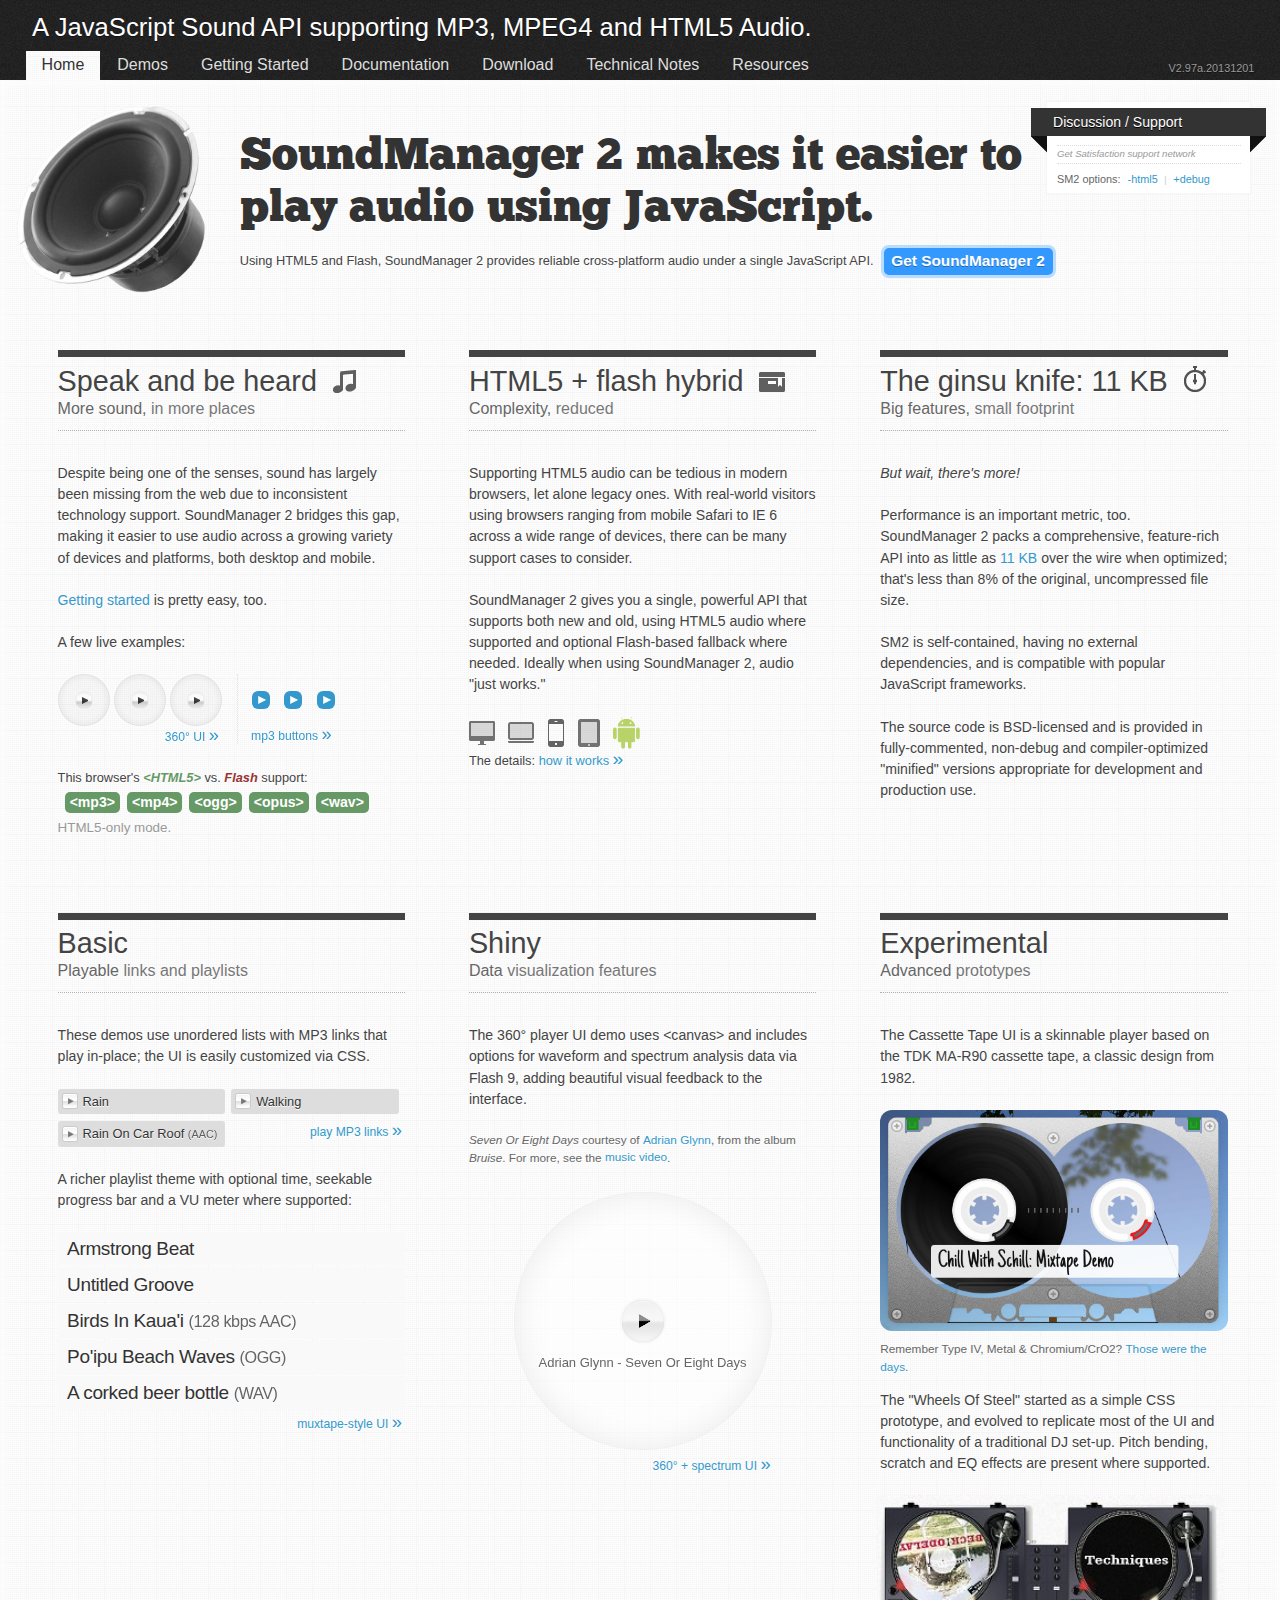
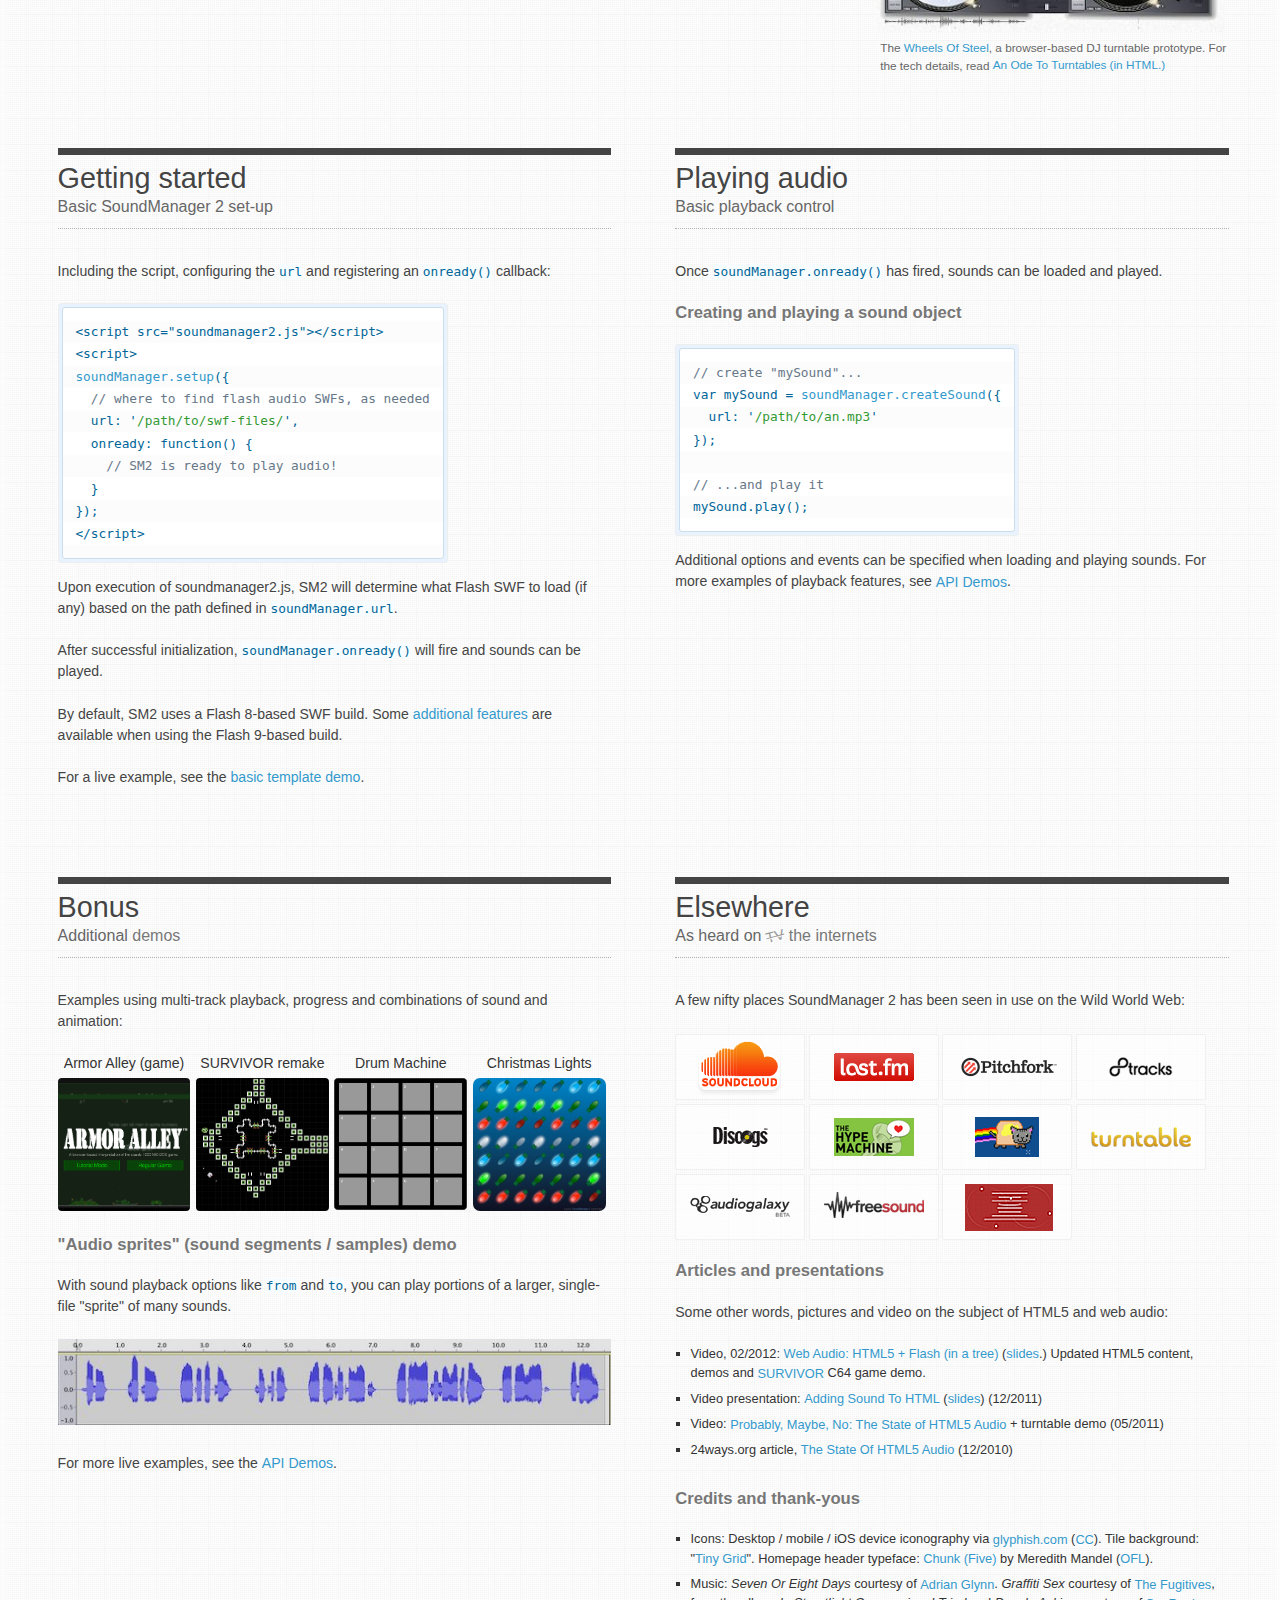
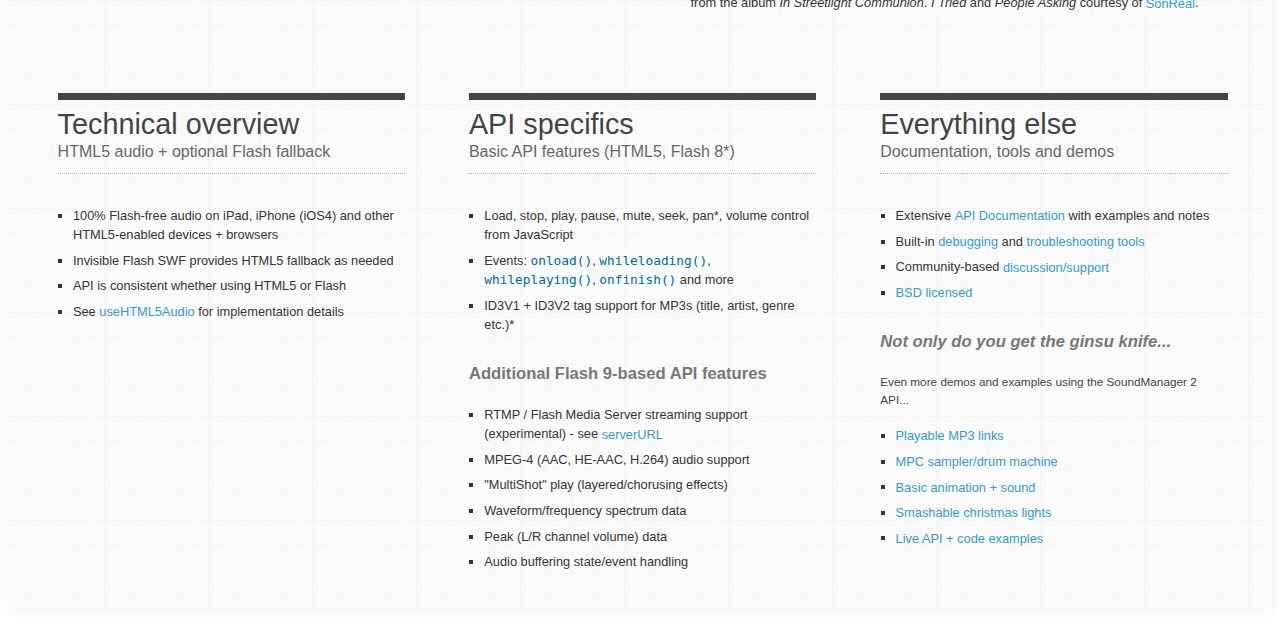
<file: js/libs/soundmanager2/index.html>
﻿<!DOCTYPE html PUBLIC "-//W3C//DTD XHTML 1.0 Strict//EN"
	"http://www.w3.org/TR/xhtml1/DTD/xhtml1-strict.dtd">
<html xmlns="http://www.w3.org/1999/xhtml" lang="en" xml:lang="en">
<head>
<title>SoundManager 2: JavaScript Sound For The Web</title>
<meta name="description" content="Play sound from JavaScript including MP3, MPEG-4 and HTML5-supported audio formats with SoundManager 2, a cross-browser/platform sound API. BSD licensed."/>
<meta name="keywords" content="javascript sound, html5 audio, html5 sound, javascript audio, javascript play mp3, javascript sound control, mp3, mp4, mpeg4, aac, Scott Schiller, Schill, Schillmania"/>
<meta name="author" content="Scott Schiller"/>
<meta name="copyright" content="Copyright (C) 1997 onwards Scott Schiller"/>
<meta name="language" content="en-us"/>
<meta http-equiv="Content-Type" content="text/html; charset=UTF-8"/>

<!-- inline demo CSS (combined + minified for performance; see comments for raw source URLs) -->
<link rel="stylesheet" type="text/css" href="demo/index-rollup.css"/>

<!-- the SoundManager 2 API -->
<script type="text/javascript" src="script/soundmanager2.js"></script>

<!-- 360 UI demo, canvas magic for IE -->
<!--[if lt IE 9]><script type="text/javascript" src="demo/360-player/script/excanvas.js"></script><![endif]-->

<!-- SM2 demo/homepage-specific stuff -->
<script type="text/javascript">var is_home = true;</script>

<!-- inline demo JS (combined + minified; see comments for raw source URLs) -->
<script type="text/javascript" src="demo/index-rollup.js"></script>
<!-- IE CSS font hax -->
<!--[if lte IE 8]>
<style>
 h2.special {
  /* IE 6-8 font reset, doesn't like sort-of-defined @font-family */
  font-family:"helvetica neue",helvetica,arial,verdana,tahoma,"sans serif";
 }
</style>
<![endif]-->
</head>

<body class="home">

<div id="content">

	<div id="lights"></div>

	<div id="top">

		<h1>A JavaScript Sound API supporting MP3, MPEG4 and HTML5 Audio.</h1>

		<div id="nav">
			<div id="version" title="Version of SM2 loaded on this page"></div>
			<ul>
				<li>
					<strong><a href="#home">Home</a></strong>
				</li>
				<li>
					<a href="#">Demos</a>
					<ul>
						<li><a href="demo/template/">Basic Template</a></li>
						<li><a href="demo/api/">API Examples</a></li>
						<li><a href="demo/play-mp3-links/">Playable MP3 links</a></li>
						<li><a href="demo/mp3-player-button/" class="exclude">Basic MP3 Play Button</a></li>
						<li><a href="demo/page-player/">Muxtape-style UI</a></li>
						<li><a href="demo/360-player/">360&deg; Player UI</a></li>
						<li><a href="demo/mpc/">Drum Machine (MPC)</a></li>
						<li><a href="demo/animation/">DOM/Animation Demos</a></li>
						<li><a href="demo/flashblock/">FlashBlock Handling</a></li>
					</ul>
				</li>
				<li>
					<a href="doc/getstarted/">Getting Started</a>
					<ul>
						<li><a href="doc/getstarted/#how-sm2-works">How SoundManager 2 works</a></li>
						<li><a href="doc/getstarted/#basic-inclusion">Including SM2 on your site</a></li>
						<li><a href="doc/getstarted/#troubleshooting">Troubleshooting</a></li>
					</ul>
				</li>
				<li>
					<a href="doc/">Documentation</a>
					<ul>
						<li><a href="doc/#sm-config">SoundManager Properties</a></li>
						<li><a href="doc/#sound-object-properties">Sound Object Properties</a></li>
						<li><a href="doc/#smdefaults">Global Sound Defaults</a></li>
						<li><a href="doc/#api">SoundManager Core API</a></li>
						<li><a href="doc/#smsoundmethods">Sound Object (SMSound) API</a></li>
						<li><a href="doc/generated/soundmanager2.html">Generated Documentation</a></li>
					</ul>
				</li>
				<li>
					<a href="doc/download/">Download</a>
					<ul>
						<li><a href="doc/download/#latest">Get SoundManager 2</a></li>
						<li><a href="doc/download/#revision-history">Revision History</a></li>
					</ul>
					</li>
				<li>
					<a href="doc/technotes/">Technical Notes</a>
					<ul>
						<li><a href="doc/technotes/#requirements">System Requirements</a></li>
						<li><a href="doc/technotes/#serving-audio">Serving To HTML5 + Flash Clients</a></li>
						<li><a href="doc/technotes/#client-requests">How Clients Download Audio</a></li>
						<li><a href="doc/technotes/#mobile-device-limitations">Mobile Device Limitations</a></li>
						<li><a href="doc/technotes/#debug-output">Debug + Console Output</a></li>
					</ul>
					</li>
				<li>
					<a href="doc/resources/">Resources</a>
					<ul>
						<li><a href="doc/resources/#licensing">Licensing</a></li>
						<li><a href="doc/resources/#related">Related Projects</a></li>
						<li><a href="http://getsatisfaction.com/schillmania/products/schillmania_soundmanager_2/">SM2 support / discussion</a></li>
						<li><a href="http://www.schillmania.com/content/react/contact/">Contact Info @ Schillmania.com</a></li>
					</ul>
				</li>
			</ul>
			<div class="clear"></div>
		</div>
	</div>

<div id="main-wrapper">

  	<div id="main" class="triple">

		<div id="col3" class="c3">

			<div id="support-wrapper">
				<div id="get-satisfaction" class="box">
					<div id="gsfn_list_widget">
						<h2><a href="http://getsatisfaction.com/schillmania/products/schillmania_soundmanager_2/" title="User discussion, FAQs and support for SoundManager 2" rel="nofollow">Discussion / Support</a><span class="l"></span><span class="r"></span></h2>
						<div id="gsfn_content">
						</div>
						<div class="powered_by">
							<a href="http://getsatisfaction.com/" rel="nofollow">Get Satisfaction support network</a>
						</div>
					</div>
				<!-- /.box -->
				</div>

				<div id="sm2-options">
					<p>
						SM2 options:&nbsp; <span id="with-html5"><a href="?sm2-usehtml5audio=1" title="View this page with HTML5 audio support enabled">+html5</a></span>
						<span id="options-divider-with-html5" class="options-divider">&nbsp;|&nbsp;</span>
						<span id="without-html5"><a href="?sm2-usehtml5audio=0" title="View this page with HTML5 audio support disabled">-html5</a></span>
						<span id="options-divider-without-html5" class="options-divider">&nbsp;|&nbsp;</span>
						<span id="with-debug"><a href="#debug=1" title="View this page with debug output mode enabled (console.log() or HTML-based)" onclick="document.location.href=this.href;document.location.reload()">+debug</a></span>
					</p>
				</div>

			</div>

			<!-- /main -->
		</div>

		<div id="live-demos" class="columnar">

			<div id="about-sm2">

				<div id="sm2-support-warning">
					<!-- as needed, warning is displayed here -->
				</div>

				<div id="about-header">

					<div class="sm2-speaker">
						<img src="demo/_image/soundmanager2-speaker.png" alt="SoundManager 2 speaker logo" class="ie6sucks" />
					</div>

					<h2 class="special">SoundManager 2 makes it easier to play audio using JavaScript.</h2>

					<p style="line-height:2em">
						Using HTML5 and Flash, SoundManager 2 provides reliable cross-platform audio under a single JavaScript API.&nbsp; <a href="doc/download/" title="Download SoundManager 2" class="feature" style="font-family:helvetica;font-weight:bold;margin:0px;white-space:nowrap">Get SoundManager 2</a>
					</p>

				</div>

				<hr />

				<div class="threeup first">

					<div class="column">

						<div class="column-wrapper">

							<h3>Speak and <b style="white-space:nowrap">be heard<span class="music-note icon"></span></b></h3>
							<h4>More sound, <b>in more places</b></h4>

							<p>Despite being one of the senses, sound has largely been missing from the web due to inconsistent technology support. SoundManager 2 bridges this gap, making it easier to use audio across a growing variety of devices and platforms, both desktop and mobile.</p>

							<p><a href="#getting-started" class="cta">Getting started</a> is pretty easy, too.</p>

							<p>A few live examples:</p>

							<div id="sm2-support" class="demo-block">
								<!-- "oh snap", SM2 didn't load etc. messaging -->
							</div>

							<div style="position:relative;*zoom:1;min-width:275px">

								<div id="special-demo-left" class="sm2-inline-list">

									<div class="ui360">
										<a href="demo/_mp3/office_lobby.mp3" class="norewrite exclude button-exclude inline-exclude">Office lobby sound</a>
									</div>

									<div class="ui360" style="float:left;display:inline">
										<a href="demo/_mp3/mak.mp3" title="360 demo: Angry Cow Sound" class="norewrite exclude button-exclude inline-exclude">Random</a>
									</div>

									<div class="ui360" style="float:left;display:inline">
										<a href="http://freshly-ground.com/data/audio/sm2/water-drop.mp3" title="360 Demo: Water Drop" class="exclude button-exclude inline-exclude">Water Drop</a>
									</div>

									<div class="demo-more-abs" style="margin-right:1.5em">
										<a href="demo/360-player/" title="360&deg; UI player demo" class="cta">360&deg; UI <span>&raquo;</span></a>
									</div>

								</div>

								<div id="special-demo-right">
									<a href="demo/_mp3/coins.mp3" title="Play &quot;Change&quot;" class="sm2_button exclude inline-exclude norewrite">coins.mp3</a>
									&nbsp;&nbsp; <a href="demo/christmas-lights/sound/glass0.mp3" class="sm2_button exclude inline-exclude norewrite" title="Play &quot;Glass break 1&quot;">glass0.mp3</a>
									&nbsp;&nbsp; <a href="demo/christmas-lights/sound/glass1.mp3" class="sm2_button exclude inline-exclude threesixty-exclude norewrite" title="Play &quot;Glass break 2&quot;">glass1.mp3</a>

									<div class="demo-more-abs">
										<a href="demo/mp3-player-button/" title="MP3 buttons demo" class="cta">mp3 buttons <span>&raquo;</span></a>
									</div>

								</div>

							</div>

							<div id="html5-audio-notes">
							</div>

						</div>

					</div>


					<div class="column">
						<div class="column-wrapper">

							<h3>HTML5 + flash <b style="white-space:nowrap">hybrid<span class="package icon"></span></b></h3>
							<h4>Complexity, <b>reduced</b></h4>

							<p>Supporting HTML5 audio can be tedious in modern browsers, let alone legacy ones. With real-world visitors using browsers ranging from mobile Safari to IE 6 across a wide range of devices, there can be many support cases to consider.</p>

							<p>SoundManager 2 gives you a single, powerful API that supports both new and old, using HTML5 audio where supported and optional Flash-based fallback where needed. Ideally when using SoundManager 2, audio "just works."</p>
							
							<div class="icons">
							 <ul>
							  <li class="desktop" title="Desktop support: Windows, Mac OS, Linux">Desktop support: Windows, Mac OS, Linux</li>
							  <li class="laptop" title="Laptop/tablet support: Windows, Mac OS, Linux / Blackberry Playbook, Kindle Fire + other HTML5/Flash devices">Laptop/tablet support: Windows, Mac OS, Linux / Blackberry Playbook, Kindle Fire + other HTML5/Flash devices</li>
							  <li class="iphone" title="iPhone support: iPhone with iOS 4.0 and newer">iPhone support: iOS 4.0 and newer</li>
							  <li class="ipad" title="iPad support: Version 1.0 (iOS 3.2) and newer">iPad support: Version 1.0 (iOS 3.2) and newer</li>
							  <li class="android" title="Android OS supporting HTML5 and/or Flash (Version 2.3 or newer)">Android OS supporting HTML5 and/or Flash (Version 2.3 or newer)</li>
							 </ul>
							 The details: <a href="doc/getstarted/#intro" class="cta" style="text-align:right">how it works <span>&raquo;</span></a>
							</div>

						</div>
					</div>

					<div class="column">
						<div class="column-wrapper">
							<h3 style="cursor:help" title="Gzip-compressed file size on a typical set-up is 11 KB. And was it supposed to be the &quot;Swiss Army&quot; kind? I forget.">The ginsu knife: <b style="white-space:nowrap">11 KB<span class="performance icon"></span></b></h3>
							<h4>Big&nbsp;features, <b>small footprint</b></h4>
							<p><em>But wait, there's more!</em></p>
							<p>Performance is an important metric, too. SoundManager 2 packs a comprehensive, feature-rich API into as little as <a href="doc/getstarted/#basic-inclusion" title="SoundManager 2: Build options (down to ~11 KB in size)" style="white-space:nowrap" class="cta">11 KB</a> over the wire when optimized; that's less than 8% of the original, uncompressed file size.</p>
							<p>SM2 is self-contained, having no external dependencies, and is compatible with popular JavaScript frameworks.</p>
							<p>The source code is BSD-licensed and is provided in fully-commented, non-debug and compiler-optimized "minified" versions appropriate for development and production use.</p>
						</div>
					</div>

				</div>


				<div class="threeup">

					<div class="column">
						<div class="column-wrapper">

							<h3>Basic</h3>
							<h4>Playable <b>links and playlists</b></h4>

							<p>These demos use unordered lists with MP3 links that play in-place; the UI is easily customized via CSS.</p>

							<ul id="graphic-playlist" class="graphic">
								<li><a href="demo/_mp3/rain.mp3" class="exclude">Rain</a></li>
								<li><a href="demo/_mp3/walking.mp3" class="exclude">Walking</a></li>
								<!-- files from the web (note that ID3 information will *not* load from remote domains without permission, Flash restriction) -->
								<li><a href="http://freshly-ground.com/data/video/Rain%20on%20Car%20Roof.aac" title="Rain on car roof (AAC)" class="exclude">Rain On Car Roof <span class="sidenote">(AAC)</span></a></li>
							</ul>

							<div class="demo-more" style="text-align:right;white-space:normal">
								<a href="demo/play-mp3-links/" title="&quot;Play MP3 Links&quot; demo" class="cta">play MP3 links <span>&raquo;</span></a>
							</div>

							<div style="clear:both"></div>

							<p>A richer playlist theme with optional time, seekable progress bar and a VU meter where supported:</p>

							<ul id="inline-playlist" class="playlist">
								<li><a href="http://freshly-ground.com/data/audio/mpc/20060826 - Armstrong.mp3" class="button-exclude inline-exclude threesixty-exclude">Armstrong Beat</a></li>
								<li><a href="http://freshly-ground.com/data/audio/mpc/20090119 - Untitled Groove.mp3" class="button-exclude inline-exclude threesixty-exclude">Untitled Groove</a></li>
								<li><a href="http://freshly-ground.com/data/audio/sm2/birds-in-kauai-128kbps-aac-lc.mp4" title="128 kbps MPEG-4 AAC LC (Low Complexity) sound: Birds in Kaua'i" class="button-exclude inline-exclude threesixty-exclude">Birds In Kaua'i <span class="sidenote">(128 kbps AAC)</span></a></li>
								<li><a href="http://freshly-ground.com/data/audio/sm2/20130320 - Po'ipu Beach Waves.ogg" title="Po'ipu Beach Waves: OGG sound format, requires HTML5 Audio() support to play" class="muxtape-html5 button-exclude inline-exclude threesixty-exclude">Po'ipu Beach Waves <span class="sidenote">(OGG)</span></a></li>
								<li><a href="http://freshly-ground.com/data/audio/sm2/bottle-pop.wav" title="WAV sound format, requires HTML5 Audio() support to play" class="muxtape-html5 button-exclude inline-exclude threesixty-exclude">A corked beer bottle <span class="sidenote">(WAV)</span></a></li>
							</ul>
							<div class="demo-more">
								<a href="demo/page-player/" title="Muxtape-style UI demo" class="cta">muxtape-style UI <span>&raquo;</span></a>
							</div>

						</div>
					</div>

					<div class="column">
						<div class="column-wrapper">

							<h3>Shiny</h3>
							<h4>Data <b>visualization features</b></h4>

							<p>The 360&deg; player UI demo uses &lt;canvas&gt; and includes options for waveform and spectrum analysis data via Flash 9, adding beautiful visual feedback to the interface.</p>

							<p style="font-size:92%;text-align:left;color:#666;white-space:normal"><em>Seven Or Eight Days</em> courtesy of <a href="http://www.adrianglynn.com/" title="Adrian Glynn, Vancouver, Canadian singer/songwriter" class="cta">Adrian Glynn</a>, from&nbsp;the album <em>Bruise</em>. For more, see the <a href="https://www.youtube.com/watch?v=dFc2QQiGcUQ" title="Adrian Glynn: &quot;Seven Or Eight Days&quot; video" rel="nofollow" class="cta">music video</a>.</p>

						<!--
						<div id="inline-demos">
							<h4 id="inline-demo-header">Inline demos using SoundManager 2</h4>
						</div>
						-->

							<div>
							
								<div id="sm2-visualization" class="sm2-inline-list">

									<div class="ui360 ui360-vis">
										<a href="http://freshly-ground.com/data/audio/sm2/Adrian%20Glynn%20-%20Seven%20Or%20Eight%20Days.mp3" class="exclude button-exclude inline-exclude" style="position:absolute;color:#333">Adrian Glynn - Seven Or Eight Days</a>
									</div>

								</div>

								<div class="demo-more" style="width:256px;margin:0.5em auto 0px auto;clear:both">
									<a href="demo/360-player/canvas-visualization.html" title="360&deg; UI: JavaScript + Canvas Visualization" class="cta">360&deg; + spectrum UI <span>&raquo;</span></a>
								</div>

							</div>

						</div>
					</div>
					
					<div class="column">

						<div class="column-wrapper">

							<h3>Experimental</h3>
							<h4>Advanced <b>prototypes</b></h4>

							<p>The Cassette Tape UI is a skinnable player based on the TDK MA-R90 cassette tape, a classic design from 1982.</p>

							<div>
								<a href="demo/cassette-tape/" title="Cassette Tape UI (Prototype Demo)"><img src="demo/_image/cassette-tape-ui-screenshot.jpg" alt="Cassette Tape UI Prototype Screenshot" style="max-width:506px;min-width:100%;width:100%;border-radius:12px" /></a>
							</div>

							<p style="margin:0.5em 0px 0px 0px;padding:0px;font-size:92%;text-align:left;color:#666;margin-bottom:0.5em;white-space:normal">Remember Type IV, Metal &amp; Chromium/CrO2? <a href="http://www.youtube.com/watch?v=1FDgUfeG8q4" title="Cassette Tape TV ads from Japan, 1979-1989 (YouTube)" class="cta">Those were the days</a>.</p>

							<p>The "Wheels Of Steel" started as a simple CSS prototype, and evolved to replicate most of the UI and functionality of a traditional DJ set-up. Pitch bending, scratch and EQ effects are present where supported.</p>
							<p style="margin:0px 0px 0.5em 0px;padding:0px;text-align:center" class="bonus-demo"><a href="http://wheelsofsteel.net/" title="The Wheels Of Steel: Online turntable / browser-based DJ prototype" style="margin:0px;padding:0px;background:#fff"><img src="demo/_image/wheelsofsteel-full-ui.jpg" alt="wheelsofsteel.net: Online turntable demo (screenshot)" style="display:block;width:100%;min-width:100%;max-width:315px;margin-left:-4px;border:none" /></a></p>
							<p style="margin:0px;padding:0px;font-size:92%;text-align:left;color:#666;margin-bottom:0.5em;white-space:normal">The <a href="http://wheelsofsteel.net/" title="The Wheels Of Steel: Online turntable / browser-based DJ prototype" class="cta">Wheels Of Steel</a>, a browser-based DJ turntable prototype. For the tech details, read <a href="http://www.schillmania.com/content/entries/2011/wheels-of-steel/" title="The making of 'The Wheels Of Steel': An Ode To Turntables (in HTML)" class="cta">An Ode To Turntables (in HTML.)</a></p>

						</div>
					</div>

				</div>

				<div id="how-to" class="twoup">

					<div class="column">
						<div id="getting-started" class="column-wrapper">

							<h3>Getting <b>started</b></h3>

							<h4>Basic SoundManager 2 set-up</h4>

							<p>Including the script, configuring the <code>url</code> and registering an <code>onready()</code> callback:</p>

<pre class="block"><code>&lt;script src="soundmanager2.js"&gt;&lt;/script&gt;
&lt;script&gt;
<a href="doc/#soundmanager-setup" title="soundManager.setup() documentation" onclick="checkDomain()">soundManager.setup</a>({
  <span><span>// where to find flash audio SWFs, as needed</span></span>
  url: '<span>/path/to/swf-files/</span>',
  onready: function() {
    <span><span>// SM2 is ready to play audio!</span></span>
  }
});
&lt;/script&gt;</code></pre>

							<p>Upon execution of soundmanager2.js, SM2 will determine what Flash SWF to load (if any) based on the path defined in <code>soundManager.url</code>.</p>
							<p>After successful initialization, <code>soundManager.onready()</code> will fire and sounds can be played.</p>
							<p>By default, SM2 uses a Flash 8-based SWF build. Some <a href="#flash9-features" title="SoundManager 2: Flash 9 API-based features" class="cta">additional features</a> are available when using the Flash 9-based build.</p>

							<p>For a live example, see the <a href="demo/template/" class="cta">basic template demo</a>.</p>

						</div>

					</div>


					<div class="column">

						<div class="column-wrapper">

							<h3>Playing <b>audio</b></h3>
							<h4>Basic playback control</h4>

							<p>Once <code>soundManager.onready()</code> has fired, sounds can be loaded and played.</p>

							<h4>Creating and playing a sound object</h4>

<pre class="block"><code><span><span>// create "mySound"...</span></span>
var mySound = <a href="doc/#soundmanager-createsound" title="soundManager.createSound() documentation" onclick="checkDomain()">soundManager.createSound</a>({
  url: '<span>/path/to/an.mp3</span>'
});

<span><span>// ...and play it</span></span>
mySound.play();
</code></pre>

					<p>Additional options and events can be specified when loading and playing sounds. For more examples of playback features, see <a href="demo/api/" class="cta">API Demos</a>.</p>

						</div>

					</div>

				</div>

				<div class="twoup">

					<div class="column">
						<div class="column-wrapper">

							<h3>Bonus</h3>
							<h4>Additional <b>demos</b></h4>

							<p>
								Examples using multi-track playback, progress and combinations of sound and animation:
							</p>

							<ul class="bonus-demos">

								<li>
									<p class="smaller"><strong>Armor Alley (game)</strong></p>
									<a href="http://www.schillmania.com/armor-alley/" style="display:inline-block" title="Armor Alley: Web Prototype (1990 PC-DOS version)"><img src="demo/_image/armor-alley-screenshot.png" alt="Armor Alley: Web Prototype (demo screenshot)" style="display:block;width:100%;max-width:200px" /></a>
								</li>

								<li>
									<p class="smaller"><strong>SURVIVOR remake</strong></p>
									<a href="http://www.schillmania.com/survivor/" style="display:inline-block" title="SURVIVOR (1982 Commodore 64 game remake)"><img src="demo/_image/survivor-screenshot.png" alt="SURVIVOR (C64 game remake) demo screenshot" style="display:block;width:100%;max-width:200px" /></a>
								</li>

								<li>
									<p class="smaller"><strong>Drum Machine</strong></p>
									<a href="demo/mpc/" style="display:inline-block" title="MPC (sampler/drum machine) demo"><img src="demo/_image/mpc-screenshot.png" alt="MPC (drum machine) demo screenshot" style="display:block;width:100%;max-width:200px" /></a>
								</li>

								<li>
									<p class="smaller"><strong>Christmas Lights</strong></p>
									<a href="demo/christmas-lights/" style="display:inline-block" title="Smashable Christmas Lights demo"><img src="demo/_image/christmas-lights.jpg" alt="Smash Christmas Lights demo" style="display:block;width:100%;max-width:200px;border-radius:7px" /></a>
								</li>

							</ul>

							<h4 style="clear:left;padding-top:1em">"Audio sprites" (sound segments / samples) demo</h4>

							<p>With sound playback options like <code>from</code> and <code>to</code>, you can play portions of a larger, single-file "sprite" of many sounds.</p>

							<p class="bonus-demo clear">
								<a href="demo/api/#fitter-happier" title="&quot;Fitter, Happier&quot; sound sample demo"><img src="demo/_image/fitter-happier-waveform.jpg" alt="&quot;Fitter, Happier&quot; waveform screenshot" style="width:100%;max-width:562px" /></a>
							</p>


							<p>
								For more live examples, see the <a href="demo/api/" title="SoundManager 2 API demos" class="cta">API Demos</a>.
							</p>

						</div>
					</div>

					<div class="column">
						<div class="column-wrapper">

							<h3>Elsewhere</h3>
							<h4>As heard on <b><span class="scratched-out">TV</span> the internets</b></h4>

							<p>A few nifty places SoundManager 2 has been seen in use on the Wild World Web:</p>

							<div class="inthewild active">

								<ul class="inthewild">
									<li>
										<a id="soundcloud" href="http://thecloudplayer.com/" title="Soundcloud / The Cloud Player"><span>SoundCloud / The Cloud Player</span></a>
									</li>
									<li>
										<a id="lastfm" href="http://www.last.fm/" title="last.fm"><span>last.fm</span></a>
									</li>
									<li>
										<a id="pitchfork" href="http://www.pitchfork.com/" title="Pitchfork"><span>Pitchfork</span></a>
									</li>
									<li>
										<a id="eight-tracks" href="http://8tracks.com/" title="8tracks"><span>8tracks</span></a>
									</li>
									<li>
										<a id="discogs" href="http://www.discogs.com/" title="Discogs"><span>Discogs</span></a>
									</li>
									<li>
										<a id="hypem" href="http://hypem.com/" title="The Hype Machine"><span>The Hype Machine</span></a>
									</li>
									<li>
										<a id="nyancat" href="http://nyan.cat/" title="NON-STOP NYAN CAT!"><span>NON-STOP NYAN CAT!</span></a>
									</li>
									<li>
										<a id="turntable-dot-fm" href="http://turntable.fm/" title="Turntable.fm"><span>Turntable.fm</span></a>
									</li>
									<li>
										<a id="audiogalaxy" href="http://audiogalaxy.com/" title="Audiogalaxy"><span>Audiogalaxy</span></a>
									</li>
									<li>
										<a id="freesound" href="http://freesound.org" title="Freesound.org"><span>freesound.org</span></a>
									</li>
									<li>
										<a id="baroque-me" href="http://blog.chenalexander.com/2011/baroque-bach-cello/" title="Alexander Chen's &quot;baroque.me&quot;"><span>baroque.me</span></a>
									</li>
								</ul>

							</div>

							<h4 style="padding-top:1em">Articles and presentations</h4>

							<p>Some other words, pictures and video on the subject of HTML5 and web audio:</p>

							<ul class="standard">
								<li>Video, 02/2012: <a href="http://www.youtube.com/watch?v=C2Tw0BeZb8Q" title="Scott Schiller: Web Audio: HTML5 + Flash (in a tree)" class="cta">Web Audio: HTML5 + Flash (in a tree)</a> (<a href="http://isflashdeadyet.com/talks/html5/bayjax_yahoo_sunnyvale_02-06-2012/" title="&quot;Web Audio: HTML5 + Flash (in a tree)&quot; presentation slides" class="cta">slides</a>.) Updated HTML5 content, demos and <a href="http://www.schillmania.com/content/entries/2012/survivor-c64-html-remake/" title="SURVIVOR: Remaking a Commodore 64 game in HTML" class="cta">SURVIVOR</a> C64 game demo.</li>
								<li>Video presentation: <a href="http://www.youtube.com/watch?v=KjdPNtWV3Z0#t=56s" title="Scott Schiller: &quot;Adding Sound To HTML&quot;" class="cta">Adding Sound To HTML</a> (<a href="http://isflashdeadyet.com/talks/html5/" title="&quot;Adding Sound To HTML&quot; presentation slides" class="cta">slides</a>) (12/2011)</li>
								<li>Video: <a href="http://www.youtube.com/watch?v=ffk65q5Rl9I" title="Yahoo!/YUI Blog, video presentation: Scott Schiller on the State of HTML5 Audio" class="cta">Probably, Maybe, No: The State of HTML5 Audio</a> + turntable demo (05/2011)</li>
								<li>24ways.org article, <a href="http://24ways.org/2010/the-state-of-html5-audio" title="Probably, Maybe, No: The State Of HTML5 Audio (24ways.org)" class="cta">The State Of HTML5 Audio</a> (12/2010)</li>
							</ul>

							<h4 style="padding-top:1em">Credits and thank-yous</h4>

							<ul class="standard">
								<li>Icons: Desktop / mobile / iOS device iconography via <a href="http://glyphish.com/" class="cta">glyphish.com</a> (<a href="http://creativecommons.org/licenses/by/3.0/" title="Creative Commons Attribution 3.0 Unported" class="cta">CC</a>). Tile background: "<a href="http://subtlepatterns.com/tiny-grid/" class="cta">Tiny Grid</a>". Homepage header typeface: <a href="http://work.meredithmandel.com/#379252/Typeface-Chunk-Five" class="cta">Chunk (Five)</a> by Meredith Mandel (<a href="http://scripts.sil.org/cms/scripts/page.php?site_id=nrsi&amp;id=OFL&amp;_sc=1" title="SIL Open Font License (OFL)" class="cta">OFL</a>).</li>
								<li>Music: <em>Seven Or Eight Days</em> courtesy of <a href="http://www.adrianglynn.com/" title="Adrian Glynn, Vancouver-based Singer/Songwriter" class="cta">Adrian Glynn</a>. <em>Graffiti Sex</em> courtesy of <a href="http://www.fugitives.ca/" title="The Fugitives, multi-instrumentalists from Vancouver" class="cta">The Fugitives</a>, from the album <em>In Streetlight Communion</em>. <em>I Tried</em> and <em>People Asking</em> courtesy of <a href="http://sonreal.bandcamp.com/album/the-lightyear-mixtape" title="The Lightyear Mixtape from SonReal, Vancouver-based hip-hop artist" class="cta">SonReal</a>.</li>
							</ul>
						
						</div>

					</div>

<!--
					<div class="column">
						<div class="column-wrapper">

							<h3>Download <b>the code</b></h3>

							<p>
								<a href="doc/download/" class="feature">Get SoundManager 2</a>
							</p>

						</div>
					</div>
-->


				</div>

				<div class="threeup">

					<div class="column">
						<div class="column-wrapper">

							<h3>Technical <b>overview</b></h3>

							<h4>HTML5 audio + optional Flash fallback</h4>

							<ul class="standard">
								<li>100% Flash-free audio on iPad, iPhone (iOS4) and other HTML5-enabled devices + browsers</li>
								<li>Invisible Flash SWF provides HTML5 fallback as needed</li>
								<li>API is consistent whether using HTML5 or Flash</li>
								<li>See <a href="doc/#soundmanager-usehtml5audio" title="soundManager.useHTML5Audio HTML5 Audio() support feature documentation" class="cta">useHTML5Audio</a> for implementation details</li>
							</ul>

						</div>
					</div>

					<div class="column">
						<div class="column-wrapper"> <!-- spaced-out -->

							<h3>API <b>specifics</b></h3>
							<h4>Basic API features (HTML5, Flash 8*)</h4>

							<ul class="standard">
								<li>Load, stop, play, pause, mute, seek, pan*, volume control from JavaScript</li>
								<li>Events: <code>onload()</code>, <code>whileloading()</code>, <code>whileplaying()</code>, <code>onfinish()</code> and more</li>
								<li>ID3V1 + ID3V2 tag support for MP3s (title, artist, genre etc.)*</li>
							</ul>

							<br />

							<h4 id="flash9-features">Additional Flash 9-based API features</h4>

							<ul class="standard">
								<li>RTMP / Flash Media Server streaming support (experimental) - see <a href="doc/#smsound-serverurl" title="SMSound.serverURL parameter" class="cta">serverURL</a></li>
								<li>MPEG-4 (AAC, HE-AAC, H.264) audio support</li>
								<li>"MultiShot" play (layered/chorusing effects)</li>
								<li>Waveform/frequency spectrum data</li>
								<li>Peak (L/R channel volume) data</li>
								<li>Audio buffering state/event handling</li>
							</ul>

						</div>
					</div>

					<div class="column">
						<div class="column-wrapper"> <!-- spaced-out -->

							<h3>Everything <b>else</b></h3>
							<h4>Documentation, tools and demos</h4>

							<ul class="standard">
								<li>Extensive <a href="doc/" title="SoundManager 2 documentation" class="cta">API Documentation</a> with examples and notes</li>
								<li>Built-in <a href="doc/technotes/#debug-output" title="SoundManager 2 console.log()-style debug output" class="cta">debugging</a> and <a href="doc/getstarted/#troubleshooting" title="SoundManager 2 troubleshooting tool" class="cta">troubleshooting tools</a></li>
								<li>Community-based <a href="http://getsatisfaction.com/schillmania/products/schillmania_soundmanager_2" title="discussion/support for SoundManager 2 on Get Satisfaction" class="cta">discussion/support</a></li>
								<li id="licensing"><a href="license.txt" title="SoundManager 2 BSD license" class="cta norewrite">BSD licensed</a></li>
							</ul>

							<br />
							<h4 class="home-shopping-network">Not only do you get the ginsu knife...</h4>
							<p style="font-size:92%">Even more demos and examples using the SoundManager 2 API...</p>
							<ul class="standard">
								<li><a href="demo/play-mp3-links/" title="Links to MP3 files that play inline" class="cta">Playable MP3 links</a></li>
								<li><a href="demo/mpc/" title="MPC sampler/drum machine demo" class="cta">MPC sampler/drum machine</a></li>
								<li><a href="demo/animation-1/" title="Bouncing ball animation with sound effects" class="cta">Basic animation + sound</a></li>
								<li><a href="demo/christmas-lights/" title="Smashable christmas lights demo (animation and sound)" class="cta">Smashable christmas lights</a></li>
								<li><a href="demo/api/" title="See the code, click the button, watch it run: Live API demos using test sounds" class="cta">Live API + code examples</a></li>
							</ul>


						</div>
					</div>

					<!--/min-width -->

				  </div>

<!-- three -->

				<!-- /#about-sm2 -->
			</div>

		</div>

		<div class="clear">&nbsp;</div>

		<!-- /content -->

	</div>

	<script type="text/javascript">
	// <![CDATA[
	if (document.location.href.match(/debug=1/i)) {
	  document.getElementById('with-debug').style.display = 'none';
	}
	if (document.location.href.match(/debug/i)) {
	  document.getElementById('options-divider-with-html5').style.display = 'none';
	}
	if (soundManager.useHTML5Audio || document.location.href.match(/html5audio=1/i)) {
	  document.getElementById('with-html5').style.display = 'none';
	  document.getElementById('options-divider-with-html5').style.display = 'none';
	} else {
	  document.getElementById('without-html5').style.display = 'none';
	  document.getElementById('options-divider-without-html5').style.display = 'none';
	}
	init();
	// 	]]>
	</script>

	</div>

</div>

</body>
</html>
</file>
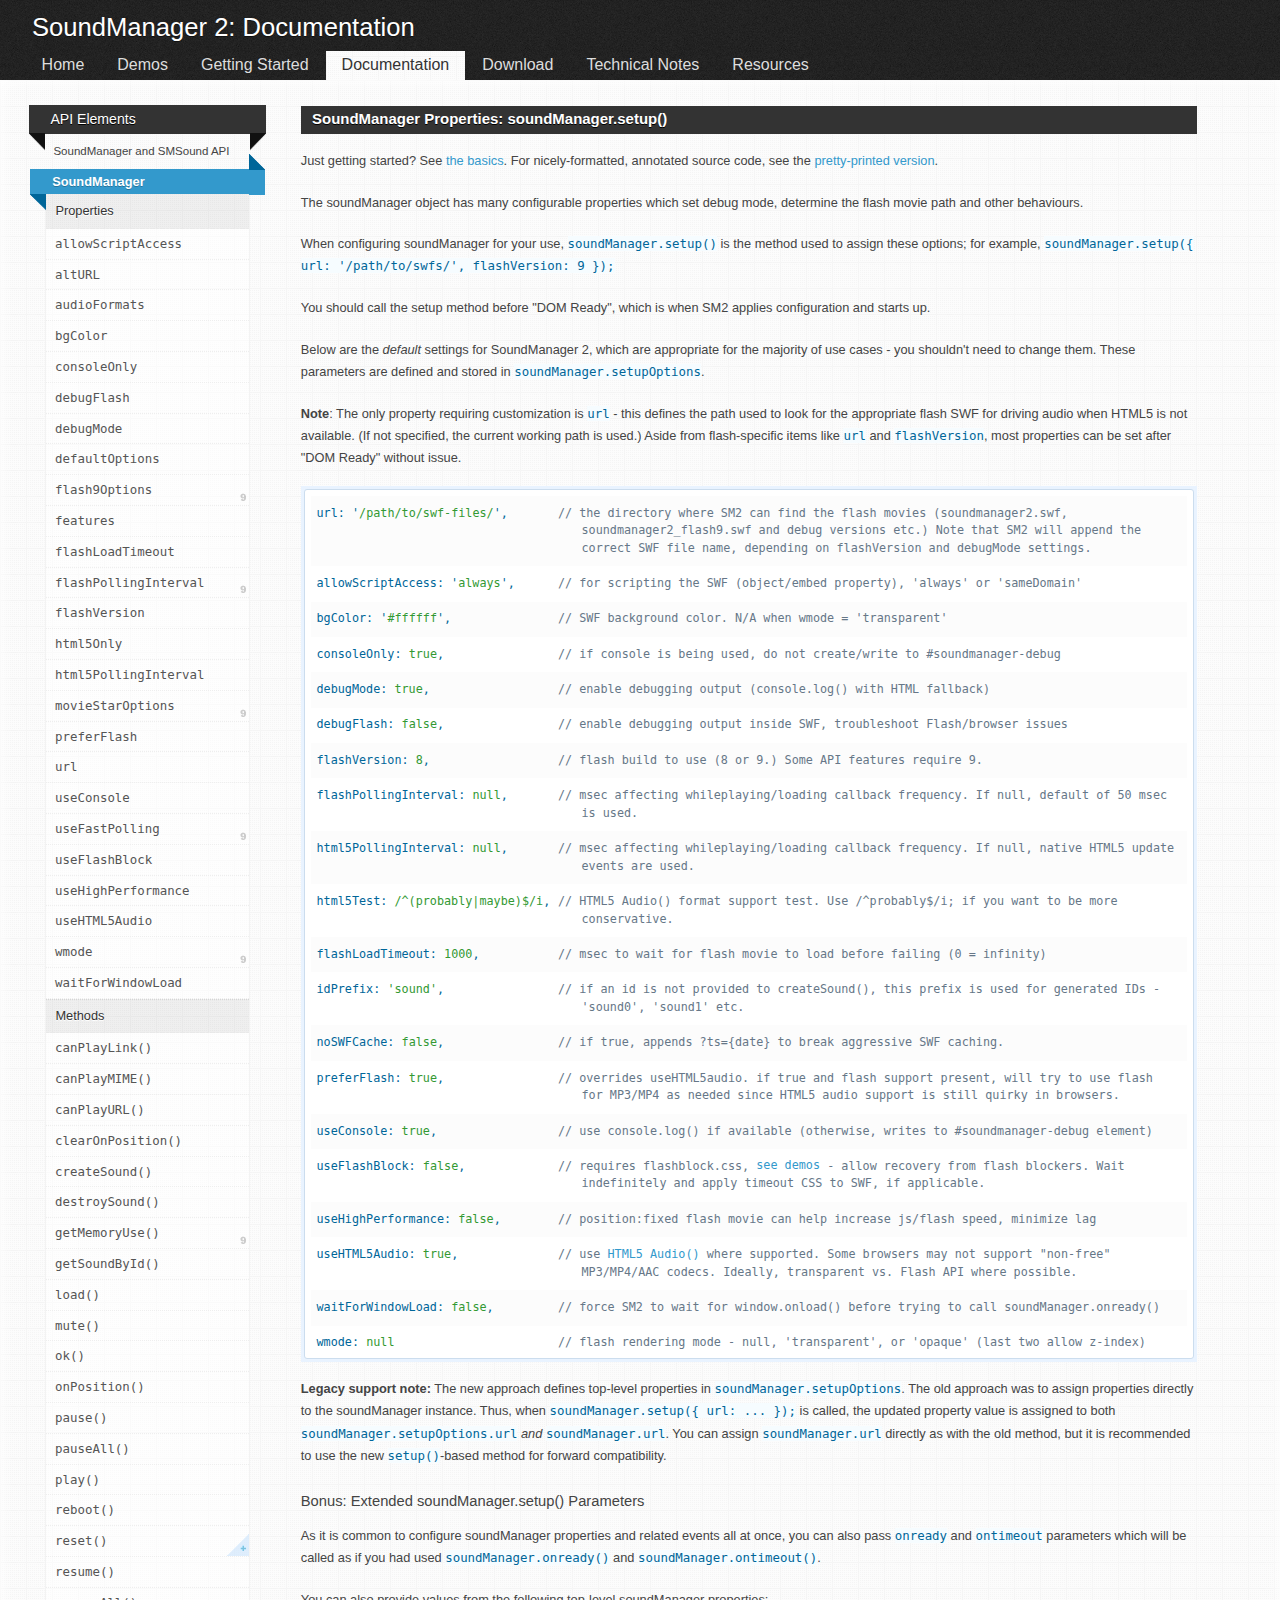
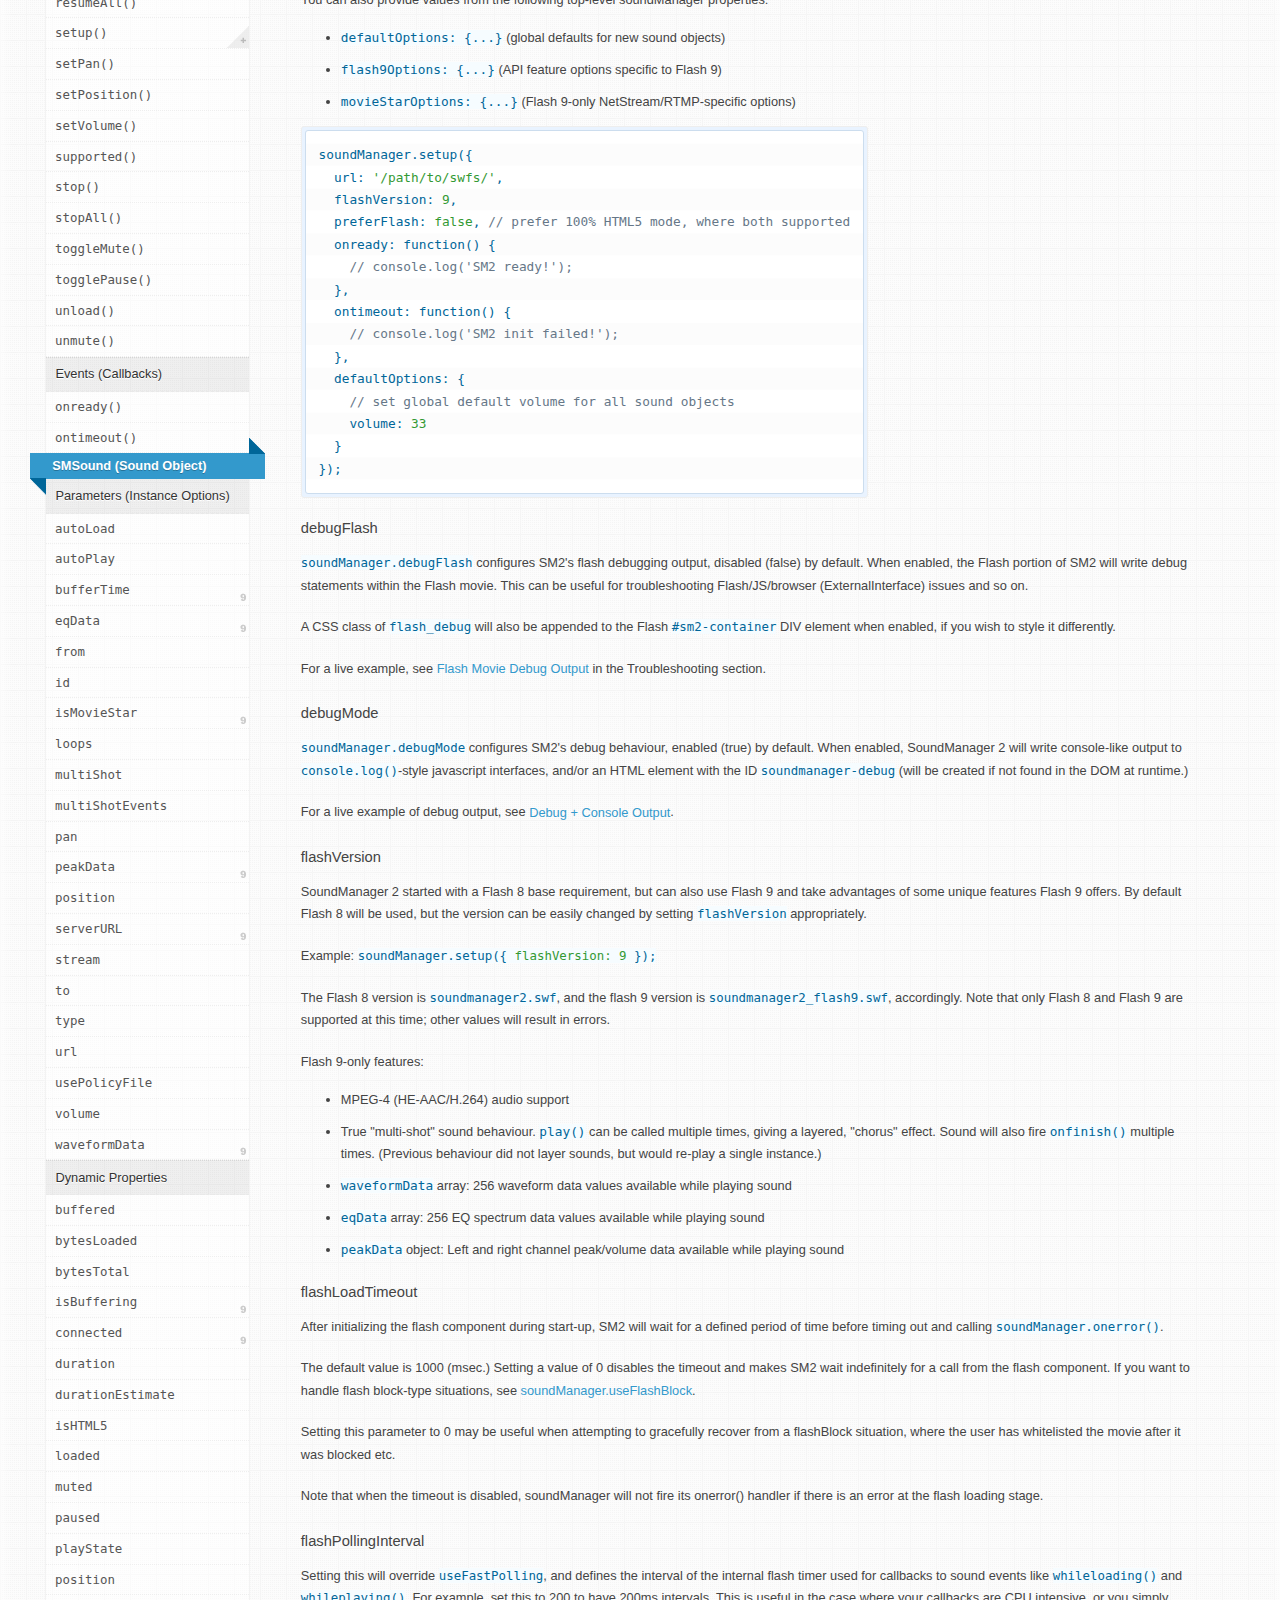
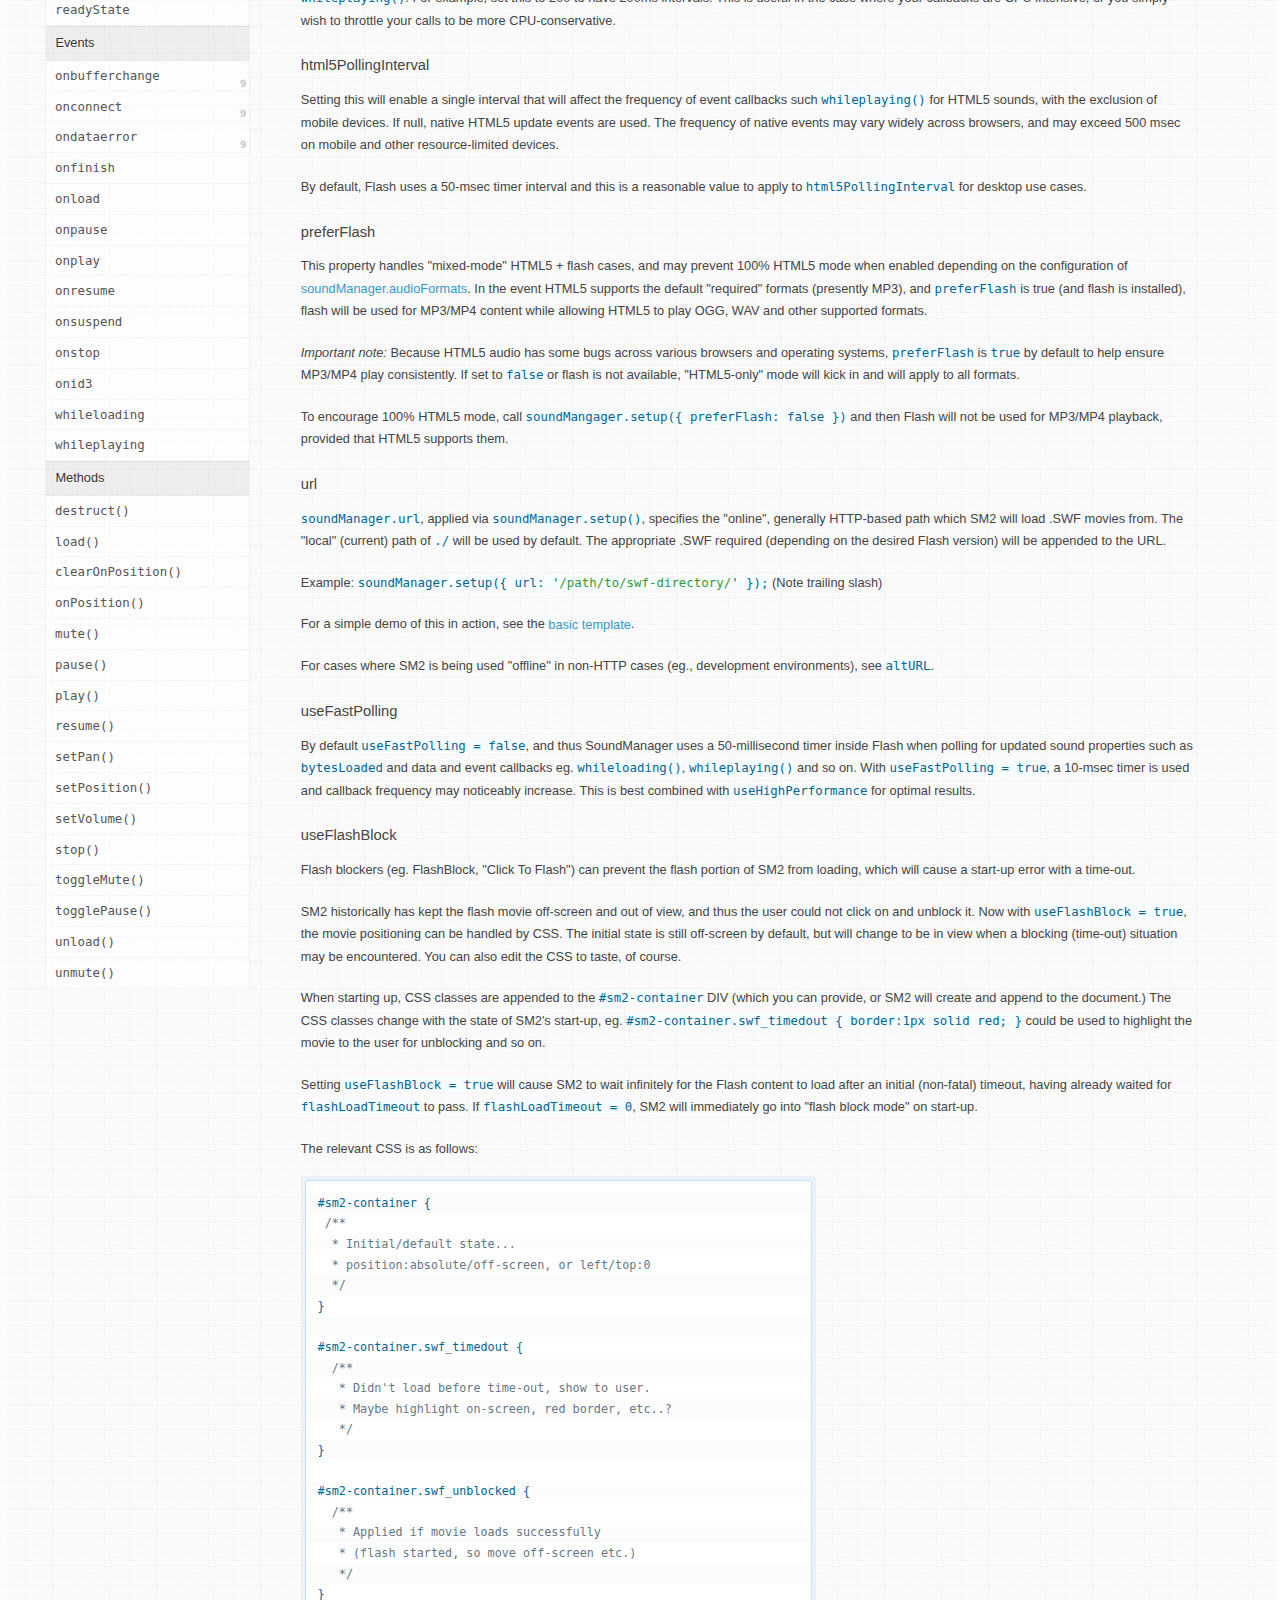
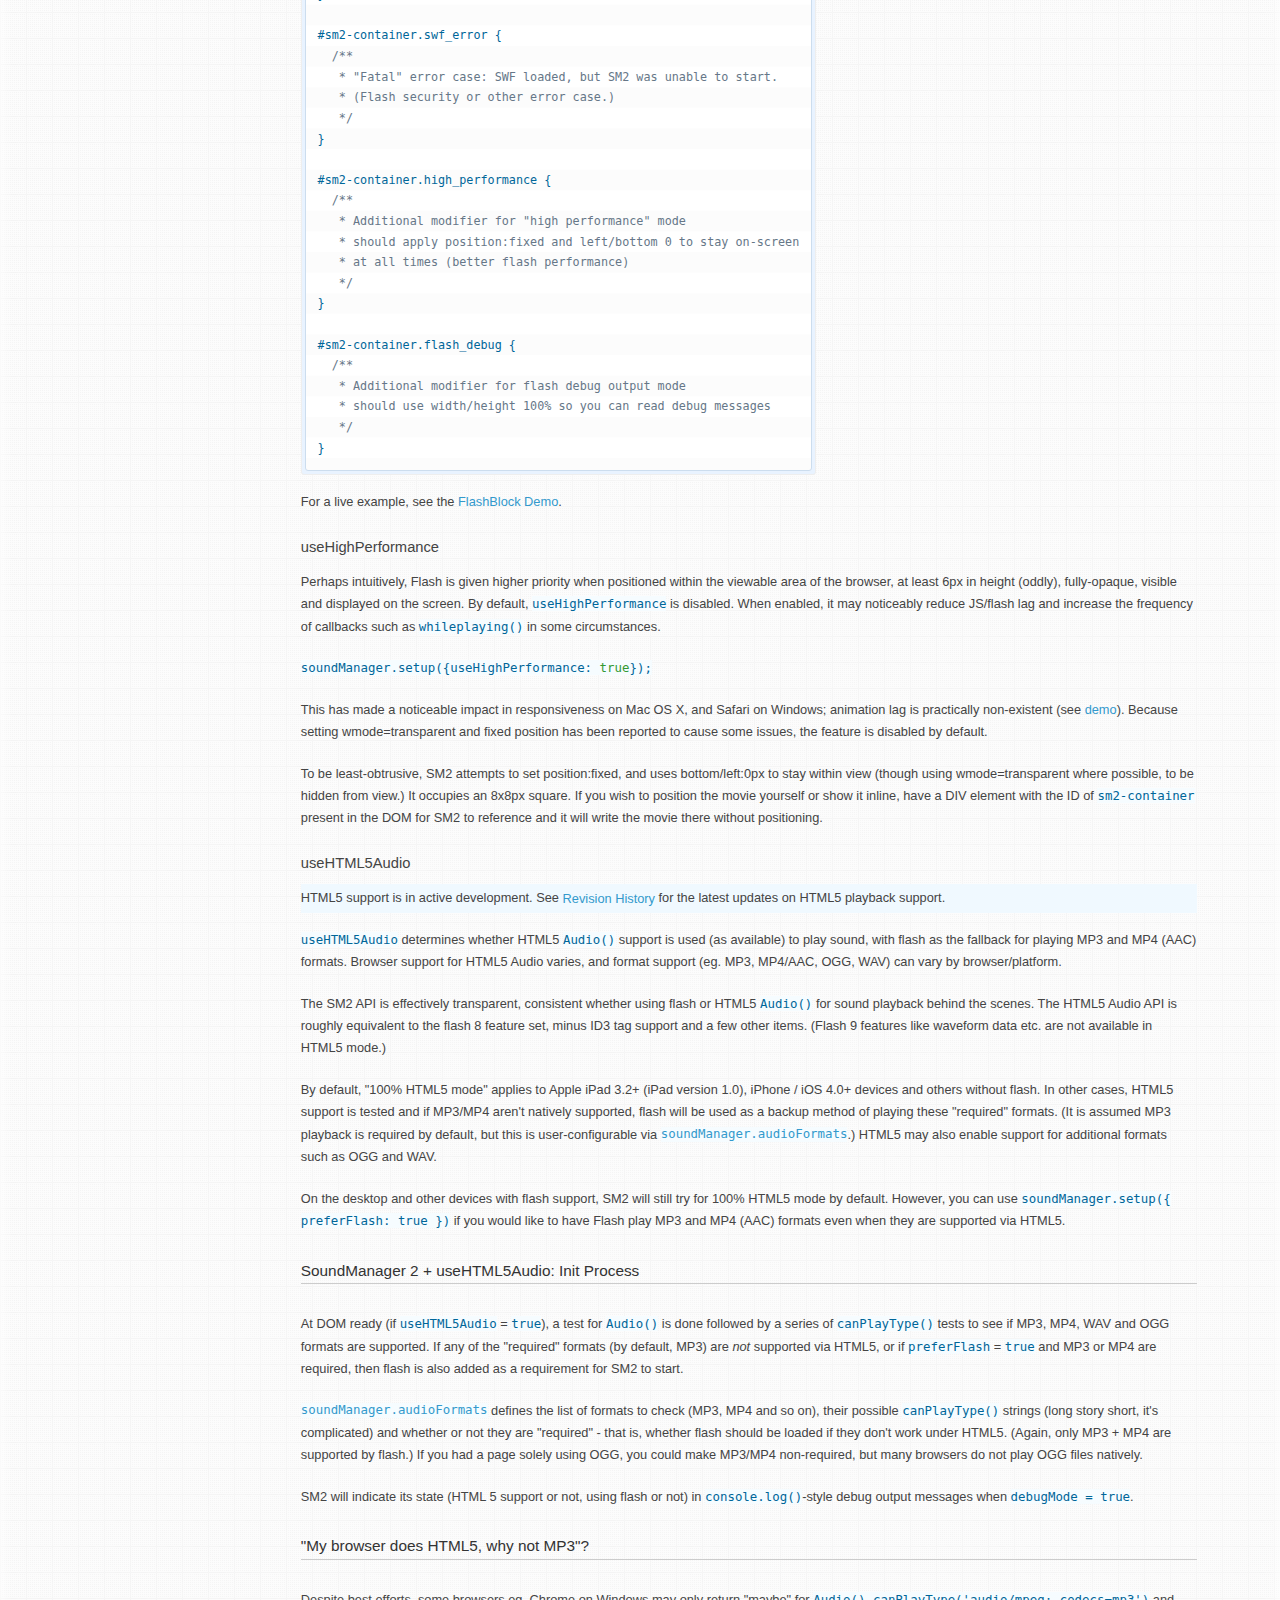
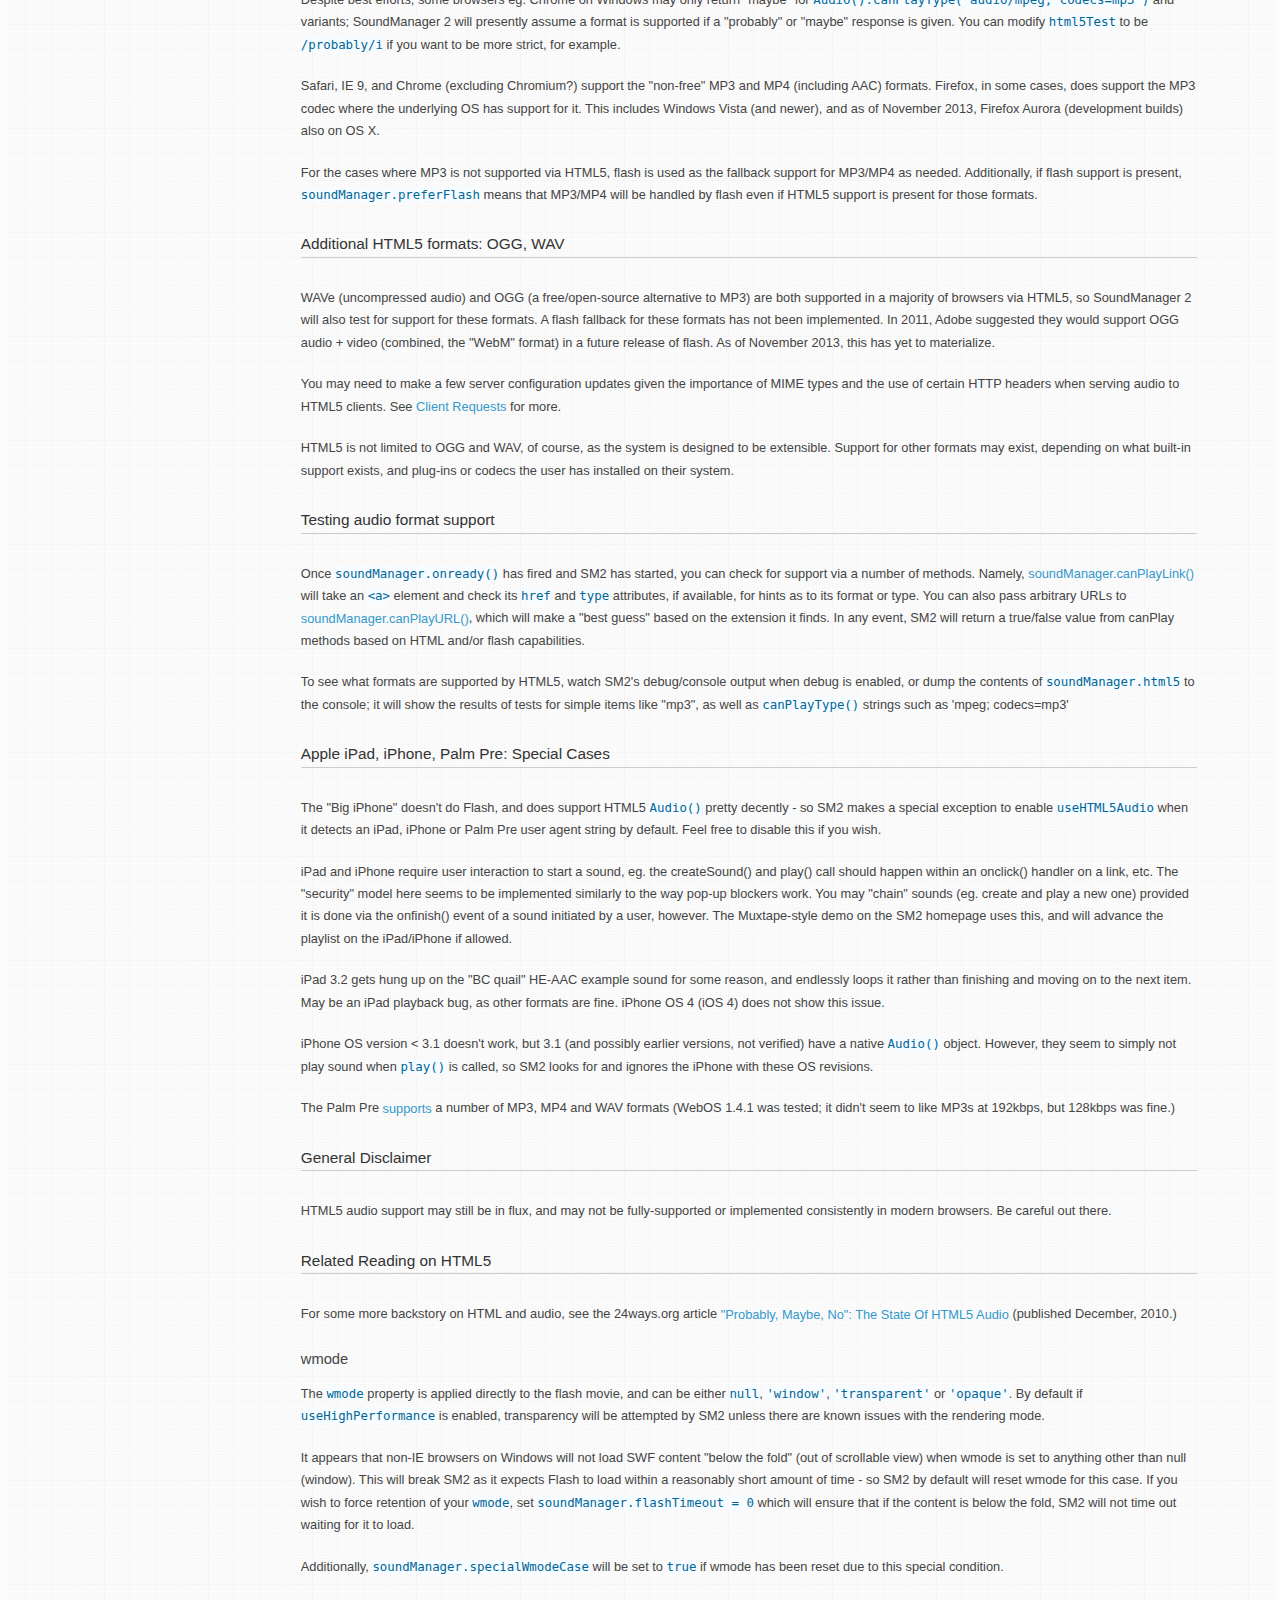
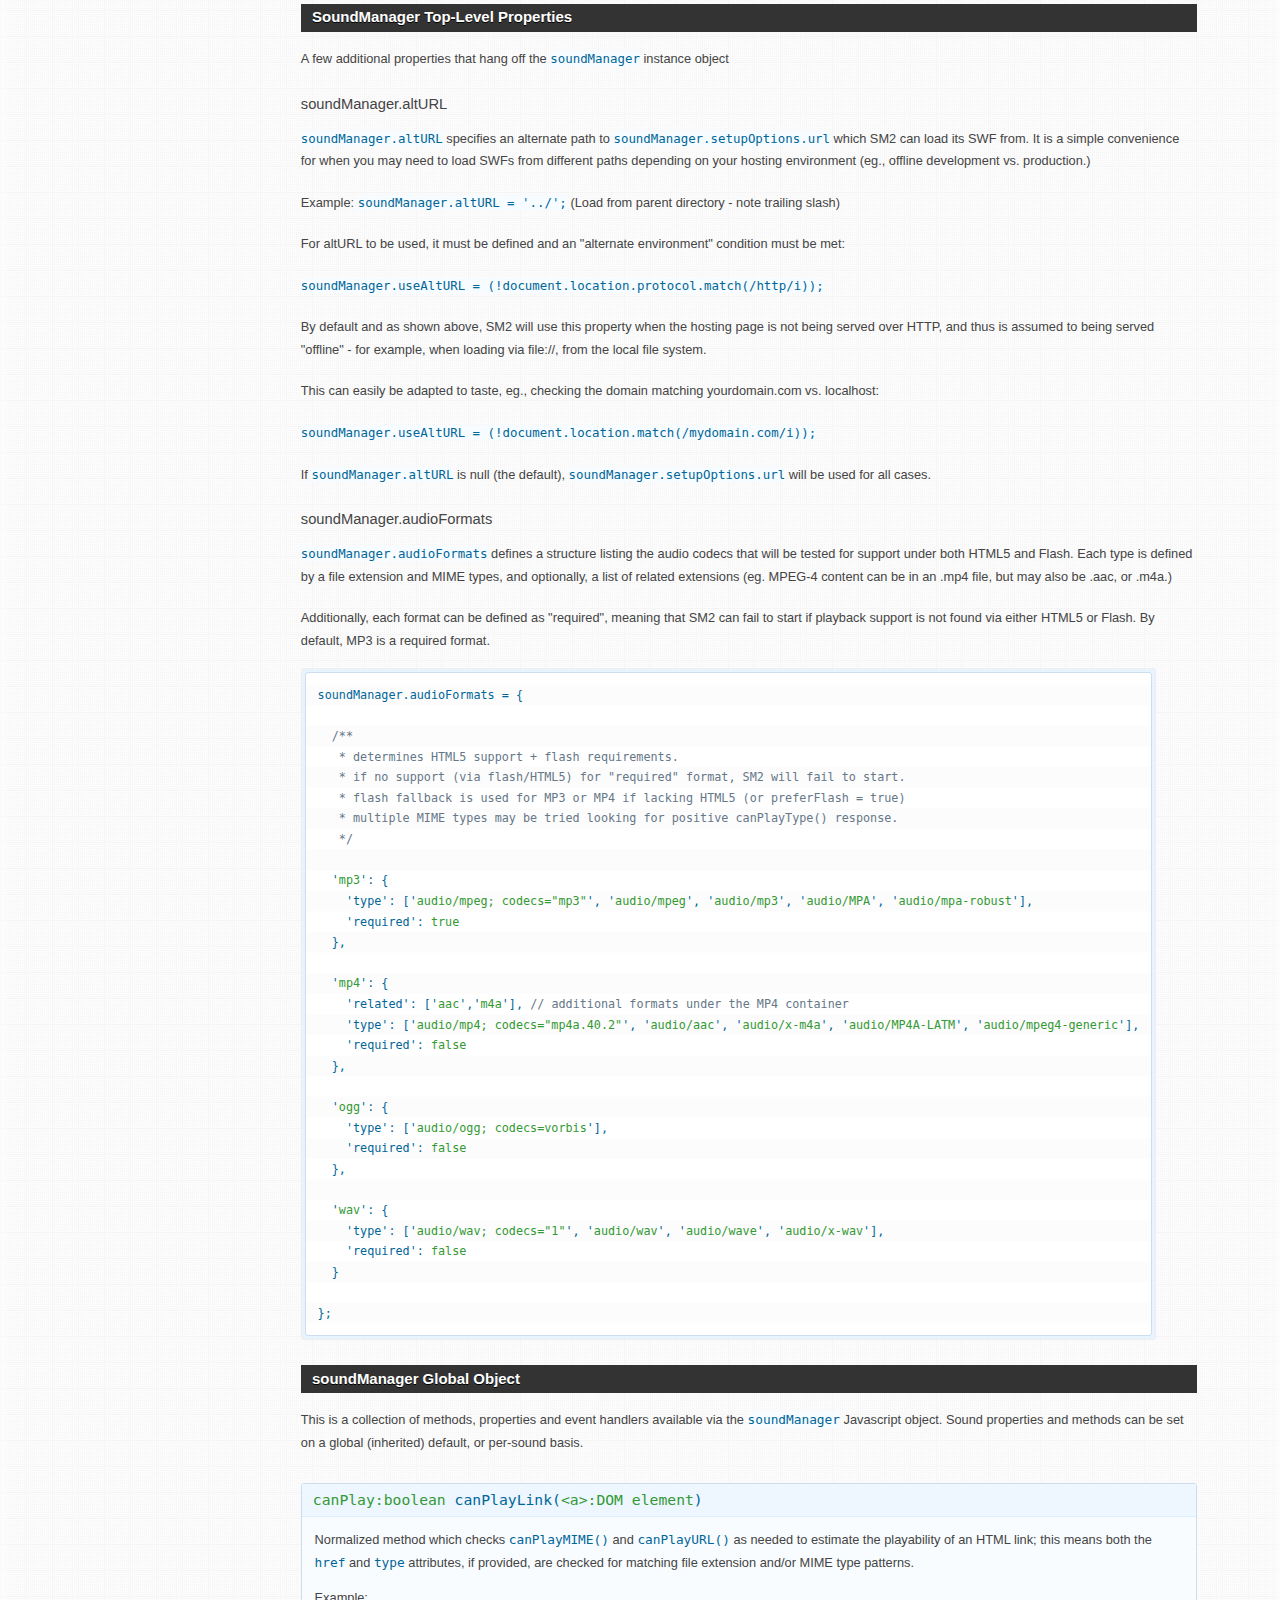
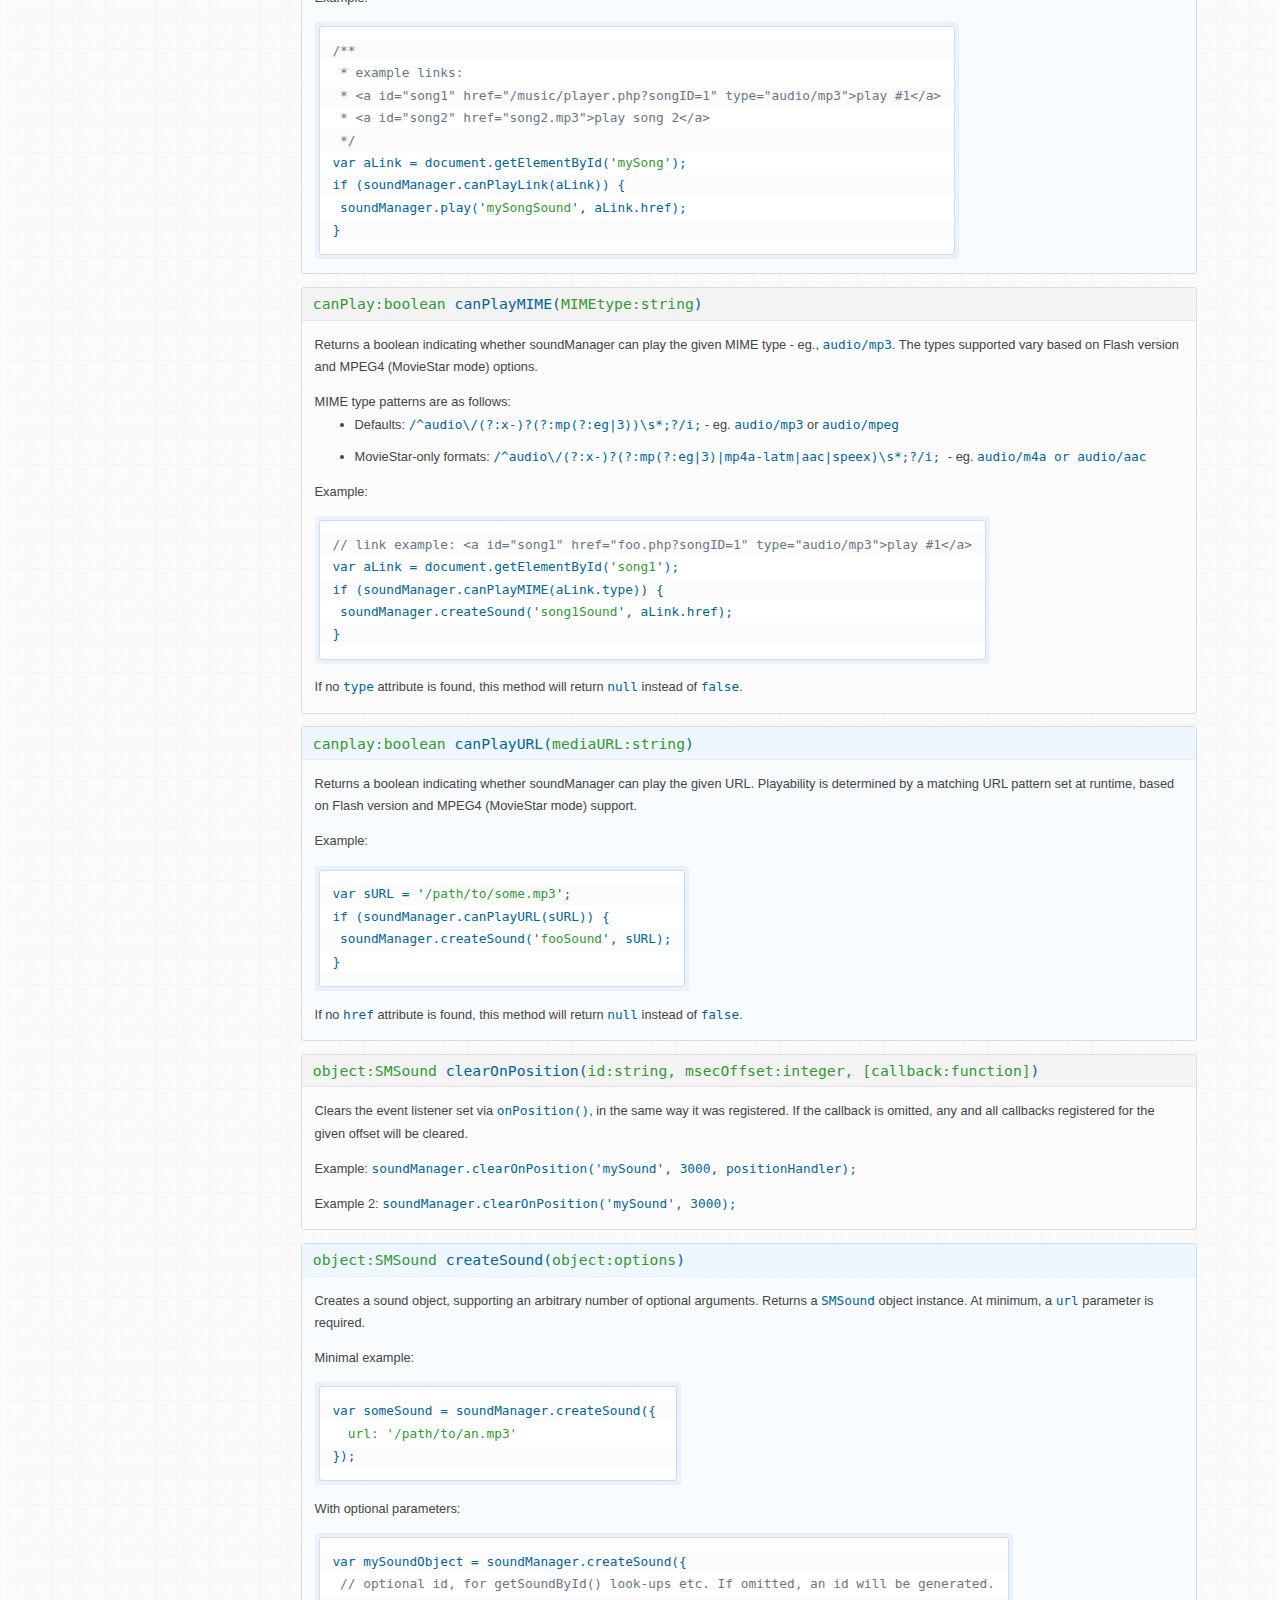
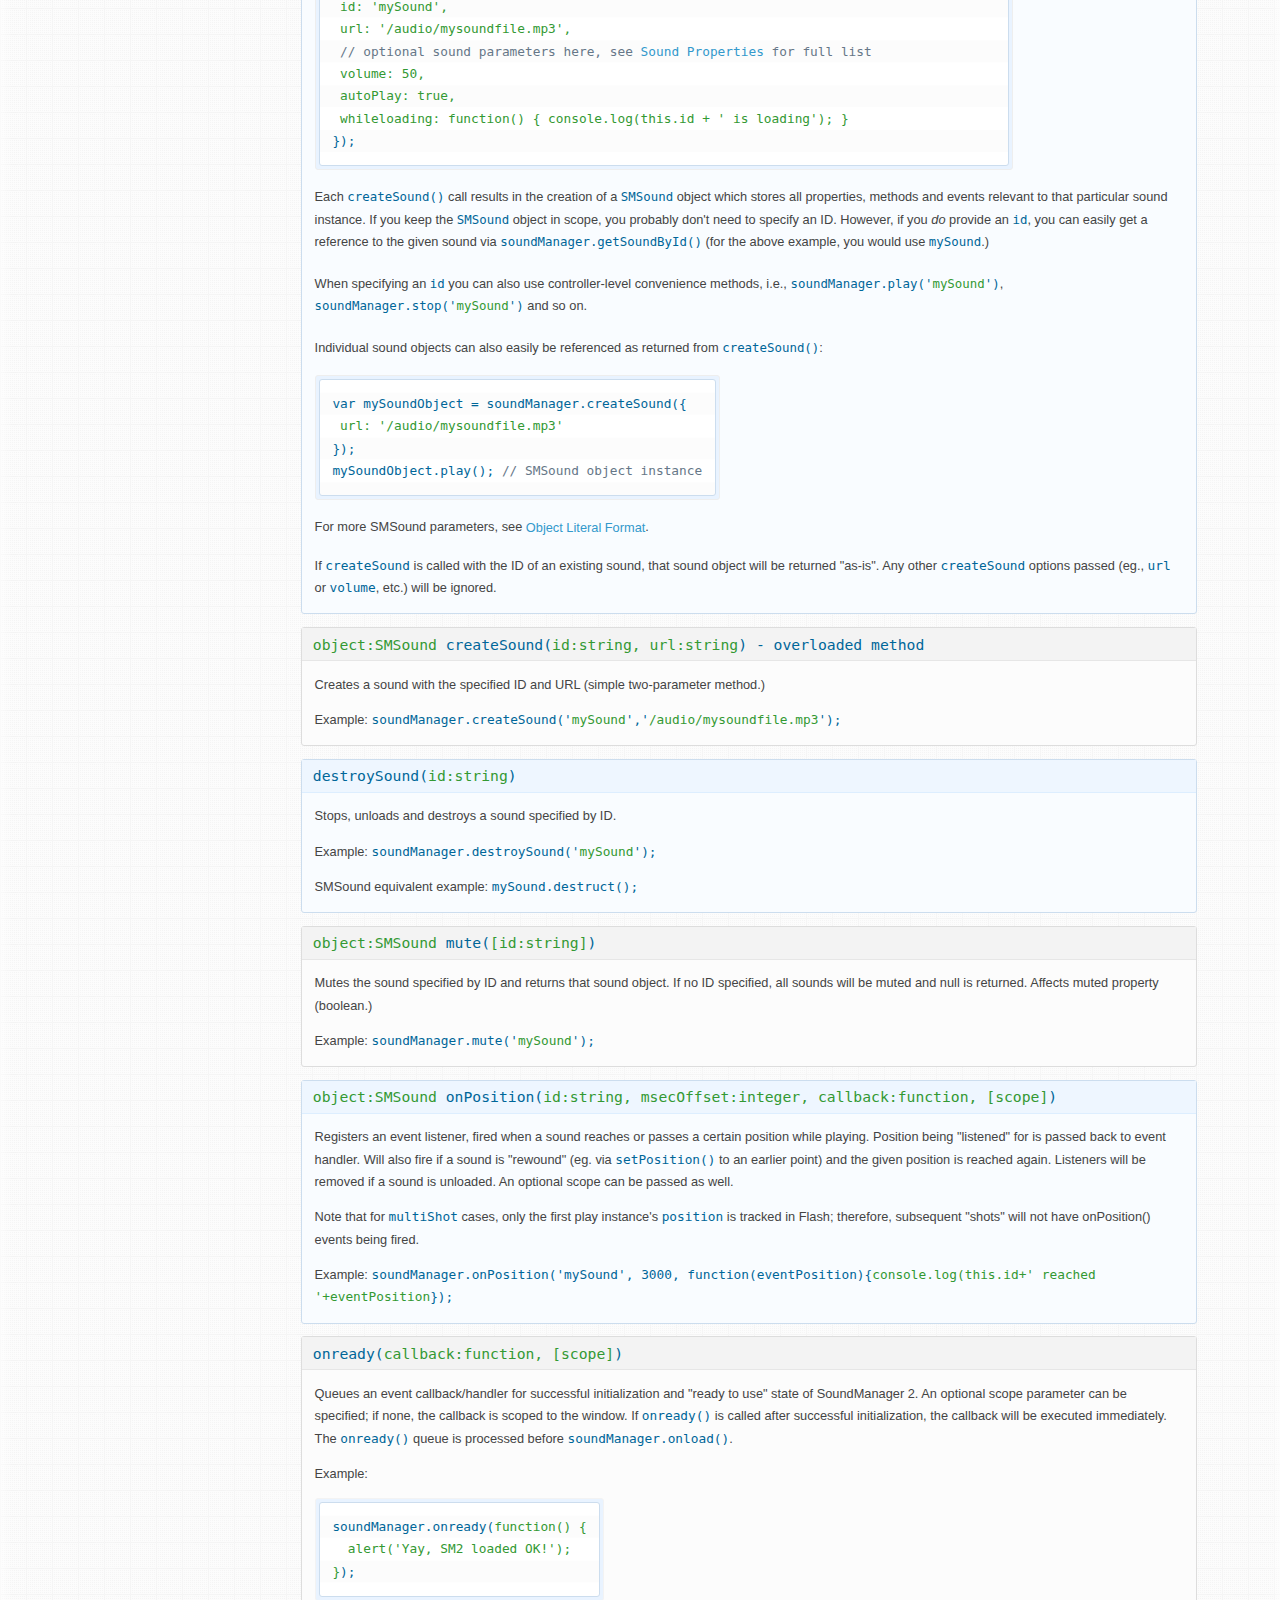
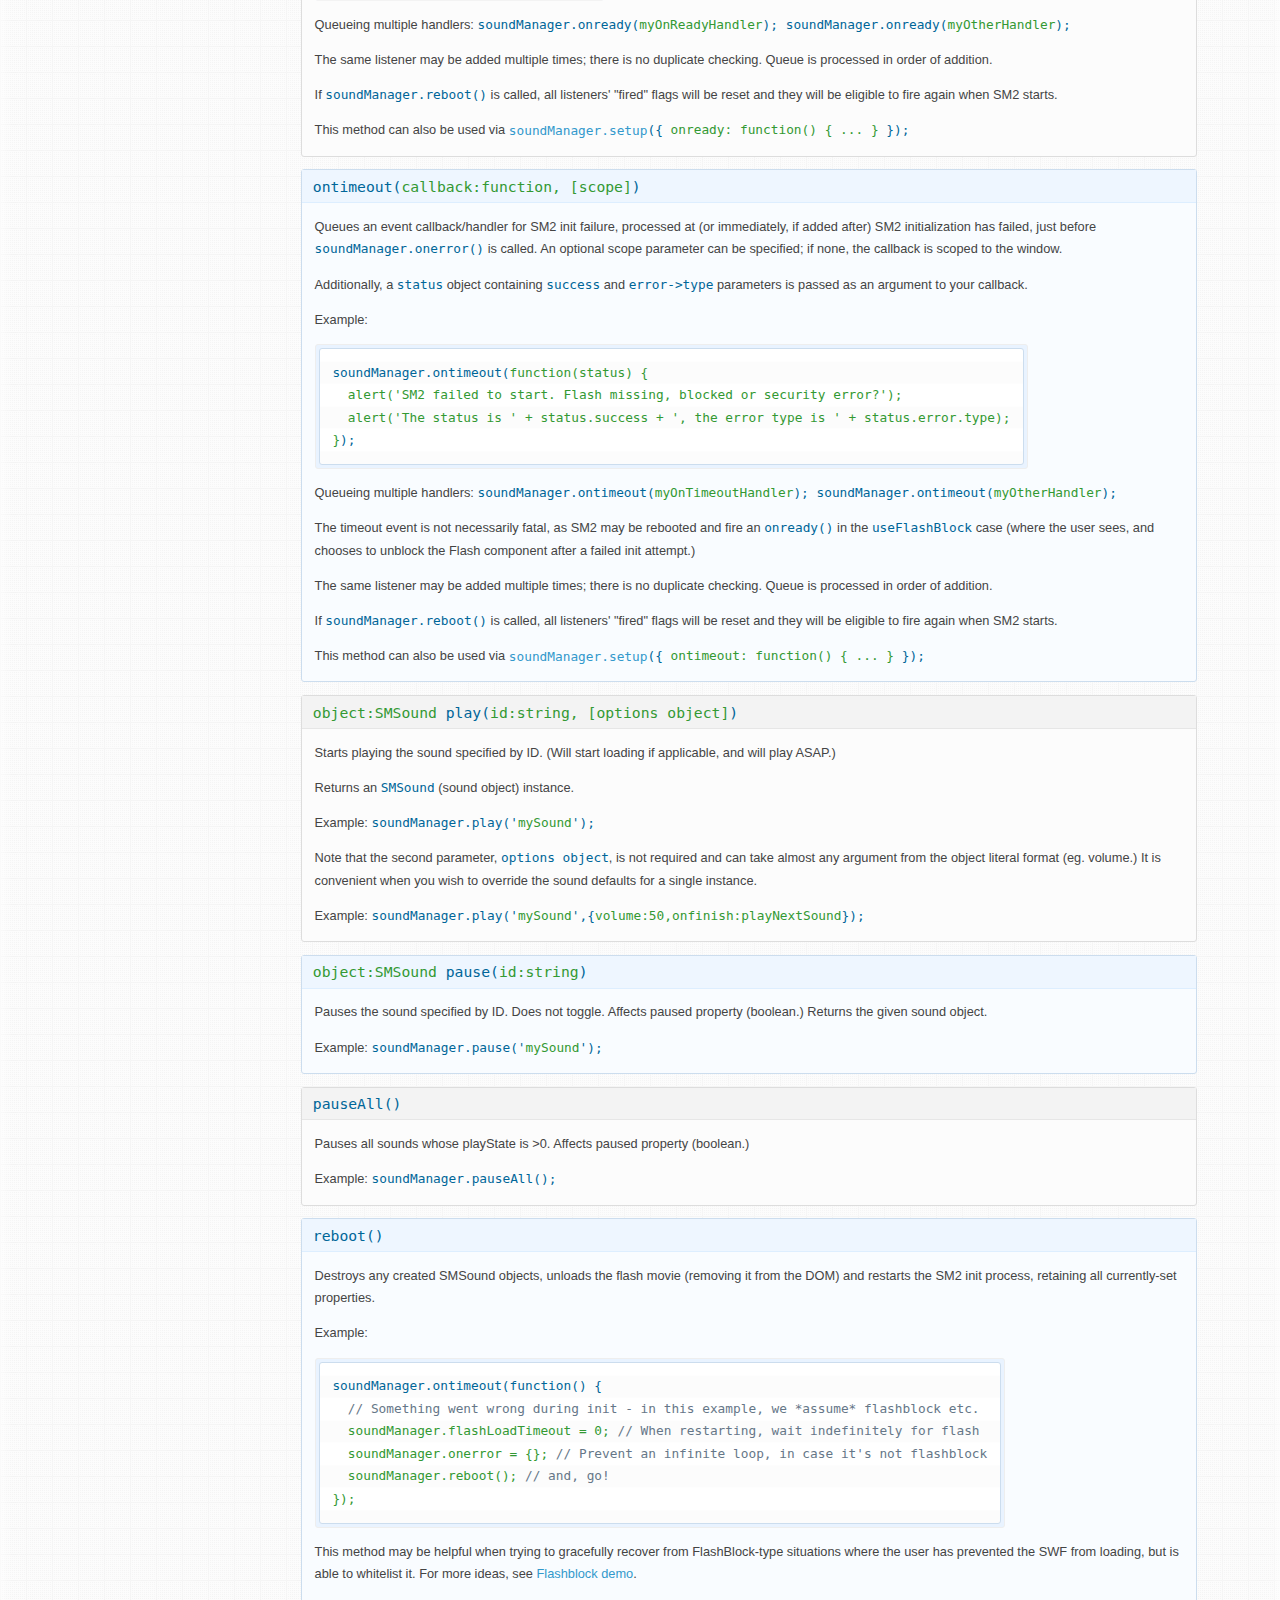
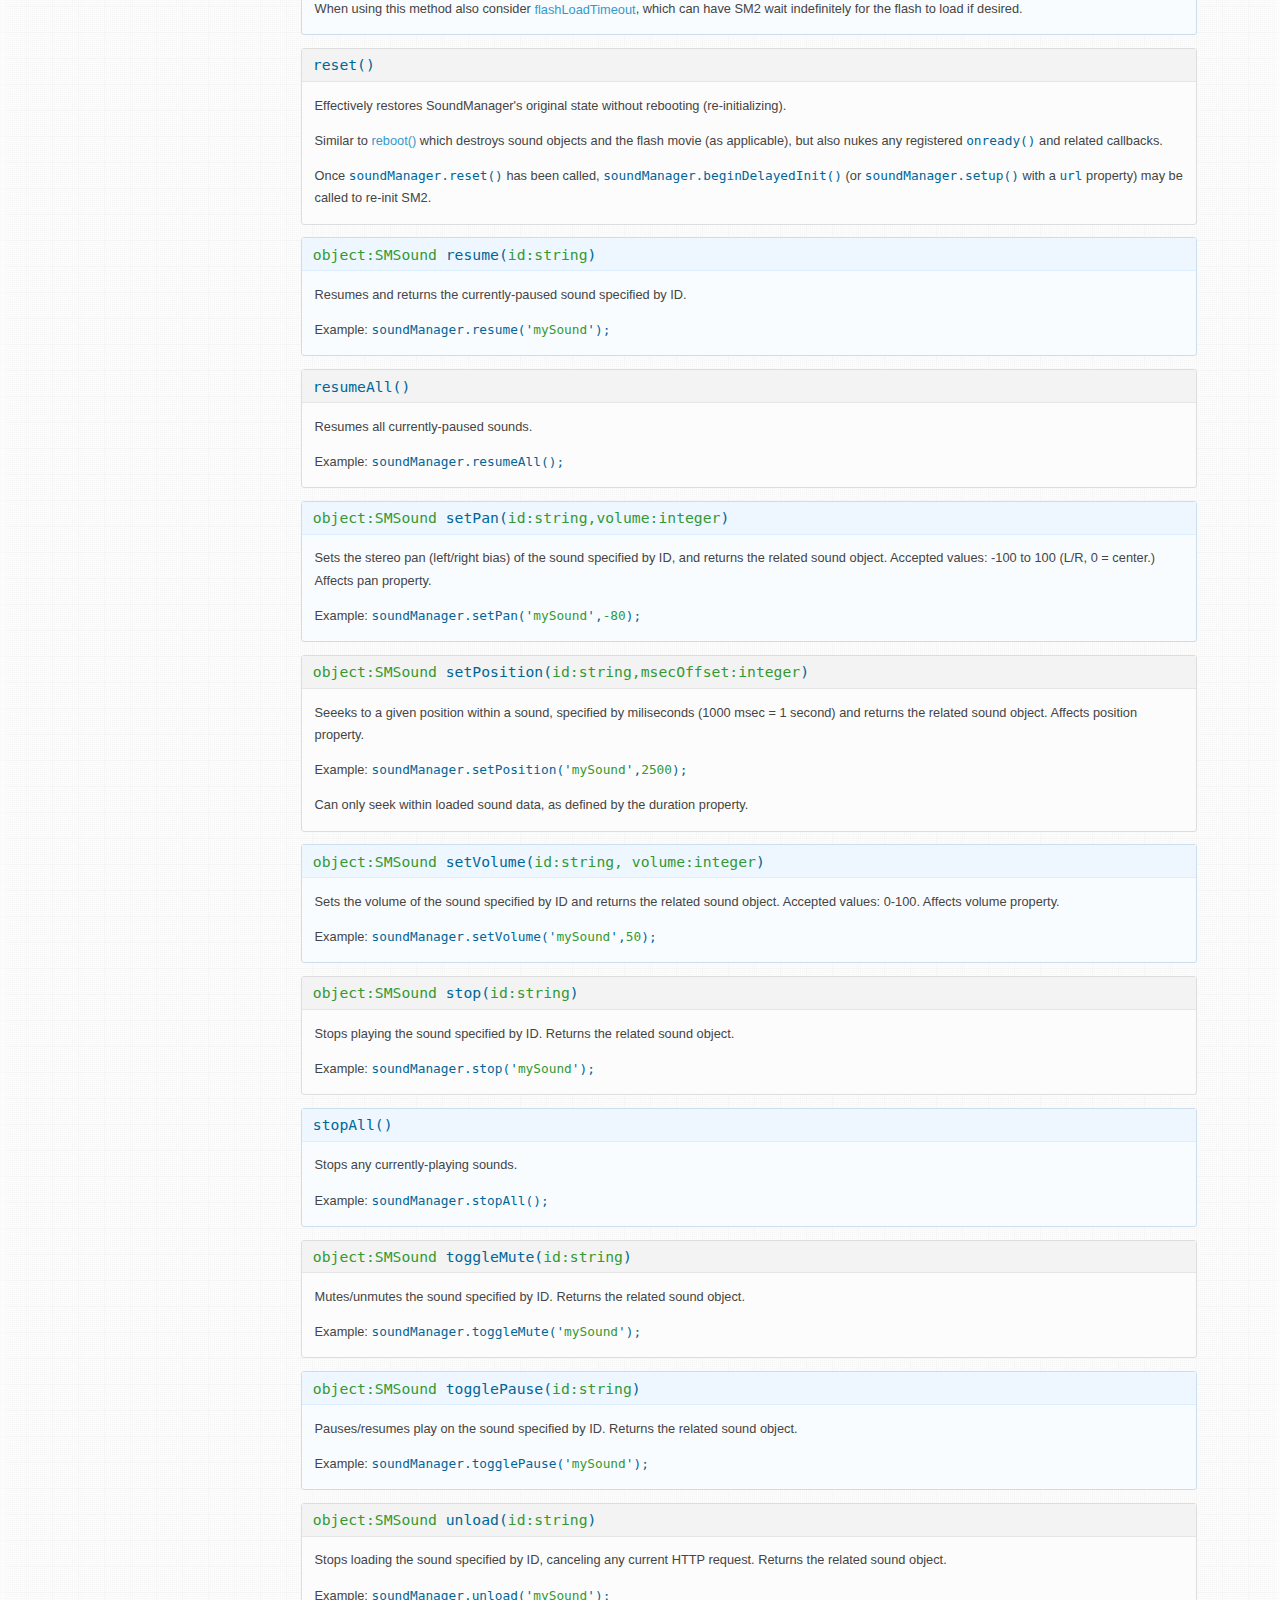
<file: js/libs/soundmanager2/doc/index.html>
<!DOCTYPE html PUBLIC "-//W3C//DTD XHTML 1.0 Strict//EN"
	"http://www.w3.org/TR/xhtml1/DTD/xhtml1-strict.dtd">
<html xmlns="http://www.w3.org/1999/xhtml" lang="en" xml:lang="en">
<head>
<title>SoundManager 2: Documentation</title>
<meta name="description" content="API documentation for SoundManager 2, a JavaScript-based MP3 and MP4 audio API. BSD licensed." />
<meta name="keywords" content="javascript sound, javascript audio, documentation, api documentation, soundmanager 2" />
<meta name="robots" content="all" />
<meta name="author" content="Scott Schiller" />
<meta name="copyright" content="Copyright (C) 1997 onwards Scott Schiller" />
<meta name="language" content="en-us" />
<meta http-equiv="Content-Type" content="text/html; charset=UTF-8" />
<link rel="stylesheet" type="text/css" media="screen" href="../demo/index.css" />
<link rel="stylesheet" type="text/css" media="screen" href="../demo/flashblock/flashblock.css" />
<script type="text/javascript" src="../script/soundmanager2.js"></script>
<script type="text/javascript" src="../demo/index.js"></script>
<script type="text/javascript">
soundManager.setup({
  useFlashBlock: false,
  debugMode: false,
  url: '../swf/'
});
</script>
</head>

<body id="doc" class="special">
	
<div id="content">

 <div id="top">

  <h1>SoundManager 2: Documentation</h1>

	<div id="nav">
	 <ul>

	  <li>
	   <a href="..">Home</a>
	  </li>

	  <li>
	   <a href="#">Demos</a>
	   <ul>
		<li><a href="../demo/template/">Basic Template</a></li>
		<li><a href="../demo/api/">API Examples</a></li>
	    <li><a href="../demo/play-mp3-links/" class="exclude">Playable MP3 links</a></li>
	    <li><a href="../demo/mp3-player-button/" class="exclude">Basic MP3 Play Button</a></li>
		<li><a href="../demo/page-player/">Muxtape-style UI</a></li>
		<li><a href="../demo/360-player/">360&deg; Player UI</a></li>
	    <li><a href="../demo/mpc/">Drum Machine (MPC)</a></li>
		<li><a href="../demo/animation/">DOM/Animation Demos</a></li>
		<li><a href="../demo/flashblock/">FlashBlock Handling</a></li>
	   </ul>
	  </li>

	  <li>
	   <a href="getstarted/">Getting Started</a>
	   <ul>
		<li><a href="getstarted/#how-sm2-works">How SoundManager 2 works</a></li>
		<li><a href="getstarted/#basic-inclusion">Including SM2 on your site</a></li>
		<li><a href="getstarted/#troubleshooting">Troubleshooting</a></li>
	   </ul>
	  </li>

	  <li>
	   <strong><a href="#">Documentation</a></strong>
	   <ul>
		<li><a href="#sm-config">SoundManager Properties</a></li>
		<li><a href="#sound-object-properties">Sound Object Properties</a></li>
		<li><a href="#smdefaults">Global Sound Defaults</a></li>
		<li><a href="#api">SoundManager Core API</a></li>
		<li><a href="#smsoundmethods">Sound Object (SMSound) API</a></li>
		<li><a href="generated/soundmanager2.html">Generated Documentation</a></li>
	   </ul>
	  </li>
	
	  <li>
	   <a href="download/">Download</a>
	   <ul>
		<li><a href="download/#latest">Get SoundManager 2</a></li>
		<li><a href="download/#revision-history">Revision History</a></li>
	   </ul>
	  </li>
	
	  <li>
	   <a href="technotes/">Technical Notes</a>
	   <ul>
		<li><a href="technotes/#requirements">System Requirements</a></li>
		<li><a href="technotes/#serving-audio">Serving To HTML5 + Flash Clients</a></li>
		<li><a href="technotes/#client-requests">How Clients Download Audio</a></li>
		<li><a href="technotes/#mobile-device-limitations">Mobile Device Limitations</a></li>
		<li><a href="technotes/#debug-output">Debug + Console Output</a></li>
	   </ul>
	  </li>

	  <li>
	   <a href="resources/">Resources</a>
	   <ul>
		<li><a href="resources/#licensing">Licensing</a></li>
		<li><a href="resources/#related">Related Projects</a></li>
		<li><a href="http://getsatisfaction.com/schillmania/products/schillmania_soundmanager_2/">SM2 support / discussion</a></li>
		<li><a href="http://www.schillmania.com/content/react/contact/">Contact Info @ Schillmania.com</a></li>
	   </ul>
	  </li>

	 </ul>
	 <div class="clear"></div>
	</div>
	
 </div>

 <div id="main-wrapper">

 <div id="main" class="triple">

  <div id="col3" class="c3">
 
  <!--
  <div id="get-satisfaction" class="box">
   <div id="gsfn_list_widget">
    <h2><a href="http://getsatisfaction.com/schillmania/products/schillmania_soundmanager_2/" title="User discussion, FAQs and support for SoundManager 2" rel="nofollow">Discussion / Support</a><span class="l"></span><span class="r"></span></h2>
    <div id="gsfn_content"></div>
    <div class="powered_by"><a href="http://getsatisfaction.com/" rel="nofollow">Get Satisfaction support network</a></div>
   </div>
  </div>
  -->

 <div id="shortcuts">

<!--
  <div class="box">

  <h2>Shortcuts<span class="l"></span><span class="r"></span></h2>

  <ul class="first">
   <li onclick="setFilter(event,'c-')" class="ignore">

    <ul>

     <li>Demos</li>
     <li>Getting Started</li>
     <li>Basic Use</li>
     <li>Download</li>
     <li>Requirements</li>
     <li>Limitations</li>

     <li>Debug Output</li>
     <li>Revision History</li>
     <li>About</li>
    </ul>

   </li>
  </ul>

  </div>
-->
 
  <div class="box">

  <h2>API Elements<span class="l"></span><span class="r"></span></h2>

  <p>SoundManager and SMSound API</p>

  <ul id="shortcuts-list" class="first">
   <li onclick="return setFilter(event,'f-')" class="ignore">

    <h3 class="wedge">SoundManager<span class="l"></span><span class="r"></span></h3>
	
    <h4>Properties</h4>
	<ul>
	 <li>allowScriptAccess</li>
     <li><a href="#soundmanager-alturl">altURL</a></li>
	 <li><a href="#soundmanager-audioformats">audioFormats</a></li>
	 <li><a href="#soundmanager-bgcolor">bgColor</a></li>
	 <li>consoleOnly</li>
	 <li><a href="#soundmanager-debugflash">debugFlash</a></li>
	 <li><a href="#soundmanager-debugmode">debugMode</a></li>
	 <li><a href="#smdefaults">defaultOptions</a></li>
	 <li class="flash9" title="Flash 9-only"><a href="#sound-properties-flash9">flash9Options</a></li>
     <li><a href="#soundmanager-features">features</a></li>
     <li><a href="#soundmanager-flashloadtimeout">flashLoadTimeout</a></li>
	 <li class="flash9" title="Flash 9+ only"><a href="#soundmanager-flashpollinginterval">flashPollingInterval</a></li>
     <li><a href="#soundmanager-flashversion">flashVersion</a></li>
	 <li><a href="#soundmanager-html5only">html5Only</a></li>
	 <li ><a href="#soundmanager-html5pollinginterval">html5PollingInterval</a></li>
     <li class="flash9" title="Flash 9.0r115+ only"><a href="#sound-properties-flash9">movieStarOptions</a></li>
     <li><a href="#soundmanager-preferflash">preferFlash</a></li>
	 <li><a href="#soundmanager-url">url</a></li>
	 <li>useConsole</li>
	 <li class="flash9" title="Flash 9+ only"><a href="#soundmanager-usefastpolling">useFastPolling</a></li>
     <li><a href="#soundmanager-useflashblock">useFlashBlock</a></li>
	 <li><a href="#soundmanager-highperformance">useHighPerformance</a></li>
     <li title="Beta-ish feature"><a href="#soundmanager-usehtml5audio">useHTML5Audio</a></li>
	 <li class="flash9" title="Flash 9.0r115+ only"><a href="#soundmanager-wmode">wmode</a></li>
	 <li>waitForWindowLoad</li>
	</ul>

    <h4>Methods</h4>
    <ul>
	 <li><a href="#soundmanager-canplaylink">canPlayLink()</a></li>
	 <li><a href="#soundmanager-canplaymime">canPlayMIME()</a></li>
     <li><a href="#soundmanager-canplayurl">canPlayURL()</a></li>
     <li><a href="#soundmanager-clearonposition">clearOnPosition()</a></li>
     <li><a href="#soundmanager-createsound">createSound()</a></li>
     <li><a href="#soundmanager-destroysound">destroySound()</a></li>
     <li class="flash9" title="Flash 9.0+ only"><a href="#soundmanager-getmemoryuse">getMemoryUse()</a></li>
     <li><a href="#soundmanager-getsoundbyid">getSoundById()</a></li>
     <li><a href="#soundmanager-load">load()</a></li>
     <li><a href="#soundmanager-mute">mute()</a></li>
     <li><a href="#soundmanager-ok">ok()</a></li>
     <li><a href="#soundmanager-onposition">onPosition()</a></li>
     <li><a href="#soundmanager-pause">pause()</a></li>
     <li><a href="#soundmanager-pauseall">pauseAll()</a></li>
     <li><a href="#soundmanager-play">play()</a></li>
     <li><a href="#soundmanager-reboot">reboot()</a></li>
     <li class="new"><a href="#soundmanager-reset" title="New feature">reset()</a></li>
     <li><a href="#soundmanager-resume">resume()</a></li>
     <li><a href="#soundmanager-resumeall">resumeAll()</a></li>
     <li class="recent"><a href="#soundmanager-setup" title="Recently-added feature">setup()</a></li>
     <li><a href="#soundmanager-setpan" title="Flash-only feature">setPan()</a></li>
     <li><a href="#soundmanager-setposition">setPosition()</a></li>
     <li><a href="#soundmanager-setvolume">setVolume()</a></li>
     <li><a href="#soundmanager-supported">supported()</a></li>
     <li><a href="#soundmanager-stop">stop()</a></li>
     <li><a href="#soundmanager-stopall">stopAll()</a></li>
	 <li><a href="#soundmanager-togglemute">toggleMute()</a></li>
     <li><a href="#soundmanager-togglepause">togglePause()</a></li>
     <li><a href="#soundmanager-unload">unload()</a></li>
     <li><a href="#soundmanager-unmute">unmute()</a></li>
    </ul>

    <h4>Events (Callbacks)</h4>
    <ul>
     <li><a href="#soundmanager-onready">onready()</a></li>
     <li><a href="#soundmanager-ontimeout">ontimeout()</a></li>
    </ul>

   </li>

   <li onclick="setFilter(event,'s-')" class="ignore">

    <h3 class="wedge">SMSound <span class="archive">(Sound Object)</span><span class="l"></span><span class="r"></span></h3>

    <h4>Parameters (Instance Options)</h4>
    <ul>
     <li>autoLoad</li>
     <li>autoPlay</li>
     <li title="Flash 9.0r115+ only" class="flash9">bufferTime</li>
     <li title="Flash 9+ only" class="flash9"><a href="#smsound-eqdata">eqData</a></li>
     <li><a href="#smsound-from">from</a></li>
     <li><a href="#smsound-id">id</a></li>
     <li title="Flash 9.0r115+ only" class="flash9">isMovieStar</li>
     <li>loops</li>
     <li>multiShot</li>
     <li>multiShotEvents</li>
     <li>pan</li>
     <li title="Flash 9+ only" class="flash9"><a href="#smsound-peakdata">peakData</a></li>
     <li><a href="#smsound-position">position</a></li>
     <li title="Flash 9+ only" class="flash9"><a href="#smsound-serverurl">serverURL</a></li>
     <li>stream</li>
     <li><a href="#smsound-to">to</a></li>
     <li><a href="#smsound-type">type</a></li>
     <li><a href="#smsound-url">url</a></li>
     <li><a href="#smsound-usepolicyfile">usePolicyFile</a></li>
     <li>volume</li>
     <li title="Flash 9+ only" class="flash9"><a href="#smsound-waveformdata">waveformData</a></li>
    </ul>

    <h4>Dynamic Properties</h4>
    <ul>
     <li><a href="#smsound-buffered">buffered</a></li>
     <li><a href="#smsound-bytesloaded">bytesLoaded</a></li>
     <li><a href="#smsound-bytestotal">bytesTotal</a></li>
	 <li title="Flash 9+ only" class="flash9"><a href="#smsound-isbuffering">isBuffering</a></li>
     <li title="Flash 9+ only" class="flash9"><a href="#smsound-connected">connected</a></li>
     <li><a href="#smsound-duration">duration</a></li>
     <li><a href="#smsound-durationestimate">durationEstimate</a></li>
     <li><a href="#smsound-ishtml5">isHTML5</a></li>
     <li><a href="#smsound-loaded">loaded</a></li>
     <li><a href="#smsound-muted">muted</a></li>
     <li><a href="#smsound-paused">paused</a></li>
     <li><a href="#smsound-playstate">playState</a></li>
     <li><a href="#smsound-position">position</a></li>
     <li><a href="#smsound-readystate">readyState</a></li>
    </ul>

    <h4>Events</h4>
    <ul>
     <li title="Flash 9+ only" class="flash9"><a href="#smsound-onbufferchange">onbufferchange</a></li>
     <li title="Flash 9+ only" class="flash9"><a href="#smsound-onconnect">onconnect</a></li>
     <li title="Flash 9.0.r115+" class="flash9"><a href="#smsound-ondataerror">ondataerror</a></li>
     <li><a href="#smsound-onfinish">onfinish</a></li>
     <li><a href="#smsound-onload">onload</a></li>
     <li><a href="#smsound-onpause">onpause</a></li>
     <li><a href="#smsound-onplay">onplay</a></li>
     <!--
     <li><a href="#smsound-onposition-event">onposition</a></li>
     -->
     <li><a href="#smsound-onresume">onresume</a></li>
     <li title="HTML5 only"><a href="#smsound-onsuspend">onsuspend</a></li>
     <li><a href="#smsound-onstop">onstop</a></li>
     <li><a href="#smsound-onid3">onid3</a></li>
     <li><a href="#smsound-whileloading">whileloading</a></li>
     <li><a href="#smsound-whileplaying">whileplaying</a></li>
    </ul>

    <h4>Methods</h4>
    <ul>
     <li><a href="#smsound-destruct">destruct()</a></li>
     <li><a href="#smsound-load">load()</a></li>
     <li><a href="#smsound-clearonposition">clearOnPosition()</a></li>
     <li><a href="#smsound-onposition">onPosition()</a></li>
     <li><a href="#smsound-mute">mute()</a></li>
     <li><a href="#smsound-pause">pause()</a></li>
     <li><a href="#smsound-play">play()</a></li>
     <li><a href="#smsound-resume">resume()</a></li>
     <li><a href="#smsound-setpan">setPan()</a></li>
     <li><a href="#smsound-setposition">setPosition()</a></li>
     <li><a href="#smsound-setvolume">setVolume()</a></li>
     <li><a href="#smsound-stop">stop()</a></li>
     <li><a href="#smsound-togglemute">toggleMute()</a></li>
     <li><a href="#smsound-togglepause">togglePause()</a></li>
     <li><a href="#smsound-unload">unload()</a></li>
     <li><a href="#smsound-unmute">unmute()</a></li>
    </ul>

   </li>
  </ul>
  
  <!-- /.box -->
  </div>

  </div>

	</div>
	
	<div class="clear"></div>


	<div id="filter-box" class="columnar">

	 <div class="c1">
	  <div id="reset-filter"></div>
     </div>

	 <div class="c2">
	  <div id="search-results"><!-- search results for %s --></div>
         </div>

	</div>

	<div id="soundmanager-properties" class="columnar">

		<div class="c2">

		  <h3 id="soundmanager-setup">SoundManager Properties: soundManager.setup()</h3>

	      <p>
			Just getting started? See <a href="getstarted/#basic-inclusion">the basics</a>. For nicely-formatted, annotated source code, see the <a href="generated/soundmanager2.html">pretty-printed version</a>.
		  </p>

		  <div class="f-block f-useconsole f-consoleonly f-waitforwindowload f-allowscriptaccess f-bgcolor f-setup">

		  <p class="in">The soundManager object has many configurable properties which set debug mode, determine the flash movie path and other behaviours.</p>
		
		  <p>When configuring soundManager for your use, <code>soundManager.setup()</code> is the method used to assign these options; for example, <code>soundManager.setup({ url: '/path/to/swfs/', flashVersion: 9 });</code></p>

          <p>You should call the setup method before "DOM Ready", which is when SM2 applies configuration and starts up.</p>

		  <p>Below are the <i>default</i> settings for SoundManager 2, which are appropriate for the majority of use cases - you shouldn't need to change them. These parameters are defined and stored in <code>soundManager.setupOptions</code>.</p>

          <p><b>Note</b>: The only property requiring customization is <code>url</code> - this defines the path used to look for the appropriate flash SWF for driving audio when HTML5 is not available. (If not specified, the current working path is used.) Aside from flash-specific items like <code>url</code> and <code>flashVersion</code>, most properties can be set after "DOM Ready" without issue.</p>

<div id="sm2-properties" class="small code block">

	<ul class="code code-block">

		<li>
			<div>url: '<em>/path/to/swf-files/</em>',</div>
			<span>// the directory where SM2 can find the flash movies (soundmanager2.swf, soundmanager2_flash9.swf and debug versions etc.) Note that SM2 will append the correct SWF file name, depending on flashVersion and debugMode settings.</span>
		</li>

		<li>
			<div>allowScriptAccess: '<em>always</em>',</div>
			<span>// for scripting the SWF (object/embed property), 'always' or 'sameDomain'</span>
		</li>

		<li>
			<div>bgColor: '<em>#ffffff</em>',</div>
			<span>// SWF background color. N/A when wmode = 'transparent'</span>
		</li>

		<li>
			<div>consoleOnly: <em>true</em>,</div>
			<span>// if console is being used, do not create/write to #soundmanager-debug</span>
		</li>

		<li>
			<div>debugMode: <em>true</em>,</div>
			<span>// enable debugging output (console.log() with HTML fallback)</span>
		</li>

		<li>
			<div>debugFlash: <em>false</em>,</div>
			<span>// enable debugging output inside SWF, troubleshoot Flash/browser issues</span>
		</li>

		<li>
			<div>flashVersion: <em>8</em>,</div>
			<span>// flash build to use (8 or 9.) Some API features require 9.</span>
		</li>

		<li>
			<div>flashPollingInterval: <em>null</em>,</div>
			<span>// msec affecting whileplaying/loading callback frequency. If null, default of 50 msec is used.</span>
		</li>

		<li>
			<div>html5PollingInterval: <em>null</em>,</div>
			<span>// msec affecting whileplaying/loading callback frequency. If null, native HTML5 update events are used.</span>
		</li>

		<li>
			<div>html5Test: <em>/^(probably|maybe)$/i</em>,</div>
			<span>// HTML5 Audio() format support test. Use /^probably$/i; if you want to be more conservative.</span>
		</li>

		<li>
			<div>flashLoadTimeout: <em>1000</em>,</div>
			<span>// msec to wait for flash movie to load before failing (0 = infinity)</span>
		</li>

		<li>
			<div>idPrefix: <em>'sound'</em>,</div>
			<span>// if an id is not provided to createSound(), this prefix is used for generated IDs - 'sound0', 'sound1' etc.</span>
		</li>


		<li>
			<div>noSWFCache: <em>false</em>,</div>
			<span>// if true, appends ?ts={date} to break aggressive SWF caching.</span>
		</li>

		<li>
			<div>preferFlash: <em>true</em>,</div>
			<span>// overrides useHTML5audio. if true and flash support present, will try to use flash for MP3/MP4 as needed since HTML5 audio support is still quirky in browsers.</span>
		</li>

		<li>
			<div>useConsole: <em>true</em>,</div>
			<span>// use console.log() if available (otherwise, writes to #soundmanager-debug element)</span>
		</li>

		<li>
			<div>useFlashBlock: <em>false</em>,</div>
			<span>// requires flashblock.css, <a href="../demo/flashblock/" title="SoundManager 2: Flash blocking demos">see demos</a> - allow recovery from flash blockers. Wait indefinitely and apply timeout CSS to SWF, if applicable.</span>
		</li>

		<li>
			<div>useHighPerformance: <em>false</em>,</div>
			<span>// position:fixed flash movie can help increase js/flash speed, minimize lag</span>
		</li>

		<li>
			<div>useHTML5Audio: <em>true</em>,</div>
			<span>// use <a href="#soundmanager-usehtml5audio">HTML5 Audio()</a> where supported. Some browsers may not support "non-free" MP3/MP4/AAC codecs. Ideally, transparent vs. Flash API where possible.</span>
		</li>

		<li>
			<div>waitForWindowLoad: <em>false</em>,</div>
			<span>// force SM2 to wait for window.onload() before trying to call soundManager.onready()</span>
		</li>

		<li>
			<div>wmode: <em>null</em></div>
			<span>// flash rendering mode - null, 'transparent', or 'opaque' (last two allow z-index)</span>
		</li>


	</ul>

</div>

		  	  <p><b>Legacy support note:</b> The new approach defines top-level properties in <code>soundManager.setupOptions</code>. The old approach was to assign properties directly to the soundManager instance. Thus, when <code>soundManager.setup({ url: ... });</code> is called, the updated property value is assigned to both <code>soundManager.setupOptions.url</code> <i>and</i> <code>soundManager.url</code>. You can assign <code>soundManager.url</code> directly as with the old method, but it is recommended to use the new <code>setup()</code>-based method for forward compatibility.</p>

<div id="sm2-setup-extra-properties">

			<h4>Bonus: Extended soundManager.setup() Parameters</h4>

			<p>As it is common to configure soundManager properties and related events all at once, you can also pass <code>onready</code> and <code>ontimeout</code> parameters which will be called as if you had used <code>soundManager.onready()</code> and <code>soundManager.ontimeout()</code>.</p>

			<p>You can also provide values from the following top-level soundManager properties:</p>

			<ul>
				<li><code>defaultOptions: {...}</code> (global defaults for new sound objects)</li>
				<li><code>flash9Options: {...}</code> (API feature options specific to Flash 9)</li>
				<li><code>movieStarOptions: {...}</code> (Flash 9-only NetStream/RTMP-specific options)</li>
			</ul>
			
<pre class="block"><code>soundManager.setup({
  url: <span>'/path/to/swfs/'</span>,
  flashVersion: <span>9</span>,
  preferFlash: <span>false</span>, <span><span>// prefer 100% HTML5 mode, where both supported</span></span>
  onready: function() {
    <span><span>// console.log('SM2 ready!');</span></span>
  },
  ontimeout: function() {
    <span><span>// console.log('SM2 init failed!');</span></span>
  },
  defaultOptions: {
    <span><span>// set global default volume for all sound objects</span></span>
    volume: <span>33</span>
  }
});</code></pre>

			</div>

		   </div>

		   <div class="f-block f-debugflash">
		    <h4 id="soundmanager-debugflash">debugFlash</h4>
		    <p class="in"><code>soundManager.debugFlash</code> configures SM2's flash debugging output, disabled (false) by default. When enabled, the Flash portion of SM2 will write debug statements within the Flash movie. This can be useful for troubleshooting Flash/JS/browser (ExternalInterface) issues and so on.</p>
			<p>A CSS class of <code>flash_debug</code> will also be appended to the Flash <code>#sm2-container</code> DIV element when enabled, if you wish to style it differently.</p>
		    <p>For a live example, see <a href="getstarted/#flashdebug" title="SoundManager 2 flash debug output demo">Flash Movie Debug Output</a> in the Troubleshooting section.</p>
		   </div>

		   <div class="f-block f-debugmode">
		    <h4 id="soundmanager-debugmode">debugMode</h4>
		    <p class="in"><code>soundManager.debugMode</code> configures SM2's debug behaviour, enabled (true) by default. When enabled, SoundManager 2 will write console-like output to <code>console.log()</code>-style javascript interfaces, and/or an HTML element with the ID <code>soundmanager-debug</code> (will be created if not found in the DOM at runtime.)</p>
		    <p>For a live example of debug output, see <a href="technotes/#debug-output" title="SoundManager 2 debug output demo">Debug + Console Output</a>.</p>
		   </div>

			<div class="f-block f-flashversion">

		      <h4 id="soundmanager-flashversion">flashVersion</h4>

		      <p class="in">SoundManager 2 started with a Flash 8 base requirement, but can also use Flash 9 and take advantages of some unique features Flash 9 offers. By default Flash 8 will be used, but the version can be easily changed by setting <code>flashVersion</code> appropriately.</p>

		      <p class="in">Example: <code>soundManager.setup({ <span>flashVersion: 9</span> });</code></p>

		      <p class="in">The Flash 8 version is <code>soundmanager2.swf</code>, and the flash 9 version is <code>soundmanager2_flash9.swf</code>, accordingly. Note that only Flash 8 and Flash 9 are supported at this time; other values will result in errors.</p>

			</div>

			<div class="f-block f-flashversion">

		    <p>Flash 9-only features:</p>

		    <ul>
		     <li class="in">MPEG-4 (HE-AAC/H.264) audio support</li>
		     <li class="in">True "multi-shot" sound behaviour. <code>play()</code> can be called multiple times, giving a layered, "chorus" effect. Sound will also fire <code>onfinish()</code> multiple times. (Previous behaviour did not layer sounds, but would re-play a single instance.)</li>
		     <li class="in"><code>waveformData</code> array: 256 waveform data values available while playing sound</li>
		     <li class="in"><code>eqData</code> array: 256 EQ spectrum data values available while playing sound</li>
		     <li class="in"><code>peakData</code> object: Left and right channel peak/volume data available while playing sound</li>
		    </ul>
		
		    </div>

		  <div class="f-block f-flashloadtimeout">
		        <h4 id="soundmanager-flashloadtimeout">flashLoadTimeout</h4>
			<p class="in">After initializing the flash component during start-up, SM2 will wait for a defined period of time before timing out and calling <code>soundManager.onerror()</code>.</p>
			<p>The default value is 1000 (msec.) Setting a value of 0 disables the timeout and makes SM2 wait indefinitely for a call from the flash component. If you want to handle flash block-type situations, see <a href="#soundmanager-useflashblock" onclick="resetFilter()">soundManager.useFlashBlock</a>.</p>
			<p>Setting this parameter to 0 may be useful when attempting to gracefully recover from a flashBlock situation, where the user has whitelisted the movie after it was blocked etc.</p>
			<p>Note that when the timeout is disabled, soundManager will not fire its onerror() handler if there is an error at the flash loading stage.</p>
		  </div>

		  <div class="f-block f-flashpollinginterval f-usefastpolling f-usehighperformance">
			<h4 id="soundmanager-flashpollinginterval">flashPollingInterval</h4>
			<p>Setting this will override <code>useFastPolling</code>, and defines the interval of the internal flash timer used for callbacks to sound events like <code>whileloading()</code> and <code>whileplaying()</code>. For example, set this to 200 to have 200ms intervals. This is useful in the case where your callbacks are CPU intensive, or you simply wish to throttle your calls to be more CPU-conservative.</p>
		  </div>

		  <div class="f-block f-html5pollinginterval">
			<h4 id="soundmanager-html5pollinginterval">html5PollingInterval</h4>
			<p>Setting this will enable a single interval that will affect the frequency of event callbacks such <code>whileplaying()</code> for HTML5 sounds, with the exclusion of mobile devices. If null, native HTML5 update events are used. The frequency of native events may vary widely across browsers, and may exceed 500 msec on mobile and other resource-limited devices.</p>
			<p>By default, Flash uses a 50-msec timer interval and this is a reasonable value to apply to <code>html5PollingInterval</code> for desktop use cases.</p>
		  </div>

		  <div class="f-block f-preferflash">
			<h4 id="soundmanager-preferflash">preferFlash</h4>
			<p>This property handles "mixed-mode" HTML5 + flash cases, and may prevent 100% HTML5 mode when enabled depending on the configuration of <a href="#soundmanager-audioformats">soundManager.audioFormats</a>. In the event HTML5 supports the default "required" formats (presently MP3), and <code>preferFlash</code> is true (and flash is installed), flash will be used for MP3/MP4 content while allowing HTML5 to play OGG, WAV and other supported formats.</p>
			<p><em>Important note:</em> Because HTML5 audio has some bugs across various browsers and operating systems, <code>preferFlash</code> is <code>true</code> by default to help ensure MP3/MP4 play consistently. If set to <code>false</code> or flash is not available, "HTML5-only" mode will kick in and will apply to all formats.</p>
			<p>To encourage 100% HTML5 mode, call <code>soundMangager.setup({ preferFlash: false })</code> and then Flash will not be used for MP3/MP4 playback, provided that HTML5 supports them.</p>
		  </div>

		   <div class="f-block f-url">
		    <h4 id="soundmanager-url">url</h4>
		    <p class="in"><code>soundManager.url</code>, applied via <code>soundManager.setup()</code>, specifies the "online", generally HTTP-based path which SM2 will load .SWF movies from. The "local" (current) path of <code>./</code> will be used by default. The appropriate .SWF required (depending on the desired Flash version) will be appended to the URL.</p>
		    <p class="in">Example: <code>soundManager.setup({ url: '<span>/path/to/swf-directory/</span>' });</code> (Note trailing slash)</p>
			<p>For a simple demo of this in action, see the <a href="../demo/template/">basic template</a>.</p>
		    <p class="in">For cases where SM2 is being used "offline" in non-HTTP cases (eg., development environments), see <code>altURL</code>.</p>
		   </div>

		  <div class="f-block f-usefastpolling f-usehighperformance f-flashpollinginterval">
			<h4 id="soundmanager-usefastpolling">useFastPolling</h4>
			<p>By default <code>useFastPolling = false</code>, and thus SoundManager uses a 50-millisecond timer inside Flash when polling for updated sound properties such as <code>bytesLoaded</code> and data and event callbacks eg. <code>whileloading()</code>, <code>whileplaying()</code> and so on. With <code>useFastPolling = true</code>, a 10-msec timer is used and callback frequency may noticeably increase. This is best combined with <code>useHighPerformance</code> for optimal results.</p>
		  </div>

		  <div class="f-block f-useflashblock">
			<h4 id="soundmanager-useflashblock">useFlashBlock</h4>
			<p>Flash blockers (eg. FlashBlock, "Click To Flash") can prevent the flash portion of SM2 from loading, which will cause a start-up error with a time-out.</p>
			<p>SM2 historically has kept the flash movie off-screen and out of view, and thus the user could not click on and unblock it. Now with <code>useFlashBlock = true</code>, the movie positioning can be handled by CSS. The initial state is still off-screen by default, but will change to be in view when a blocking (time-out) situation may be encountered. You can also edit the CSS to taste, of course.</p>
			<p>When starting up, CSS classes are appended to the <code>#sm2-container</code> DIV (which you can provide, or SM2 will create and append to the document.) The CSS classes change with the state of SM2's start-up, eg. <code>#sm2-container.swf_timedout { border:1px solid red; }</code> could be used to highlight the movie to the user for unblocking and so on.</p>
			<p>Setting <code>useFlashBlock = true</code> will cause SM2 to wait infinitely for the Flash content to load after an initial (non-fatal) timeout, having already waited for <code>flashLoadTimeout</code> to pass. If <code>flashLoadTimeout = 0</code>, SM2 will immediately go into "flash block mode" on start-up.</p>
			<p>The relevant CSS is as follows:</p>
<pre class="small block"><code>#sm2-container {
 <span><span>/**
  * Initial/default state...
  * position:absolute/off-screen, or left/top:0
  */</span></span>
}

#sm2-container.swf_timedout {
  <span><span>/**
   * Didn't load before time-out, show to user.
   * Maybe highlight on-screen, red border, etc..? 
   */</span></span>
}

#sm2-container.swf_unblocked {
  <span><span>/**
   * Applied if movie loads successfully
   * (flash started, so move off-screen etc.)
   */</span></span>
}

#sm2-container.swf_error {
  <span><span>/**
   * "Fatal" error case: SWF loaded, but SM2 was unable to start.
   * (Flash security or other error case.)
   */</span></span>
}

#sm2-container.high_performance {
  <span><span>/**
   * Additional modifier for "high performance" mode
   * should apply position:fixed and left/bottom 0 to stay on-screen
   * at all times (better flash performance)
   */</span></span>
}

#sm2-container.flash_debug {
  <span><span>/**
   * Additional modifier for flash debug output mode
   * should use width/height 100% so you can read debug messages
   */</span></span>
}</code></pre>

			<p>For a live example, see the <a href="../demo/flashblock/">FlashBlock Demo</a>.</p>
		  </div>

		  <div class="f-block f-usehighperformance f-usefastpolling f-flashpollinginterval">
			<h4 id="soundmanager-highperformance">useHighPerformance</h4>
			<p>Perhaps intuitively, Flash is given higher priority when positioned within the viewable area of the browser, at least 6px in height (oddly), fully-opaque, visible and displayed on the screen. By default, <code class="in">useHighPerformance</code> is disabled. When enabled, it may noticeably reduce JS/flash lag and increase the frequency of callbacks such as <code class="in">whileplaying()</code> in some circumstances.</p>
			<p><code class="in">soundManager.setup({useHighPerformance: <span>true</span>});</code></p>
			<p>This has made a noticeable impact in responsiveness on Mac OS X, and Safari on Windows; animation lag is practically non-existent (see <a href="../demo/animation-2b/" title="SoundManager JS + DOM + sound demo 2b" style="display:inline" onclick="checkDomain(this)">demo</a>). Because setting wmode=transparent and fixed position has been reported to cause some issues, the feature is disabled by default.</p>
			<p>To be least-obtrusive, SM2 attempts to set position:fixed, and uses bottom/left:0px to stay within view (though using wmode=transparent where possible, to be hidden from view.) It occupies an 8x8px square. If you wish to position the movie yourself or show it inline, have a DIV element with the ID of <code class="in">sm2-container</code> present in the DOM for SM2 to reference and it will write the movie there without positioning.</p>
		  </div>

		  <div class="f-block f-usehtml5audio">

			<h4 id="soundmanager-usehtml5audio">useHTML5Audio</h4>
			
			<p style="background:#f0f9ff">HTML5 support is in active development. See <a href="download/#revision-history">Revision History</a> for the latest updates on HTML5 playback support.</p>
			
			<p><code>useHTML5Audio</code> determines whether HTML5 <code>Audio()</code> support is used (as available) to play sound, with flash as the fallback for playing MP3 and MP4 (AAC) formats. Browser support for HTML5 Audio varies, and format support (eg. MP3, MP4/AAC, OGG, WAV) can vary by browser/platform.</p>

			<p>The SM2 API is effectively transparent, consistent whether using flash or HTML5 <code>Audio()</code> for sound playback behind the scenes. The HTML5 Audio API is roughly equivalent to the flash 8 feature set, minus ID3 tag support and a few other items. (Flash 9 features like waveform data etc. are not available in HTML5 mode.)</p>

			<p>By default, "100% HTML5 mode" applies to Apple iPad 3.2+ (iPad version 1.0), iPhone / iOS 4.0+ devices and others without flash. In other cases, HTML5 support is tested and if MP3/MP4 aren't natively supported, flash will be used as a backup method of playing these "required" formats. (It is assumed MP3 playback is required by default, but this is user-configurable via <code><a href="#soundmanager-audioformats">soundManager.audioFormats</a></code>.) HTML5 may also enable support for additional formats such as OGG and WAV.</p>
			<p>On the desktop and other devices with flash support, SM2 will still try for 100% HTML5 mode by default. However, you can use <code>soundManager.setup({ preferFlash: true })</code> if you would like to have Flash play MP3 and MP4 (AAC) formats even when they are supported via HTML5.</p>

			<h5>SoundManager 2 + useHTML5Audio: Init Process</h5>

			<p>At DOM ready (if <code>useHTML5Audio</code> = <code>true</code>), a test for <code>Audio()</code> is done followed by a series of <code>canPlayType()</code> tests to see if MP3, MP4, WAV and OGG formats are supported. If any of the "required" formats (by default, MP3) are <i>not</i> supported via HTML5, or if <code>preferFlash</code> = <code>true</code> and MP3 or MP4 are required, then flash is also added as a requirement for SM2 to start.</p>

			<p><code><a href="#soundmanager-audioformats">soundManager.audioFormats</a></code> defines the list of formats to check (MP3, MP4 and so on), their possible <code>canPlayType()</code> strings (long story short, it's complicated) and whether or not they are "required" - that is, whether flash should be loaded if they don't work under HTML5. (Again, only MP3 + MP4 are supported by flash.) If you had a page solely using OGG, you could make MP3/MP4 non-required, but many browsers do not play OGG files natively.</p>

			<p>SM2 will indicate its state (HTML 5 support or not, using flash or not) in <code>console.log()</code>-style debug output messages when <code>debugMode = true</code>.</p>
			
			<h5>"My browser does HTML5, why not MP3"?</h5>

			<p>Despite best efforts, some browsers eg. Chrome on Windows may only return "maybe" for <code>Audio().canPlayType('audio/mpeg; codecs=mp3')</code> and variants; SoundManager 2 will presently assume a format is supported if a "probably" or "maybe" response is given. You can modify <code>html5Test</code> to be <code>/probably/i</code> if you want to be more strict, for example.</p>
			
			<p>Safari, IE 9, and Chrome (excluding Chromium?) support the "non-free" MP3 and MP4 (including AAC) formats. Firefox, in some cases, does support the MP3 codec where the underlying OS has support for it. This includes Windows Vista (and newer), and as of November 2013, Firefox Aurora (development builds) also on OS X.</p>
			<p>For the cases where MP3 is not supported via HTML5, flash is used as the fallback support for MP3/MP4 as needed. Additionally, if flash support is present, <code>soundManager.preferFlash</code> means that MP3/MP4 will be handled by flash even if HTML5 support is present for those formats.</p>
			
			<h5>Additional HTML5 formats: OGG, WAV</h5>
			
			<p>WAVe (uncompressed audio) and OGG (a free/open-source alternative to MP3) are both supported in a majority of browsers via HTML5, so SoundManager 2 will also test for support for these formats. A flash fallback for these formats has not been implemented. In 2011, Adobe suggested they would support OGG audio + video (combined, the "WebM" format) in a future release of flash. As of November 2013, this has yet to materialize.</p>
			
			<p>You may need to make a few server configuration updates given the importance of MIME types and the use of certain HTTP headers when serving audio to HTML5 clients. See <a href="../doc/technotes/#client-requests">Client Requests</a> for more.</p>
			
			<p>HTML5 is not limited to OGG and WAV, of course, as the system is designed to be extensible. Support for other formats may exist, depending on what built-in support exists, and plug-ins or codecs the user has installed on their system.</p>
			
			<h5>Testing audio format support</h5>
			
			<p>Once <code>soundManager.onready()</code> has fired and SM2 has started, you can check for support via a number of methods. Namely, <a href="#soundmanager-canplaylink">soundManager.canPlayLink()</a> will take an <code>&lt;a&gt;</code> element and check its <code>href</code> and <code>type</code> attributes, if available, for hints as to its format or type. You can also pass arbitrary URLs to <a href="#soundmanager-canplayurl">soundManager.canPlayURL()</a>, which will make a "best guess" based on the extension it finds. In any event, SM2 will return a true/false value from canPlay methods based on HTML and/or flash capabilities.</p>
			
			<p>To see what formats are supported by HTML5, watch SM2's debug/console output when debug is enabled, or dump the contents of <code>soundManager.html5</code> to the console; it will show the results of tests for simple items like "mp3", as well as <code>canPlayType()</code> strings such as 'mpeg; codecs=mp3'</p>
			
			<h5>Apple iPad, iPhone, Palm Pre: Special Cases</h5>
			<p>The "Big iPhone" doesn't do Flash, and does support HTML5 <code>Audio()</code> pretty decently - so SM2 makes a special exception to enable <code>useHTML5Audio</code> when it detects an iPad, iPhone or Palm Pre user agent string by default. Feel free to disable this if you wish.</p>
			<p>iPad and iPhone require user interaction to start a sound, eg. the createSound() and play() call should happen within an onclick() handler on a link, etc. The "security" model here seems to be implemented similarly to the way pop-up blockers work. You may "chain" sounds (eg. create and play a new one) provided it is done via the onfinish() event of a sound initiated by a user, however. The Muxtape-style demo on the SM2 homepage uses this, and will advance the playlist on the iPad/iPhone if allowed.</p>
			<p>iPad 3.2 gets hung up on the "BC quail" HE-AAC example sound for some reason, and endlessly loops it rather than finishing and moving on to the next item. May be an iPad playback bug, as other formats are fine. iPhone OS 4 (iOS 4) does not show this issue.</p>
			<p>iPhone OS version &lt; 3.1 doesn't work, but 3.1 (and possibly earlier versions, not verified) have a native <code>Audio()</code> object. However, they seem to simply not play sound when <code>play()</code> is called, so SM2 looks for and ignores the iPhone with these OS revisions.</p>
			<p>The Palm Pre <a href="http://developer.palm.com/index.php?option=com_content&amp;view=article&amp;id=1741&amp;Itemid=265#using_html_5_audio_objects" title="Palm Developer Center: Audio">supports</a> a number of MP3, MP4 and WAV formats (WebOS 1.4.1 was tested; it didn't seem to like MP3s at 192kbps, but 128kbps was fine.)</p>

			<h5>General Disclaimer</h5>
			<p>HTML5 audio support may still be in flux, and may not be fully-supported or implemented consistently in modern browsers. Be careful out there.</p>

                        <h5>Related Reading on HTML5</h5>
                        <p>For some more backstory on HTML and audio, see the 24ways.org article <a href="http://24ways.org/2010/the-state-of-html5-audio">"Probably, Maybe, No": The State Of HTML5 Audio</a> (published December, 2010.)</p>

		  </div>

		  <div class="f-block f-wmode">
			<h4 id="soundmanager-wmode">wmode</h4>
			<p>The <code>wmode</code> property is applied directly to the flash movie, and can be either <code>null</code>, <code>'window'</code>, <code>'transparent'</code> or <code>'opaque'</code>. By default if <code>useHighPerformance</code> is enabled, transparency will be attempted by SM2 unless there are known issues with the rendering mode.</p>
			<p>It appears that non-IE browsers on Windows will not load SWF content "below the fold" (out of scrollable view) when wmode is set to anything other than null (window). This will break SM2 as it expects Flash to load within a reasonably short amount of time - so SM2 by default will reset wmode for this case. If you wish to force retention of your <code>wmode</code>, set <code>soundManager.flashTimeout = 0</code> which will ensure that if the content is below the fold, SM2 will not time out waiting for it to load.</p>
			<p>Additionally, <code>soundManager.specialWmodeCase</code> will be set to <code>true</code> if wmode has been reset due to this special condition.</p>
		  </div>


		  <div class="f-block">

		   <h3>SoundManager Top-Level Properties</h3>

                   <p>A few additional properties that hang off the <code>soundManager</code> instance object</p>

		  </div>

		   <div class="f-block f-alturl">
		    <h4 id="soundmanager-alturl">soundManager.altURL</h4>
		    <p class="in"><code>soundManager.altURL</code> specifies an alternate path to <code>soundManager.setupOptions.url</code> which SM2 can load its SWF from. It is a simple convenience for when you may need to load SWFs from different paths depending on your hosting environment (eg., offline development vs. production.)</p>
		    <p class="in">Example: <code>soundManager.altURL = '../';</code> (Load from parent directory - note trailing slash)</p>
		    <p class="in">For altURL to be used, it must be defined and an "alternate environment" condition must be met:</p>
		    <p class="in"><code>soundManager.useAltURL = (!document.location.protocol.match(/http/i));</code></p>
		    <p>By default and as shown above, SM2 will use this property when the hosting page is not being served over HTTP, and thus is assumed to being served "offline" - for example, when loading via file://, from the local file system.</p>
		    <p>This can easily be adapted to taste, eg., checking the domain matching yourdomain.com vs. localhost:</p>
		    <p class="in"><code>soundManager.useAltURL = (!document.location.match(/mydomain.com/i));</code></p>
		    <p class="in">If <code>soundManager.altURL</code> is null (the default), <code>soundManager.setupOptions.url</code> will be used for all cases.</p>
		   </div>

		   <div class="f-block f-audioformats">
		    <h4 id="soundmanager-audioformats">soundManager.audioFormats</h4>

			<p><code>soundManager.audioFormats</code> defines a structure listing the audio codecs that will be tested for support under both HTML5 and Flash. Each type is defined by a file extension and MIME types, and optionally, a list of related extensions (eg. MPEG-4 content can be in an .mp4 file, but may also be .aac, or .m4a.)</p>

			<p>Additionally, each format can be defined as "required", meaning that SM2 can fail to start if playback support is not found via either HTML5 or Flash. By default, MP3 is a required format.</p>
<pre class="small block"><code>soundManager.audioFormats = {

  <span><span>/**
   * determines HTML5 support + flash requirements.
   * if no support (via flash/HTML5) for "required" format, SM2 will fail to start.
   * flash fallback is used for MP3 or MP4 if lacking HTML5 (or preferFlash = true)
   * multiple MIME types may be tried looking for positive canPlayType() response.
   */</span></span>

  '<span>mp3</span>': {
    'type': ['<span>audio/mpeg; codecs="mp3"</span>', '<span>audio/mpeg</span>', '<span>audio/mp3</span>', '<span>audio/MPA</span>', '<span>audio/mpa-robust</span>'],
    'required': <span>true</span>
  },

  '<span>mp4</span>': {
    'related': ['<span>aac</span>','<span>m4a</span>'], <span><span>// additional formats under the MP4 container</span></span>
    'type': ['<span>audio/mp4; codecs="mp4a.40.2"</span>', '<span>audio/aac</span>', '<span>audio/x-m4a</span>', '<span>audio/MP4A-LATM</span>', '<span>audio/mpeg4-generic</span>'],
    'required': <span>false</span>
  },

  '<span>ogg</span>': {
    'type': ['<span>audio/ogg; codecs=vorbis</span>'],
    'required': <span>false</span>
  },

  '<span>wav</span>': {
    'type': ['<span>audio/wav; codecs="1"</span>', '<span>audio/wav</span>', '<span>audio/wave</span>', '<span>audio/x-wav</span>'],
    'required': <span>false</span>
  }

};</code></pre>
		
		   </div>


	      </div>
	
	
	</div>
	
	<div id="api" class="columnar">
		
	 <div class="c2">

				  <div class="f-block">
					
				  <h3>soundManager Global Object</h3>

				  <p>This is a collection of methods, properties and event handlers available via the <span class="code">soundManager</span> Javascript object. Sound properties and methods can be set on a global (inherited) default, or per-sound basis.</p>

				  </div>

				   <dl id="soundmanager-canplaylink" class="f-block f-canplaylink" style="margin-top:2em">
				   <dt><span>canPlay:boolean</span> canPlayLink(<span>&lt;a&gt;:DOM element</span>)</dt>
				   <dd>Normalized method which checks <code>canPlayMIME()</code> and <code>canPlayURL()</code> as needed to estimate the playability of an HTML link; this means both the <code>href</code> and <code>type</code> attributes, if provided, are checked for matching file extension and/or MIME type patterns.</dd>
				   <dd>Example:
<pre class="block"><code><span><span>/**
 * example links:
 * &lt;a id="song1" href="/music/player.php?songID=1" type="audio/mp3"&gt;play #1&lt;/a&gt;
 * &lt;a id="song2" href="song2.mp3"&gt;play song 2&lt;/a&gt;
 */</span></span>
var aLink = document.getElementById('<span>mySong</span>');
if (soundManager.canPlayLink(aLink)) {
 soundManager.play('<span>mySongSound</span>', aLink.href);
}</code></pre></dd>
				   </dl>

				   <dl id="soundmanager-canplaymime" class="f-block f-canplaymime">
				   <dt><span>canPlay:boolean</span> canPlayMIME(<span>MIMEtype:string</span>)</dt>
				   <dd>Returns a boolean indicating whether soundManager can play the given MIME type - eg., <code>audio/mp3</code>. The types supported vary based on Flash version and MPEG4 (MovieStar mode) options.</dd>
				   <dd>
					MIME type patterns are as follows:
					<ul>
					 <li>Defaults: <code>/^audio\/(?:x-)?(?:mp(?:eg|3))\s*;?/i;</code> - eg. <code>audio/mp3</code> or <code>audio/mpeg</code></li>
					 <li>MovieStar-only formats: <code>/^audio\/(?:x-)?(?:mp(?:eg|3)|mp4a-latm|aac|speex)\s*;?/i; </code> - eg. <code>audio/m4a or audio/aac</code></li>
					</ul>
				   </dd>
				   <dd>Example:
<pre class="block"><code><span><span>// link example: &lt;a id="song1" href="foo.php?songID=1" type="audio/mp3"&gt;play #1&lt;/a&gt;</span></span>
var aLink = document.getElementById('<span>song1</span>');
if (soundManager.canPlayMIME(aLink.type)) {
 soundManager.createSound('<span>song1Sound</span>', aLink.href);
}</code></pre></dd>
				   <dd>If no <code>type</code> attribute is found, this method will return <code>null</code> instead of <code>false</code>.</dd>
				   </dl>

				   <dl id="soundmanager-canplayurl" class="f-block f-canplayurl">
				    <dt><span>canplay:boolean</span> canPlayURL(<span>mediaURL:string</span>)</dt>
				    <dd>Returns a boolean indicating whether soundManager can play the given URL. Playability is determined by a matching URL pattern set at runtime, based on Flash version and MPEG4 (MovieStar mode) support.</dd>
				    <dd>Example:
<pre class="block"><code>var sURL = '<span>/path/to/some.mp3</span>';
if (soundManager.canPlayURL(sURL)) {
 soundManager.createSound('<span>fooSound</span>', sURL);
}</code></pre></dd>
				    <dd>If no <code>href</code> attribute is found, this method will return <code>null</code> instead of <code>false</code>.</dd>
				   </dl>

				  <dl id="soundmanager-clearonposition" class="f-block f-clearonposition">
				   <dt><span>object:SMSound</span> clearOnPosition(<span>id:string, msecOffset:integer, [callback:function]</span>)</dt>
				   <dd>Clears the event listener set via <code>onPosition()</code>, in the same way it was registered. If the callback is omitted, any and all callbacks registered for the given offset will be cleared.</dd>
				   <dd>Example: <code>soundManager.clearOnPosition('mySound', 3000, positionHandler);</code></dd>
				   <dd>Example 2: <code>soundManager.clearOnPosition('mySound', 3000);</code></dd>
			      </dl>

				  <dl id="soundmanager-createsound" class="f-block f-createsound s-autoplay">

				   <dt><span>object:SMSound </span>createSound(<span>object:options</span>)</dt>
				   <dd title="object:options">Creates a sound object, supporting an arbitrary number of optional arguments. Returns a <code>SMSound</code> object instance. At minimum, a <code>url</code> parameter is required.</dd>
				   <dd>
				    Minimal example:
<pre class="block"><code>var someSound = soundManager.createSound({ <span>
  url: '/path/to/an.mp3'
</span>});</pre></code>
				   </dd>
				   <dd>
				    With optional parameters:
<pre class="block"><code>var mySoundObject = soundManager.createSound({<span>
 <span>// optional id, for getSoundById() look-ups etc. If omitted, an id will be generated.</span>
 id: 'mySound',
 url: '/audio/mysoundfile.mp3',
 <span>// optional sound parameters here, see <a href="#sound-properties" title="SoundManager 2 API Info: Sound Properties Object" onclick="resetFilter()">Sound Properties</a> for full list</span>
 volume: 50,
 autoPlay: true,
 whileloading: function() { console.log(this.id + ' is loading'); }
</span>});</code></pre>
   <p>Each <code>createSound()</code> call results in the creation of a <code>SMSound</code> object which stores all properties, methods and events relevant to that particular sound instance. If you keep the <code>SMSound</code> object in scope, you probably don't need to specify an ID. However, if you <i>do</i> provide an <code>id</code>, you can easily get a reference to the given sound via <code>soundManager.getSoundById()</code> (for the above example, you would use <code>mySound</code>.)</p>
   <p>When specifying an <code>id</code> you can also use controller-level convenience methods, i.e., <code>soundManager.play('<span>mySound</span>')</code>, <code>soundManager.stop('<span>mySound</span>')</code> and so on.</p>
   <p>Individual sound objects can also easily be referenced as returned from <code>createSound()</code>:</p>
<pre class="block"><code>var mySoundObject = soundManager.createSound({<span>
 url: '/audio/mysoundfile.mp3'
</span>});
mySoundObject.play(); <span><span>// SMSound object instance</span></span></code></pre>

				   <p>For more SMSound parameters, see <a href="#object-literal-format" title="SoundManager 2 API Info: Sound Properties Object" onclick="resetFilter()">Object Literal Format</a>.</p>
				   </dd>
				   <dd>If <code>createSound</code> is called with the ID of an existing sound, that sound object will be returned "as-is". Any other <code>createSound</code> options passed (eg., <code>url</code> or <code>volume</code>, etc.) will be ignored.</dd>

				  </dl>

	   <dl id="soundmanager-createsound-overloaded" class="f-block f-createsound">
	    <dt><span>object:SMSound </span>createSound(<span>id:string, url:string</span>) - overloaded method</dt>
	    <dd title="id:string,url:string">Creates a sound with the specified ID and URL (simple two-parameter method.)</dd>
	    <dd>Example: <code>soundManager.createSound('<span>mySound</span>','<span>/audio/mysoundfile.mp3</span>');</code></dd>
	   </dl>

	   <dl id="soundmanager-destroysound" class="f-block f-destroysound">
	   <dt>destroySound(<span>id:string</span>)</dt>
	   <dd title="id:string">Stops, unloads and destroys a sound specified by ID.</dd>
	   <dd>Example: <code>soundManager.destroySound('<span>mySound</span>');</code></dd>
	   <dd>SMSound equivalent example: <code>mySound.destruct();</code></dd>
	   </dl>

	   <dl id="soundmanager-mute" class="f-block f-mute">
	   <dt><span>object:SMSound </span>mute(<span>[id:string]</span>)</dt>
	   <dd title="id:string">Mutes the sound specified by ID and returns that sound object. If no ID specified, all sounds will be muted and null is returned. Affects <span>muted</span> property (boolean.)</dd>
	   <dd>Example: <code>soundManager.mute('<span>mySound</span>');</code></dd>
	   </dl>

	   <dl id="soundmanager-onposition" class="f-block f-onposition">
	    <dt><span>object:SMSound</span> onPosition(<span>id:string, msecOffset:integer, callback:function, [scope]</span>)</dt>
	    <dd>Registers an event listener, fired when a sound reaches or passes a certain position while playing. Position being "listened" for is passed back to event handler. Will also fire if a sound is "rewound" (eg. via <code>setPosition()</code> to an earlier point) and the given position is reached again. Listeners will be removed if a sound is unloaded. An optional scope can be passed as well.</dd>
	    <dd>Note that for <code>multiShot</code> cases, only the first play instance's <code>position</code> is tracked in Flash; therefore, subsequent "shots" will not have onPosition() events being fired.</dd>
	    <dd>Example: <code>soundManager.onPosition('mySound', 3000, function(eventPosition){<span>console.log(this.id+' reached '+eventPosition</span>});</code></dd>
       </dl>

	   <dl id="soundmanager-onready" class="f-block f-onready">
	   <dt>onready(<span>callback:function, [scope]</span>)</dt>
	   <dd title="callback:function">Queues an event callback/handler for successful initialization and "ready to use" state of SoundManager 2. An optional scope parameter can be specified; if none, the callback is scoped to the window. If <code>onready()</code> is called after successful initialization, the callback will be executed immediately. The <code>onready()</code> queue is processed before <code>soundManager.onload()</code>.</dd>
	   <dd>Example:
<pre class="block"><code>soundManager.onready(<span>function() {
  alert('Yay, SM2 loaded OK!');	
}</span>);</code></pre>
	   </dd>
	   <dd>Queueing multiple handlers: <code>soundManager.onready(<span>myOnReadyHandler</span>); soundManager.onready(<span>myOtherHandler</span>);</code></dd>
	   <dd>The same listener may be added multiple times; there is no duplicate checking. Queue is processed in order of addition.</dd>
	   <dd>If <code>soundManager.reboot()</code> is called, all listeners' "fired" flags will be reset and they will be eligible to fire again when SM2 starts.</dd>
	   <dd>This method can also be used via <code><a href="#sm2-setup-extra-properties" onclick="resetFilter()">soundManager.setup</a>({ <span>onready: function() { ... }</span> });</code></dd>
	   </dl>

	   <dl id="soundmanager-ontimeout" class="f-block f-ontimeout">
	   <dt>ontimeout(<span>callback:function, [scope]</span>)</dt>
	   <dd title="callback:function">Queues an event callback/handler for SM2 init failure, processed at (or immediately, if added after) SM2 initialization has failed, just before <code>soundManager.onerror()</code> is called. An optional scope parameter can be specified; if none, the callback is scoped to the window.</dd>
       <dd>Additionally, a <code>status</code> object containing <code>success</code> and <code>error-&gt;type</code> parameters is passed as an argument to your callback.</dd>
	   <dd>Example:
<pre class="block"><code>soundManager.ontimeout(<span>function(status) {
  alert('SM2 failed to start. Flash missing, blocked or security error?');
  alert('The status is ' + status.success + ', the error type is ' + status.error.type);
}</span>);</code></pre>
	   </dd>
	   <dd>Queueing multiple handlers: <code>soundManager.ontimeout(<span>myOnTimeoutHandler</span>); soundManager.ontimeout(<span>myOtherHandler</span>);</code></dd>
       <dd>The timeout event is not necessarily fatal, as SM2 may be rebooted and fire an <code>onready()</code> in the <code>useFlashBlock</code> case (where the user sees, and chooses to unblock the Flash component after a failed init attempt.)</dd>
	   <dd>The same listener may be added multiple times; there is no duplicate checking. Queue is processed in order of addition.</dd>
	   <dd>If <code>soundManager.reboot()</code> is called, all listeners' "fired" flags will be reset and they will be eligible to fire again when SM2 starts.</dd>
	   <dd>This method can also be used via <code><a href="#sm2-setup-extra-properties" onclick="resetFilter()">soundManager.setup</a>({ <span>ontimeout: function() { ... }</span> });</code></dd>
	   </dl>

	   <dl id="soundmanager-play" class="f-block f-play">
	   <dt><span>object:SMSound</span> play(<span>id:string, [options object]</span>)</dt>
	   <dd title="soundID:string">Starts playing the sound specified by ID. (Will start loading if applicable, and will play ASAP.)</dd>
	   <dd>Returns an <code>SMSound</code> (sound object) instance.</dd>
	   <dd>Example: <code>soundManager.play('<span>mySound</span>');</code></dd>
	   <dd>Note that the second parameter, <code>options object</code>, is not required and can take almost any argument from the object literal format (eg. volume.) It is convenient when you wish to override the sound defaults for a single instance.</dd>
	   <dd>Example: <code>soundManager.play('<span>mySound</span>',{<span>volume:50,onfinish:playNextSound</span>});</code></dd>
	   </dl>

	   <dl id="soundmanager-pause" class="f-block f-pause">
	   <dt><span>object:SMSound</span> pause(<span>id:string</span>)</dt>
	   <dd title="soundID:string">Pauses the sound specified by ID. Does not toggle. Affects <span>paused</span> property (boolean.) Returns the given sound object.</dd>
	   <dd>Example: <code>soundManager.pause('<span>mySound</span>');</code></dd>
	   </dl>

	   <dl id="soundmanager-pauseall" class="f-block f-pauseall">
	   <dt>pauseAll()</dt>
	   <dd>Pauses all sounds whose playState is &gt;0. Affects <span>paused</span> property (boolean.)</dd>
	   <dd>Example: <code>soundManager.pauseAll();</code></dd>
	   </dl>

	   <dl id="soundmanager-reboot" class="f-block f-reboot">
	   <dt>reboot()</dt>
	   <dd>Destroys any created SMSound objects, unloads the flash movie (removing it from the DOM) and restarts the SM2 init process, retaining all currently-set properties.</dd>
	   <dd>Example: 
<pre class="block"><code>soundManager.ontimeout(function() {<span>
  <span>// Something went wrong during init - in this example, we *assume* flashblock etc.</span>
  soundManager.flashLoadTimeout = 0; <span>// When restarting, wait indefinitely for flash</span>
  soundManager.onerror = {}; <span>// Prevent an infinite loop, in case it's not flashblock</span>
  soundManager.reboot(); <span>// and, go!</span>
});</span></code></pre>
	   </dd>
	   <dd>This method may be helpful when trying to gracefully recover from FlashBlock-type situations where the user has prevented the SWF from loading, but is able to whitelist it. For more ideas, see <a href="../demo/flashblock/">Flashblock demo</a>.</dd>
	   <dd>When using this method also consider <a href="#soundmanager-flashloadtimeout" onclick="resetFilter()">flashLoadTimeout</a>, which can have SM2 wait indefinitely for the flash to load if desired.</dd>
	   </dl>

	   <dl id="soundmanager-reset" class="f-block f-reset">
	   <dt>reset()</dt>
           <dd>Effectively restores SoundManager's original state without rebooting (re-initializing).</dd>
	   <dd>Similar to <a href="#soundmanager-reboot" onclick="resetFilter()">reboot()</a> which destroys sound objects and the flash movie (as applicable), but also nukes any registered <code>onready()</code> and related callbacks.</dd>
           <dd>Once <code>soundManager.reset()</code> has been called, <code>soundManager.beginDelayedInit()</code> (or <code>soundManager.setup()</code> with a <code>url</code> property) may be called to re-init SM2.</dd>
	   </dl>

	   <dl id="soundmanager-resume" class="f-block f-resume">
	   <dt><span>object:SMSound</span> resume(<span>id:string</span>)</dt>
	   <dd title="soundID:string">Resumes and returns the currently-paused sound specified by ID.</dd>
	   <dd>Example: <code>soundManager.resume('<span>mySound</span>');</code></dd>
	   </dl>

	   <dl id="soundmanager-resumeall" class="f-block f-resumeall">
	   <dt>resumeAll()</dt>
	   <dd title="soundID:string">Resumes all currently-paused sounds.</dd>
	   <dd>Example: <code>soundManager.resumeAll();</code></dd>
	   </dl>

	   <dl id="soundmanager-setpan" class="f-block f-setpan">
	   <dt><span>object:SMSound</span> setPan(<span>id:string,volume:integer</span>)</dt>
	   <dd title="id:string,volume:integer">Sets the stereo pan (left/right bias) of the sound specified by ID, and returns the related sound object. Accepted values: -100 to 100 (L/R, 0 = center.) Affects <span>pan</span> property.</dd>
	   <dd>Example: <code>soundManager.setPan('<span>mySound</span>',<span>-80</span>);</code></dd>
	   </dl>

	   <dl id="soundmanager-setposition" class="f-block f-setposition">
	   <dt><span>object:SMSound</span> setPosition(<span>id:string,msecOffset:integer</span>)</dt>
	   <dd title="id:string,msecOffset:integer">Seeeks to a given position within a sound, specified by miliseconds (1000 msec = 1 second) and returns the related sound object. Affects <span>position</span> property.</dd>
	   <dd>Example: <code>soundManager.setPosition('<span>mySound</span>',<span>2500</span>);</code></dd>
	   <dd>Can only seek within loaded sound data, as defined by the <span>duration</span> property.</dd>
	   </dl>

	   <dl id="soundmanager-setvolume" class="f-block f-setvolume">
	   <dt><span>object:SMSound</span> setVolume(<span>id:string, volume:integer</span>)</dt>
	   <dd title="id:string,volume:integer">Sets the volume of the sound specified by ID and returns the related sound object. Accepted values: 0-100. Affects <span>volume</span> property.</dd>
	   <dd>Example: <code>soundManager.setVolume('<span>mySound</span>',<span>50</span>);</code></dd>
	   </dl>

	   <dl id="soundmanager-stop" class="f-block f-stop">
	   <dt><span>object:SMSound</span> stop(<span>id:string</span>)</dt>
	   <dd title="soundID:string">Stops playing the sound specified by ID. Returns the related sound object.</dd>
	   <dd>Example: <code>soundManager.stop('<span>mySound</span>');</code></dd>
	   </dl>

	   <dl id="soundmanager-stopall" class="f-block f-stopall">
	   <dt>stopAll()</dt>
	   <dd>Stops any currently-playing sounds.</dd>
	   <dd>Example: <code>soundManager.stopAll();</code></dd>
	   </dl>

	   <dl id="soundmanager-togglemute" class="f-block f-togglemute">
	   <dt><span>object:SMSound</span> toggleMute(<span>id:string</span>)</dt>
	   <dd title="soundID:string">Mutes/unmutes the sound specified by ID. Returns the related sound object.</dd>
	   <dd>Example: <code>soundManager.toggleMute('<span>mySound</span>');</code></dd>
	   </dl>

	   <dl id="soundmanager-togglepause" class="f-block f-togglepause">
	   <dt><span>object:SMSound</span> togglePause(<span>id:string</span>)</dt>
	   <dd title="soundID:string">Pauses/resumes play on the sound specified by ID. Returns the related sound object.</dd>
	   <dd>Example: <code>soundManager.togglePause('<span>mySound</span>');</code></dd>
	   </dl>

	   <dl id="soundmanager-unload" class="f-block f-unload">
	   <dt><span>object:SMSound</span> unload(<span>id:string</span>)</dt>
	   <dd title="soundID:string">Stops loading the sound specified by ID, canceling any current HTTP request. Returns the related sound object.</dd>
	   <dd>Example: <code>soundManager.unload('<span>mySound</span>');</code></dd>
	   <dd>Note that for Flash 8, SoundManager does this by pointing the sound object to <code>about:blank</code>, which replaces the current one from loading.</dd>
	   </dl>

	   <dl id="soundmanager-unmute" class="f-block f-unmute">
	   <dt><span>object:SMSound</span> unmute(<span>[id:string]</span>)</dt>
	   <dd title="id:string">Unmutes the sound specified by ID. If no ID specified, all sounds will be unmuted. Affects <span>muted</span> property (boolean.) Returns the related sound object.</dd>
	   <dd>Example: <code>soundManager.unmute('<span>mySound</span>');</code></dd>
	   </dl>

	   <dl id="soundmanager-load" class="f-block f-load">
	   <dt><span>object:SMSound</span> load(<span>id:string, [options object]</span>)</dt>
	   <dd title="soundID:string">Starts loading the sound specified by ID, with options if specified. Returns the related sound object.</dd>
	   <dd>Example: <code>soundManager.load('<span>mySound</span>');</code></dd>
	   <dd>Example 2: <code>soundManager.load('<span>mySound</span>',{<span>volume:50,onfinish:playNextSound</span>});</code></dd>
	   </dl>

	   <dl id="soundmanager-getsoundbyid" class="f-block f-getsoundbyid">
	   <dt><span>object:SMSound </span>getSoundById(<span>id:string</span>)</dt>
	   <dd title="id:string">Returns an <code>SMSound</code> object specified by ID, or null if a sound with that ID is not found.</dd>
	   <dd>Example: <code>var mySMSound = soundManager.getSoundById('<span>mySound</span>');</code></dd>
	   </dl>
	
	   <dl id="soundmanager-getmemoryuse" class="f-block f-getmemoryuse">
		<dt class="flash9" title="Requires Flash 9.0+"><span>number:bytesUsed </span>getMemoryUse()</dt>
		<dd>Returns the total number of bytes allocated to the Adobe Flash player or Adobe AIR, or 0 if unsupported (Flash 9+ only.) This number may include memory use across all tabs, browsers etc. See <a href="http://livedocs.adobe.com/flash/9.0/ActionScriptLangRefV3/flash/system/System.html#totalMemory" title="System.totalMemory property documentation">system.totalMemory</a> (livedocs.adobe.com)</dd>
		<dd>Example: <code>var mbUsed = (soundManager.getMemoryUse()/1024/1024).toFixed(2); <span><span>// eg. 12.05 MB</span></span></code></dd>
	   </dl>

	   <dl id="soundmanager-ok" class="f-block f-ok f-supported">
	   <dt id="soundmanager-supported"><span>isSupported:boolean</span> ok() ( previous name: supported() )</dt>
	   <dd>Returns a boolean indicating whether soundManager has attempted to and succeeded in initialising. This function will return false if called before initialisation has occurred, and is useful when you want to create or play a sound without knowing SM2's current state.</dd>
	   <dd>Example: <code>var isSupported = soundManager.ok();</code></dd>
	   </dl>

			</div>
		
	</div>

			<div id="smsoundmethods" class="columnar">

			 <div class="c2">

				  <div>
					
				   <h3>Sound Object Methods</h3>
				
				   <p class="in">Each sound under SoundManager 2 is given a <code>SMSound</code> object instance which includes the following events, methods and properties. Note that most methods will return the sound object instance, allowing for method chaining if desired.</p>

				   <dl id="smsound-clearonposition" class="f-block f-clearonposition">
				   <dt><span>object:SMSound</span> clearOnPosition(<span>msecOffset:integer, [callback:function]</span>)</dt>
				   <dd>Clears the event listener set via <code>onPosition()</code>, in the same way it was registered. If the callback is omitted, any and all callbacks registered for the given offset will be cleared.</dd>
				   <dd>Example: <code>mySound.clearOnPosition(3000, positionHandler);</code></dd>
				   <dd>Example 2: <code>mySound.clearOnPosition('mySound', 3000);</code></dd>
			       </dl>

				   <dl id="smsound-destruct" class="f-block s-destruct">
				   <dt>destruct()</dt>
				   <dd>Stops, unloads and destroys a sound, freeing resources etc.</dd>
				   <dd>Example: <code>mySound.destruct();</code></dd>
				   </dl>

				   <dl id="smsound-load" class="f-block s-load">
				   <dt><span>object:SMSound</span> load(<span>[options object]</span>)</dt>
				   <dd title="soundID:string">Starts loading the given sound, with options if specified.</dd>
				   <dd>Example: <code>mySound.load();</code></dd>
				   <dd>Example 2: <code>mySound.load({<span>volume:50,onfinish:playNextSound</span>});</code></dd>
				   </dl>

				   <dl id="smsound-mute" class="f-block s-mute">
				   <dt><span>object:SMSound</span> mute()</dt>
				   <dd>Mutes the given sound. Affects <span>muted</span> property.</dd>
				   <dd>Example: <code>mySound.mute();</code></dd>
				   </dl>

				   <dl id="smsound-onposition" class="f-block s-onposition">
				   <dt><span>object:SMSound</span> onPosition(<span>msecOffset:integer, callback:function, [scope]</span>)</dt>
				   <dd>Registers an event listener, fired when a sound reaches or passes a certain position while playing. Position being "listened" for is passed back to event handler. Will also fire if a sound is "rewound" (eg. via <code>setPosition()</code> to an earlier point) and the given position is reached again. Listeners will be removed if a sound is unloaded. An optional scope can be passed as well.</dd>
				   <dd>Note that for <code>multiShot</code> cases, only the first play instance's <code>position</code> is tracked in Flash; therefore, subsequent "shots" will not have onPosition() events being fired.</dd>
				   <dd>Example: <code>mySound.onPosition(3000, function(eventPosition){<span>console.log(this.id+' reached '+eventPosition</span>});</code></dd>
				   <dd>If you need to fire an event relative to the true duration of the sound, reference its duration once the sound has fully-loaded - ie., at or after the <code>onload()</code> event - as the duration will not be completely accurate until that time. <code>durationEstimate</code> may be referenced before <code>onload()</code>, but it should not be relied on when "precise" timings of say, &lt; 1 second are desired.</dd>
				   <dd>Example:<pre class="block"><code>mySound.load({
  onload: function() {
    this.onPosition(this.duration * 0.5, function(eventPosition) {
      console.log(<span>'the sound '</span> + this.id + <span>' is now at position '</span> + this.position + ' (event position: ' + eventPosition + ')');
    });
  }
});</code></pre>
			       </dd>
				   <dd>Again, note that due to the interval / polling-based methods of both HTML5 and flash audio, sound status updates and thus precision can vary between 20 msec to perhaps 0.5 seconds and the sound's position property will reflect this delta when the <code>onPosition()</code> callback fires.</dd>

				   </dl>

				   <dl id="smsound-pause" class="f-block s-pause s-paused">
				   <dt><span>object:SMSound</span> pause()</dt>
				   <dd>Pauses the given sound. (Does not toggle.) Affects <span>paused</span> property (boolean.)</dd>
				   <dd>Example: <code>mySound.pause();</code></dd>
				   </dl>

				   <dl id="smsound-play" class="f-block s-play">
				   <dt><span>object:SMSound</span> play(<span>[options object]</span>)</dt>
				   <dd>Starts playing the given sound, with an optional options object. (Will start loading if applicable, and will play ASAP.)</dd>
				   <dd>Note that the <code>options object</code> parameter is not required and can take almost any argument from the object literal format (eg. volume.)</dd>
				   <dd>Example: <code>mySound.play('<span>mySound</span>',{<span>volume:50,onfinish:playNextSound</span>});</code></dd>
				   </dl>

				   <dl id="smsound-setposition" class="f-block s-setposition">
				   <dt><span>object:SMSound</span> setPosition(<span>msecOffset:integer</span>)</dt>
				   <dd title="msecOffset:integer">Seeks to a given position within a sound, specified by miliseconds (1000 msec = 1 second.) Affects <span>position</span> property.</dd>
				   <dd>Example: <code>mySound.setPosition(<span>2500</span>);</code></dd>
				   <dd>Can only seek within loaded sound data, as defined by the <span>duration</span> property.</dd>
				   </dl>

				   <dl id="smsound-resume" class="f-block s-resume">
				   <dt><span>object:SMSound</span> resume()</dt>
				   <dd>Resumes the currently-paused sound. Does not affect currently-playing sounds.</dd>
				   <dd>Example: <code>mySound.resume();</code></dd>
				   </dl>

				   <dl id="smsound-setpan" class="f-block s-setpan">
				   <dt><span>object:SMSound</span> setPan(<span>volume:integer</span>)</dt>
				   <dd title="volume:integer">Sets the stereo pan (left/right bias) of the given sound. Accepted values: -100 to 100 (L/R, 0 = center.) Affects <span>pan</span> property.</dd>
				   <dd>Example: <code>mySound.setPan(<span>-80</span>);</code></dd>
				   </dl>

				   <dl id="smsound-setvolume" class="f-block s-setvolume">
				   <dt><span>object:SMSound</span> setVolume(<span>volume:integer</span>)</dt>
				   <dd title="volume:integer">Sets the volume of the given sound. Accepted values: 0-100. Affects <span>volume</span> property.</dd>
				   <dd>Example: <code>mySound.setVolume(<span>50</span>);</code></dd>
				   </dl>
				
				   <dl id="smsound-togglemute" class="f-block s-togglemute">
				   <dt><span>object:SMSound</span> toggleMute()</dt>
				   <dd>Mutes/unmutes the given sound. Affected <span>muted</span> property (boolean.)</dd>
				   <dd>Example: <code>mySound.toggleMute();</code></dd>
				   </dl>

				   <dl id="smsound-togglepause" class="f-block s-togglepause">
				   <dt><span>object:SMSound</span> togglePause()</dt>
				   <dd>Pauses/resumes play of the given sound. Will also start a sound if it is has not yet been played.</dd>
				   <dd>Example: <code>mySound.togglePause();</code></dd>
				   </dl>

				   <dl id="smsound-stop" class="f-block s-stop">
				   <dt><span>object:SMSound</span> stop()</dt>
				   <dd>Stops playing the given sound.</dd>
				   <dd>Example: <code>mySound.stop();</code></dd>
				   </dl>

				   <dl id="smsound-unload" class="f-block s-unload">
				   <dt><span>object:SMSound</span> unload()</dt>
				   <dd>Stops loading the given sound, canceling any current HTTP request.</dd>
				   <dd>Example: <code>mySound.unload();</code></dd>
				   <dd>Note that for Flash 8, SoundManager does this by pointing the sound object to <code>about:blank</code>, which replaces the current one from loading.</dd>
				   </dl>

				   <dl id="smsound-unmute" class="f-block s-unmute">
				   <dt><span>object:SMSound</span> unmute()</dt>
				   <dd>Unmutes the given sound. Affects <span>muted</span> property.</dd>
				   <dd>Example: <code>mySound.unmute();</code></dd>
				   </dl>

				  </div>

			 </div>

</div>

		<div id="smsoundevents" class="columnar">
			
			<div class="c2">
				
				  <div>
					
				  <h3>Sound Object Events</h3>

				  <p class="in">Like native javascript objects, each SoundManager <code>SMSound</code> (sound instance) object can fire a number of <code>onload</code>-like events. Handlers cannot be "directly" assigned (eg. someSound.onload), but can be passed as option parameters to several sound methods.</p>
				  <div>
<pre class="block"><code>soundManager.play('<span>mySound</span>',{
  onfinish: function() {
    alert('<span>The sound </span>'+this.id+' <span>finished playing.</span>');
  }
});</code></pre>
				  </div>
				  <p>Event handlers are scoped to the relevant sound object, so the <code>this</code> keyword will point to the sound object on which the event fired such that its properties can easily be accessed - eg. within an <code>SMSound</code> event handler, <code>this.id</code> will give the sound ID.</p>

				  </div>

				  <div style="margin-top:2em">
				
				   <dl id="smsound-onbufferchange" class="f-block s-onbufferchange">
				   <dt class="flash9">onbufferchange()</dt>
				   <dd>Fires when a sound's reported buffering state has changed while playing and/or loading. The current state is reflected in the boolean <code>isBuffering</code> property.</dd>
				   <dd>Flash 9+ only. Related information on Adobe, <a href="http://livedocs.adobe.com/flash/9.0/ActionScriptLangRefV3/flash/media/Sound.html#isBuffering">Sound.isBuffering</a>.</dd>
				   </dl>
				
				   <dl id="smsound-ondataerror" class="f-block s-ondataerror s-waveformdata s-eqdata">
				   <dt title="Flash 9+ only" class="flash9">ondataerror()</dt>
				   <dd>Fires at least once per sound play instance when Flash encounters a security error when trying to call computeSpectrum() internally. This typically happens when sounds are 'inaccessible' due to another Flash movie (eg. YouTube) in another tab which has loaded, and may (or may not be) playing sound. Flash attempts to read the "combined" output to the sound card, and must have security permissions for all sounds as a result. See <a href="http://livedocs.adobe.com/flash/9.0/ActionScriptLangRefV3/flash/media/SoundMixer.html#areSoundsInaccessible()">areSoundsInaccessible()</a> on Adobe for more info.</dd>
				   <dd>If the offending resource causing the security error is closed or becomes inactive(?), the data will become available again. Intermittent availability will result in intermittent calls to <code>ondataerror()</code>.</dd>
				   </dl>

				   <dl id="smsound-onbeforefinishcomplete" class="f-block s-onbeforefinishcomplete">
				   <dt>onbeforefinishcomplete()</dt>
				   <dd class="deprecation-note"><b>This method has been removed.</b> Use the newer <a href="#smsound-onposition" onclick="resetFilter()">SMSound.onPosition()</a> as a replacement.</dd>
<!--
				   <dd>Fires when a sound has finished, <code>onfinish()</code> has been called, but before the sound play state and other meta data (position, etc.) are reset.</dd>
-->
				   </dl>

				   <dl id="smsound-onbeforefinish" class="f-block s-onbeforefinish">
				   <dt>onbeforefinish()</dt>
				   <dd class="deprecation-note"><b>This method has been removed.</b> Use the newer <a href="#smsound-onposition" onclick="resetFilter()">SMSound.onPosition()</a> as a replacement.</dd>
<!--
				   <dd>Fires when a playing, fully-loaded sound has reached <code>onbeforefinishtime</code> (eg. 5000 msec) from its end.</dd>
-->
				   </dl>

				   <dl id="smsound-onconnect" class="f-block s-onconnect flash9">
				   <dt>onconnect()</dt>
				   <dd>Fires when a sound using an RTMP <code>serverURL</code> property has attempted to connect, and has either succeeded or failed. Affects <code>connected</code> property. Once connected, a stream can be requested from the RTMP server.</dd>
				   <dd>Example:
<pre class="block"><code>var s = soundManager.createSound({<span>
  id: 'rtmpTest',
  serverURL: 'rtmp://localhost/test/',
  url: 'song.mp3',
  onconnect: function(bConnect) {
    <span><span>// <b>this.connected</b> can also be used</span></span>
    soundManager._writeDebug(this.id+' connected: '+(bConnect?'true':'false'));
  }
</span>}).play();<span><span> // will result in connection being made</span></span></code></pre>
                   </dd>
				   </dl>

				   <dl id="smsound-onfinish" class="f-block s-onfinish">
				   <dt>onfinish()</dt>
				   <dd>Fires when a playing sound has reached its end. By this point, relevant properties like <code>playState</code> will have been reset to non-playing status.</dd>
				   </dl>

				   <dl id="smsound-onid3" class="f-block s-onid3">
				   <dt id="onid3">onid3()</dt>
				   <dd>Fires when ID3 data has been received. Relevant property is <code>id3</code>, which is an object literal (JSON)-style object. Only fields with data will be populated.</dd>
				   <dd>Note that ID3V2 data is located at the beginning (header) of an MP3 file and will load almost immediately, whereas ID3V1 data is at the end and will not be received until the MP3 has fully loaded.</dd>
				   <dd>
				     Example handler code:
				    <div>
<pre class="block"><code>soundManager._writeDebug(<span>'sound '+this.id+' ID3 data received'</span>);
var prop = null;
var data = '';
for (prop in this.id3) {
  data += prop+': '+this.id3[prop]+','; <span><span>// eg. title: Loser, artist: Beck</span></span>
}</code></pre>
				    </div>
				   </dd>
				   <dd>Refer to the <a href="http://livedocs.adobe.com/flash/8/main/wwhelp/wwhimpl/common/html/wwhelp.htm?context=LiveDocs_Parts&amp;file=00002676.html" title="Flash 8 Sound.id3 property documentation">Flash 8 Sound.id3</a> documentation for a list of ID3 properties.</dd>
				   <dd>When parsing ID3 data, it is best to check for the existance of ID3V1 data first, and apply ID3V2 if no matching ID3V1 data is defined. (V1 should "inherit" from V2, ideally, if available.)</dd>
				   <dd>Note that Flash's cross-domain security restrictions may prevent access to ID3 information, even though the MP3 itself can be loaded. (crossdomain.xml files on the remote host can grant Flash permission to access this.)</dd>
				   <dd>Also note some <a href="#id3-parsing" onclick="resetFilter()">issues with parsing ID3 from iTunes</a>.</dd>
				  </dl>


				   <dl id="smsound-onjustbeforefinish" class="f-block s-onjustbeforefinish">
				   <dt>onjustbeforefinish()</dt>
				   <dd class="deprecation-note"><b>This method has been removed.</b> Use the newer <a href="#smsound-onposition" onclick="resetFilter()">SMSound.onPosition()</a> as a replacement.</dd>
<!--
				   <dd>Fires approximately <code>justbeforefinishtime</code> before the end of a fully-loaded, playing sound.</dd>
				   <dd>This is based on a polling approach given SM2 must track the sound's position, and is approximated (eg. a 200 msec value may fire at 187 msec before the end of the sound.)</dd>
-->
				   </dl>

				   <dl id="smsound-onload" class="f-block s-onload">
				   <dt>onload(<span>boolean:success</span>)</dt>
				   <dd>Fires on sound load. Boolean reflects successful load (true), or fail/load from cache (false).</dd>
				   <dd>False value should seemingly only be for failure, but appears to be returned for load from cache as well. This strange behaviour comes from Flash. More detail may be available from the Flash 8 sound object documentation.</dd>
				   <dd>Failure can occur if the Flash sandbox (security) model is preventing access, for example loading SoundManager 2 on the local file system and trying to access an MP3 on a network (or internet) URL. (Security can be configured in the Flash security panel, [<a href="#fpgss" title="Configure your Flash player security settings" onclick="resetFilter()">see here</a>].)</dd>
				   <!-- <dd>Example: <code>soundManager.createSound('<span>mySound</span>','<span>/audio/mysoundfile.mp3</span>');</code></dd> -->
				   </dl>

				   <dl id="smsound-onpause" class="f-block s-onpause">
				   <dt>onpause()</dt>
				   <dd>Fires when a sound pauses, eg. via <code>sound.pause()</code>.</dd>
				   <dd>Example: <code>soundManager.pause('<span>mySound</span>');</code></dd>
				   </dl>

				   <dl id="smsound-onplay" class="f-block s-onplay">
				   <dt>onplay()</dt>
				   <dd>Fires when <code>sound.play()</code> is called.</dd>
				   </dl>

				   <dl id="smsound-onresume" class="f-block s-onresume">
				   <dt>onresume()</dt>
				   <dd>Fires when a sound resumes playing, eg. via <code>sound.resume()</code>.</dd>
				   <dd>Example: <code>soundManager.resume('<span>mySound</span>');</code></dd>
				   </dl>

				   <dl id="smsound-onsuspend" class="f-block s-onsuspend">
				   <dt>onsuspend()</dt>
				   <dd>HTML5-only event: Fires when a browser has chosen to stop downloading of an audio file.</dd>
				   <dd>Per spec: "The user agent is intentionally not currently fetching media data, but does not have the entire media resource downloaded."</dd>
				   <dd>One use case may be catching the behaviour where mobile Safari (iOS) will not auto-load or auto-play audio without user interaction, and using this event to show a message where the user can click/tap to start audio.</dd>
				   <dd>The HTML5 <code>stalled</code> event may also fire in desktop cases and might behave differently across browsers and platforms, so careful testing is recommended.</dd>
				   </dl>

				   <dl id="smsound-onstop" class="f-block s-onstop">
				   <dt>onstop()</dt>
				   <dd>Fires when <code>sound.stop()</code> is explicitly called. For natural "sound finished" <code>onfinish()</code> case, see below.</dd>
				   </dl>

				   <dl id="smsound-whileloading" class="f-block s-whileloading s-bytesloaded s-bytestotal">
				   <dt>whileloading()</dt>
				   <dd>Fires at a regular interval when a sound is loading and new data has been received. The relevant, updated property is <code>bytesLoaded</code>.</dd>
				   <dd>Example handler code: <code>soundManager._writeDebug(<span>'sound '+this.id+' loading, '+this.bytesLoaded+' of '+this.bytesTotal</span>);</code></dd>
				   <dd>Note that the <code>duration</code> property starts from 0 and is updated during <code>whileloading()</code> to reflect the duration of currently-loaded sound data (ie. when a 4:00 MP3 has loaded 50%, the duration will be reported as 2:00 in milliseconds.) However, an estimate of final duration can be calculated using <code>bytesLoaded</code>, <code>bytesTotal</code> and <code>duration</code> while loading. Once fully-loaded, <code>duration</code> will reflect the true and accurate value.</dd>
				   </dl>

				   <dl id="smsound-whileplaying" class="f-block s-whileplaying">
				   <dt>whileplaying()</dt>
				   <dd>Fires at a regular interval when a sound is playing, and a position (time) change is detected. The relevant, updated property is <code>position</code>.</dd>
				   <dd>Example handler code: <code>soundManager._writeDebug(<span>'sound '+this.id+' playing, '+this.position+' of '+this.duration</span>);</code></dd>
				   </dl>

				  </div>

			</div>

		</div>


				<div id="sound-object-properties" class="columnar">

					<div class="c2">

						  <div class="f-block">

						  <h3 id="soundmanager-sound-properties">Sound Object Properties</h3>
						  <p>Each sound object inherits these properties from soundManager.defaultOptions. They can be set individually or at once when enclosed in object literal form to either <code>createSound()</code> or <code>play()</code>.</p>

						  </div>

						  <div style="margin-top:2em">

						   <dl id="smsound-id" class="f-block s-id">
						   <dt>id</dt>
						   <dd>Sound ID string as provided from the <code>id</code> parameter via <code>createSound()</code>. Can be referenced as <code>this.id</code> from within sound object event handlers such as <code>onload()</code>, <code>whileloading()</code> or <code>whileplaying()</code>, etc.</dd>
						   <dd>If an ID is known, the related SMSound object can be retrieved via <code>getSoundById</code> or directly referencing <code>sounds[id]</code> on the SoundManager global object.</dd>
						   <dd><b>Legacy note:</b> The sound ID property used to be referenced as <b>sID</b> from within the sound object; this name is maintained for backward compatibility.</dd>
						   </dl>

						   <dl id="smsound-url" class="f-block s-url">
						   <dt>url</dt>
						   <dd>The specified URL from which the sound is loaded, typically over HTTP. Can be referenced as <code>this.url</code> from within sound object event handlers such as <code>onload()</code> or <code>whileplaying()</code>, etc.</dd>
						   <dd><b>Experimental feature</b>: Multiple formats/encodings can now be applied to the <code>url</code> parameter by specifying an array instead of a single string.</dd>
						   <dd>Example:
<pre class="block"><code>soundManager.createSound({<span>
  id: 'foo',
  url: ['bar.ogg','bar.mp3']
});</span></code></pre></dd>
						   <dd>SoundManager 2 will use the first playable URL it finds (according to <code>canPlayURL()</code> and/or <code>canPlayType()</code>), and the URL property will then reflect the playable URL after that point. Note that this means the original array data will be lost.</dd>
						   <dd>In this alternate format, the array accepts "type" attributes.</dd>
						   <dd>
<pre class="block"><code>soundManager.createSound({<span>
  id: 'foo',
  <span>// useful for URLs without obvious filetype extensions</span>
  url: [
    {type:'audio/mp3',url:'/path/to/play.php?song=123'},
    {type:'audio/mp4',url:'/path/to/play.php?song=256'}
  ]
});</span></code></pre></dd>
						   </dl>
						
						   <dl id="smsound-serverurl" class="f-block s-serverurl">
							<dt>serverURL</dt>
							<dd><b>Note: <em>Experimental feature.</em></b> Only for use with RTMP streaming, ie., Flash Media Server and similar servers.</dd>
							<dd>The RTMP server address which Flash will connect to using a <a href="http://www.adobe.com/livedocs/flash/9.0/ActionScriptLangRefV3/flash/net/NetStream.html" title="NetStream documentation">NetStream</a> object. Only the server address is specified here, when RTMP is in use; the <code>url</code> property is used to point to a specific resource on the server.</dd>
							<dd>Example:
<pre class="block"><code>soundManager.createSound({<span>
  id: 'mySound',
  serverURL: 'rtmp://localhost/rtmpDemo/', <span><span>// RTMP server</span></span>
  url: 'mysong.mp3' <span><span>// path to stream</span></span>
}</span>).play();</code></pre></dd>
						   </dl>

						   <dl id="smsound-usepolicyfile" class="f-block s-usepolicyfile">
						   <dt>usePolicyFile</dt>
						   <dd>Boolean value (default: <code>false</code>) which instructs Flash, when loading MP3/MP4 content from remote/third party domains, to request example.com/crossdomain.xml first in order to determine permissions for access to metadata such as ID3 info, waveform, peak and/or spectrum data.</dd>
						   <dd><code>usePolicyFile</code> will be automagically set to <code>true</code> if your sound options have an <code>onid3()</code> event handler, or uses sound data (peak/wave/spectrum) features. By default, Flash will not have access to this metadata on remote domains unless granted cross-domain security permissions via the crossdomain.xml file.</dd>
						   <dd>Consider additional HTTP traffic (albeit, perhaps with caching-like behaviour for subsequent checks?) and silent 404s in most cases given few hosts use crossdomain.xml files.</dd>
						   <dd>See Adobe's knowledge base for <a href="http://kb2.adobe.com/cps/963/50c96388.html" title="Adobe KB: ID3 does not load on cross-domain MP3s">related ID3 + crossdomain.xml</a> documentation.</dd>
						   </dl>

                                                  </div>

						  <div style="margin-top:2em">

                                                   <div class="f-block">

						    <h3 id="soundmanager-sound-dynamic-properties">Sound Object Dynamic Properties</h3>
						    <p>Each sound includes a number of properties that are updated throughout the life of a sound - while loading or playing, for example. Many of these properties have related events that fire when they are updated, and should be treated as read-only.</p>

                                                   </div>

						   <dl id="smsound-buffered" class="f-block s-buffered">
						   <dt>buffered</dt>
						   <dd>Based loosely on the native HTML5 attribute, SM2 defines <code>buffered</code> as an array of objects which include <b>start</b> and <b>end</b> position (time) values. This property is updated during the SM2 <code>whileloading</code> event; internally, SM2 uses HTML5's <code>progress</code> event to track changes.</dd>
						   <dd>It is important to note that the buffered values may not always be contiguous and can change, particularly if the user seeks within the file during downloading. With ranges, you can draw highlighted segments on a progress bar UI which would reflect the current "slices" of buffered data.</dd>
						   <dd>Example: a <code>buffered</code> array of <code>[{ start: 0, end: 2 }, { start: 5, end: 7 }];</code> shows a sound that has buffered data for the ranges 0-2 seconds, and 5-7 seconds.</dd>
						   <dd>In order to determine the total buffered data and thus "total percent loaded" under HTML5, you can loop through the <code>buffered</code> array and sum the total of <code>(buffered[i].end - buffered[i].start)</code>. If you want to draw ranges, you can use the start and end values of each buffered item and draw that relative to the total <code>duration</code> (normalized as <code>durationEstimate</code> for flash compatibility).</dd>
						   <dd>Example:
<pre class="block"><code>var i, total = 0;
for (i=0, j=this.buffered.length; i&lt;j; i++) {
  <span><span>// draw current range in progress bar UI?</span></span>
  drawProgressUI(this.buffered[i].start, this.buffered[i].end);
  <span><span>// sum of all ranges vs. whole file duration</span></span>
  total += (this.buffered[i].end - this.buffered[i].start);
}</code></pre>
                           </dd>
						   <dd>Note that under Flash, downloading is always sequential and thus the buffered array will always be a single item with <code>start: 0</code> and an <code>end</code> value of <code>duration</code> (eg., the amount of currently-downloaded "time").</dd>
						   <dd>Additional behaviour note: A browser might download additional bytes of a sound in advance under HTML5, but may only update the buffered state to reflect the newly-downloaded range(s) when the "playback head" reaches near the end of the current buffer. This can also be affected if the user seeks within the file.</dd>
						   </dl>

						   <dl id="smsound-bytesloaded" class="f-block s-bytesloaded">
						   <dt>bytesLoaded</dt>
						   <dd>The number of bytes currently received while loading a sound.</dd>
						   </dl>

						   <dl id="smsound-bytestotal" class="f-block s-bytestotal">
						   <dt>bytesTotal</dt>
						   <dd>The total number of bytes to be downloaded, while loading a sound.</dd>
						   </dl>
						
						   <dl id="smsound-didbeforefinish" class="f-block s-didbeforefinish">
						   <dt>didBeforeFinish</dt>
						   <dd class="deprecation-note"><b>This property has been removed.</b> Use the newer <a href="#smsound-onposition" onclick="resetFilter()">SMSound.onPosition()</a> as a replacement.</dd>
<!--
						   <dd>Boolean indicating whether <code>beforeFinish()</code> condition was reached.</dd>
-->
						   </dl>

						   <dl id="smsound-didjustbeforefinish" class="f-block s-didjustbeforefinish">
						   <dt>didJustBeforeFinish</dt>
						   <dd class="deprecation-note"><b>This property has been removed.</b> Use the newer <a href="#smsound-onposition" onclick="resetFilter()">SMSound.onPosition()</a> as a replacement.</dd>
<!--
						   <dd>Boolean indicating whether <code>justBeforeFinish()</code> condition was reached.</dd>
-->
						   </dl>
						
						   <dl id="smsound-duration" class="f-block s-duration">
						   <dt>duration</dt>
						   <dd>The current length of the sound, specified in milliseconds.</dd>
						   <dd>Note that during loading, this property reflects the length of downloaded data, not the full length, until completely loaded (see <a href="#smsound-whileloading" onclick="resetFilter()">whileloading()</a>.) For an approximate "full duration" value while loading, see <code>durationEstimate</code>.</dd>
						   </dl>

						   <dl id="smsound-durationestimate" class="f-block s-durationestimate">
						   <dt>durationEstimate</dt>
						   <dd>The estimated duration of the sound, specified in milliseconds.</dd>
						   <dd>Due to the dynamic nature of <code>duration</code> while loading, this attempts to provide the full duration by calculating <code>parseInt((self.bytesTotal/self.bytesLoaded)*self.duration)</code> and is updated with each <code>whileloading()</code> interval.</dd>
						   <dd>(Flash-only): Once the sound has fully loaded (<code>onload()</code> has fired), <code>durationEstimate</code> will be updated with the final, Flash-calculated value of <code>duration</code>.</dd>
						   <dd>Note that the <code>durationEstimate</code> method works only with Constant Bitrate (CBR)-encoded MP3s due to the consistent data/time assumption. VBR-encoded MP3s will give inaccurate results.</dd>
						   <dd>HTML5 behaviour: Both <code>duration</code> and <code>durationEstimate</code> are updated at regular intervals during loading of HTML5 audio, directly referencing the duration property provided on the native HTML5 object. Unlike Flash, HTML5 typically gets the true and final duration value by the time playback begins.</dd>
						   </dl>
						
						   <dl id="smsound-eqdata" class="f-block s-eqdata">
						   <dt title="Flash 9+ only" class="flash9">eqData = {<span>left:[], right: []</span>}</dt>
						   <dd>Object containing two arrays of 256 floating-point (three decimal place) values from 0 to 1, the result of an FFT on the waveform data. Can be used to draw a spectrum (frequency range) graph while playing a sound. See <a href="../demo/page-player/#debug=1" title="Muxtape.com-style page-as-playlist, with debug output" onclick="checkDomain(this,true)">Page-as-playlist demo</a> for example implementation. Requires Flash 9+.</dd>
						   <dd>A spectrum frequency graph reflects the level of frequencies being played, from left to right, low to high (i.e., 0 to 20,000 Hz.)</dd>
						   <dd><code>eqData</code> is set and updated during <code>whileplaying()</code>. A simple graph could be drawn by looping through the values and multiplying by a vertical scale value (eg. 32, thus a graph with peaks of 32 pixels.)</dd>
						   <dd>Example code:
<pre class="block"><code>someSoundObject.whileplaying = function() {<span>
  <span>// Move 256 absolutely-positioned 1x1-pixel DIVs, for example (ugly, but works)</span>
  var gPixels = document.getElementById('graphPixels').getElementsByTagName('div');
  var gScale = 32; <span>// draw 0 to 32px from bottom</span>
  for (var i=0; i&lt;256; i++) {
    graphPixels[i].style.top = (32-(gScale+Math.ceil(this.waveformData.left[i]*gScale)))+'px';
  }
</span>}</code></pre>
						   </dd>
						   <dd>Related Adobe technical documentation (Flash 9/AS3 Sound() object): <a href="http://livedocs.adobe.com/flash/9.0/ActionScriptLangRefV3/flash/media/SoundMixer.html#computeSpectrum()" title="Adobe Flash 9, sound object documentation">computeSpectrum()</a></dd>
						   <dd><strong>Note</strong>: Flash security measures may deny access to waveformData when loading MP3s from remote domains.</dd>
						   <dd><strong>Warning:</strong> This feature can eat up a lot of CPU in some cases. The amount of data passed from Flash to JS is not terribly large, but the JS-DOM updates and browser reflow can be expensive. Use with caution.</dd>
						   <dd><strong>Backward compatibility note:</strong> Up to SoundManager 2.95a.20090717, eqData was a single array containing one channel of data. In newer versions this is unchanged, except the array now has .left[] and .right[] objects attached to it. To ensure future compatibility, use eqData.left[0] instead of eqData[0] and so on.</dd>
						   </dl>
						
						   <dl id="smsound-id3" class="f-block s-id3">
						   <dt>id3</dt>
						   <dd>An object literal populated, if applicable, when ID3 data is received (related handler: <code>onid3()</code>)</dd>
						   <dd>For property details, see <a href="#onid3" title="onid3() documentation" onclick="resetFilter()">onid3()</a>.</dd>
						   </dl>
						
						   <dl id="smsound-isbuffering" class="f-block s-isbuffering">
						   <dt class="flash9">isBuffering</dt>
						   <dd>Boolean value reflecting the buffering state of a playing or loading object. To be notified when this property changes, see <a href="#smsound-onbufferchange" onclick="resetFilter()">onbufferchange()</a>.</dd>
						   <dd>Flash 9+ only. Related information on Adobe, <a href="http://livedocs.adobe.com/flash/9.0/ActionScriptLangRefV3/flash/media/Sound.html#isBuffering">Sound.isBuffering</a>.</dd>
						   </dl>

						   <dl id="smsound-ishtml5" class="f-block s-ishtml5">
						   <dt>isHTML5</dt>
						   <dd>Boolean property indicating whether a sound object is using HTML5 Audio for playback. Treat as read-only.</dd>
						   <dd>This should not really be relied on for anything, but it is provided as an indicator of support on a per-sound basis.</dd>
						   <dd><code>isHTML5</code> is set based on the URL provided to <code>createSound()</code>, and is updated when the URL changes.</dd>
						   </dl>

						   <dl id="smsound-connected" class="f-block s-connected">
						   <dt class="flash9">connected</dt>
						   <dd>Boolean value reflecting the state of an RTMP server connection (when <code>serverURL</code> is used to connect to a Flash Media Server or similar RTMP service.) Calls to <code>load</code> or <code>play</code> will result in a connection attempt being made, and <code>onconnect()</code> ultimately being called.</dd>
						   <dd>For example code using <code>connected</code>, see <a href="#smsound-onconnect" onclick="resetFilter()">onconnect()</a>.</dd>
						   </dl>

						   <dl id="smsound-loaded" class="f-block s-loaded">
						   <dt>loaded</dt>
						   <dd>Boolean value indicating load success as returned from Flash. True indicates success, False is a failure.</dd>
						   <dd>Because of the potential for false positives, <code>duration</code> and other properties could be checked as a test of whether sound data actually loaded. For more granular state information, see <a href="#readystate" title="SMSound readyState documentation" onclick="resetFilter()">readyState</a>.</dd>
						   </dl>

						   <dl id="smsound-muted" class="f-block s-muted">
						   <dt>muted</dt>
						   <dd>Boolean indicating muted status. True/False.</dd>
						   <dd>Treat as read-only; use <code>mute()</code>, <code>unmute()</code> and <code>toggleMute()</code> methods to affect state.</dd>
						   </dl>

						   <dl id="smsound-paused" class="f-block s-paused">
						   <dt>paused</dt>
						   <dd>Boolean indicating pause status. True/False.</dd>
						   <dd>Treat as read-only; use <code>pause()</code>, <code>resume()</code> and <code>togglePause()</code> methods to affect state.</dd>
						   </dl>
						
						   <dl id="smsound-peakdata" class="f-block s-peakdata">
						   <dt title="Flash 9+ only" class="flash9">peakData = {<span>left:0.0, right:0.0</span>}</dt>
						   <dd>Object literal format including <code>left</code> and <code>right</code> properties with floating-point values ranging from 0 to 1, indicating "peak" (volume) level. Updated during <code>whileplaying()</code>. See <a href="../demo/page-player/#debug=1" title="Muxtape.com-style page-as-playlist, with debug output" onclick="checkDomain(this,true)">Page-as-playlist demo</a> as one example. Requires Flash 9+.</dd>
						   <dd>Example (within relevant sound object handler):
<pre class="block"><code>someSoundObject.whileplaying = function() {<span>
  soundManager._writeDebug('Peaks, L/R: '+this.peakData.left+'/'+this.peakData.right);
</span>}</code></pre></dd>
						   </dl>

						   <dl id="smsound-playstate" class="f-block s-playstate">
						   <dt>playState</dt>
						   <dd>Numeric value indicating the current playing state of the sound.</dd>
						   <dd>0 = stopped/uninitialised</dd>
						   <dd>1 = playing <em>or</em> buffering sound (play has been called, waiting for data etc.)</dd>
						   <dd>Note that a 1 may not always guarantee that sound is being heard, given buffering and autoPlay status.</dd>
						   </dl>


						   <dl id="smsound-position" class="f-block s-position">
						   <dt>position</dt>
						   <dd>The current location of the "play head" within the sound, specified in milliseconds (1 sec = 1000 msec).</dd>
						   </dl>

						   <dl id="smsound-readystate" class="f-block s-readystate s-onload">
						   <dt id="readystate">readyState</dt>
						   <dd>Numeric value indicating a sound's current load status</dd>
						   <dd>0 = uninitialised</dd>
						   <dd>1 = loading</dd>
						   <dd>2 = failed/error</dd>
						   <dd>3 = loaded/success</dd>
						   <dd>Under Flash, <code>readyState</code> will move from 0 to 1, and then change to 3 when the sound's <code>onload()</code> event fires (and all bytes have loade.)</dd>
						   <dd>Under HTML5, <code>readyState</code> will move from 0 to 1 when initializing the HTTP request (from <code>load()</code>), and will quickly change to 3 when the sound is ready to play. Note that HTML5 is buffer-based and <code>onload()</code> means "enough audio data has buffered to begin playback".</dd>
						   </dl>

						   <dl id="smsound-type" class="f-block s-type">
						   <dt>type</dt>
						   <dd>A MIME type-like string eg. <code>audio/mp3</code>, used as a hint for SM2 to determine playability of a link with methods like <code>canPlayURL()</code>.</dd>
						   <dd>This can be helpful when you have a sound URL that does not have an .mp3 extension, but serves MP3 data (eg., a PHP or other CGI script.)</dd>
                                                   <dd>Example:
<pre class="block"><code>var s = soundManager.createSound({<span>
  id: 'aSound',
  url: '/path/to/some.php?songID=123',
  type: 'audio/mp3' <span><span>// indicates an MP3 link, so SM2 can handle it appropriately</span></span>
</span>});</code></pre></dd>
						   </dl>

						   <dl id="smsound-waveformdata" class="f-block s-waveformdata">
						   <dt title="Flash 9+ only" class="flash9">waveformData = {<span>left:[], right:[]</span>}</dt>
						   <dd>Array of 256 floating-point (three decimal place) values from -1 to 1, can be used to draw a waveform while playing a sound. See <a href="../demo/page-player/#debug=1" title="Muxtape.com-style page-as-playlist, with debug output" onclick="checkDomain(this,true)">Page-as-playlist demo</a> for example implementation. Requires Flash 9+.</dd>
						   <dd><code>waveformData</code> is set and updated during <code>whileplaying()</code>. A simple graph could be drawn by looping through the values and multiplying by a vertical scale value (eg. 32, which would make a graph with peaks of -32 and +32 pixels.)</dd>
						   <dd>Example code:
		<pre class="block"><code>someSoundObject.whileplaying = function() {<span>
  <span>// Move 256 absolutely-positioned 1x1-pixel DIVs, for example (ugly, but works)</span>
  var gPixels = document.getElementById('graphPixels').getElementsByTagName('div');
  var gScale = 32; <span>// draw -32 to +32px from "zero" (i.e., center Y-axis point)</span>
  for (var i=0; i&lt;256; i++) {
    graphPixels[i].style.top = (gScale+Math.ceil(this.waveformData.left[i]*-gScale))+'px';
  }
</span>}</code></pre>
						   </dd>
						   <dd><strong>SM2 implementation note</strong>: <code>waveformData</code> contains both left and right channels, and the data represents a raw sound wave rather than a frequency spectrum.</dd>
						   <dd>Related Adobe technical documentation (Flash 9/AS3 Sound() object): <a href="http://livedocs.adobe.com/flash/9.0/ActionScriptLangRefV3/flash/media/SoundMixer.html#computeSpectrum()" title="Adobe Flash 9, sound object documentation">computeSpectrum()</a></dd>
						   <dd><strong>Note</strong>: Flash security measures may deny access to waveformData when loading MP3s from remote domains.</dd>
						   <dd><strong>Warning:</strong> This feature can eat up a lot of CPU in some cases. The amount of data passed from Flash to JS is not terribly large, but the JS-DOM updates and browser reflow can be expensive. Use with caution.</dd>
						   </dl>

						  </div>

					</div>

				</div>

				<div id="smsound-methods" class="columnar">

					<div class="c2">
						
					  <div class="f-block">
					   <h3>SMSound Object Methods</h3>
					   <p class="in">SoundManager provides wrappers for most SMSound methods - eg. <code>soundManager.play('<span>mySound</span>')</code> checks for a valid sound object, and then calls <code>soundManager.sounds['<span>mySound</span>'].play()</code> on that particular object; thus, it is the same as <code>var sound = soundManager.getSoundById('mySound'); mySound.play();</code></p>
					   <p>The following methods can be called directly on a SMSound instance. The method calls are the same as the SoundManager global methods documented above for existing sound objects, minus the sound ID parameter.</p>
					  </div>


					  <div class="f-block"> <!-- s-play s-setposition s-pause s-resume s-togglepause s-mute s-setvolume s-setpan s-stop s-unload s-destruct -->

					  <dl class="tight">

					   <dt>destruct() <span class="archive">(also called via <a href="#soundmanager-destroysound" onclick="resetFilter()">soundManager.destroySound()</a>)</span></dt>
					   <dt><a href="#smsound-load" onclick="resetFilter()">load()</a></dt>
					   <dt><a href="#smsound-mute" onclick="resetFilter()">mute()</a></dt>
					   <dt><a href="#smsound-pause" onclick="resetFilter()">pause()</a></dt>
					   <dt><a href="#smsound-play" onclick="resetFilter()">play(<span>[options object]</span>)</a></dt>
					   <dt><a href="#smsound-resume" onclick="resetFilter()">resume()</a></dt>
					   <dt><a href="#smsound-setposition" onclick="resetFilter()">setPosition(<span>msecOffset:integer</span>)</a></dt>
					   <dt><a href="#smsound-togglepause" onclick="resetFilter()">togglePause()</a></dt>
					   <dt><a href="#smsound-setvolume" onclick="resetFilter()">setVolume(<span>volume:integer</span>)</a></dt>
					   <dt><a href="#smsound-setpan" onclick="resetFilter()">setPan(<span>pan:integer</span>)</a></dt>
					   <dt><a href="#smsound-stop" onclick="resetFilter()">stop()</a></dt>
					   <dt><a href="#smsound-unload" onclick="resetFilter()">unload()</a></dt>
					   <dt><a href="#smsound-unmute" onclick="resetFilter()">unmute()</a></dt>

					  </dl>

					  </div>

					</div>
				</div>
			
			
			<!-- options -->
			<div id="smdefaults" class="columnar">
				
				<div class="c2">
					
					  <div class="f-block f-defaultoptions s-autoload s-buffertime s-loops s-stream s-onbeforefinish s-onbeforefinishtime s-onjustbeforefinishtime s-multishot s-multishotevents s-from s-to s-pan s-volume">

					  <h3 id="sound-properties">SoundManager: Default Sound Options</h3>

					  <p>Sound objects inherit properties from <code>soundManager.defaultOptions</code> when they are created.</p>
					  <p>Sound parameters can be overridden on a per-sound basis at create time, or changed dynamically in some cases. Note that none of these options are required when calling <code class="in">createSound()</code> except for <code>id</code> and <code>url</code>; the others will inherit the default values if unspecified.</p>
					  <p><code class="in">soundManager.defaultOptions</code> apply the properties and event handlers as specified above. Defaults are shown below as an example.</p>

<pre class="small block"><code>soundManager.defaultOptions = {<span>
  autoLoad: false,        <span>// enable automatic loading (otherwise .load() will call with .play())</span>
  autoPlay: false,        <span>// enable playing of file ASAP (much faster if "stream" is true)</span>
  from: null,             <span>// position to start playback within a sound (msec), see <a href="../demo/api/#fitter-happier">demo</a></span>
  loops: 1,               <span>// number of times to play the sound. Related: <a href="../demo/api/#looping">looping</a> (API demo)</span>
  multiShot: true,        <span>// let sounds "restart" or "chorus" when played multiple times..</span>
  multiShotEvents: false, <span>// allow events (onfinish()) to fire for each shot, if supported.</span>
  onid3: null,            <span>// callback function for "ID3 data is added/available"</span>
  onload: null,           <span>// callback function for "load finished"</span>
  onstop: null,           <span>// callback for "user stop"</span>
  onfinish: null,         <span>// callback function for "sound finished playing"</span>
  onpause: null,          <span>// callback for "pause"</span>
  onplay: null,           <span>// callback for "play" start</span>
  onresume: null,         <span>// callback for "resume" (pause toggle)</span>
  position: null,         <span>// offset (milliseconds) to seek to within downloaded sound.</span>
  pan: 0,                 <span>// "pan" settings, left-to-right, -100 to 100</span>
  stream: true,           <span>// allows playing before entire file has loaded (recommended)</span>
  to: null,               <span>// position to end playback within a sound (msec), see <a href="../demo/api/#fitter-happier">demo</a></span>
  type: null,             <span>// MIME-like hint for canPlay() tests, eg. 'audio/mp3'</span>
  usePolicyFile: false,   <span>// enable crossdomain.xml request for remote domains (for ID3/waveform access)</span>
  volume: 100,            <span>// self-explanatory. 0-100, the latter being the max.</span>
  whileloading: null,     <span>// callback function for updating progress (X of Y bytes received)</span>
  whileplaying: null,     <span>// callback during play (position update)</span>
  <span>// see optional <a href="#sound-properties-flash9" title="SoundManager 2: Additional Flash 9-based options">flash 9-specific options</a>, too</span>
</span>}
</code></pre>

					  <p class="in">As a simple example, the following code would override the default <code>autoPlay</code>, <code>pan</code> and <code>volume</code> options for a given sound:</p>

<pre class="block"><code>soundManager.createSound({
  <span>url: '/path/to/some.mp3',
  autoPlay: true,
  pan: -75,
  volume: 50</span>
});</code></pre>  

					  <p class="alternate"><em>Note</em>: For live examples, see the code behind the "<a href="../demo/page-player/" title="muxtape-style page as playlist demo" onclick="checkDomain(this)">page as playlist</a>" demo which uses much of this functionality.</p>

					  </div>
					
					  <div class="f-block f-defaultoptions f-flash9options f-moviestaroptions s-ismoviestar s-usepeakdata s-usewaveformdata s-useeqdata">

					  <h3 id="sound-properties-flash9" title="Flash 9-only" class="flash9">Sound Properties Object: Version-specific Options (Merging)</h3>

					  <p>Some sound properties object items (eg. <code class="in">usePeakData</code>) are flash version-specific, non-default and are intentionally separated from <code class="in">soundManager.defaultOptions</code>. Flash 9-specific options fall under this category.</p>

					  <p><code class="in">soundManager.flash9Options</code> and <code class="in">soundManager.movieStarOptions</code> are both defined as separate objects, and if supported according to <code class="in">flashVersion</code> and <code class="in">defaultOptions</code> parameters, are merged at the property level into <code class="in">soundManager.defaultOptions</code>.</p>

<pre class="small block"><code><span><span>// Note: These are merged into soundManager.defaultOptions when <a href="#soundmanager-flashversion" title="soundManager.flashVersion parameter" onclick="resetFilter()">flashVersion</a> = 9.</span></span>

soundManager.flash9Options = {<span>
  isMovieStar: null,      <span>// "MovieStar" MPEG4 audio mode. Null (default) = auto detect MP4, AAC etc. based on URL. true = force on, ignore URL</span>
  usePeakData: false,     <span>// enable left/right channel peak (level) data</span>
  useWaveformData: false, <span>// enable sound spectrum (raw waveform data) - WARNING: May set CPUs on fire.</span>
  useEQData: false,       <span>// enable sound EQ (frequency spectrum data) - WARNING: Also CPU-intensive.</span>
  onbufferchange: null,	  <span>// callback for "isBuffering" property change</span>
  ondataerror: null	  <span>// callback for waveform/eq data access error (flash playing audio in other tabs/domains)</span>
</span>}

soundManager.movieStarOptions = {<span>
  bufferTime: null  <span>// seconds of data to buffer (null = flash default of 0.1 - if AAC gappy, try up to 3 seconds)</span>
</span>}

<span><span>// when merged, soundManager.flash9Options.isMovieStar -&gt; soundManager.defaultOptions.isMovieStar, etc.</span></span></code></pre>
				
				</div>
				
			</div>
			
		</div>
		
		<div id="soundmanager2-dynamic-properties" class="columnar">

			<div class="c2">
				
				  <div class="f-block f-html5 f-html5only f-features f-waveformdata f-peakdata">

				  <h3 id="soundmanager-dynamic">SoundManager Dynamic (Runtime) Properties</h3>

				  <p class="in">Some properties are dynamic, determined at initialisation or later during runtime, and should be treated as read-only.</p>


				  <h4 id="soundmanager-features">soundManager.features Object</h4>

				  <p class="in">As certain sound functionality is only available beginning with Flash 9, <code>soundManager.features</code> can provide a consistent way of checking for feature support.</p>

				  <p>The structure (intended as read-only) is currently as follows:</p>

<pre class="block"><code>soundManager.features = {<span>
  buffering: <span>[boolean]</span>,
  peakData: <span>[boolean]</span>,
  waveformData: <span>[boolean]</span>,
  eqData: <span>[boolean]</span>,
  movieStar: <span>[boolean]</span>
</span>}</code></pre>

				  <p class="in">Example (checking for <code>peakData</code> support):</p>
<pre class="block"><code>if (<span>soundManager.features.peakData</span>) {<span>
  <span>// do peak data-related things here</span>
</span>}</code></pre>

				  <p class="in">The features object is populated at initialisation time; the current feature support tests simply check the value of <code>soundManager.flashVersion</code> being &gt;= 9. This object has been added in anticipation of additional features with future versions of Flash.</p>

				  </div>

 				  <h4 id="soundmanager-html5only">soundManager.html5Only [boolean, read-only]</h4>
				  <p>This property is set during initialization and reflects whether SM2 is running in "100% HTML5 mode", based on support for required formats defined by <code>soundManager.audioFormats</code>.</p>

			</div>

		</div>
		
		<div id="soundmanager-events" class="columnar">

			<div class="c2">
				
				<div class="f-block f-onload f-onerror f-oninitmovie">

			  <h3>SoundManager Core Events</h3>

			  <p class="in">The following events are attached to the <code>soundManager</code> global object and are useful for detecting the success/failure of the API's initialisation.</p>
			  <p>Keep in mind that these core events are effectively asynchronous (ie., they may fire long before or after <code class="in">window.onload()</code>) and therefore should not be relied on as the "ready" event for starting your application. Use the standard "DOM content loaded" or window load events for your own initialization routines.</p>

			  <dl>

			   <dt title="method(object:function)">onready(<span>callback:function(status),[scope]</span>)</dt>
			   <dd title="callback:function">Queue <code>onload()</code>-style event listener(s), triggered when soundManager has successfully started.</dd>
			   <dd>Example: <code>soundManager.onready(<span>myOnReadyHandler</span>); soundManager.onready(<span>myOtherHandler</span>);</code></dd>
			   <dd>For more detail and examples, see <a href="#soundmanager-onready" onclick="resetFilter()">soundManager.onready()</a>.</dd>

			   <dt title="method(object:function)">ontimeout(<span>callback:function(status),[scope]</span>)</dt>
			   <dd title="callback:function">Queue <code>onload()</code>-style event listener(s), triggered when soundManager has successfully started.</dd>
			   <dd>Example: <code>soundManager.ontimeout(<span>myOnTimeoutHandler</span>); soundManager.ontimeout(<span>myOtherHandler</span>);</code></dd>
			   <dd>For more detail and examples, see <a href="#soundmanager-ontimeout" onclick="resetFilter()">soundManager.ontimeout()</a>.</dd>

			   <dt id="soundmanager-onerror" title="object:function">onerror(status)</dt>
			   <dd class="deprecation-note"><b>Deprecation note:</b> Use the newer <a href="#soundmanager-ontimeout" onclick="resetFilter()">soundManager.ontimeout()</a> instead of this method.</dd>
<!--
			   <dd>Function called when SoundManager fails to successfully initialise after Flash attempts an init call via ExternalInterface.</dd>
			   <dd>Example: <code>soundManager.onerror = <span>function(status) { alert('SoundManager failed to load: ' + status.type); }</span></code></dd>
			   <dd>This handler should be called if there is an ExternalInterface problem or other exceptions that fire when the initialisation function is called.</dd>
			   <dd>If a specific type of error occurred, it will be provided in the status object as a <code>type</code> parameter.</dd>
			   <dd>If you want multiple listeners for this event, see <a href="#soundmanager-ontimeout" onclick="resetFilter()">soundManager.ontimeout()</a>.</dd>
-->

	   		   <dt id="soundmanager-oninitmovie" title="object:function">oninitmovie()</dt>
               <dd class="deprecation-note"><b>Deprecation note:</b> Use the newer <a href="#soundmanager-ontimeout" onclick="resetFilter()">soundManager.ontimeout()</a> instead of this method.</dd>
<!--
	   		   <dd>Function called immediately after the SWF is either written to (or retrieved from) the DOM as part of the start-up process. This event can be useful if you wish to implement your own start-up time-out, eg. for handling flash blockers, start-up failures or other custom messaging.</dd>
	   		   <dd>Example: <code>soundManager.oninitmovie = <span>function(){ alert('SWF init.'); }</span></code></dd>
-->
			   <dt id="soundmanager-onload" title="object:function">onload()</dt>

			   <dd class="deprecation-note"><b>Deprecation note:</b> Use the newer <a href="#soundmanager-onready" onclick="resetFilter()">soundManager.onready()</a> instead of this method.</dd>
<!--

			   <dd>Function called when SoundManager has successfully loaded.</dd>
			   <dd>Example: <code>soundManager.onload = <span>function() { alert('SoundManager ready to use'); }</span></code></dd>
			   <dd>Once this function has been called, all core methods will be available to use.</dd>
			   <dd>Note that <code>onload()</code> is not called when SoundManager fails to load; instead, <code>onerror()</code> is called.</dd>
			   <dd>If you want multiple listeners for this event, see <a href="#soundmanager-onready" onclick="resetFilter()">soundManager.onready()</a>.</dd>
-->

			  </dl>

			  </div>
			  
				
			</div>
		</div>
		
		<div class="columnar">

			<div class="c2">
				
			  <div class="f-block">

			  <h3>SoundManager Object Collections</h3>

			  <dl>
			   <dt title="object:array">soundIDs[]</dt>
			   <dd>An array of sound ID strings, ordered by creation. Can be used to iterate through <code>sounds{}</code> by ID.</dd>
			   <dt title="object:array">sounds{}</dt>
			   <dd>An object literal/JSON-style instance of <code>SMSound</code> objects indexed by sound ID (as in <code>sounds['mySound']</code> or <code>sounds.mySound</code>), used internally by SoundManager. <code>soundManager.getSoundById()</code> may be used as an alternate to directly accessing this object.</dd>
			  </dl>

			  </div>
				
			</div>
		</div>
		
		<div id="sound-options-object" class="columnar">

			<div class="c2">
				
				  <div class="f-block s-onload"> <!-- f-createsound s-id s-url s-autoload s-autoplay s-onload -->

				  <h3 id="object-literal-format">Object Literal Format</h3>

				  <p>Sounds can be created with instance-specific parameters in an object literal (JSON) format, where omitted parameters inherit default values as defined in soundManager.</p>

<pre class="block"><code>soundManager.createSound({<span>
  id: 'mySound',
  url: '/path/to/some.mp3',
  autoLoad: true,
  autoPlay: false,
  onload: function() {
    alert('The sound '+this.id+' loaded!');
  },
  volume: 50
</span>});</code></pre>

				  <p>This object can also be passed as an optional argument to the <code class="in">play</code> method, overriding options set at creation time.</p>

				  <p>For a full list of available options, see <a href="#sound-properties" title="SoundManager 2 API info: Sound Properties" onclick="resetFilter()">Sound Properties Object</a></p>

				  </div>

				
			</div>

		</div>

 <!-- /main -->
 </div>

 <!-- /main-wrapper -->
 </div>

 <!-- /content -->
 </div>

<script type="text/javascript">
init();
</script>

	
</body>

</html>
</file>
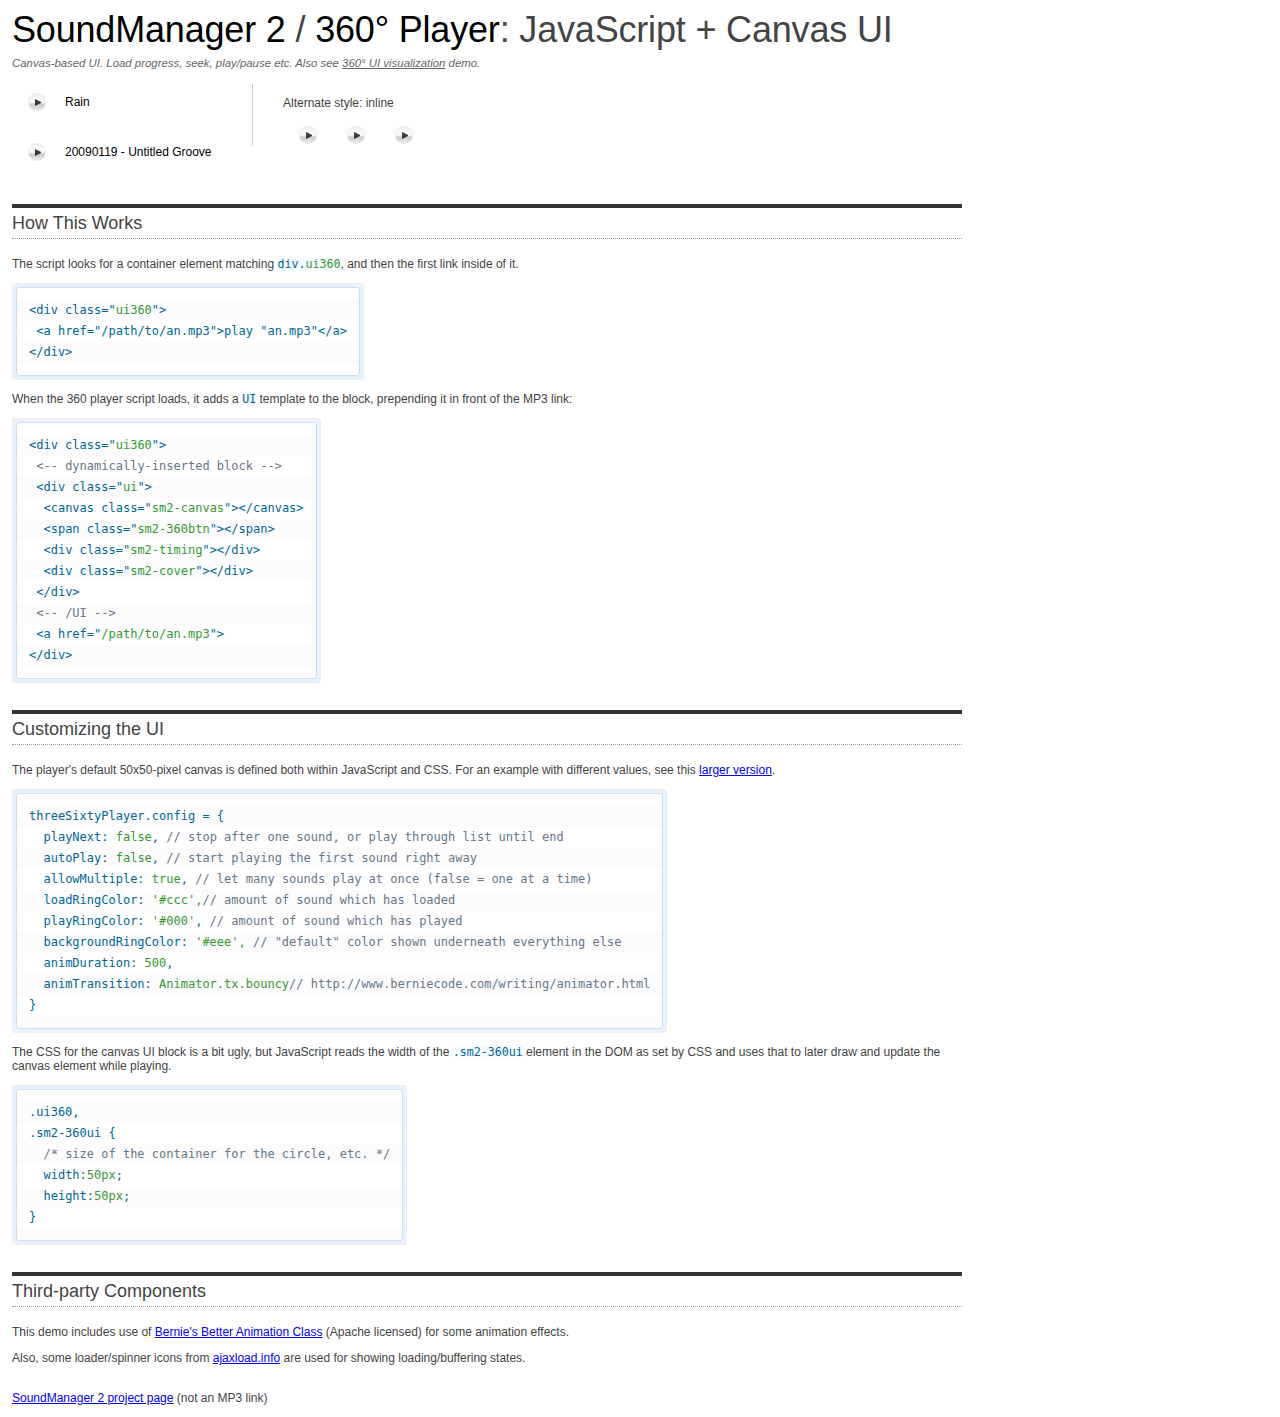
<file: js/libs/soundmanager2/demo/360-player/index.html>
<!DOCTYPE html PUBLIC "-//W3C//DTD XHTML 1.0 Strict//EN"
	"http://www.w3.org/TR/xhtml1/DTD/xhtml1-strict.dtd">
<html xmlns="http://www.w3.org/1999/xhtml" lang="en" xml:lang="en">
<head>
<title>360&deg; MP3 player UI demo (SoundManager 2)</title>
<meta name="description" content="Javascript-driven sound, canvas-based MP3 player UI demo: 360-degree circular control / jog wheel example for playing MP3 links using SoundManager 2, Javascript and Canvas.">

<!-- required -->
<link rel="stylesheet" type="text/css" href="360player.css" />

<!-- special IE-only canvas fix -->
<!--[if IE]><script type="text/javascript" src="script/excanvas.js"></script><![endif]-->

<!-- Apache-licensed animation library -->
<script type="text/javascript" src="script/berniecode-animator.js"></script>

<!-- the core stuff -->
<script type="text/javascript" src="../../script/soundmanager2.js"></script>
<script type="text/javascript" src="script/360player.js"></script>

<script type="text/javascript">
soundManager.setup({
  // path to directory containing SM2 SWF
  url: '../../swf/'
});
</script>

<!-- stuff you don't need -->
<!-- makes the fonts nicer etc. -->
<link rel="stylesheet" type="text/css" href="../index.css" />
<link rel="stylesheet" type="text/css" href="demo.css" />

<!-- soundManager.useFlashBlock: related CSS -->
<link rel="stylesheet" type="text/css" href="../flashblock/flashblock.css" />

<style type="text/css">

/* Demo page, general layout */

body {
 background-image: none;
}

#left {
 position:relative;
 width:950px;
 max-width:100%;
}

#left h2 {
 padding-top:0px;
 margin-bottom:0.25em;
 color:#666;
}

pre.block {
 margin-top:0.5em;
}

</style>

</head>

<body>

<div id="left">

 	<h1><a href="http://www.schillmania.com/projects/soundmanager2/" title="Javascript MP3 player project home">SoundManager 2</a> / <a href="http://schillmania.com/projects/soundmanager2/demo/360-player/">360&deg; Player</a>: JavaScript + Canvas UI</h1>

 <p class="note" style="color:#666;margin-top:0.5em;margin-bottom:0.5em">Canvas-based UI. Load progress, seek, play/pause etc. Also see <a href="canvas-visualization.html" title="Javascript canvas visualization with waveform/eq data">360&deg; UI visualization</a> demo.</p>

<div id="sm2-container">
 <!-- flash movie is added here -->
</div>

<div style="margin-top:1.25em">

	<div style="float:left;display:inline;min-width:200px"> <!-- float is just for this demo layout, you don't need it. -->
 
	 <div class="ui360" style="margin-top:-0.55em"><a href="../_mp3/rain.mp3">Rain</a></div>

	 <div class="ui360"><a href="http://freshly-ground.com/data/audio/mpc/20090119%20-%20Untitled%20Groove.mp3">20090119 - Untitled Groove</a></div>

	</div>


	<div style="float:left;display:inline;margin-left:40px;border-left:1px solid #ccc;padding-left:30px;width:152px">

	 <p style="margin-top:1em;margin-bottom:0px">Alternate style: inline</p>

	 <div class="sm2-inline-list" style="margin-bottom:10px"> <!-- note the CSS class, changes the layout -->

	  <div class="ui360"><a href="http://www.freshly-ground.com/data/audio/binaural/Mak.mp3">Angry cow sound?</a></div>
	  <div class="ui360"><a href="http://www.freshly-ground.com/data/audio/binaural/Things that open, close and roll.mp3">Things that open, close and roll</a></div>
	  <div class="ui360"><a href="http://www.freshly-ground.com/misc/music/20060826%20-%20Armstrong.mp3">20060826 - Armstrong</a></div>

	 </div>

	</div>

</div>

<div style="clear:both"></div>

	
 <h3>How This Works</h3>

 <p>The script looks for a container element matching <code>div.<span>ui360</span></code>, and then the first link inside of it.</p>

 <div>
	
<pre class="block"><code>&lt;div class="<span>ui360</span>"&gt;
 &lt;a href="/path/to/an.mp3"&gt;play "an.mp3"&lt;/a&gt;
&lt;/div&gt;</code></pre>
  
 </div>

 <p>When the 360 player script loads, it adds a <code>UI</code> template to the block, prepending it in front of the MP3 link:</p>

<pre class="block"><code>&lt;div class="<span>ui360</span>"&gt;
 <span><span>&lt;-- dynamically-inserted block --&gt;</span></span>
 &lt;div class="<span>ui</span>"&gt;
  &lt;canvas class="<span>sm2-canvas</span>"&gt;&lt;/canvas&gt;
  &lt;span class="<span>sm2-360btn</span>"&gt;&lt;/span&gt; 
  &lt;div class="<span>sm2-timing</span>"&gt;&lt;/div&gt;
  &lt;div class="<span>sm2-cover</span>"&gt;&lt;/div&gt;
 &lt;/div&gt;
 <span><span>&lt;-- /UI --&gt;</span></span>
 &lt;a href="<span>/path/to/an.mp3</span>"&gt;
&lt;/div&gt;</code></pre>

<h3>Customizing the UI</h3>

<p>The player's default 50x50-pixel canvas is defined both within JavaScript and CSS. For an example with different values, see this <a href="canvas-visualization.html" title="360&deg; UI: larger version">larger version</a>.</p>

<pre class="block"><code>threeSixtyPlayer.config = {
  playNext: <span>false</span>, <span><span>// stop after one sound, or play through list until end</span></span>
  autoPlay: <span>false</span>, <span><span>// start playing the first sound right away</span></span>
  allowMultiple: <span>true</span>, <span><span>// let many sounds play at once (false = one at a time)</span></span>
  loadRingColor: <span>'#ccc',</span> <span><span>// amount of sound which has loaded</span></span>
  playRingColor: <span>'#000'</span>, <span><span>// amount of sound which has played</span></span>
  backgroundRingColor: <span>'#eee', </span><span><span>// "default" color shown underneath everything else</span></span>
  animDuration: <span>500</span>,
  animTransition: <span>Animator.tx.bouncy</span> <span><span>// http://www.berniecode.com/writing/animator.html</span></span>
}</code></pre>

<p>The CSS for the canvas UI block is a bit ugly, but JavaScript reads the width of the <code>.sm2-360ui</code> element in the DOM as set by CSS and uses that to later draw and update the canvas element while playing.</p>

<pre class="block"><code>.ui360,
.sm2-360ui {
  <span><span>/* size of the container for the circle, etc. */</span></span>
  width:<span>50px</span>;
  height:<span>50px</span>;
}
</code></pre>

<h3>Third-party Components</h3>

<p>This demo includes use of <a href="http://www.berniecode.com/writing/animator.html">Bernie's Better Animation Class</a> (Apache licensed) for some animation effects.</p>
<p>Also, some loader/spinner icons from <a href="http://ajaxload.info">ajaxload.info</a> are used for showing loading/buffering states.</p>

<hr />

 <p>
  <a href="http://www.schillmania.com/projects/soundmanager2/" title="SoundManager 2 home">SoundManager 2 project page</a> (not an MP3 link)
 </p>


</div>

</body>
</html>
</file>
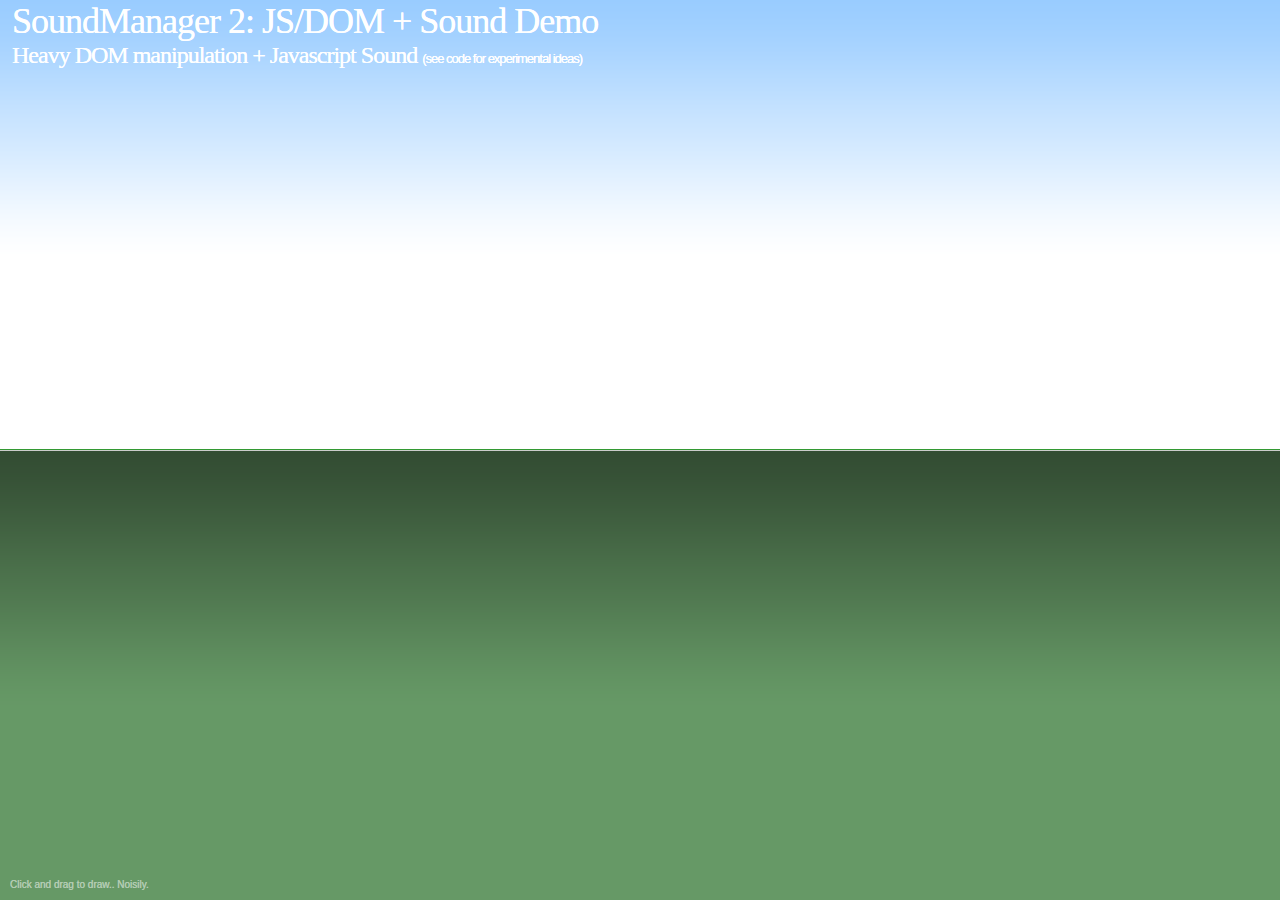
<file: js/libs/soundmanager2/demo/animation-2a/index.html>
<html>
<head>
<title>SoundManager Demo</title>
<style type="text/css">

html, body {
 margin:0px;
 padding:0px;
}

body {
 color:#fff;
 font-size:75%;
 text-shadow:0 0 0 #fff; /* Safari nonsense */
 font-family:verdana,arial,tahoma,"sans serif";
}

h1, h2, h3 {
 font:300 3em "Helvetica Neue",georgia,"times new roman","Arial Rounded MT Bold",helvetica,verdana,tahoma,arial,"sans serif";
 font-weight:normal;
 margin-bottom:0px;
}


h1 {
 margin-top:0px;
}

h1, h2 {
 letter-spacing:-1px; /* zomg web x.0! ;) */ 
}

h2 {
 font-size:2em;
 margin-top:0px;
 color:#fff;
}

h2 span {
 text-indent:1em;
 font-family:verdana,tahoma,arial;
 font-size:small;
}

p {
 position:absolute;
 left:1em;
 bottom:0px;
 font-size:x-small;
 opacity:0.5;
}

#instructions {
 position:absolute;
 left:1em;
 top:0px;
}

#canvas {
 position:absolute;
 left:0px;
 top:0px;
 width:100%;
 height:100%;
 overflow:hidden;
}

#horizon {
 position:relative;
 height:50%;
 background:transparent url(bg-sky.png) 0px 0px repeat-x;
}

#land {
 position:absolute;
 bottom:0px;
 left:0px;
 width:100%;
 height:50%;
 border-top:1px solid #339933;
 margin-bottom:0px;
 background:#669966 url(bg-land.png) 0px 0px repeat-x;
}

#content {
 position:relative;
 border-top:1px solid #ccc;
}

#cursor-shade {
 position:absolute;
 left:-100px;
 top:-100px;
 margin:0px 0px 0px -2px;
 width:20px;
 height:24px;
 opacity:0.75;
}

#sun {
 position:absolute;
 top:50%;
 width:100%;
 height:128px;
 margin-top:-66px;
 background:transparent url(sun-test.png) 50% 0px no-repeat;
 display:none;
}

.dot {
 position:absolute;
 width:32px;
 height:32px;
}

#overlay {
 position:absolute;
 left:0px;
 top:0px;
 width:100%;
 height:100%;
 cursor:url(cursor-11.cur),default;
}

</style>
<script type="text/javascript" src="../../script/soundmanager2-nodebug-jsmin.js"></script>
<script type="text/javascript">

function _id(sID) {return document.getElementById(sID);}

function Cursor() {
  var self = this;
  this.o = null;
  this.offX = 20;
  this.offY = 40;
  this.screenX = null;
  this.screenY = null;
  this.screenXHalf = null;
  this.screenYHalf = null;
  this.lastCursor = null;
  this.cursorRange = 9;
  this.oDots = _id('dots');

  this.painting = 0;

  this.sounds = [];
  this.soundIndex = 0;
  this.soundTimer = null;

  this.oDot = document.createElement('img');
  this.oDot.className = 'dot';
  this.oDot.src = 'dot.png';

  this.refreshCoords = function() {
    self.screenX = (window.innerWidth||document.documentElement.clientWidth||document.body.clientWidth);
    self.screenY = (window.innerHeight||document.documentElement.clientHeight||document.body.clientHeight);
    self.screenXHalf = parseInt(self.screenX/2);
    self.screenYHalf = parseInt(self.screenY/2);
  }

  this.mousedown = function(e) {
    self.painting = true;
    return false;
  }

  this.mouseup = function(e) {
    self.painting = false;
    return false;
  }

  this.mousemove = function(e) {
    var evt = e?e:event;
    var x = evt.clientX;
    var y = evt.clientY;
    var xHalf = self.screenXHalf;
    var yHalf = self.screenYHalf;
    var scaleX = (x>xHalf?(x-xHalf)/xHalf:-((xHalf-x)/xHalf));
    var scaleY = (y>yHalf?(y-yHalf)/yHalf:0);
    var xScale = (self.offX*scaleY)*scaleX;
    var yScale = self.offY*scaleY;
    var cursor = parseInt(self.cursorRange*scaleY);
    if (cursor != self.lastCursor) {
      var curString = 'cursor-'+(Math.min(11,cursor+3))+'.cur';
      document.documentElement.style.cursor = 'url("'+curString+'"),default';
      _id('overlay').style.cursor = 'url("'+curString+'"),default';
      self.lastCursor = cursor;
    }
    var xDiff = (x+xScale);
    self.o.style.left = (xDiff)+'px';
    self.o.style.top = (y+yScale)+'px';
    self.o.style.width = ((20*scaleY)+'px');
    self.o.style.height = ((24*scaleY)+'px');
    self.o.style.opacity = Math.max((scaleY-0.33),0.33);
    if (self.painting && scaleY>0) self.paint(x,y,scaleX,scaleY);
    return false;
  }

  this.paint = function(x,y,scaleX,scaleY) {
    var oD = self.oDot.cloneNode(false);
    var size = 32*scaleY;
    oD.style.left = (x-size)+'px';
    oD.style.top = (y-size)+'px';
    oD.style.width = (size+'px');
    oD.style.height = (size+'px');
    oD.style.opacity = Math.min(1,Math.max(scaleY*1.5,0.1));
    self.oDots.appendChild(oD);

    // var sID = self.sounds[0].id;
    if (!self.soundTimer) {
      // self.soundTimer = window.setTimeout(function(){soundManager.play(sID,{volume:100*scaleY,pan:100*scaleX});self.soundTimer=null;},20);
      self.sounds[Math.random()>0.5?1:0].play({pan:100*scaleX,volume:100*scaleY});
    }
    // if (self.soundIndex++>=self.sounds.length-1) self.soundIndex = 0;
  }

  this.createSounds = function() {
    self.sounds[0] = soundManager.createSound('paint','../animation/audio/fingerplop.mp3');
    self.sounds[1] = soundManager.createSound('paint2','../animation/audio/fingerplop2.mp3');
  }

  this.createSounds();

  this.o = _id('cursor-shade');
  this.refreshCoords();

  window.onresize = this.refreshCoords;
  _id('overlay').onmousedown = this.mousedown;
  _id('overlay').onmouseup = this.mouseup;  
  document.onmousemove = this.mousemove;

}

var cursor = null;

var sounds = [];

function doEvil() {

// HIGHLY EXPERIMENTAL (and dangerous) optimation testing - attempting to override Flash's ExternalInterface JS. :D - The below may have only been relevant to Flash 8.

if (typeof window.__flash__argumentsToXML !== 'undefined') {

	window.__flash__argumentsToXML = function(obj,index) {
		var s = ["<arguments>"];
		for (var i=index, j=obj.length; i<j; i++) {
			s[s.length] = __flash__toXML(obj[i]);
		}
	        s[s.length] = "</arguments>";
	        // console.log('argumentsToXML: '+s.length+' items');
		return s.join('');
	}

	window.__flash__arrayToXML = function(obj) {
		var s = ["<array>"];
		for (var i=0,j=obj.length; i<j; i++) {
			s[s.length] = "<property id=\"" + i + "\">" + __flash__toXML(obj[i]) + "</property>";
		}
	        s[s.length] = "</array>";
	        // console.log('arrayToXML: '+s.length+' items');
		return s.join('');
	}

	window.__flash__escapeXML = function(s) {
	        // console.log('escapeXML'); //  '+s.length);
		return s; // s.replace(/&/g, "&amp;").replace(/</g, "&lt;").replace(/>/g, "&gt;").replace(/"/g, "&quot;").replace(/'/g, "&apos;");
	}

	window.__flash__objectToXML = function(obj) {
	        console.log('objectToXML');
		var s = ["<object>"];
		for (var prop in obj) {
			s[s.length] = "<property id=\"" + prop + "\">" + __flash__toXML(obj[prop]) + "</property>";
		}
	        s[s.length] = "</object>";
		return s.join('');
	}

	window.__flash__toXML = function(value) {
	   // console.log('toXML');
	   var type = typeof(value);
		if (type == "string") {
			return "<string>" + __flash__escapeXML(value) + "</string>";
		} else if (type == "undefined") {
	        return "<undefined/>";
		} else if (type == "number") {
	        return "<number>" + value + "</number>";
		} else if (value == null) {
	        return "<null/>";
		} else if (type == "boolean") {
	        return value ? "<true/>" : "<false/>";
		} else if (value instanceof Date) {
	        return "<date>" + value.getTime() + "</date>";
	   } else if (value instanceof Array) {
	       return __flash__arrayToXML(value);
	   } else if (type == "object") {
	       return __flash__objectToXML(value);
	   } else {
		    return "<null/>"; //???
		}
	}

	// this one non-IE, only?

	if (!navigator.userAgent.match(/MSIE/i)) {
	  window.__flash__request.prototype = function(name) {
	    return "<invoke name=\"" + name + "\" returntype=\"javascript\">" + __flash__argumentstoXML(arguments, 1) + "</invoke>";
	  }
	}
}

}

function doInit() {
  doEvil(); // NOTE: highly experimental, only a performance test; probably doesn't apply to Flash 9, and/or does nothing, or bad things.
  cursor = new Cursor();
}

soundManager.setup({
  preferFlash: true,
  flashVersion: 9,
  url: '../../swf/',
  useHighPerformance: true,
  wmode: 'transparent',
  debugMode: false,
  onready: doInit
});

</script>
</head>

<body>

<div>

<div id="canvas">

 <div id="horizon"></div>
 <div id="land">
  <div id="content">
  </div>
 </div>

 <div id="sun"></div>
 <div id="dots"></div>
 <img id="cursor-shade" src="cursor-shadow.png" alt="" />

</div>

<div id="instructions">
 <h1>SoundManager 2: JS/DOM + Sound Demo</h1>
 <h2>Heavy DOM manipulation + Javascript Sound <span>(see code for experimental ideas)</code></h2>
</div>

<p>Click and drag to draw.. Noisily.</p>
<div id="overlay"></div>

</div>

</body>
</html>
</file>
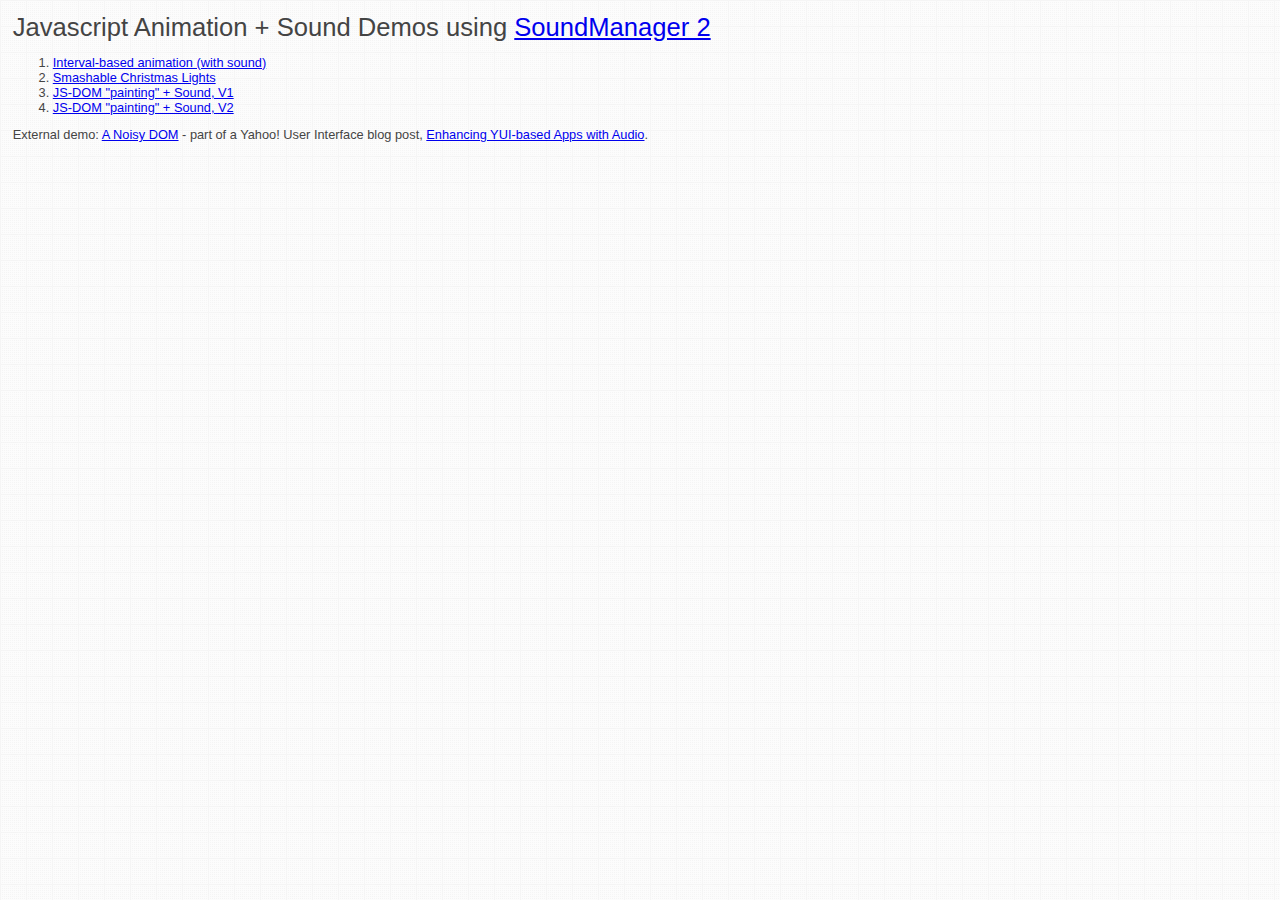
<file: js/libs/soundmanager2/demo/animation/index.html>
<!DOCTYPE html PUBLIC "-//W3C//DTD XHTML 1.0 Strict//EN"
	"http://www.w3.org/TR/xhtml1/DTD/xhtml1-strict.dtd">
<html xmlns="http://www.w3.org/1999/xhtml" lang="en" xml:lang="en">
<head>
<title>SoundManager 2: Animation + Sound Demos</title>
<link rel="stylesheet" href="../index.css" media="screen" />
</head>
<body>

<div style="margin:1em">

<h1>Javascript Animation + Sound Demos using <a href="http://www.schillmania.com/projects/soundmanager2/">SoundManager 2</a></h1>

<ol>
 <li><a href="../animation-1/">Interval-based animation (with sound)</a></li>
 <li><a href="../christmas-lights/">Smashable Christmas Lights</a></li>
 <li><a href="../animation-2a/">JS-DOM "painting" + Sound, V1</a></li>
 <li><a href="../animation-2b/">JS-DOM "painting" + Sound, V2</a></li>
</ol>

<p>External demo: <a href="http://www.schillmania.com/content/demos/yui-sm2/noisy-events/">A Noisy DOM</a> - part of a Yahoo! User Interface blog post, <a href="http://www.yuiblog.com/blog/2009/06/30/yui-soundmanager/">Enhancing YUI-based Apps with Audio</a>.</p>

<script type="text/javascript">
function fixLinks() {
  if (document.location.protocol.match(/http/i)) {
    return false;
  }
  // presumably offline - add index.html to local links, so offline browsing is seamless
  var l = document.getElementsByTagName('a');
  var s = null;
  var tmp = null;
  var cn = null;
  for (var i=l.length; i--;) {
    s = l[i].href.toString();
    cn = l[i].className;
    if (!s.match(/http/i) && !cn.match(/norewrite/i) && (s.match(/doc/i) || s.match(/demo/i) || s.match(/../))) {
      // yep, local.
      tmp = Math.max(s.lastIndexOf('?'),-1);
      tmp = Math.max(s.lastIndexOf('#'),tmp);
      tmp = Math.max(s.lastIndexOf('/')+1,tmp);
       // console.log(s+' '+s.lastIndexOf('?')+', '+s.lastIndexOf('#')+', '+s.lastIndexOf('/')+' = '+tmp);
      if (tmp == -1) {
        tmp = s.length;
      }
      if (!s.match(/\.html/i)) {
        l[i].setAttribute('href',s.substr(0,tmp)+'index.html'+s.substr(tmp));
      }
    }
  }
}
fixLinks();
</script>

</div>
</file>
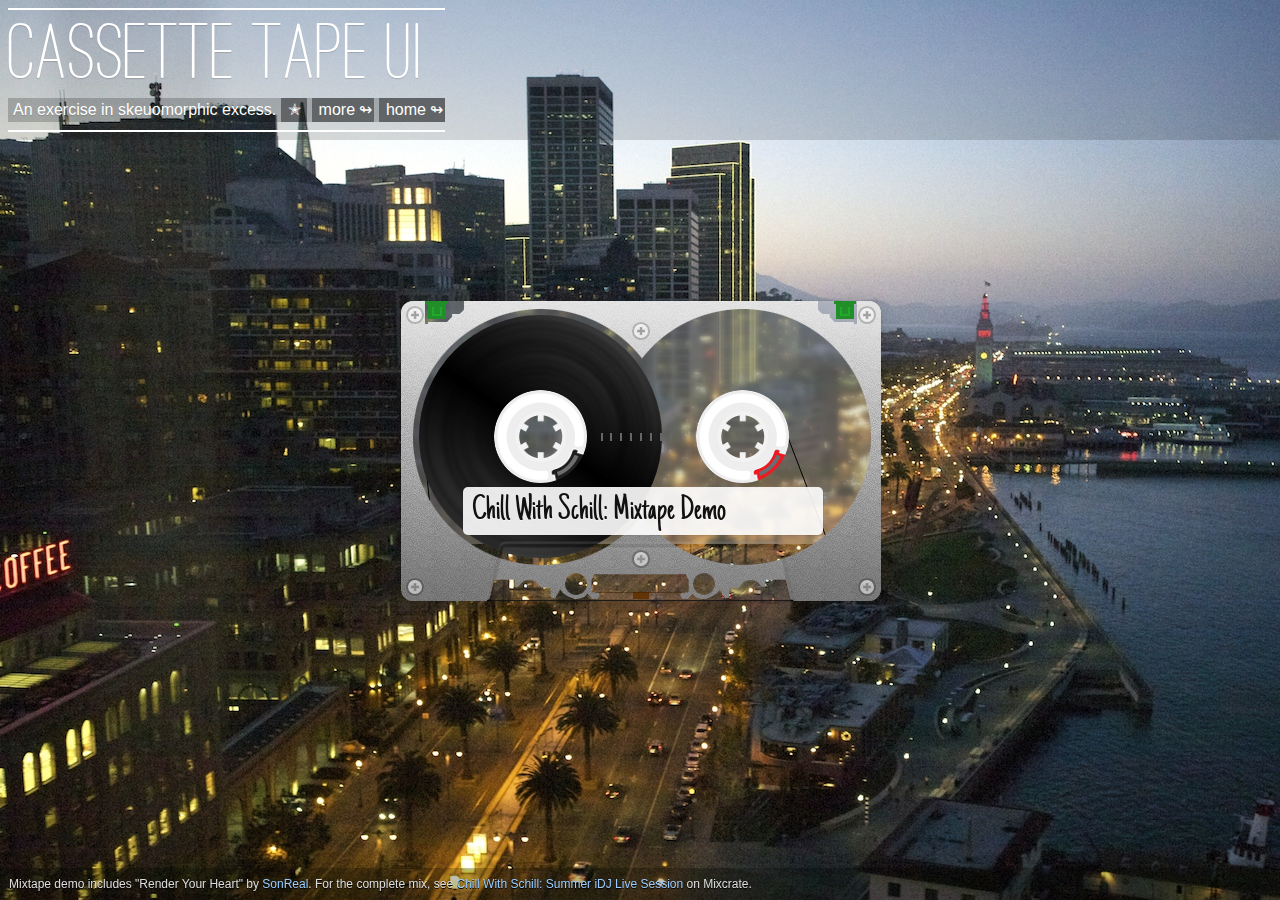
<file: js/libs/soundmanager2/demo/cassette-tape/index.html>
<!DOCTYPE html>
<!--
/**
 * Cassette Tape UI Prototype (09/2012)
 * ALPHA build / experimental state, unsupported; use at own risk
 * Requires CSS3 border-radius + <canvas> support
 * http://www.schillmania.com/projects/soundmanager2/
 */
-->
<html>
<head>
<title>Cassette Tape Prototype: Canvas mask + blur effects version (MA-R90-style design)</title>
<meta name="description" content="An experimental web audio player UI based on the TDK MA-R90 cassette tape, a classic metal-alloy cassette model from 1982. Includes slight translucency and blurring effects." />
<meta name="keywords" content="javascript sound, html5 audio, css3, cassette tape, tdk, mar, ma-r, mar90, html5 sound, javascript audio, schill, schillmania, soundmanager, soundmanager2" />
<meta name="author" content="Scott Schiller" />
<meta http-equiv="Content-Type" content="text/html; charset=UTF-8" />
<link rel="stylesheet" type="text/css" media="screen" href="css/cassette-tape-ui.css" />
<link rel="stylesheet" type="text/css" media="screen" href="css/cassette-tape-ui-blur.css" />
<noscript>
 <!-- Legal? Probably not - but, works. -->
 <link rel="stylesheet" type="text/css" media="screen" href="css/cassette-tape-ui-blur-nojs.css" />
</noscript>
<link rel="stylesheet" type="text/css" media="screen" href="css/demo.css" />
<script src="../../script/soundmanager2.js"></script>
<script src="script/cassette-tape-ui.js"></script>
<script src="script/demo.js"></script>
</head>

<body>

<div id="demo-header-wrapper">
 <div id="demo-header">
  <h1>Cassette Tape UI</h1>
  <p>An exercise in skeuomorphic excess. <a id="nextBackground" href="#next" title="Change background">&#10029;&nbsp;</a> <a href="more.html" title="More cassette tape prototype designs">more &rarrlp;</a> <a href="../../" title="SoundManager 2 homepage">home &rarrlp;</a></p>
 </div>
</div>

<div id="tape-loader">
 <div class="spinner-box">
  <div class="spinner"></div>
 </div>
</div>

<!-- 
/**
 * DIV-tastic! Indeed, tons of elements in this version - but this allows for easy customization.
 * The basic version (no canvas + blur effects) uses more images for skinning and has a few less elements.
 */
-->

<div class="draggable clear ma-r90 cutout tape">
 <div class="blur-image-wrapper">
  <canvas class="blur-image"></canvas>
 </div>
 <div class="transparency-sheet"></div>
 <div class="tape-shell image-mask" data-image-repeat="true" data-mask-url="image/ma-r90-mask.png"></div>
 <div class="tape-gradient image-mask" data-mask-url="image/ma-r90-mask.png"></div>
 <div class="tab-left">
  <div class="notch"></div>
  <div class="ridge"></div>
 </div>
 <div class="tab-right">
  <div class="notch"></div>
  <div class="ridge"></div>
 </div>
 <div class="rail-left"></div>
 <div class="rail-right"></div>
 <div class="rail-middle">
  <div class="rail-middle-outline">
   <div class="tape-pad-holder">
    <div class="tape-pad"></div>
    <div class="tape-pad-line"></div>
   </div>
  </div>
  <div class="screw-bm"></div>
 </div>
 <div class="screw-tl"></div>
 <div class="screw-tr"></div>
 <div class="screw-bl"></div>
 <div class="screw-br"></div>
 <div class="screw-tm"></div>
 <div class="left reel-mask"></div>
 <div class="right reel-mask"></div>
 <canvas class="connecting-tape"></canvas>
 <div class="left reel"></div>
 <div class="left spokes"></div>
 <div class="right reel"></div>
 <div class="right spokes"></div>
 <div class="progress-notches">
  <div class="n1"></div>
  <div class="n2"></div>
  <div class="n3"></div>
  <div class="n4"></div>
  <div class="n5"></div>
  <div class="n6"></div>
  <div class="n7"></div>
  <div class="n8"></div>
  <div class="n9"></div>
 </div>

 <!-- static label version -->
 <!--
 <div class="label">Chill With Schill: Mixtape Demo</div>
 -->

 <!-- editable URL-based label for the demo, you don't need to use this -->
 <form id="tape-form" action="." method="get" onsubmit="return false">
  <input class="label" name="tape_url" placeholder="Type an MP3 URL here ..." title="Click to edit and provide your own MP3 URL" value="Chill With Schill: Mixtape Demo" data-default-value="Chill With Schill: Mixtape Demo" />
 </form>

 <div class="aqua controls">
  <div class="bd">
   <ul>
    <li><a href="#" title="play/pause" class="play">&#9668;</a></li>
    <li><a href="#" title="rewind" class="rew">&#171;</a></li>
    <li><a href="#" title="fast-forward" class="ffwd">&#187;</a></li>
    <li><a href="#" title="stop" class="stop">&#9632;</a></li>
   </ul>
  </div>
 </div>
</div>

<div class="thanks">
 <p>Mixtape demo includes "Render Your Heart" by <a href="http://sonreal.ca/" title="SonReal (official website)">SonReal</a>. For the complete mix, see <a href="http://www.mixcrate.com/schill/chill-with-schill-summer-idj-live-session-169722" title="Chill With Schill: Summer iDJ Live Session (mixcrate)">Chill With Schill: Summer iDJ Live Session</a> on Mixcrate.</p>
</div>

<script>
(function() {
  window.setTimeout(function() {
    // transition hack
    document.getElementById('tape-loader').className = 'visible';
  }, 1);
  // oh, what a hack! (demo only: no high-end unicode characters on WinXP)
  var char = '&infin;';
  if (navigator.userAgent.indexOf('Windows NT 5.1') !== -1) {
    document.getElementById('nextBackground').innerHTML = char + '&nbsp;';
  }
}());
</script>

</body>
</html>
</file>
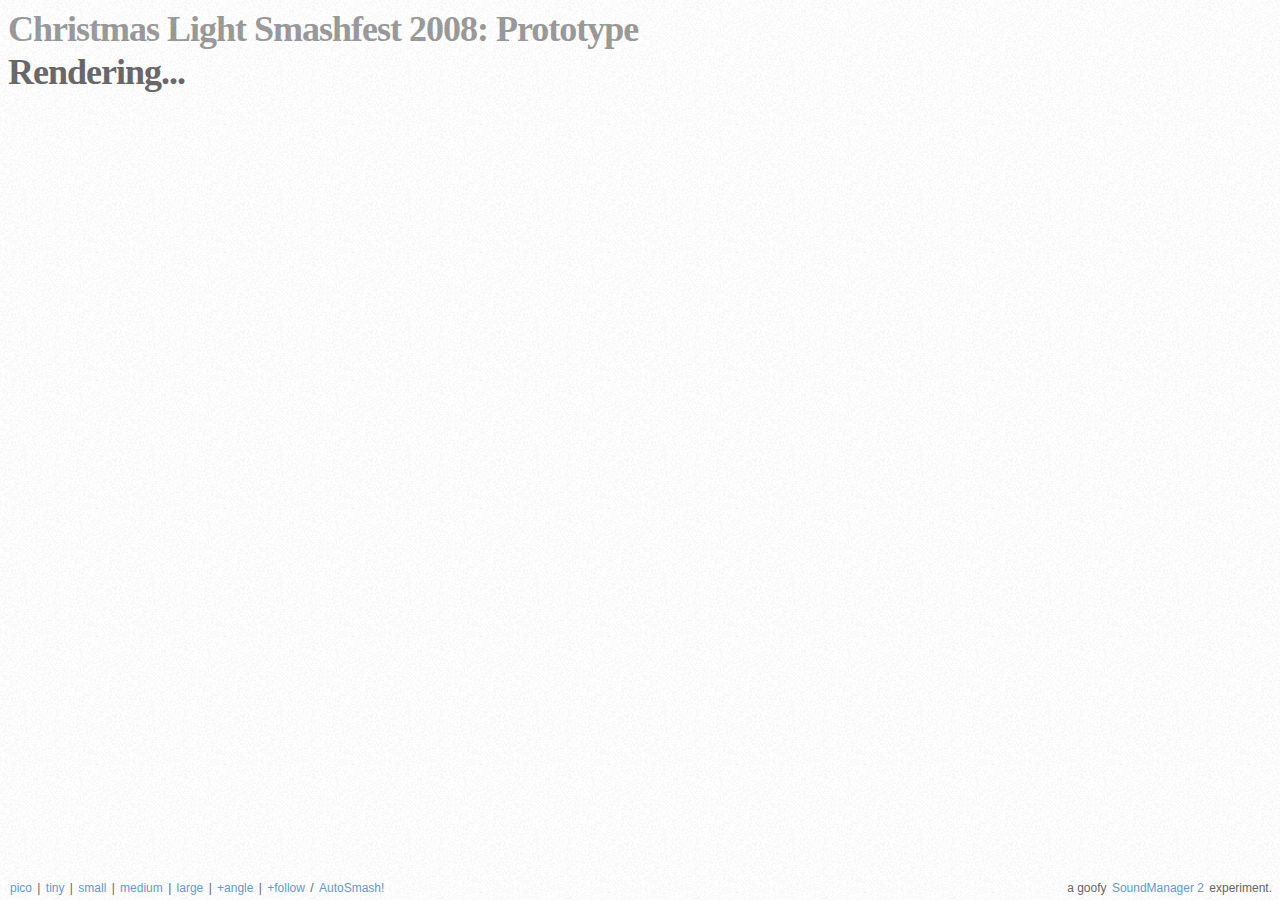
<file: js/libs/soundmanager2/demo/christmas-lights/index.html>
<html>
<head>
<title>Smashable Christmas Lights</title>
<link rel="stylesheet" media="screen" href="christmaslights.css" />
<script type="text/javascript" src="../../script/soundmanager2.js"></script>
<script type="text/javascript" src="christmaslights.js"></script>
</head>

<body>

<div>

 <div id="loading">
  <h1>Christmas Light Smashfest 2008: Prototype</h1>
  <h2>Rendering...</h2>
 </div>

 <div id="lights">
  <div id="explosion-box-texture"></div>
  <!-- lights go here -->
 </div>

 <div style="position:absolute;bottom:5px;left:8px;z-index:10" class="allow-touch">
  <a href="?size=pico">pico</a> | <a href="?size=tiny">tiny</a> | <a href="?size=small">small</a> | <a href="?size=medium">medium</a> | <a href="?size=large">large</a> <span style="*display:none">| <a href="#angle=1" onclick="window.location.href=this.href;window.location.reload()">+angle</a> | <a href="#follow=1" onclick="window.location.href=this.href;window.location.reload()">+follow</a></span> / <a href="#" onclick="xlsf.destroyLights()">AutoSmash!</a>
 </div>

 <div style="position:absolute;bottom:5px;right:8px;z-index:10" class="allow-touch">
  a goofy <a href="http://www.schillmania.com/projects/soundmanager2/">SoundManager 2</a> experiment.
 </div>

</div>



</body>
</html>
</file>
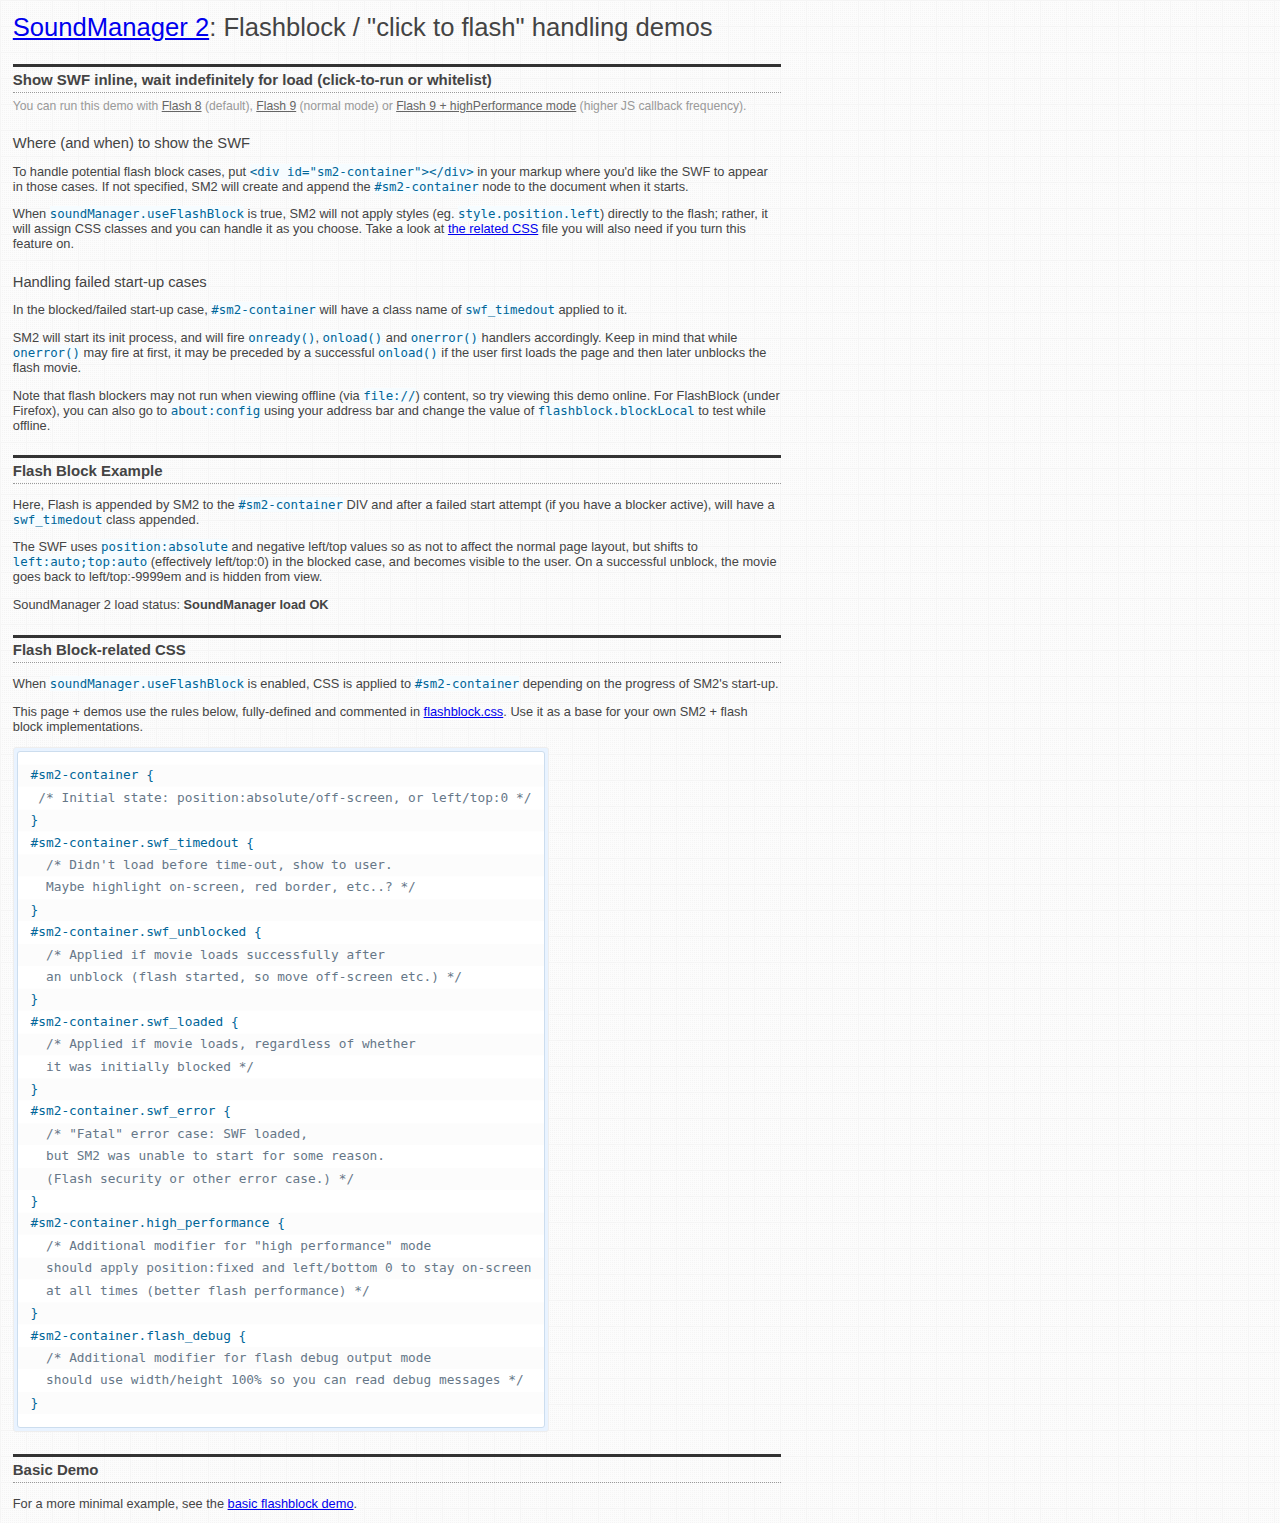
<file: js/libs/soundmanager2/demo/flashblock/index.html>
<!DOCTYPE html PUBLIC "-//W3C//DTD XHTML 1.0 Strict//EN"
	"http://www.w3.org/TR/xhtml1/DTD/xhtml1-strict.dtd">
<html xmlns="http://www.w3.org/1999/xhtml" lang="en" xml:lang="en">
<head>
<title>SoundManager 2: Flash Block handling examples</title>
<meta name="description" content="Demo of SoundManager 2 handling flashblock / &quot;click to flash&quot; blockers gracefully" />
<meta name="keywords" content="javascript sound, javascript audio, DHTML sound, flashblock, flash blocker, handling flashblock, click to flash, click2flash" />
<meta http-equiv="Content-Type" content="text/html; charset=windows-1252" />
<!-- design template, you don't need this -->
<link rel="stylesheet" type="text/css" href="../index.css" />
<link rel="stylesheet" type="text/css" href="../debug.css" />

<!-- actual flashblock demo stuff, this is for you -->
<link rel="stylesheet" type="text/css" href="flashblock.css" />
<script type="text/javascript" src="../../script/soundmanager2.js"></script>

<script type="text/javascript">
soundManager.setup({
  // enable flash block handling
  useFlashBlock: true,
  // making sure this demo uses flash, of course...
  preferFlash: true,
  // custom demo options, not for your needs
  debugMode: true,
  url: '../../swf/'
});

var winLoc = window.location.toString();
if (winLoc.match(/flash9/i)) {
  soundManager.setup({
    flashVersion: 9
  });
  if (winLoc.match(/highperformance/i)) {
    soundManager.setup({
      useHighPerformance: true
    });
  }
} else if (winLoc.match(/flash8/i)) {
  soundManager.setup({
    flashVersion: 8
  });
}

soundManager.ontimeout(function(){
  var loaded = soundManager.getMoviePercent();
  document.getElementById('sm2-status').innerHTML = 'No response (yet), flash movie '+(loaded?'loaded OK (likely security/error case)':'has not loaded (likely flash-blocked.)')+' Waiting indefinitely ...';
});

soundManager.onready(function(){
  var loaded = soundManager.getMoviePercent();
  document.getElementById('sm2-status').innerHTML = 'SoundManager load OK';
});

</script>
</head>
<body>

<div style="margin:1em;max-width:60em">
	
	<h1><a href="http://www.schillmania.com/projects/soundmanager2/">SoundManager 2</a>: Flashblock / "click to flash" handling demos</h1>

	<h3>Show SWF inline, wait indefinitely for load (click-to-run or whitelist)</h3>

        <p class="note">You can run this demo with <a href="#flash8" onclick="window.location.replace(this.href);window.location.reload()">Flash 8</a> (default), <a href="#flash9" onclick="window.location.replace(this.href);window.location.reload()">Flash 9</a> (normal mode) or <a href="#flash9-highperformance" onclick="window.location.replace(this.href);window.location.reload()">Flash 9 + highPerformance mode</a> (higher JS callback frequency).</p>

        <h4>Where (and when) to show the SWF</h4>

	<p>To handle potential flash block cases, put <code>&lt;div id="sm2-container"&gt;&lt;/div&gt;</code> in your markup where you'd like the SWF to appear in those cases. If not specified, SM2 will create and append the <code>#sm2-container</code> node to the document when it starts.</p>

        <p>When <code>soundManager.useFlashBlock</code> is true, SM2 will not apply styles (eg. <code>style.position.left</code>) directly to the flash; rather, it will assign CSS classes and you can handle it as you choose. Take a look at <a href="#flashblock-css">the related CSS</a> file you will also need if you turn this feature on.</p>

        <h4>Handling failed start-up cases</h4>

        <p>In the blocked/failed start-up case, <code>#sm2-container</code> will have a class name of <code>swf_timedout</code> applied to it.</p>

        <p>SM2 will start its init process, and will fire <code>onready()</code>, <code>onload()</code> and <code>onerror()</code> handlers accordingly. Keep in mind that while <code>onerror()</code> may fire at first, it may be preceded by a successful <code>onload()</code> if the user first loads the page and then later unblocks the flash movie.</p>

	<p>Note that flash blockers may not run when viewing offline (via <code>file://</code>) content, so try viewing this demo online. For FlashBlock (under Firefox), you can also go to <code>about:config</code> using your address bar and change the value of <code>flashblock.blockLocal</code> to test while offline.</p>

        <h3>Flash Block Example</h3>

        <p>Here, Flash is appended by SM2 to the <code>#sm2-container</code> DIV and after a failed start attempt (if you have a blocker active), will have a <code>swf_timedout</code> class appended.</p>

        <p>The SWF uses <code>position:absolute</code> and negative left/top values so as not to affect the normal page layout, but shifts to <code>left:auto;top:auto</code> (effectively left/top:0) in the blocked case, and becomes visible to the user. On a successful unblock, the movie goes back to left/top:-9999em and is hidden from view.</p>

	<p>SoundManager 2 load status: <b id="sm2-status">Loading...</b></p>

	<!-- here is where the SWF is shown in the blocked / failed start-up case. -->

	<div id="sm2-container">
 	  <!-- flash is appended here -->
        </div>
	
	<h3 id="flashblock-css">Flash Block-related CSS</h3>
	
	<p>When <code>soundManager.useFlashBlock</code> is enabled, CSS is applied to <code>#sm2-container</code> depending on the progress of SM2's start-up.</p>
	<p>This page + demos use the rules below, fully-defined and commented in <a href="flashblock.css">flashblock.css</a>. Use it as a base for your own SM2 + flash block implementations.</p>

<pre class="block"><code>#sm2-container {
 <span><span>/* Initial state: position:absolute/off-screen, or left/top:0 */</span></span>
}
#sm2-container.swf_timedout {
  <span><span>/* Didn't load before time-out, show to user.
  Maybe highlight on-screen, red border, etc..? */</span></span>
}
#sm2-container.swf_unblocked {
  <span><span>/* Applied if movie loads successfully after
  an unblock (flash started, so move off-screen etc.) */</span></span>
}
#sm2-container.swf_loaded {
  <span><span>/* Applied if movie loads, regardless of whether
  it was initially blocked */</span></span>
}
#sm2-container.swf_error {
  <span><span>/* "Fatal" error case: SWF loaded,
  but SM2 was unable to start for some reason.
  (Flash security or other error case.) */</span></span>
}
#sm2-container.high_performance {
  <span><span>/* Additional modifier for "high performance" mode
  should apply position:fixed and left/bottom 0 to stay on-screen
  at all times (better flash performance) */</span></span>
}
#sm2-container.flash_debug {
  <span><span>/* Additional modifier for flash debug output mode
  should use width/height 100% so you can read debug messages */</span></span>
}</code></pre>

	<h3>Basic Demo</h3>
	
	<p>For a more minimal example, see the <a href="basic.html" title="SoundManager 2: Basic Flashblock handling demo">basic flashblock demo</a>.</p>
	
</div>
</file>
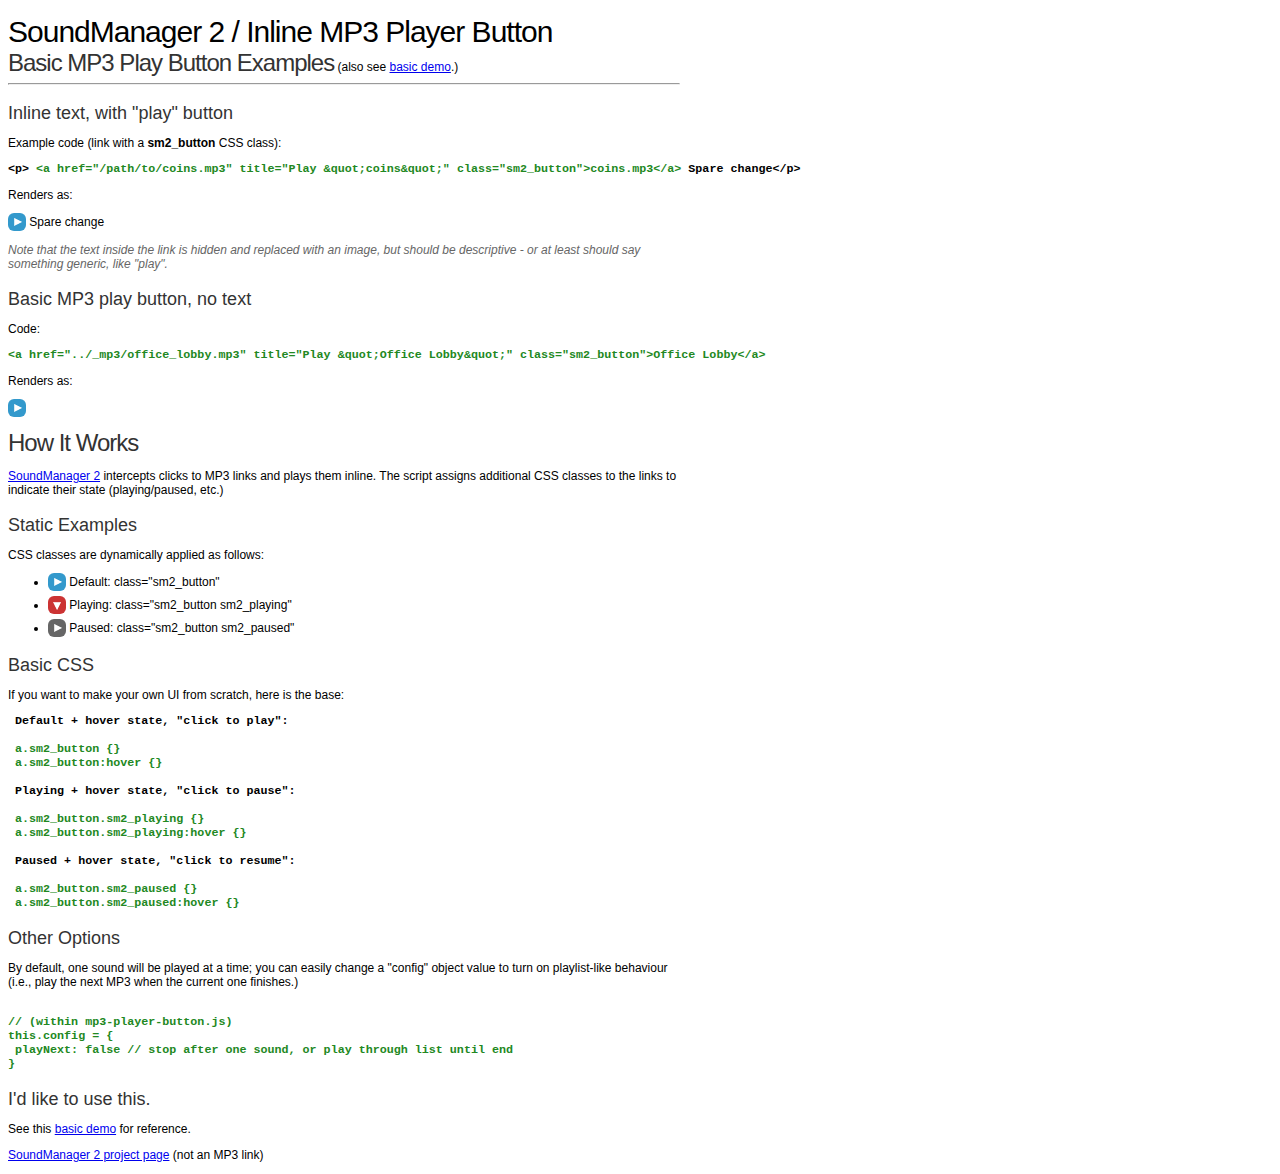
<file: js/libs/soundmanager2/demo/mp3-player-button/index.html>
<!DOCTYPE html PUBLIC "-//W3C//DTD XHTML 1.0 Strict//EN"
	"http://www.w3.org/TR/xhtml1/DTD/xhtml1-strict.dtd">
<html xmlns="http://www.w3.org/1999/xhtml" lang="en" xml:lang="en">
<head>
<title>SoundManager 2 Demo: Basic MP3 Play Button</title>
<style type="text/css">

/* 

 -------------------------------------------------------------

 In-page demo CSS - see external CSS for actual relevant stuff.

 --------------------------------------------------------------

 */

#soundmanager-debug {
 /* SM2 debug container (optional, makes debug more useable) */
 position:absolute;position:fixed;*position:absolute;bottom:10px;right:10px;width:50em;height:18em;overflow:auto;background:#fff;margin:1em;padding:1em;border:1px solid #999;font-family:"lucida console",verdana,tahoma,"sans serif";font-size:x-small;line-height:1.5em;opacity:0.9;filter:alpha(opacity=90);
}

body {
 font:75% normal verdana,arial,tahoma,"sans serif";
}

h1, h2, h3 {
 font:2.5em arial,tahoma,verdana;
 font-weight:normal;
 margin-bottom:0px;
}

h1, h2 {
 letter-spacing:-1px; /* zomg web x.0! ;) */ 
 margin-top:0.5em;
}

h2, h3 {
 color:#333;
}

h2 {
 font-size:2em;
}

h3 {
 font-size:1.5em;
}

h1 a,
h1 a:hover {
 color:#000;
 text-decoration:none;
}

h1 a:hover {
 text-decoration:underline;
}

ul li {
 margin-bottom:0.5em;
}

ul.notes {
 margin-left:0px;
 padding-left:1.5em;
}

.note {
 margin-top:0px;
 font-style:italic;
 color:#666;
}

pre {
 font-weight:bold;
 font-size:1.2em;
 _font-size:1em;
}

pre code {
 color:#228822;
}

#left {
 max-width:56em;
}

</style>
<link rel="stylesheet" type="text/css" href="css/mp3-player-button.css" />
<!-- soundManager.useFlashBlock: related CSS -->
<link rel="stylesheet" type="text/css" href="../flashblock/flashblock.css" />
<script type="text/javascript" src="../../script/soundmanager2.js"></script>
<script type="text/javascript" src="script/mp3-player-button.js"></script>
<script>
soundManager.setup({
  useFlashBlock: true, // optional - if used, required flashblock.css
  url: '../../swf/' // required: path to directory containing SM2 SWF files
});
</script>

</head>

<body>

<div id="left">
	
 <h1><a href="http://www.schillmania.com/projects/soundmanager2/" title="Play MP3s inline with javascript using SoundManager 2">SoundManager 2</a> / Inline MP3 Player Button</h1>

 <h2 style="display:inline">Basic MP3 Play Button Examples</h2> (also see <a title="MP3 Play Button, Basic Example demo" href="basic.html">basic demo</a>.)

 <hr />

 <div id="sm2-container">
  <!-- flash movie ends up here -->
 </div>

 <h3>Inline text, with "play" button</h3>

 <p>Example code (link with a <b>sm2_button</b> CSS class):</p>
<pre>&lt;p&gt; <code>&lt;a href="/path/to/coins.mp3" title="Play &amp;quot;coins&amp;quot;" class="sm2_button"&gt;coins.mp3&lt;/a&gt;</code> Spare change&lt;/p&gt;</pre>
 <p>Renders as:</p>
<div>
 <p><a href="../../demo/_mp3/coins.mp3" class="sm2_button" title="Play &quot;coins&quot;">coins.mp3</a> Spare change</p>
 <p class="note">Note that the text inside the link is hidden and replaced with an image, but should be descriptive - or at least should say something generic, like "play".</p>
</div>
 <h3>Basic MP3 play button, no text</h3>

 <p>Code:</p>

 <pre><code>&lt;a href="../_mp3/office_lobby.mp3" title="Play &amp;quot;Office Lobby&amp;quot;" class="sm2_button"&gt;Office Lobby&lt;/a&gt;</code></pre>

 <p>Renders as:</p>
 <p>
	<a href="../_mp3/office_lobby.mp3" title="Play &quot;Office Lobby&quot;" class="sm2_button">Office Lobby</a>
 </p>
 <h2>How It Works</h2>

 <p><a href="http://www.schillmania.com/projects/soundmanager2/" title="SoundManager 2 Javascript Sound API">SoundManager 2</a> intercepts clicks to MP3 links and plays them inline. The script assigns additional CSS classes to the links to indicate their state (playing/paused, etc.)</p>

 <h3>Static Examples</h3>

 <p>CSS classes are dynamically applied as follows:</p>

 <ul>
  <li><a href="#" class="sm2_button" title="&quot;Click to play&quot; state">Default: class="sm2_button"</a> Default: class="sm2_button"</li>
  <li><a href="#" class="sm2_button sm2_playing" title="&quot;Click to pause&quot; state">Playing: class="sm2_button sm2_playing"</a> Playing: class="sm2_button sm2_playing"</li>
  <li><a href="#" class="sm2_button sm2_paused" title="&quot;Click to resume&quot; state">Paused: class="sm2_button sm2_paused"</a> Paused: class="sm2_button sm2_paused"</li>
 </ul>

 <h3>Basic CSS</h3>

 <p>If you want to make your own UI from scratch, here is the base:</p>

<pre>
 Default + hover state, "click to play":
<code>
 a.sm2_button {}
 a.sm2_button:hover {}
</code>
 Playing + hover state, "click to pause":
<code>
 a.sm2_button.sm2_playing {}
 a.sm2_button.sm2_playing:hover {}
</code>
 Paused + hover state, "click to resume":
<code>
 a.sm2_button.sm2_paused {}
 a.sm2_button.sm2_paused:hover {}
</code></pre>

 <h3>Other Options</h3>
 
 <p>By default, one sound will be played at a time; you can easily change a "config" object value to turn on playlist-like behaviour (i.e., play the next MP3 when the current one finishes.)</p>
 
<pre>
<code>
// (within mp3-player-button.js)
this.config = {
 playNext: false // stop after one sound, or play through list until end
}
</code></pre>

 <h3>I'd like to use this.</h3>
 <p>See this <a href="basic.html" title="basic template: inline mp3 player">basic demo</a> for reference.</p>

 <p>
  <a href="http://www.schillmania.com/projects/soundmanager2/" title="SoundManager 2 home">SoundManager 2 project page</a> (not an MP3 link)
 </p>

</div>

</body>
</html>
</file>
<file: js/libs/soundmanager2/demo/index-rollup.css>
/**
 * SoundManager 2 homepage demo CSS
 * --------------------------------
 * MP3 player button, Muxtape/page player,
 * inline player and 360 player demo bits
 * combined and minified for optimal performance.
 * For raw source, see individual demo pages.
 * --------------------------------
 * Source files:
 * demo/play-mp3-links/css/inlineplayer.css
 * demo/page-player/css/page-player.css
 * demo/360-player/360player.css
 * demo/360-player/360player-visualization.css
 * demo/mp3-player-button/css/mp3-player-button.css
 * demo/flashblock/flashblock.css
 * demo/index/index.css
 */

@font-face {
    /*
     * 'Chunk' font by Meredith Mandel - http://work.meredithmandel.com/#379252/Typeface-Chunk-Five
     * http://www.theleagueofmoveabletype.com/fonts/4-chunk
     * Provided under the SIL Open Font License (OFL)
     * http://scripts.sil.org/cms/scripts/page.php?site_id=nrsi&id=OFL&_sc=1
    */
    font-family: 'ChunkFiveRegular';
    src: url('_image/chunk-webfont.woff') format('woff'),
         url('_image/chunk-webfont.ttf') format('truetype'),
         url('_image/chunk-webfont.svg#ChunkFiveRegular') format('svg');
    font-weight: normal;
    font-style: normal;
}
ul.flat{list-style-type:none;padding-left:0}ul.flat li,ul.graphic li{padding-bottom:1px}ul.flat li a{display:inline-block;padding:2px 4px 2px 4px}ul.graphic{list-style-type:none;padding-left:0;margin-left:0}ul.graphic{list-style-type:none;margin:0;padding:0}ul.graphic li{margin-bottom:2px}ul.graphic li a,ul.graphic li a.sm2_link{display:inline-block;padding-left:22px;min-height:16px;vertical-align:middle;background-color:#369;border-radius:3px;padding:3px 3px 3px 25px;min-width:19em;_width:19em;text-decoration:none;font-weight:normal;color:#f6f9ff}ul.graphic li a.sm2_link{-webkit-transition-property:hover;-webkit-transition:background-color .15s linear;-moz-transition:background-color .15s linear 0s;-o-transition-property:background-color;-o-transition-duration:.15s}ul.graphic li a,ul.graphic li a.sm2_paused:hover,ul.graphic li a.sm2_link:hover{background-image:url(play-mp3-links/image/icon_play.png);background-position:3px 50%;background-repeat:no-repeat;_background-image:url(play-mp3-links/image/icon_play.gif)}ul.graphic li a.sm2_link:hover{background-color:#036;color:#fff}ul.graphic li a.sm2_paused{background-color:#999}ul.graphic li a.sm2_paused:hover{background:#036 url(play-mp3-links/image/icon_play.png) no-repeat 3px 50%;_background-image:url(play-mp3-links/image/icon_play.gif)}ul.graphic li a.sm2_playing,ul.graphic li a.sm2_playing:hover{background:#036 url(play-mp3-links/image/icon_pause.png) no-repeat 3px 50%;_background-image:url(play-mp3-links/image/icon_pause.gif);text-decoration:none}body #sm2-container object,body #sm2-container embed{left:-9999em;top:-9999em}ul.flat a.sm2_link{border-left:6px solid #999;padding-left:4px;padding-right:4px}ul.flat a.sm2_link:hover{border-left-color:#333}ul.flat a.sm2_playing{border-left-color:#66f;background-color:#000;color:#fff;text-decoration:none}ul.flat a.sm2_playing:hover{border-left-color:#c33}ul.flat a.sm2_paused{background-color:#666;color:#fff;text-decoration:none}ul.flat a.sm2_paused:hover{border-left-color:#3c3}.spectrum-container{display:none}ul.use-spectrum li.sm2_playing .spectrum-container{position:absolute;left:0;top:0;margin-left:-266px;margin-top:-1px;display:block;background-color:#58b;border:1px solid #9cf;border-radius:4px}ul.use-spectrum .spectrum-box{position:relative;width:255px;font-size:1em;padding:2px 0;height:1.2em;overflow:hidden}ul.use-spectrum .spectrum-box .spectrum{position:absolute;left:0;top:-2px;margin-top:20px;display:block;font-size:1px;width:1px;height:1px;overflow:hidden;background-color:#fff}ul.playlist{list-style-type:none;margin:0;padding:0}ul.playlist li{position:relative;display:block;width:auto;font-size:2em;color:#666;padding:.25em .5em .25em .5em;border:0;letter-spacing:-1px;background-color:#f9f9f9;-webkit-transition-property:hover;-webkit-transition:background-color .15s ease-in-out;-moz-transition:background-color .15s linear 0s;-o-transition-property:background-color;-o-transition-duration:.15s}ul.playlist li a{display:block;text-decoration:none;font-weight:normal;color:#000;font-size:120%;outline:0;position:relative;z-index:2}ul.playlist li.sm2_playing,ul.playlist li.sm2_paused,ul.playlist li.sm2_playing a{color:#fff;border-radius:3px}ul.playlist li:hover{background-color:#eee}ul.playlist li:hover a{color:#333}ul.playlist li.sm2_playing,ul.playlist li.sm2_playing:hover{background-color:#69c}ul.playlist li.sm2_paused{background-color:#999}ul.playlist li.sm2_playing:hover a,ul.playlist li.sm2_paused a{color:#fff}ul.playlist li .controls{display:none}ul.playlist li .peak,ul.playlist.use-peak li .peak{display:none;position:absolute;top:.55em;right:.5em}ul.playlist li.sm2_playing .controls,ul.playlist li.sm2_paused .controls{position:relative;display:block}ul.playlist.use-peak li.sm2_playing .peak,ul.playlist.use-peak li.sm2_paused .peak{display:inline;display:inline-block}ul.playlist.use-peak li .peak{display:none}ul.playlist li.sm2_paused .controls{background-color:#666}ul.playlist li:hover .controls .statusbar{position:relative;cursor:ew-resize;cursor:-moz-grab;cursor:grab}ul.playlist li.sm2_paused .controls .statusbar{background-color:#ccc}ul.playlist li .controls{position:relative;margin-top:.25em;margin-bottom:.25em;background-color:#9cf}ul.playlist li .controls .statusbar{position:relative;height:.5em;background-color:#cdf;border:2px solid #fff;border-radius:2px;overflow:hidden;cursor:-moz-grab;cursor:grab}ul.playlist li .controls.dragging .statusbar{cursor:-moz-grabbing;cursor:grabbing}ul.playlist li .controls .statusbar .position,ul.playlist li .controls .statusbar .loading,ul.playlist li .controls .statusbar .annotation{position:absolute;left:0;top:0;height:.5em}ul.playlist li .controls .statusbar .position{background-color:#369;border-right:3px solid #369;border-radius:3px}ul.playlist li.sm2_paused .controls .statusbar .position{background-color:#666;border-color:#666}ul.playlist li .controls .statusbar .loading{background-color:#eee}ul.playlist li .controls .statusbar .position,ul.playlist li .controls .statusbar .loading{width:0}ul.playlist li.sm2_playing a.sm2_link,ul.playlist li.sm2_paused a.sm2_link{margin-right:4.5em}ul.playlist li .timing{position:absolute;display:none;text-align:right;right:1em;top:1em;width:auto;height:1em;padding:3px 5px;background-color:#58b;border:1px solid #9cf;border-radius:4px;letter-spacing:0;font:44% monaco,"VT-100","lucida console",courier,system;line-height:1em;vertical-align:middle}ul.playlist.use-peak li .timing{right:4.25em}ul.playlist li:hover .timing{z-index:2}ul.playlist li .timing div.sm2_timing{margin:0;padding:0;margin-top:-1em}ul.playlist li.sm2_playing .timing,ul.playlist li.sm2_paused .timing{display:block}ul.playlist li.sm2_paused .timing .sm2_position{text-decoration:blink}ul.playlist li.sm2_paused .timing,ul.playlist.use-peak li.sm2_paused .peak{background-color:#888;border-color:#ccc}ul.playlist.use-peak li .peak{display:none;zoom:1;border:1px solid #9cf;padding:2px;height:.55em;border-radius:4px;background-color:#58b;width:.8em;height:.55em;margin-top:-3px}ul.playlist.use-peak li .peak-box{position:relative;width:100%;height:.55em;overflow:hidden}ul.playlist li .peak .l,ul.playlist li .peak .r{position:absolute;left:0;top:0;width:7px;height:50px;background:#fff;border:1px solid #fff;border-radius:1px;margin-top:1em}ul.playlist li .peak .l{margin-right:1px}ul.playlist li .peak .r{left:10px}#control-template{display:none}.ui360,.sm2-360ui{position:relative}.ui360,.sm2-360ui{min-width:50px;min-height:50px}.sm2-360ui{width:50px;height:50px}.ui360,.ui360 *{vertical-align:middle}.sm2-360ui{position:relative;display:inline-block;float:left;*display:inline}.sm2-360ui.sm2_playing,.sm2-360ui.sm2_paused{z-index:10}.ui360 a{float:left;display:inline;position:relative;color:#000;text-decoration:none;left:3px;top:18px;text-indent:50px}.ui360 a.sm2_link{text-indent:0}.ui360 a,.ui360 a:hover,.ui360 a:focus{padding:2px;margin-left:-2px;margin-top:-2px}.ui360 a:hover,.ui360 a:focus{background:#eee;border-radius:3px;outline:0}.ui360 .sm2-canvas{position:absolute;left:0;top:0}.ui360 .sm2-timing{position:absolute;display:block;left:0;top:0;width:100%;height:100%;margin:0;font:11px "helvetica neue",helvetica,monaco,lucida,terminal,monospace;color:#666;text-align:center;line-height:50px}.ui360 .sm2-timing.alignTweak{text-indent:1px}.ui360 .sm2-cover{position:absolute;left:0;top:0;width:100%;height:100%;z-index:2;display:none;background-image:url([data-uri])}.ui360 .sm2-360btn{position:absolute;display:block;top:50%;left:50%;width:50px;height:50px;margin-left:-25px;margin-top:-25px;border-radius:25px;cursor:pointer;z-index:3}.ui360 .sm2-360data{display:inline-block;font-family:helvetica}.sm2-inline-block .ui360 .sm2-360btn,.ui360 .sm2-360ui.sm2_playing .sm2-360btn,.ui360 .sm2-360ui.sm2_paused .sm2-360btn{width:22px;height:22px;margin-left:-11px;margin-top:-11px}.ui360 .sm2-360ui.sm2_playing .sm2-cover,.ui360 .sm2-360ui.sm2_paused .sm2-cover{display:block}
.ui360,.ui360 .sm2-360btn-default,.ui360 .sm2-360ui.sm2_paused .sm2-360btn{background:transparent url(360-player/360-button-play.png) no-reoeat;background-image:url([data-uri]);*background-image:url(360-player/360-button-play.png);background-repeat:no-repeat}.ui360{background-position:14px 50%;_background:transparent url(360-player/360-button-play.gif) no-repeat 14px 50%}.ui360 .sm2-360btn-default,.ui360 .sm2-360ui.sm2_paused .sm2-360btn{background-position:50% 50%;_background:transparent url(360-player/360-button-play.gif) no-repeat 50% 50%}.ui360 .sm2-360btn-default,.ui360 .sm2-360ui.sm2_paused .sm2-360btn{cursor:pointer}.ui360 .sm2-360btn-default:hover,.ui360 .sm2-360ui.sm2_paused .sm2-360btn:hover{background:transparent url(360-player/360-button-play-light.png) no-repeat 50% 50%;_background:transparent url(360-player/360-button-play.gif) no-repeat 50% 50%;cursor:pointer}.ui360 .sm2-360ui.sm2_playing .sm2-360btn:hover,.ui360 .sm2-360btn-playing:hover{background:transparent url(360-player/360-button-pause-light.png) no-repeat 50% 50%;_background:transparent url(360-player/360-button-pause-light.gif) no-repeat 50% 50%;cursor:pointer}.ui360 .sm2-360ui.sm2_playing .sm2-timing{visibility:visible}.ui360 .sm2-360ui.sm2_buffering .sm2-timing{visibility:hidden}.ui360 .sm2-360ui .sm2-timing,.ui360 .sm2-360ui .sm2-360btn:hover+.sm2-timing,.ui360 .sm2-360ui.sm2_paused .sm2-timing{visibility:hidden}.ui360 .sm2-360ui.sm2_dragging .sm2-timing,.ui360 .sm2-360ui.sm2_dragging .sm2-360btn:hover+.sm2-timing{visibility:visible}.ui360 .sm2-360ui.sm2_playing .sm2-360btn,.ui360 .sm2-360ui.sm2_dragging .sm2-360btn,.ui360 .sm2-360ui.sm2_dragging .sm2-360btn:hover,.ui360 .sm2-360ui.sm2_dragging .sm2-360btn-playing:hover{background:transparent;cursor:auto}.ui360 .sm2-360ui.sm2_buffering .sm2-360btn,.ui360 .sm2-360ui.sm2_buffering .sm2-360btn:hover{background:transparent url(360-player/icon_loading_spinner.gif) no-repeat 50% 50%;opacity:.5;visibility:visible}.sm2-inline-list .ui360,.sm2-inline-block .ui360{position:relative;display:inline-block;float:left;_display:inline;margin-bottom:-15px}.sm2-inline-list .ui360{margin-right:-2px}.sm2-inline-block .ui360{margin-right:8px}.sm2-inline-list .ui360 a{display:none}ul.ui360playlist{list-style-type:none}ul.ui360playlist,ul.ui360playlist li{margin:0;padding:0}div.ui360 div.metadata{display:none}div.ui360 a span.metadata,div.ui360 a span.metadata *{vertical-align:baseline}.ui360-vis,.ui360-vis .sm2-360ui,.sm2-inline-list .ui360-vis{width:256px;height:256px}.ui360-vis{position:relative;padding-top:1px;padding-bottom:1px;margin-bottom:-18px;padding-left:248px;margin-left:0;background-position:22.6% 50%}.sm2-inline-list .ui360-vis{cursor:pointer}.ui360-vis a{font:14px "helvetica neue",helvetica,monaco,lucida,terminal,monospace;white-space:nowrap;text-indent:0;top:46%}.sm2-inline-list .ui360-vis a{line-height:256px;top:auto}.ui360-vis .sm2-360ui{margin-left:-256px}.ui360-vis .sm2-timing{font:bold 24px "helvetica neue",helvetica,monaco,lucida,terminal,monospace;color:#333;text-align:center;line-height:256px;text-indent:0}.sm2-inline-list .ui360-vis,.sm2-inline-list .ui360-vis .sm2-360ui{margin-left:0}.sm2-inline-list .ui360-vis{margin:8px 13px 7px 0;padding-left:0;background-position:50% 50%}.sm2-inline-list .ui360-vis .sm2-360ui{border:1px solid #eee;margin-left:-1px;margin-top:-1px}.sm2-inline-list .ui360-vis a{position:absolute;display:inline;left:0;bottom:0;top:1px;width:100%;height:99%;*height:256px;overflow:hidden;font-size:small;font-weight:300;color:#333;margin:0;padding:0;line-height:488px;*line-height:480px;text-align:center;border-radius:0}.sm2-inline-list .ui360 a:hover{background-color:transparent}.sm2-inline-list .ui360-vis:hover .sm2-360ui,.sm2-inline-list .ui360-vis a.sm2_link:hover,.sm2-inline-list .ui360-vis a.sm2_link:active,.sm2-inline-list .ui360-vis a.sm2_link:focus{background-color:transparent}.sm2-inline-list .ui360-vis:hover a.sm2_link{background-color:#fafafa;*background-color:transparent}.ui360-vis .sm2-360btn,.ui360-vis .sm2-360ui.sm2_paused .sm2-360btn,.ui360-vis .sm2-360ui.sm2_playing .sm2-360btn{width:48px;height:48px;margin-left:-24px;margin-top:-24px;border-radius:none}.ui360-vis,.ui360-vis .sm2-360ui.sm2_paused .sm2-360btn,.ui360-vis .sm2-360btn-default{background:transparent url(360-player/360-button-vis-play.png) no-repeat 50% 50%;background-image:url([data-uri]);*background-image:url(360-player/360-button-vis-play.png);_background:transparent url(360-player/360-button-vis-play.gif) no-repeat 50% 50%;cursor:pointer}.ui360-vis:hover .sm2-360btn,.ui360-vis .sm2-360btn-default:hover,.ui360-vis .sm2-360ui.sm2_paused .sm2-360btn:hover{background:transparent url(360-player/360-button-vis-play-light.png) no-repeat 50% 50%;_background:transparent url(360-player/360-button-vis-play.gif) no-repeat 50% 50%;cursor:pointer}.ui360-vis .sm2-360ui.sm2_playing .sm2-360btn:hover,.ui360-vis .sm2-360btn-playing:hover{background:transparent url(360-player/360-button-vis-pause-light.png) no-repeat 50% 50%;_background:transparent url(360-player/360-button-vis-pause-light.gif) no-repeat 50% 50%;cursor:pointer}.ui360-vis{background-position:21% 50%;_background:transparent url(360-player/360-button-vis-play.gif) no-repeat 21% 50%}.ui360-vis .sm2-360btn-default{_background:transparent url(360-player/360-button-vis-play.gif) no-repeat 50% 50%}.ui360-vis .sm2-360ui.sm2_dragging .sm2-360btn{visibility:hidden}a.sm2_button{position:relative;display:inline-block;width:18px;height:18px;text-indent:-9999px;overflow:hidden;vertical-align:middle;border-radius:6px;margin-top:-1px;-webkit-transition-property:hover;-webkit-transition:all .2s ease-in-out;-moz-transition:all .2s ease-in-out 0s;-o-transition-property:background-color;-o-transition-duration:.15s;*text-indent:0;*line-height:99em;*vertical-align:top}a.sm2_button:focus{outline:0}a.sm2_button,a.sm2_button.sm2_paused:hover{background-color:#39c;background-image:url(mp3-player-button/image/arrow-right-white.png);background-image:url([data-uri]);*background-image:url(mp3-player-button/image/arrow-right-white.gif);background-repeat:no-repeat;background-position:5px 50%;*background-position:5px 4px}a.sm2_button:hover,a.sm2_button.sm2_playing,a.sm2_button.sm2_playing:hover{background-color:#c33}a.sm2_button.sm2_playing,a.sm2_button.sm2_playing:hover{-moz-transform:rotate(90deg);-webkit-transform:rotate(90deg);-ms-transform:rotate(90deg)}a.sm2_button.sm2_paused,a.sm2_button.sm2_paused:hover{background-color:#666}#sm2-container{position:absolute;width:1px;height:1px;overflow:hidden;_overflow:hidden}#sm2-container object,#sm2-container embed{width:48px;height:48px;max-width:48px;max-height:48px}#sm2-container.swf_timedout{position:relative;width:48px;height:48px}#sm2-container.swf_timedout,#sm2-container.swf_timedout object,#sm2-container.swf_timedout embed{min-width:48px;min-height:48px}#sm2-container.swf_unblocked{width:1px;height:1px}#sm2-container.swf_loaded object,#sm2-container.swf_loaded embed,#sm2-container.swf_unblocked object,#sm2-container.swf_unblocked embed{left:-9999em;top:-9999em}#sm2-container.swf_error{display:none}#sm2-container.high_performance,#sm2-container.high_performance.swf_timeout{position:absolute;position:fixed}#sm2-container.high_performance{overflow:hidden;_top:-9999px;_left:-9999px;bottom:0;left:0;z-index:99}#sm2-container.high_performance.swf_loaded,#sm2-container.high_performance.swf_unblocked{z-index:auto}#sm2-container.high_performance.swf_loaded,#sm2-container.high_performance.swf_unblocked,#sm2-container.high_performance.swf_unblocked object,#sm2-container.high_performance.swf_unblocked embed{height:8px;width:8px}#sm2-container.high_performance.swf_loaded{top:auto;bottom:0;left:0}#sm2-container.high_performance.swf_loaded object,#sm2-container.high_performance.swf_loaded embed,#sm2-container.high_performance.swf_unblocked object,#sm2-container.high_performance.swf_unblocked embed{left:auto;top:auto}
#sm2-container.high_performance.swf_timedout{z-index:99}body{background:#fff;color:#444;margin:0;padding:0;font:76% "helvetica neue",helvetica,arial,verdana,tahoma,"sans serif";_width:99.5%;-moz-transition:font-size .1s;-webkit-transition:font-size .1s}@media all and (min-width:1280px){body{font-size:80%}}@media all and (min-width:1600px){body{font-size:90%}body.home .sm2-speaker{max-width:226px!important}#nav>ul>li>strong>a{padding-bottom:.5em!important}}@media all and (min-width:1800px){body{font-size:105%}body.home .sm2-speaker{left:-2.5%!important;margin-left:-15%!important;margin-top:20px!important}}body.home{min-width:80em}body,#main-wrapper,#nav ul li strong a{background:#fff url(../demo/_image/noise.png)}body,#main-wrapper,#nav ul li strong a{background:#fff url(../demo/_image/tiny_grid.png);background-image:url([data-uri]);*background:#fff url(../demo/_image/tiny_grid.png)}#nav ul li strong a{background-position:0 5px}@font-face{font-family:'DejaVuSansMonoBook';src:url('../demo/_image/dejavusansmono-webfont.eot');src:url('../demo/_image/dejavusansmono-webfont.eot?#iefix') format('embedded-opentype'),url('../demo/_image/dejavusansmono-webfont.woff') format('woff'),url('../demo/_image/dejavusansmono-webfont.ttf') format('truetype');font-weight:normal;font-style:normal}h2.special{font-family:"ChunkFive","ChunkFiveRegular","helvetica neue",helvetica,arial,verdana,tahoma,"sans serif";font-weight:normal;display:inline}h1,h2,h3,h4{font-size:1em;margin:0;padding:0;vertical-align:middle;font-weight:300}h4.new,h4.recent,h4.flash9{min-height:24px}h1{font-size:2em;font-weight:500}h2{font-size:1.5em}h3{font-size:1.17em;font-weight:bold;border-top:.25em solid #333;border-bottom:1px dotted #999;padding-top:.25em;padding-bottom:.25em;_margin-top:1.5em}body.home h3{border-top:.25em solid #444;margin-top:1.25em}#doc .c2 h3{position:relative;background:#333;color:#fff;padding:.25em .75em;border:0;line-height:1.4em}h3,.likeh3,.home .columnar .c2 #about-sm2 h3:first-child{margin-top:1.5em}h4{margin:1.5em 0 .5em 0;font-size:1.15em;font-weight:500}h5{font-size:1.2em;font-weight:500;color:#333}.c2 h5{border-bottom:1px solid #ccc;padding-bottom:.25em}.sub-heading{color:#666;font-weight:400}h2.special a{top:-0.65em}body.home #about-header{position:relative;margin-left:18%;min-height:175px;padding-top:1.75em}body.home #about-header .feature{position:relative;vertical-align:middle;font-size:1.2em}body.home .sm2-speaker{position:absolute;left:-1.5%;top:0;margin-right:2em;margin-bottom:8px;max-width:192px;min-width:64px;width:20%;margin-left:-20%}body.home .sm2-speaker img{width:100%;max-width:226px;min-width:32px}body.home #about-sm2 h2.special,body.home #about-sm2 h3,body.home #about-sm2 h4{font-weight:500;font-size:2em;border-bottom:0;padding-bottom:0}body.home #about-sm2 h2.special{font-size:3.5em;color:#333;margin-top:.1em}body.home #about-sm2 h3{font-size:2.25em}body.home #about-sm2 b{font-weight:500}body.home #about-sm2 strong{font-weight:500;color:#333}#col3 a.button,a.feature-hot,a.feature{display:inline-block;-moz-transition:all .25s ease-in-out;-webkit-transition:all .25s ease-in-out;transition:all .25s ease-in-out;text-shadow:0 1px 0 rgba(0,0,0,0.33)}@-moz-keyframes highlight{from{box-shadow:0 0 0 rgba(255,64,64,0)}to{box-shadow:0 0 16px rgba(255,64,64,0.75)}}@-webkit-keyframes highlight{from{box-shadow:0 0 0 rgba(255,64,64,0)}to{box-shadow:0 0 16px rgba(255,64,64,0.75)}}#col3 a.feature{margin-top:0}a.feature-hot:hover,a.feature:hover,#col3 a.button:hover{-moz-animation-duration:.5s;-moz-animation-name:highlight;-moz-animation-iteration-count:infinite;-moz-animation-direction:alternate;-webkit-animation-duration:.5s;-webkit-animation-name:highlight;-webkit-animation-iteration-count:infinite;-webkit-animation-direction:alternate}body.home #about-sm2 h3{color:#444;font-weight:bold;padding-bottom:0;margin-bottom:0;font-weight:300}body.home h4{border-bottom:1px solid #e9e9e9;padding-bottom:.33em;margin-bottom:.75em}body.home #about-sm2 h4{font-weight:600;color:#777;font-size:1.3em;margin-bottom:1.25em;margin-top:.15em}body.home #about-sm2 h4 b{color:#777}body.home #about-sm2 h3+h4{color:#666;font-size:1.25em;font-weight:400;margin-bottom:2em;border-bottom:1px dotted #b0b0b0;padding-bottom:.75em}body.home .demo-more,body.home .demo-more-abs{text-align:right;font-size:85%;margin-right:.25em;white-space:nowrap}body.home .demo-more-abs{position:absolute;right:0;bottom:0}body.home #about-sm2 h4.home-shopping-network{font-style:italic}em em{color:#036;background:#e9f3ff;font-weight:bold;margin-top:-0.3em;padding:.2em .25em}pre{border-left:2px solid #f3f3f3;padding-left:.5em}dl pre{border-color:#e9f3ff}dl.alt pre{border-color:#f3f3f3}pre,code,pre code,.code,.code-block,dt,#soundmanager-debug,.c3 ul li ul li{font-family:Menlo,"DejaVu Sans Mono","DejaVuSansMonoBook",monaco,"Andale Mono","VT-100","Lucida Console","Courier New",monospace,courier,system,sans-serif}pre,code,.code,dt,#soundmanager-debug{font-weight:normal;line-height:auto;color:#069;background:#f6fcff}.no-code-highlight pre,.no-code-highlight code,.no-code-highlight .code .no-code-highlight{background:transparent}pre,#soundmanager-debug{font-size:100%}body.home p code{font-size:91%}pre code{font-size:100%}pre{line-height:1.75em}pre.specialcommentblock span span{*line-height:1.75em}.block.small{font-size:92%}p pre,p.in pre{font-size:.97em}#soundmanager-debug{background:#fff;padding-left:.75em;border:2px solid #def;font-size:85%;line-height:1.7em}body.home #soundmanager-debug{position:fixed;_position:absolute;bottom:1em;right:1em;height:12em;width:auto;overflow:auto;padding:0;margin:1em 6px 6px 1em;opacity:.95;color:#333;border:1px solid #cde;border-radius:3px;background:#f3f9ff;z-index:10;font-size:85%;line-height:1.2em}body.home #soundmanager-debug div{padding-left:.5em}#soundmanager-debug div{margin:0;padding:.25em 0;font-size:100%;color:#333}#soundmanager-debug div{background-color:#fff}#soundmanager-debug div.sm2-alt{background-color:#f3f9ff;color:#369}#live-debug{display:table;*display:block}dd pre,dd code{background:transparent}pre code{font-size:1em}pre{white-space:-moz-pre-wrap;white-space:pre-wrap;word-wrap:break-word}ul.code-block em,pre span,code span,dt span{color:#393}ul.code-block em{font-style:normal}ul.code-block span,pre span span,code span span,dt span span{color:#678}pre.block,pre.block code,div.block div.code,ul.code-block{position:relative;display:table;*display:block;border:1px solid #ccc;border-radius:3px}div.block,pre.block{background:#e9f3ff;border-color:#eee;padding:3px}pre.block code,.block .code{background:#fff;border:1px solid #cde;padding:.5em;font-size:100%;line-height:1.75em;background-image:-webkit-linear-gradient(#fcfcfc 50%,#fff 50%);background-image:-o-linear-gradient(#fcfcfc 50%,#fff 50%);background-image:linear-gradient(#fcfcfc 50%,#fff 50%);background-size:100% 3.5em;background-origin:content-box}#sm2-properties .code{background-image:none}pre.block code{padding:1em}h2 code{background:0;font-size:93%}dl{background:#f9fcff;padding-bottom:1px;border:1px solid #cde;border-radius:3px;margin-top:1em}dd{margin:1em 0;padding:0 1em;line-height:1.75em}dt{padding:0;margin:0;border-bottom:1px solid #def;padding:.5em .5em .5em .75em;background:#eef6ff;font-size:1.15em}dt.alt{background:#f3f3f3;border-bottom-color:#e6e6e6}dl:nth-child(2n+1),dl.alt{background:#fcfcfc;padding:0 0 1px 0;border-color:#ddd}dl.tight dt.alt{background:#fcfcfc}#smsound-methods dl a{font-weight:normal}#smsound-methods dt:last-of-type{border-bottom:0}h2{padding-top:.5em}#top{position:relative;padding:1em 1em 0 1.5em;max-width:95.5em;color:#fff;z-index:3;margin:0 auto}#content{background:#222 url(../demo/_image/noise-dark.png)}
#top,#top div{*zoom:1}#top h1{display:inline}#top h2{font-size:1.25em;font-weight:300;padding-top:2px}#top h1,#top h2,#version{text-shadow:0 1px 0 rgba(0,0,0,0.5)}#main-wrapper{position:relative;box-shadow:inset 0 0 16px #fff}#main{position:relative;padding:0 0 2em 0;padding-top:1px;margin:0 auto;*padding:0 1em 2em 1em;zoom:1}#main{max-width:98em}body.home #main{box-shadow:none;max-width:104em}.columnar{position:relative;margin:0;padding:0;margin:1.9em .5em .5em 1em}.columnar .c1{position:absolute;left:0;top:0;width:20em;height:30px;_position:relative;_height:auto}#doc .columnar .c1{left:auto;right:1em;_right:auto}.columnar .c1 h2{position:relative;font-size:1.2em;padding:.37em .5em;vertical-align:middle;background:#333;color:#fff;text-indent:.25em}.columnar .c1 p{margin:.5em 0 1em 0;padding-left:.5em;padding-right:.5em;font-size:.95em;line-height:1.35em;color:#666}.columnar .c1 p code{color:#369}.columnar .c2{position:relative;margin-top:0;margin-left:22em;margin-bottom:1.5em}.triple .columnar .c2{margin-right:21.25em;min-width:20em}#doc .triple .columnar .c2{margin-left:21.5em;margin-right:23em;_margin-right:0}#doc.special .triple .columnar .c2{margin-right:.75em;max-width:70em}#doc .triple .columnar .c1{margin-right:0;margin-left:21.25em}.columnar .c2 p:first-child{margin-top:.2em}.columnar .c2>.f-block:first-child>h4{margin-top:.5em}.columnar .c2 strong strong{display:block;padding:.5em;border-bottom:1px solid #999;background:#f0f6ff;color:#369}.columnar .c2 p{line-height:1.75em;padding-top:.25em;padding-bottom:.25em}p code,.columnar .c2 p code{font-size:97%}.three .columnar{position:relative}.three .columnar .c1{position:relative;width:20em}.three .columnar .c2{position:relative;margin-right:16em}.c3{position:absolute;right:1em;margin-right:16px;top:2em;width:16em;margin-top:-0.5em}#doc .c3{right:auto;margin-right:0;margin-left:16px;left:1.25em;z-index:1}#nav{position:relative;margin-top:.75em;margin-left:-0.5em}ul{line-height:1.75em}ul li{margin-bottom:.75em}#nav ul{margin:0;padding:0;line-height:1em;list-style-type:none}#nav ul li{position:relative;margin:0;padding:0;float:left;display:inline;padding-right:1px}#nav ul li ul{position:absolute;z-index:1;display:none;min-width:19em;max-width:21em;background:#39c;background:-moz-linear-gradient(top,rgba(51,153,204,0.99) 0,rgba(35,96,127,0.96) 100%);background:-webkit-gradient(linear,left top,left bottom,color-stop(0%,rgba(51,153,204,0.99)),color-stop(100%,rgba(35,96,127,0.96)));background:-webkit-linear-gradient(top,rgba(51,153,204,0.99) 0,rgba(35,96,127,0.96) 100%);background:-o-linear-gradient(top,rgba(51,153,204,0.99) 0,rgba(35,96,127,0.96) 100%);background:-ms-linear-gradient(top,rgba(51,153,204,0.99) 0,rgba(35,96,127,0.96) 100%);background:linear-gradient(top,rgba(51,153,204,0.99) 0,rgba(35,96,127,0.96) 100%);text-shadow:0 1px 0 rgba(0,0,0,0.25);_width:19em;*top:2.3em;*left:0}#nav ul li:last-child ul{right:1px}#nav ul li:hover ul,#nav ul li ul:hover{display:block}#nav ul li ul li{float:none;display:block;width:100%}#nav ul li ul li a{display:block;width:auto;border:0;padding:.5em 0 .5em 1em;font-size:1.1em;line-height:1.1em;color:#fff;font-weight:300;color:rgba(255,255,255,0.9);border-bottom:1px dotted rgba(0,0,0,0.2);border-top:1px dotted rgba(255,255,255,0.2)}#nav ul li ul li:first-of-type a{border-top:0}#nav ul li a{display:inline-block;padding:.5em 1em;text-decoration:none;font-weight:bold;color:#fff}#nav ul li ul li a:hover{background-color:#369;background-color:rgba(0,0,0,0.45)}#nav>ul>li>a,#nav>ul>li>strong>a{color:#ddd;font-size:1.25em;font-weight:300;vertical-align:bottom}#nav ul li strong a{color:#333}#nav>ul>li>strong>a{padding-bottom:8px}#nav ul li a:hover,#nav>ul>li:hover>a{background:#39c;color:#fff;text-shadow:0 1px 0 rgba(0,0,0,0.25)}#version{position:relative;float:right;display:inline;margin-left:1em;font-size:85%;margin-bottom:0;bottom:-1em;color:#999}div.clear{clear:both;font-size:1px;line-height:1px}.note{margin-top:.5em;font-size:.95em;color:#999}.note a{color:#666;padding:1px;margin:-1px}.note a:hover{color:#fff;background:#666}.medium-note{padding-top:1.5em;font-size:1em}ul.standard{line-height:1.5em;padding-left:1.2em;*padding-left:0;color:#333;margin-top:1em;margin-bottom:1em;list-style-type:square}ul.standard li{margin-bottom:.5em}ul.standard ul{margin-top:.5em;margin-bottom:1.5em;padding-left:1.2em}.c3 ul{list-style-type:none}.c3 ul,.c3 ul li{margin:0;padding:0}.c3 h2{font-size:1.1em;text-indent:.4em}.c3 ul li a{display:block;text-decoration:none}.c3 ul li,.c3 ul li a,.c3 ul li a:hover,.c3 ul li a:focus{color:#555;_color:#555;outline:0}.c3 ul li.active{box-shadow:0 0 6px #036 inset;border-radius:1px}.c3 ul li.active a{border-radius:2px;text-shadow:0 1px 0 rgba(0,0,0,0.25)}.c3 ul li.active,.c3 ul li.active a,.c3 ul li ul li:hover,.c3 ul li ul li:hover a{color:#fff}.c3 ul li.active a:hover{_color:#fff}.c3 .box{margin-top:6px}.wedge,.c3 h2{position:relative;background:#333;color:#fff;margin:0;padding:0;height:2.101em;line-height:1.65em}.c3 h2{height:2em;line-height:2em}.c3 h2,#doc .c2 h3{text-shadow:0 1px 0 #000}.wedge{background-color:#39c}.wedge-dark{background:#333}.wedge .l,.wedge .r{border-top:1.75em solid #333}.c3 h2 .l,.c3 h2 .r{border-top:2em solid #333;border-top:2.1em solid #333\9}.wedge .l,.c3 h2 .l,.wedge .r,.wedge-dark .r,.c3 h2 .r{background:transparent url(../demo/_image/wedge.png) no-repeat;background-image:url([data-uri]);*background-image:url(../demo/_image/wedge.png)}.wedge .l,.c3 h2 .l{background-position:-64px 0;position:absolute;left:0;top:0;width:16px;height:100%;margin-left:-16px}.wedge .r,.wedge-dark .r,.c3 h2 .r{background-position:-48px 0;position:absolute;right:0;top:0;width:16px;height:100%;margin-right:-16px}.wedge .l,.wedge .r{border-color:#39c}.wedge .l{background-position:-64px -64px;border-top:2em solid #39c}.wedge .r{margin-top:-15px;border-top:0;height:16px;border-bottom:2em solid #39c;background-position:0 -192px}.wedge-dark .l,.wedge-dark .r{border-color:#333}.wedge-dark .l{background-position:-64px 0}.wedge-dark .r{background-position:0 -128px}.c3 h2 .r.up{margin-top:-16px;border-top:0;height:16px;border-bottom:1.66em solid #333;background-position:0 -128px}.c3 h2 .l.flat,.wedge .l.flat,.c3 h2 .r.flat,.wedge .r.flat{background-image:none}.c3 ul{margin:0;padding:0;list-style-type:none}.c3 ul li{border:1px solid #f3f3f3;border-top:0;border-bottom:0}.c3 ul ul li{border:0}.c3 ul li{margin:0;padding:0}.c3 ul li ul li{background-color:#fcfcfc;background-color:rgba(255,255,255,0.5);font-size:97%;line-height:2.4em;text-indent:.5em;padding:0 .25em;cursor:hand;border-bottom:1px dotted #eee}.c3 ul li ul li:hover{background-color:#999;cursor:pointer;cursor:hand}.c3 ul li ul li.active{background-color:#39c;color:#fff}.c3 h3{position:relative;margin:0;padding:0;height:auto;min-height:25px;background:#39c;border:0;color:#fff;text-indent:.5em;font-size:1em;line-height:2em;text-shadow:0 1px 0 rgba(0,0,0,0.25)}.c3 h4{font-size:1em;margin:0;padding:.4em .2em .4em .75em;vertical-align:middle;color:#333;background-color:#f3f3f3;background-color:rgba(0,0,0,0.05);border-top:1px dotted #d6d6d6;border-bottom:1px dashed #e9e9e9;text-shadow:0 1px 0 #fff}.c3 h4:first-of-type{border-top-color:transparent}#get-satisfaction h2 a{color:#fff}#get-satisfaction a{color:#555}#get-satisfaction a:hover{color:#fff}.c3 h2 a{color:#fff}.c3 h2 a:hover{color:#fff;text-decoration:underline}.flash9{background-image:url(../demo/_image/flash9.png);background-repeat:no-repeat;background-position:bottom right;_background-image:none}li.flash9{background-position:bottom right}.flash9:hover,.flash9.active{background-image:url(../demo/_image/flash9-dark.png);_background-image:none}.new{background-image:url(../demo/_image/new.png);background-repeat:no-repeat;background-position:bottom right;_background-image:none}.recent{background-image:url(../demo/_image/new-bw.png);background-repeat:no-repeat;background-position:bottom right;_background-image:none}.new:hover,.new.active,.recent:hover,.recent.active{background-image:url(../demo/_image/new-dark.png);background-repeat:no-repeat;background-position:bottom right;_background-image:none}
.deprecated{font-style:italic;color:#333!important}span.nevermind,.removed{text-decoration:line-through;opacity:.33}strong.removed{font-weight:normal;opacity:.5}.padded{padding:.5em}dd.deprecation-note{color:#933;background-color:#fff6f6}.c3 p{font-size:.9em;padding-left:.75em;padding-right:.5em}.c1 pre code{margin-top:0;color:#369;margin-left:0}.c1 pre{margin-top:0;padding-top:0;margin-left:.5em}#reset-filter{position:relative;font-family:"Helvetica Neue","Helvetica",helvetica,arial,verdana,sans-serif;font-weight:300;font-size:2.5em}.c2 .option{font-size:85%;float:right;display:inline;margin-left:1em;margin-right:.5em;margin-top:3px;line-height:1em;white-space:nowrap}.c2 .option a{padding:.1em .35em .1em .35em;color:#39c}#filter-box{position:relative;display:none}#get-satisfaction{position:relative}#support-wrapper{position:relative;background:#fff;border:1px solid rgba(0,0,0,0.03);box-shadow:0 0 1px rgba(0,0,0,0.075)}#gsfn_content{position:relative;padding:.5em 0 .5em 0}#gsfn_content ul{position:relative;overflow:hidden;height:0;margin:0;-webkit-transition:height .5s ease-in-out;-moz-transition:height .5s ease-in-out;transition:height .5s ease-in-out}#gsfn_content ul li{border:0}div#gsfn_list_widget img{border:0}div#gsfn_list_widget a{text-decoration:none}div#gsfn_list_widget a.widget_title{display:block;margin-bottom:10px;font-weight:bold}div#gsfn_list_widget .powered_by{font-family:verdana,arial;margin:-0.25em 1em 0 1em;padding:.25em 0 .5em 0;border-top:1px dotted #ddd;font-size:75%}body.home div#gsfn_list_widget .powered_by{padding-bottom:0}div#gsfn_list_widget .powered_by a{font-style:italic;color:#999}div#gsfn_list_widget .powered_by a:hover{color:#333}div#gsfn_list_widget div#gsfn_content{font-size:.88em;padding-left:.5em;padding-right:.5em}div#gsfn_list_widget div#gsfn_content li{text-align:left;position:relative;clear:right;*zoom:1}div#gsfn_list_widget div#gsfn_content li:hover,div#gsfn_list_widget div#gsfn_content li:hover a{background:#39c;color:#fff}div#gsfn_list_widget div#gsfn_content a.gsfn_link{display:block;line-height:1.2em;padding:5px 0 5px 5px}div#gsfn_list_widget div#gsfn_content a.gsfn_link:hover{_color:#fff;_background-color:#39c}div#gsfn_list_widget div#gsfn_content span.time{font-size:85%;color:#999;padding-left:3px;padding-right:3px;text-align:right;float:right;display:inline;margin-top:1px}div#gsfn_list_widget div#gsfn_content li:hover span.time{color:#fff}div#gsfn_list_widget div#gsfn_content p.gsfn_summary{margin-top:2px;position:relative;z-index:2}.tight{margin-top:0}.compact{margin-bottom:.25em!important}.smaller{margin-top:0!important;margin-bottom:.25em!important}.c2 a,a.cta{margin-top:-0.3em;padding:.2em .25em;margin-left:-0.25em;margin-right:-0.25em;*margin:0;*padding:0 2px;*margin:0 -2px 0 -2px;text-decoration:none;color:#39c;border-radius:.25em;zoom:1}body.home .c2 a,body.home a.cta{text-shadow:0 1px 0 #fff}body.home .c2 a:hover,body.home a.cta:hover{text-shadow:none}pre code a,.c2 pre code a{color:#39c;font-weight:400;text-decoration:none;text-shadow:none}pre code a:hover,.c2 pre code a:hover{background-color:#39c;color:#fff;font-weight:400}.c2 a.sm2_button{border-radius:6px}.c2 a.sm2_button.type-2{border-radius:9px}.c2 a{color:#39c;font-weight:500;text-decoration:none}.c2 a.cta{text-decoration:none}a.cta span{font-size:1.5em;line-height:1em}a.cta:hover,.c2 a:hover,#sm2-options a:hover{position:relative;z-index:1;background-color:#39c;border-color:#39c;color:#fff;text-decoration:none}.c2 a.sm2_button:hover{background-color:#c33}dt a:hover span{color:#fff}a.cta-more{color:#def;font-size:.8em;position:absolute;right:0;margin:0;padding:1px;bottom:.9em;line-height:1em}a.cta-more:hover{background:#fff;color:#39c}div.html5support{clear:both;padding-top:2em}div.html5support span{padding:0 5px;display:inline-block;text-align:center;font-weight:bold;background:#ccc;color:#fff;border-radius:5px;margin-left:.5em;margin-bottom:.25em}div.html5support em{font-weight:bold}div.html5support span.true{background:#696}div.html5support span.partial{background:#933}div.html5support em.partial{color:#933}div.html5support em.true{color:#696}#nav ul li ul{box-shadow:2px 2px 2px rgba(51,153,204,0.2)}.newer{vertical-align:middle;margin-top:1em;margin-bottom:1em}.newer a,a.feature,.feature-hot{position:relative;display:inline-block;background:#39f;font-size:1.1em;line-height:1.75em;padding:0 .5em;margin:0 .125em;color:#fff;font-weight:bold;border:3px solid #cce6ff;border:3px solid rgba(255,255,255,0.66);border-radius:8px;text-decoration:none}a.feature{margin-left:0}.newer a,.feature-hot{background:#f00;border-color:#f66;color:#fff}.newer a:hover,.c2 .feature-hot:hover{background:#900;border-color:#c00}a.feature:focus,a.feature:hover{background:#f00;border-color:#f66;color:#fff}# a.warning,span.warning{font-weight:bold}a.warning,span.warning,a.warning code,span.warning code{color:#930}a.warning:hover{color:#fff;background:#930}.newer p{margin:0;padding:0}.scratched-out{display:inline-block;text-decoration:line-through;color:#999;font-size:.9em;margin-top:-0.75em;-webkit-transform:rotate(-15deg);-moz-transform:rotate(-15deg);transform:rotate(-15deg)}div.inthewild{position:relative;margin-top:1em}ul.inthewild{display:inline;margin:0 auto;list-style-type:none}ul.inthewild,ul.inthewild li{position:relative;margin:0;padding:0}ul.inthewild{margin-bottom:2em}ul.inthewild li{display:inline-block;*float:left;*display:inline;width:128px;height:64px;vertical-align:middle;text-align:center;margin:2px 0;background-color:#fcfcfc;background-color:rgba(255,255,255,0.5);border-radius:2px;border:1px solid #eee;border-color:rgba(0,0,0,0.05)}ul.inthewild a,ul.inthewild a img{border:0;vertical-align:middle}ul.inthewild a{position:absolute;left:50%;top:50%;overflow:hidden;margin:0;padding:0;border-radius:0;background:transparent url(../demo/_image/logo-sprite.png) no-repeat 0 0;line-height:96px;vertical-align:middle}ul.inthewild a:hover{background-color:transparent}ul.inthewild a span{position:absolute;text-indent:-9999em}#eight-tracks{background-position:0 0;width:64px;height:20px;margin:-10px 0 0 -32px}#audiogalaxy{width:100px;height:22px;background-position:0 -37px;margin:-11px 0 0 -50px}#discogs{background-position:0 -72px;width:55px;height:20px;margin:-10px 0 0 -27px}#hypem{background-position:0 -111px;width:80px;height:38px;margin:-19px 0 0 -40px}#lastfm{background-position:0 -176px;width:80px;height:28px;margin:-14px 0 0 -40px}#pitchfork{background-position:0 -688px;width:100px;height:20px;margin:-10px 0 0 -50px}#nyancat{background-position:0 -312px;width:64px;height:40px;margin:-20px 0 0 -32px}#soundcloud{background-position:0 -424px;width:83px;height:58px;margin:-29px 0 0 -42px}#turntable-dot-fm{background-position:0 -252px;width:100px;height:20px;margin:-10px 0 0 -50px}#baroque-me{background-position:0 -541px;width:88px;height:47px;margin:-23px 0 0 -42px}#freesound{background-position:0 -635px;width:100px;height:27px;margin:-15px 0 0 -50px}div.inthewild.active li:hover{background-color:rgba(255,255,255,0.9);border-color:#ccc;box-shadow:0 0 3px rgba(0,0,0,0.075)}.sidenote{font-size:85%;opacity:.75}ul.playlist{font-size:85%}ul.playlist li{margin-bottom:.2em}ul.playlist li a{font-size:1em;color:#333}ul.playlist li a,ul.playlist li a:hover{background:transparent;border-radius:0;line-height:1em}ul.playlist li .timing{margin-right:.1em;font-size:50%;top:.5em}ul.playlist.use-peak li .peak{height:.61em;margin-top:-5px;width:.92em}html.isSafari ul.playlist.use-peak li .peak{margin-top:-4px}ul.playlist.use-peak li .timing{right:4em}ul.playlist.use-peak li .peak-box{height:.66em}ul.playlist li .peak .l{margin-right:0}ul.playlist li .peak .l,ul.playlist li .peak .r{width:6px}ul.playlist li .peak .r{left:9px}a.not-supported{text-decoration:line-through;color:#666;opacity:.25}ul.graphic li{line-height:1.5em}ul.graphic li a,ul.graphic li a.sm2_link{min-width:17.75em;width:auto}ul.graphic li a,ul.graphic li a.sm2_link{background-color:#ddd;border-color:#ddd;color:#333;vertical-align:middle}
ul.graphic li a{background:#ddd url(../demo/play-mp3-links/image/icon_play.png) no-repeat 3px 50%;background-image:url([data-uri]);*background-image:url(../demo/play-mp3-links/image/icon_play.png);_background-image:url(../demo/play-mp3-links/image/icon_play.gif)}ul.graphic li a:hover,ul.graphic li a.sm2_paused:hover,ul.graphic li a.sm2_link:hover,ul.graphic li a.sm2_playing,ul.graphic li a.sm2_playing:hover{background-color:#369;border-color:#369;color:#fff}ul.graphic li a.sm2_link{-webkit-transition-property:none;-webkit-transition:none}.c2 ul.playlist li a{margin:0;padding:0;letter-spacing:-0.02em}ul.inline-playlist{min-height:49px;min-width:512px;margin-top:4em}ul.inline-playlist li{float:left;display:inline;width:45%;margin-right:.25%}body.home .sm2-inline-list .ui360-vis{margin-right:0}body.home #special-demo-left .ui360{margin-right:4px;background-color:rgba(0,0,0,0.025);box-shadow:inset 0 0 8px rgba(0,0,0,0.075);border:1px solid rgba(0,0,0,0.075);border-radius:32px;-webkit-transition:all .2s ease-in-out;-moz-transition:all .2s ease-in-out;transition:all .2s ease-in-out;-moz-transition-property:background,border,box-shadow;-webkit-transition-property:background,border,box-shadow;transition-property:background,border,box-shadow}body.home #special-demo-left .ui360:hover{background-color:rgba(0,0,0,0.045);border-color:rgba(0,0,0,0.15);box-shadow:inset 0 0 5px rgba(0,0,0,0.15)}body.home #special-demo-left .ui360:last-child{margin-right:0}body.home .columnar .c2 p{font-size:1.1em;line-height:1.6em;color:#333}body.home .c2 ul.playlist li a{_color:#000}body.home .c2 ul.playlist li.sm2_paused a,body.home .c2 ul.playlist li.sm2_playing a{_color:#fff}body.home .c2 ul.standard{_margin-left:1.5em}body.home .ie6sucks{_background:transparent!important;_display:none!important}body.home .ie7sucks{*display:none!important}body.home #sm2-container{position:fixed;bottom:0;left:0;width:48px;height:48px;_margin:-8px 0 0 0}@-moz-keyframes flashblock{from{border-color:#f33}to{border-color:#fff}}@-webkit-keyframes flashblock{from{border-color:#f33}to{border-color:#fff}}body.home #sm2-container.swf_timedout{border:1px solid #f33;-moz-animation-duration:1s;-moz-animation-name:flashblock;-moz-animation-iteration-count:5;-webkit-animation-duration:1s;-webkit-animation-name:flashblock;-webkit-animation-iteration-count:5;width:48px;height:48px}body.home #sm2-container.swf_unblocked,body.home #sm2-container.swf_loaded{top:auto;left:0;bottom:0;margin:0;width:6px;height:6px}#sm2-support-warning{display:none;border:1px solid #f99;padding:.5em;margin-top:1.5em;font-weight:bold}#sm2-support{display:none;font-size:.9em!important;margin-top:1.5em}#sm2-support-warning,#sm2-support{background:#fff6f0;border:1px solid #f33}body.home #about-sm2 #sm2-support h3{border-color:#f99;margin-top:.25em}body.home #special-demo-left{min-height:70px;position:relative;float:left;display:inline;margin-right:14px;padding-right:.9em;border-right:1px dotted #e0e0e0;*border-right:0;_width:210px}body.home #special-demo-right{min-height:51px;position:relative;float:left;display:inline;margin-top:18px;*width:90px;_display:none}body.home #inline-playlist{clear:both;float:right;display:inline;width:256px;min-height:49px;margin-top:2em;padding-bottom:0}#demo-box{position:relative;float:right;display:inline;margin-top:-4px;background:#fff;padding-left:3em;width:256px;z-index:1}hr{visibility:hidden;margin:0;padding:0}.demo-block{position:relative;background:#f9f9f9;border:1px solid #e6e6e6;padding:4px;padding-top:.5em;margin-top:-0.55em;border-top:0}#demo-header{color:#333;background:#f9f9f9;border:1px solid #e6e6e6;border-bottom:0;margin-bottom:0;padding:.5em}#demos h3{padding-bottom:0;text-indent:.5em;font-weight:normal}#demos h3 a{font-weight:normal}#revision-list>li{margin-top:3em;margin-bottom:2em}#revision-list>li:first-child{margin-top:2em}body.home.has-lights{overflow-x:hidden}body.home #lights{position:absolute;border-top:1px solid #060;left:0;top:0;width:100%;z-index:4;display:none}.xlsf-light{position:absolute;margin-top:-1px}body.fast .xlsf-light{opacity:.9}.xlsf-light{opacity:.9}#explosion-box{position:absolute;left:0;top:0;width:100%;z-index:10}.xlsf-fragment{position:absolute;background:transparent url(christmas-lights/image/bulbs-50x50-fragments.png) no-repeat 0 0;width:50px;height:50px}.xlsf-fragment-box{position:absolute;left:0;top:0;width:50px;height:50px;*width:100%;*height:100%;display:none}.figure{display:inline;display:inline-block;border:1px solid #def;padding:.5em;margin:.5em 0 .5em 0}.figure .code span{padding:.25em;border:1px solid #f0f9ff;background:#fff}.figure .code span.mid{color:#666}#sm2-container.flash_debug{position:relative;width:auto;height:300px;width:100%;background:#f6f6f6;border:1px solid #ccc}#sm2-container.flash_debug object,#sm2-container.flash_debug embed{width:100%;height:100%;left:auto;top:auto}ul.file-structure ul{padding-left:1.5em}ul.file-structure li{list-style-type:square;margin-top:.25em;margin-left:0}ul.file-structure li span{color:#999}#sm2-filesizes{border:1px solid #ddd;background:#fff}#sm2-filesizes tr:nth-child(2n+1){background:#f9f9f9}#sm2-filesizes th{background:#eee;font-weight:bold;text-align:left}#sm2-filesizes th{padding:4px 6px}#sm2-filesizes td{padding:0 6px;border:1px solid #eee}#sm2-filesizes p{margin-top:.5em;margin-bottom:0}#sm2-filesizes pre{border-left:none;margin-top:.5em;margin-bottom:.5em}#sm2-filesizes .nw{white-space:nowrap}#sm2-filesizes .booyaa{background:#fff9f9;color:#900}#history li.in>p.compact{font-weight:bold}#sm2-options{position:relative;clear:both;color:#666;margin:.33em .75em 0 .75em;border-top:1px dotted #ddd}#sm2-options .options-divider{font-size:85%;color:#ccc}#sm2-options p{font-size:85%;padding-left:0;padding-bottom:0;margin-bottom:.75em}#sm2-options p:first-child{margin-top:.75em}#sm2-options a{color:#39c;text-decoration:none;padding:1px;margin-top:-2px 0 0 -2px}#without-html5{display:none}body.home #about-sm2 #inline-demo-header{margin-top:1.5em;border-bottom:1px solid #eee;padding-bottom:.5em}body.home #about-sm2 #inline-demo-header,body.home #about-sm2 .home-shopping-network{display:block}#about-sm2 a img{border:0}ul.code-block{list-style-type:none;position:relative;padding:3px;font-size:85%}ul.code-block,ul.code-block li{position:relative;margin:0;padding:0;line-height:1.5em}ul.code-block li{padding:.75em .5em}ul.code-block li:nth-child(2n+1){background-color:#fcfcfc}ul.code-block li:last-child{padding-bottom:0}ul.code-block li div{position:absolute;left:.5em;top:.75em;width:22em;z-index:2}ul.code-block li span{position:relative;display:block;padding-left:22.5em;text-indent:-2em}#soundmanager-properties ul.code-block{min-width:43em}div.oneup,div.twoup,div.threeup{position:relative;clear:both;padding:2em 1em 2.5em 1em;*zoom:1}div.oneup,div.twoup,div.threeup,#about-sm2 h2.special,#about-sm2 p{text-shadow:0 1px 0 #fff}div.oneup .column{position:relative;width:100%}div.twoup .column,div.threeup .column{position:relative;float:left;display:inline;width:33.3%;_width:32%}div.twoup .column{width:50%;_width:49%}div.oneup .column,div.twoup .column,div.threeup .column{padding-bottom:.5em}div.oneup .column-wrapper,div.twoup .column-wrapper,div.threeup .column-wrapper{margin:0 2.5em}div.oneup .column-wrapper.spaced-out,div.twoup .column-wrapper.spaced-out,div.threeup .column-wrapper.spaced-out{padding-top:6.25em}div.threeup.first{padding-top:.75em}div.threeup.first .column-wrapper{border-top:0}body.home #main .oneup p,body.home #main .twoup p,body.home #main .threeup p{font-size:1.1em;line-height:1.5em;margin-bottom:1.5em}body.home #main p.sidenote{font-size:92%;color:#666}body.home h2{margin-top:0}body.home div.c3{position:relative;float:right;display:inline;margin-left:30px;margin-top:-6px;z-index:2;margin-bottom:2.5em}body.home #inline-playlist{float:none;display:block;width:auto}body.home .sm2-inline-list .ui360-vis{margin:0 auto}body.home ul.playlist{font-size:85%}body.home ul.playlist li{font-size:1.75em;letter-spacing:-0.02em}
body.home ul.playlist .sidenote{font-size:85%}body.home .demo-more,body.home .demo-more-abs{font-size:95%}body.home ul.graphic{margin-top:1em}body.home ul.graphic{position:relative}body.home ul.graphic li{float:left;display:inline;width:50%;margin-bottom:0}body.home ul.graphic li a,body.home ul.graphic li a.sm2_link{display:block;width:auto;min-width:8em;margin-right:.5em;margin-bottom:.5em}body.home ul li a:hover,body.home ul.graphic a.sm2_playing,body.home #inline-playlist li.sm2_paused a,body.home #inline-playlist li.sm2_playing a,body.home ul.playlist li div.timing,body.home .feature-hot,body.home #html5-support-li span{text-shadow:none}body.home .feature-hot{font-size:13px}body.home ul.graphic li a,ul.playlist li a{overflow:hidden;white-space:nowrap;text-overflow:ellipsis;*overflow:auto;*white-space:wrap}body.home ul.playlist li a,body.home ul.playlist li a:hover{line-height:1.2em}body.home .demo-more a span,body.home .demo-more-abs a span{font-size:1.5em;line-height:1em}body.home #sm2-visualization{clear:both;margin-top:2em}body.home #sm2-visualization .ui360{float:none;display:block}body.home #sm2-visualization .ui360 .sm2-360ui{border-color:rgba(0,0,0,0.05);background-color:rgba(255,255,255,0.5);box-shadow:inset 0 0 32px rgba(0,0,0,0.075)}body.home #sm2-visualization .ui360 canvas,body.home #sm2-visualization .ui360 .sm2-360ui,body.home #sm2-visualization .ui360 a{border-radius:128px}body.home #sm2-visualization .ui360 a{line-height:340px;*line-height:480px;line-height:480px\9;color:#666!important;text-shadow:0 1px 0 #fff}:root body.home #sm2-visualization .ui360 a{line-height:340px\0/IE9}body.home #sm2-visualization .ui360 a,body.home #sm2-visualization .ui360 canvas{-webkit-transition:all .2s ease-in-out;-moz-transition:all .2s ease-in-out;transition:all .2s ease-in-out;-moz-transition-property:background-color,border,box-shadow;-webkit-transition-property:background-color,border,box-shadow;transition-property:background-color,border,box-shadow}body.home #sm2-visualization .ui360:hover{background-color:rgba(0,0,0,0)}body.home #sm2-visualization .ui360:hover a{background-color:rgba(0,0,0,0.01);border-color:rgba(0,0,0,0.1);box-shadow:inset 0 0 32px rgba(0,0,0,0.05)}body.home #sm2-visualization .ui360 .sm2_playing canvas,body.home #sm2-visualization .ui360 .sm2_paused canvas{background-color:#fafafa;*background-color:transparent;background-color:transparent\9}body.home #sm2-visualization .ui360 .sm2_playing canvas,body.home #sm2-visualization .ui360 .sm2_paused canvas{background-color:#fafafa;box-shadow:inset 0 0 32px rgba(0,0,0,0.066)}body.home #sm2-visualization .ui360:hover .sm2_playing canvas,body.home #sm2-visualization .ui360:hover .sm2_paused canvas{background-color:#fafafa;box-shadow:inset 0 0 32px rgba(0,0,0,0.1)}body.home .gsfn_topic_list li{display:none}body.home .gsfn_topic_list .gsfn-item-1,body.home .gsfn_topic_list .gsfn-item-2,body.home .gsfn_topic_list .gsfn-item-3{display:block}div.clearfix{font-size:0;height:0;overflow:hidden}div.icons ul{list-style-type:none}div.icons ul,div.icons ul li{margin:0;padding:0}div.icons ul li,.icon{position:relative;display:inline-block;vertical-align:middle;*display:none;background:transparent url([data-uri]) no-repeat;width:32px;height:24px;padding-right:4px;text-indent:-999em;overflow:hidden;cursor:help;opacity:.75}div.icons ul li:hover,.icon:hover{opacity:1}.icon{display:inline-block;*display:none;width:32px;height:30px;margin-left:16px;margin-top:5px;opacity:.85;cursor:default}div.icons ul li.desktop{background-position:-11px -12px;height:24px}div.icons ul li.laptop{background-position:-59px -13px;height:22px}div.icons ul li.ipad{background-position:-109px -10px;width:28px;height:28px}div.icons ul li.iphone{background-position:-256px -9px;width:22px;height:28px}div.icons ul li.android{background-position:-299px -7px;width:28px;height:32px}.icon.performance,div.icons ul li.performance{background-position:-205px -9px}.icon.performance{width:18px;height:28px;margin-top:-7px}.icon.music-note,div.icons ul li.music-note{background-position:-155px -13px}.icon.music-note{width:19px;height:23px;margin-top:-4px}.icon.package,div.icons ul li.package{background-position:-347px -7px;height:28px}.icon.package{width:22px;margin-top:-8px}.bonus-demos{position:relative;list-style-type:none}.bonus-demos,.bonus-demos li{margin:0;padding:0}.bonus-demos li{float:left;display:inline;width:24%;margin-right:1%;text-align:center}.bonus-demos li img{border-radius:4px}#client-requests ul.flat{list-style-type:none;padding-left:.5em;margin-top:.5em}#client-requests ul.flat li{margin-bottom:0}
</file>
<file: js/libs/soundmanager2/demo/index.css>
body {
  background:#fff;
  color: #444; /* scandalous. */
  margin:0px;
  padding:0px;
  font:76% "helvetica neue",helvetica,arial,verdana,tahoma,"sans serif";
  /* wacky IE 6 horizontal scrollbar hack */
  _width:99.5%;
  /* a little fun: transition font size with @media shift. */
  -moz-transition: font-size 0.1s;
  -webkit-transition: font-size 0.1s;
}

@media all and (min-width: 1280px) {
  /* holy CSS3 media queries, Batman! (in this case, larger screen widths get this rule.) */
  body {
    font-size: 80%;
  }
}

@media all and (min-width: 1600px) {
  /* holy CSS3 media queries, Batman! (in this case, larger screen widths get this rule.) */
  body {
    font-size: 90%;
  }
  body.home .sm2-speaker {
    max-width: 226px !important;
  }
  /* nav vertical align tweak */
  #nav > ul > li > strong > a {
    padding-bottom: 0.5em !important;
  }
}

@media all and (min-width: 1800px) {
  /* holy CSS3 media queries, Batman! (in this case, larger screen widths get this rule.) */
  body {
    font-size: 105%;
  }
  body.home .sm2-speaker {
    left: -2.5% !important;
    margin-left: -15% !important;
    margin-top: 20px !important;
  }
}

body.home {
  min-width: 80em;
}

body,
#main-wrapper,
#nav ul li strong a {
  background: #fff url(../demo/_image/noise.png);
}

body,
#main-wrapper,
#nav ul li strong a {
  background: #fff url(../demo/_image/tiny_grid.png);
  background-image:url([data-uri]);
  /* old IE */
  *background: #fff url(../demo/_image/tiny_grid.png);
}

#nav ul li strong a {
  background-position: 0px 5px;
}

/* below block commented out as it crashes YUI Compressor (as of 12/2011) - moved out to make-rollups script. */

/*
* "Chunk" font by Meredith Mandel - http://work.meredithmandel.com/#379252/Typeface-Chunk-Five
* http://www.theleagueofmoveabletype.com/fonts/4-chunk
* Provided under the SIL Open Font License (OFL)
* http://scripts.sil.org/cms/scripts/page.php?site_id=nrsi&id=OFL&_sc=1
*/

/*
@font-face {
  font-family: 'ChunkFiveRegular';
  src: url('_image/chunk-webfont.woff') format('woff'),
  url('_image/chunk-webfont.ttf') format('truetype'),
  url('_image/chunk-webfont.svg#ChunkFiveRegular') format('svg');
  font-weight: normal;
  font-style: normal;
}
*/

@font-face {
  /**
   * DejaVu font license
   * http://dejavu-fonts.org/wiki/index.php?title=Main_Page
   */
  font-family: 'DejaVuSansMonoBook';
  src: url('../demo/_image/dejavusansmono-webfont.eot');
  src: url('../demo/_image/dejavusansmono-webfont.eot?#iefix') format('embedded-opentype'),
       url('../demo/_image/dejavusansmono-webfont.woff') format('woff'),
       url('../demo/_image/dejavusansmono-webfont.ttf') format('truetype');
  font-weight: normal;
  font-style: normal;
}

h2.special {
  font-family:"ChunkFive","ChunkFiveRegular","helvetica neue",helvetica,arial,verdana,tahoma,"sans serif";
  font-weight: normal;
  display: inline;
}

h1, h2, h3, h4 {
  font-size: 1em;
  margin: 0px;
  padding: 0px;
  vertical-align: middle;
  font-weight: 300;
}

h4.new,
h4.recent,
h4.flash9 {
  min-height: 24px;
}

h1 {
  font-size: 2em;
  font-weight: 500;
}

h2 {
  font-size: 1.5em;
}

h3 {
  font-size: 1.17em;
  font-weight: bold;
  border-top: 0.25em solid #333;
  border-bottom: 1px dotted #999;
  padding-top: 0.25em;
  padding-bottom: 0.25em;
  _margin-top: 1.5em; /* fark IE6 */
}

body.home h3 {
  border-top: 0.25em solid #444;
  margin-top: 1.25em;
}

#doc .c2 h3 {
  position: relative;
  background: #333;
  color: #fff;
  padding: 0.25em 0.75em;
  border: none;
  line-height: 1.4em; /* windoze alignment */
}

h3,
.likeh3,
.home .columnar .c2 #about-sm2 h3:first-child { /* silly override */
  margin-top:1.5em;
}

h4 {
  margin:1.5em 0px 0.5em 0px;
  font-size:1.15em;
  font-weight: 500;
}

h5 {
  font-size:1.2em;
  font-weight: 500;
  color:#333;
}

.c2 h5 {
  border-bottom:1px solid #ccc;
  padding-bottom:0.25em;
}

.sub-heading {
  color: #666;
  font-weight: 400;
}

h2.special a {
	/* download SM2 link */
	top: -0.65em;
}

body.home #about-header {
  /* speaker image, etc. */
  position: relative;
  margin-left: 18%;
  min-height: 175px;
  padding-top: 1.75em;
}

body.home #about-header .feature {
 /* special alignment tweak */
 position: relative;
 vertical-align: middle;
 font-size: 1.2em;
}

body.home .sm2-speaker {
  position: absolute;
  left: -1.5%;
  top: 0px;
  margin-right: 2em;
  margin-bottom: 8px;
  max-width: 192px;
  min-width: 64px;
  width: 20%;
  margin-left: -20%;
}

body.home .sm2-speaker img {
  width:100%;
  max-width:226px;
  min-width:32px;
}

body.home #about-sm2 h2.special,
body.home #about-sm2 h3,
body.home #about-sm2 h4 {
  font-weight:500;
  font-size:2em;
  border-bottom:none;
  padding-bottom:0px;
}

body.home #about-sm2 h2.special {
  font-size:3.5em;
  color: #333;
  margin-top:0.1em;
}

body.home #about-sm2 h3 {
  font-size: 2.25em;
}

body.home #about-sm2 b {
 font-weight: 500;
}

body.home #about-sm2 strong {
 font-weight: 500;
 color: #333;
}

#col3 a.button, /* "newer version available" */
a.feature-hot,
a.feature {
  display: inline-block;
  -moz-transition: all 0.25s ease-in-out;
  -webkit-transition: all 0.25s ease-in-out;
  transition: all 0.25s ease-in-out;
  text-shadow: 0px 1px 0px rgba(0,0,0,0.33);
}

@-moz-keyframes highlight {
  from {
    box-shadow: 0px 0px 0px rgba(255,64,64,0);
  }
  to {
    box-shadow: 0px 0px 16px rgba(255,64,64,0.75);
  }
}

@-webkit-keyframes highlight {
  from {
    box-shadow: 0px 0px 0px rgba(255,64,64,0);
  }
  to {
    box-shadow: 0px 0px 16px rgba(255,64,64,0.75);
  }
}

#col3 a.feature {
 /* "newer version available" hack */
 margin-top: 0px;
}

a.feature-hot:hover,
a.feature:hover,
#col3 a.button:hover {
  -moz-animation-duration: 0.5s;
  -moz-animation-name: highlight;
  -moz-animation-iteration-count: infinite;
  -moz-animation-direction: alternate;
  -webkit-animation-duration: 0.5s;
  -webkit-animation-name: highlight;
  -webkit-animation-iteration-count: infinite;
  -webkit-animation-direction: alternate;
}

body.home #about-sm2 h3 {
  color:#444;
  font-weight: bold;
  padding-bottom: 0px;
  margin-bottom: 0px;
  font-weight: 300;
}

body.home h4 {
  border-bottom: 1px solid #e9e9e9;
  padding-bottom: 0.33em;
  margin-bottom: 0.75em;
}

body.home #about-sm2 h4 {
  font-weight: 600;
  color: #777;
  font-size: 1.3em;
  margin-bottom: 1.25em;
  margin-top: 0.15em;
}

body.home #about-sm2 h4 b {
 color: #777;
}

body.home #about-sm2 h3 + h4 {
	/* sub-headers directly under headers */
	color: #666;
	font-size: 1.25em;
	font-weight: 400;
	margin-bottom: 2em;
	border-bottom: 1px dotted #b0b0b0;
	padding-bottom: 0.75em;
}

body.home .demo-more,
body.home .demo-more-abs {
  text-align:right;
  font-size:85%;
  margin-right:0.25em;
  white-space:nowrap;
}

body.home .demo-more-abs {
  position:absolute;
  right:0px;
  bottom:0px;
}

body.home #about-sm2 h4.home-shopping-network {
  font-style:italic;
}

em em {
  /* special highlight */
  color:#003366;
  background:#e9f3ff;
  font-weight:bold;
  margin-top:-0.3em;
  padding:0.2em 0.25em;
}

pre {
  border-left:2px solid #f3f3f3;
  padding-left:0.5em;
}

dl pre {
  border-color:#e9f3ff;
}

dl.alt pre {
  border-color:#f3f3f3;
}

pre,
code,
pre code,
.code,
.code-block,
dt,
#soundmanager-debug,
.c3 ul li ul li {
  font-family:Menlo,"DejaVu Sans Mono","DejaVuSansMonoBook",monaco,"Andale Mono","VT-100","Lucida Console","Courier New",monospace,courier,system,sans-serif;
}

pre,
code,
.code,
dt,
#soundmanager-debug {
  font-weight:normal;
  line-height:auto;
  color:#006699;
  background:#f6fcff;
}

.no-code-highlight pre,
.no-code-highlight code,
.no-code-highlight .code
.no-code-highlight {
  background: transparent;
}

pre,
#soundmanager-debug {
  font-size: 100%;
}

body.home p code {
  font-size: 91%;
}

pre code {
  /* don't scale further down, of course... */
  font-size: 100%;
}

pre {
  line-height:1.75em;
}

pre.specialcommentblock span span {
  *line-height:1.75em;
}

.block.small {
  font-size:92%;
}

p pre,
p.in pre {
  font-size:0.97em;
}

#soundmanager-debug {
  background:#fff;
  padding-left:0.75em;
  border:2px solid #ddeeff;
  font-size: 85%;
  line-height:1.7em;
}

body.home #soundmanager-debug {
  position:fixed;
  _position:absolute; /* IE &lt;7 */
  bottom:1em;
  right:1em;
  height:12em;
  width:auto;
  overflow:auto;
  padding:0px;
  margin:1em 6px 6px 1em;
  opacity:0.95;
  color:#333;
  border:1px solid #ccddee;
  border-radius:3px;
  background:#f3f9ff;
  z-index:10;
  font-size: 85%;
  line-height:1.2em;
}

body.home #soundmanager-debug div {
  padding-left:0.5em;
}

#soundmanager-debug div {
  margin:0px;
  padding:0.25em 0px;
  font-size: 100%;
  color:#333;
}

#soundmanager-debug div {
  background-color:#fff;
}

#soundmanager-debug div.sm2-alt {
  background-color: #f3f9ff;
  color:#336699;
}

#live-debug {
  display:table;
  *display:block;
}

dd pre,
dd code {
  background:transparent;
}

pre code {
  font-size:1em;
}

pre {
  white-space:-moz-pre-wrap;
  white-space:pre-wrap;
  word-wrap:break-word; /* IE */
}

ul.code-block em,
pre span,
code span,
dt span {
  color:#339933;
}

ul.code-block em {
  font-style: normal;
}

ul.code-block span,
pre span span,
code span span,
dt span span {
  color:#667788;
}

pre.block,
pre.block code,
div.block div.code,
ul.code-block {
  position:relative;
  display:table;
  *display:block;
  border:1px solid #ccc;
  border-radius:3px;
}

div.block,
pre.block {
  background:#e9f3ff;
  border-color:#eee;
  padding:3px;
}

pre.block code,
.block .code {
  background:#fff;
  border:1px solid #ccddee;
  padding:0.5em;
  font-size: 100%;
  line-height:1.75em;
  background-image: -webkit-linear-gradient(#fcfcfc 50%, #fff 50%);
  background-image: -o-linear-gradient(#fcfcfc 50%, #fff 50%);
  background-image: linear-gradient(#fcfcfc 50%, #fff 50%);
  background-size: 100% 3.5em;
  background-origin: content-box;
}

#sm2-properties .code {
 /* special case: no zebra striping for this one. */
 background-image: none;
}

pre.block code {
  padding: 1em;
}

h2 code {
 /* common header stuffs */
 background: none;
 font-size: 93%;
}

dl {
  background:#f9fcff;
  padding-bottom: 1px;
  border: 1px solid #ccddee;
  border-radius: 3px;
  margin-top: 1em;
}

dd {
  margin:1em 0px;
  padding:0px 1em;
  line-height:1.75em;
}

dt {
  padding:0px;
  margin:0px;
  border-bottom:1px solid #ddeeff;
  padding:0.5em 0.5em 0.5em 0.75em;
  background:#eef6ff;
  font-size:1.15em;
}

dt.alt {
  background:#f3f3f3;
  border-bottom-color:#e6e6e6;
}

dl:nth-child(2n+1),
dl.alt {
  background:#fcfcfc;
  padding:0px 0px 1px 0px;
  border-color:#ddd;
}

dl.tight dt.alt {
  background: #fcfcfc;
}

#smsound-methods dl a {
  font-weight: normal;
}

#smsound-methods dt:last-of-type {
  border-bottom: none;
}

h2 {
  padding-top:0.5em;
}

#top {
  position:relative;
  padding:1em 1em 0px 1.5em;
  max-width: 95.5em;
  color:#fff;
  z-index:3;
  margin: 0px auto;
}

#content { /* #top #content */
  background: #222 url(../demo/_image/noise-dark.png);
}

#top,
#top div {
  *zoom:1;
}

#top h1 {
  /* special christmas light case */
  display:inline;
}

#top h2 {
  /* tagline */
  font-size:1.25em;
  font-weight:300;
  padding-top:2px;
}

#top h1,
#top h2,
#version {
  text-shadow: 0px 1px 0px rgba(0,0,0,0.5);
}

#main-wrapper {
  position: relative;
  /* fade out the body texture */
  /*
  border: 1px solid #fff;
  */
  box-shadow: inset 0px 0px 16px #fff;
}

#main {
  position:relative;
  padding:0px 0px 2em 0px;
  padding-top:1px;
  margin:0px auto;
  *padding:0px 1em 2em 1em;
  zoom:1;
  /*
  box-shadow: 0px 0px 32px rgba(0,0,0,0.05);
  */
}

#main {
  max-width: 98em;
}

body.home #main {
  box-shadow: none;
  max-width: 104em;
}

.columnar {
  position:relative;
  margin:0px;
  padding:0px;
  margin:1.9em 0.5em 0.5em 1em; /* slight left tweak */
}

.columnar .c1 {
  position:absolute;
  left:0px;
  top:0px;
  width:20em;
  height:30px;
  _position:relative; /* IE 6 hackery */
  _height:auto;
}

#doc .columnar .c1 {
  left:auto;
  right:1em;
  _right:auto;
}

.columnar .c1 h2 {
  position:relative;
  font-size:1.2em;
  padding:0.37em 0.5em;
  vertical-align:middle;
  background:#333;
  color:#fff;
  text-indent: 0.25em;
}

.columnar .c1 p {
  margin:0.5em 0px 1em 0px;
  padding-left:0.5em;
  padding-right:0.5em;
  font-size:0.95em;
  line-height:1.35em;
  color:#666;
}

.columnar .c1 p code {
  color:#336699;
}

.columnar .c2 {
  position:relative;
  margin-top:0px;
  margin-left:22em;
  margin-bottom:1.5em;
}

.triple .columnar .c2 {
  margin-right:21.25em;
  min-width:20em;
}

#doc .triple .columnar .c2 {
  margin-left:21.5em;
  margin-right:23em;
  _margin-right:0px; /* not you, IE 6. */
}

#doc.special .triple .columnar .c2 {
  /* override case: make c2 extra-wide. */
  margin-right: 0.75em;
  max-width: 70em;
}

#doc .triple .columnar .c1 {
  margin-right:0px;
  margin-left:21.25em;
}

.columnar .c2 p:first-child {
  margin-top:0.2em;
}

.columnar .c2 > .f-block:first-child > h4 {
  margin-top:0.5em;
}

.columnar .c2 strong strong {
  display:block;
  padding:0.5em;
  border-bottom:1px solid #999;
  background:#f0f6ff;
  color:#336699;
}

.columnar .c2 p {
  line-height:1.75em;
  padding-top: 0.25em;
  padding-bottom: 0.25em;
}

p code,
.columnar .c2 p code {
  font-size: 97%;
}

.three .columnar {
  position:relative;
}

.three .columnar .c1 {
  position:relative;
  width:20em;
}

.three .columnar .c2 {
  position:relative;
  margin-right:16em;
}

.c3 {
  position:absolute;
  right:1em;
  margin-right:16px;
  top:2em;
  width:16em;
  margin-top:-0.5em;
}

#doc .c3 {
  right:auto;
  margin-right:0px;
  margin-left:16px;
  left:1.25em;
  z-index: 1;
}

#nav {
  position:relative;
  margin-top:0.75em;
  margin-left:-0.5em;
}

ul {
	/* lists inside main content area */
	line-height: 1.75em;
}

ul li {
	margin-bottom: 0.75em;
}

#nav ul {
  margin:0px;
  padding:0px;
  line-height:1em;
  list-style-type:none;
}

#nav ul li {
  position:relative;
  margin:0px;
  padding:0px;
  float:left;
  display:inline;
  padding-right:1px;
}

#nav ul li ul {
  position:absolute;
  z-index:1;
  display:none;
  min-width:19em;
  max-width:21em;
  background:#3399cc;
  background: -moz-linear-gradient(top, rgba(51,153,204,0.99) 0%, rgba(35,96,127,0.96) 100%); /* FF3.6+ */
  background: -webkit-gradient(linear, left top, left bottom, color-stop(0%,rgba(51,153,204,0.99)), color-stop(100%,rgba(35,96,127,0.96))); /* Chrome,Safari4+ */
  background: -webkit-linear-gradient(top, rgba(51,153,204,0.99) 0%,rgba(35,96,127,0.96) 100%); /* Chrome10+,Safari5.1+ */
  background: -o-linear-gradient(top, rgba(51,153,204,0.99) 0%,rgba(35,96,127,0.96) 100%); /* Opera 11.10+ */
  background: -ms-linear-gradient(top, rgba(51,153,204,0.99) 0%,rgba(35,96,127,0.96) 100%); /* IE10+ */
  background: linear-gradient(top, rgba(51,153,204,0.99) 0%,rgba(35,96,127,0.96) 100%); /* W3C */
  text-shadow: 0px 1px 0px rgba(0,0,0,0.25);
  _width:19em;
  *top:2.3em;
  *left:0px;
}

#nav ul li:last-child ul {
  right:1px;
}

#nav ul li:hover ul,
#nav ul li ul:hover {
  display:block;
}

#nav ul li ul li {
  float: none;
  display: block;
  width: 100%;
}

#nav ul li ul li a {
  display: block;
  width: auto;
  border: none;
  padding: 0.5em 0px 0.5em 1em;
  font-size: 1.1em;
  line-height: 1.1em;
  color: #fff;
  font-weight: 300;
  color:rgba(255,255,255,0.9);
  border-bottom: 1px dotted rgba(0,0,0,0.2);
  border-top: 1px dotted rgba(255,255,255,0.2);
}

#nav ul li ul li:first-of-type a {
	border-top: none;
}

#nav ul li a {
  display: inline-block;
  padding: 0.5em 1em;
  text-decoration: none;
  font-weight: bold;
  color: #fff;
}

#nav ul li ul li a:hover {
  background-color: #336699;
  background-color: rgba(0,0,0,0.45);
}

#nav>ul>li>a,
#nav>ul>li>strong>a {
  /* top-level links */
  color:#ddd;
  font-size: 1.25em;
  font-weight: 300;
  vertical-align: bottom;
}

#nav ul li strong a {
  color:#333;
}

#nav > ul > li > strong > a {
  /* tweak for good browsers that respect larger font size */
  padding-bottom: 8px;
}

#nav ul li a:hover,
#nav>ul>li:hover>a {
  /* top-level */
  background: #3399cc;
  color:#fff;
  text-shadow: 0px 1px 0px rgba(0,0,0,0.25);
}

#version {
  position:relative;
  float:right;
  display:inline;
  margin-left:1em;
  font-size:85%;
  margin-bottom:0px;
  bottom: -1em;
  color:#999;
}

div.clear {
  clear:both;
  font-size:1px;
  line-height:1px;
}

.note {
  margin-top:0.5em;
  font-size:0.95em;
  color:#999;
}

.note a {
  color:#666;
  padding:1px;
  margin:-1px;
}

.note a:hover {
  color:#fff;
  background:#666;
}

.medium-note {
  padding-top:1.5em;
  font-size:1em;
}

ul.standard {
  line-height:1.5em;
  padding-left:1.2em;
  *padding-left:0px;
  color:#333;
  margin-top:1em;
  margin-bottom:1em;
  list-style-type:square;
}

ul.standard li {
  margin-bottom:0.5em;
}

ul.standard ul {
  margin-top:0.5em;
  margin-bottom:1.5em;
  padding-left:1.2em;
}

.c3 ul {
  list-style-type:none;
}

.c3 ul,
.c3 ul li {
  margin:0px;
  padding:0px;
}

.c3 h2 {
  font-size:1.1em;
  text-indent:0.4em;
}

.c3 ul li a {
  display: block;
  text-decoration:none;
}

.c3 ul li,
.c3 ul li a,
.c3 ul li a:hover,
.c3 ul li a:focus {
  color:#555;
  _color:#555;
  outline:none;
}

.c3 ul li.active {
  box-shadow: 0 0 6px #003366 inset;
  border-radius: 1px;
}

.c3 ul li.active a {
  border-radius: 2px;
  text-shadow: 0px 1px 0px rgba(0,0,0,0.25);
}

.c3 ul li.active,
.c3 ul li.active a,
.c3 ul li ul li:hover,
.c3 ul li ul li:hover a {
  color: #fff;
}

.c3 ul li.active a:hover {
  _color:#fff;
}

.c3 .box {
  margin-top:6px;
}

.wedge,
.c3 h2 {
  position:relative;
  background:#333;
  color:#fff;
  margin:0px;
  padding:0px;
  height:2.101em;
  line-height:1.65em;
}

.c3 h2 {
  height:2em;
  line-height:2em;
}

.c3 h2,
#doc .c2 h3 {
  text-shadow: 0px 1px 0px #000;
}

.wedge {
  background-color:#3399cc;
}

.wedge-dark {
  background:#333;
}

.wedge .l,
.wedge .r {
  border-top:1.75em solid #333;
}

.c3 h2 .l,
.c3 h2 .r {
  border-top: 2em solid #333;
  border-top: 2.1em solid #333\9; /* IE 8 */
}

.wedge .l,
.c3 h2 .l,
.wedge .r,
.wedge-dark .r,
.c3 h2 .r {
  background:transparent url(../demo/_image/wedge.png) no-repeat;
  background-image:url([data-uri]);
  *background-image:url(../demo/_image/wedge.png);
}

.wedge .l,
.c3 h2 .l {
  background-position: -64px 0px;
  position:absolute;
  left:0px;
  top:0px;
  width:16px;
  height:100%;
  margin-left:-16px;
}

.wedge .r,
.wedge-dark .r,
.c3 h2 .r {
  background-position: -48px 0px;
  position:absolute;
  right:0px;
  top:0px;
  width:16px;
  height:100%;
  margin-right:-16px;
}

.wedge .l,
.wedge .r {
  border-color:#3399cc;
}

.wedge .l {
  background-position:-64px -64px;
  border-top: 2em solid #3399cc
}

.wedge .r {
  margin-top:-15px;
  border-top:none;
  height:16px;
  border-bottom:2em solid #3399cc;
  background-position:0px -192px;
}

.wedge-dark .l,
.wedge-dark .r {
  border-color:#333;
}

.wedge-dark .l {
  background-position:-64px 0px;
}

.wedge-dark .r {
  background-position:0px -128px;
}

.c3 h2 .r.up {
  margin-top:-16px;
  border-top:none;
  height:16px;
  border-bottom:1.66em solid #333;
  background-position:0px -128px;
}

.c3 h2 .l.flat,
.wedge .l.flat,
.c3 h2 .r.flat,
.wedge .r.flat {
  background-image:none;
}

.c3 ul {
  margin:0px;
  padding:0px;
  list-style-type:none;
}

.c3 ul li {
  border:1px solid #f3f3f3;
  border-top:none;
  border-bottom:none;
}

.c3 ul ul li {
  border:none;
}

.c3 ul li {
  margin:0px;
  padding:0px;
}

.c3 ul li ul li {
  background-color: #fcfcfc;
  background-color: rgba(255,255,255,0.5);
  font-size: 97%;
  line-height:2.4em;
  text-indent:0.5em;
  padding: 0px 0.25em;
  cursor:hand;
  border-bottom: 1px dotted #eee;
}

.c3 ul li ul li:hover {
  background-color:#999;
  cursor:pointer;
  cursor:hand;
}

.c3 ul li ul li.active {
  background-color:#3399cc;
  color:#fff;
}

.c3 h3 {
  position: relative;
  margin: 0px;
  padding: 0px;
  height: auto;
  min-height: 25px;
  background: #3399cc;
  border: none;
  color: #fff;
  text-indent: 0.5em;
  font-size: 1em;
  line-height: 2em;
  text-shadow: 0px 1px 0px rgba(0,0,0,0.25);
}

.c3 h4 {
  font-size:1em;
  margin:0px;
  padding:0.4em 0.2em 0.4em 0.75em;
  vertical-align:middle;
  color:#333;
  background-color: #f3f3f3;
  background-color: rgba(0,0,0,0.05);
  border-top: 1px dotted #d6d6d6;
  border-bottom: 1px dashed #e9e9e9;
  text-shadow: 0px 1px 0px #fff;
}

.c3 h4:first-of-type {
  border-top-color: transparent;
}

#get-satisfaction h2 a {
  color:#fff;
}

#get-satisfaction a {
  color:#555;
}

#get-satisfaction a:hover {
  color:#fff;
}

.c3 h2 a {
  color:#fff;
}

.c3 h2 a:hover {
  color:#fff;
  text-decoration:underline;
}

.flash9 {
  background-image:url(../demo/_image/flash9.png);
  background-repeat:no-repeat;
  background-position:bottom right;
  _background-image:none;
}

li.flash9 {
  background-position:bottom right;
}

.flash9:hover,
.flash9.active {
  background-image:url(../demo/_image/flash9-dark.png);
  _background-image:none;
}

.new {
  background-image:url(../demo/_image/new.png);
  background-repeat:no-repeat;
  background-position:bottom right;
  _background-image:none;
}

.recent {
  background-image:url(../demo/_image/new-bw.png);
  background-repeat:no-repeat;
  background-position:bottom right;
  _background-image:none;
}

.new:hover,
.new.active,
.recent:hover,
.recent.active {
  background-image:url(../demo/_image/new-dark.png);
  background-repeat:no-repeat;
  background-position:bottom right;
  _background-image:none;
}

.deprecated {
  font-style: italic;
  color: #333 !important;
}

span.nevermind,
.removed {
  text-decoration:line-through;
  opacity:0.33;
}

strong.removed {
  font-weight: normal;
  opacity:0.5;
}

.padded {
  padding:0.5em;
}

dd.deprecation-note {
  color: #993333;
  background-color: #fff6f6;
}

.c3 p {
  font-size:0.9em;
  padding-left:0.75em;
  padding-right:0.5em;
}

.c1 pre code {
  margin-top:0px;
  color:#336699;
  margin-left:0px;
}

.c1 pre {
  margin-top:0px;
  padding-top:0px;
  margin-left:0.5em;
}

#reset-filter {
  position:relative;
  font-family:"Helvetica Neue","Helvetica",helvetica,arial,verdana,sans-serif;
  font-weight:300;
  font-size:2.5em;
}

.c2 .option {
  font-size:85%;
  float:right;
  display:inline;
  margin-left:1em;
  margin-right:0.5em;
  margin-top:3px;
  line-height:1em;
  white-space:nowrap;
}

.c2 .option a {
  padding:0.1em 0.35em 0.1em 0.35em;
  color:#3399cc;
}

#filter-box {
  position:relative;
  display:none;
}

#get-satisfaction {
  position:relative;
}

#support-wrapper {
  position: relative;
  background: #fff;
  border: 1px solid rgba(0,0,0,0.03);
  box-shadow: 0px 0px 1px rgba(0,0,0,0.075);
}

#gsfn_content {
  position: relative;
  padding:0.5em 0px 0.5em 0px;
}

#gsfn_content ul {
  position: relative;
  /* initially, hide and then expand. */
  overflow: hidden;
  height: 0px;
  margin: 0px;
  /* smooth height transitions, why not */
  -webkit-transition: height 0.5s ease-in-out;
  -moz-transition: height 0.5s ease-in-out;
  transition: height 0.5s ease-in-out;
}

#gsfn_list_widget.loaded ul {
  /* JS callback assigns this class when load is complete */
}

#gsfn_content ul li {
  border:none;
}

div#gsfn_list_widget img {
  border: none;
}

div#gsfn_list_widget a {
  text-decoration:none;
}

div#gsfn_list_widget a.widget_title {
  display: block;
  margin-bottom: 10px;
  font-weight: bold;
}

div#gsfn_list_widget .powered_by {
  font-family:verdana,arial;
  margin:-0.25em 1em 0px 1em;
  padding:0.25em 0px 0.5em 0px;
  border-top: 1px dotted #ddd;
  font-size:75%;
}

body.home div#gsfn_list_widget .powered_by {
  padding-bottom: 0px;
}

div#gsfn_list_widget .powered_by a {
  font-style: italic;
  color: #999;
}

div#gsfn_list_widget .powered_by a:hover {
  color:#333;
}

div#gsfn_list_widget div#gsfn_content {
  font-size:0.88em;
  padding-left:0.5em;
  padding-right:0.5em;
}

div#gsfn_list_widget div#gsfn_content li {
  text-align:left;
  position: relative;
  clear:right;
  *zoom:1;
}

div#gsfn_list_widget div#gsfn_content li:hover,
div#gsfn_list_widget div#gsfn_content li:hover a {
  background:#3399cc;
  color:#fff;
}

div#gsfn_list_widget div#gsfn_content a.gsfn_link {
  display:block;
  line-height:1.2em;
  padding:5px 0px 5px 5px;
}

div#gsfn_list_widget div#gsfn_content a.gsfn_link:hover {
  _color:#fff;
  _background-color:#3399cc;
}

div#gsfn_list_widget div#gsfn_content span.time {
  font-size: 85%;
  color:#999;
  padding-left:3px;
  padding-right:3px;
  text-align:right;
  float:right;
  display:inline;
  margin-top:1px;
}

div#gsfn_list_widget div#gsfn_content li:hover span.time {
  color:#fff;
}

div#gsfn_list_widget div#gsfn_content p.gsfn_summary {
  margin-top: 2px;
  position:relative;
  z-index:2;
}

.tight {
  margin-top:0px;
}

.compact {
  margin-bottom:0.25em !important;
}

.smaller {
 margin-top: 0px !important;
 margin-bottom: 0.25em !important;
}

.c2 a,
a.cta {
  margin-top:-0.3em;
  padding:0.2em 0.25em;
  margin-left: -0.25em;
  margin-right: -0.25em;
  *margin: 0px;
  *padding: 0px 2px;
  *margin: 0px -2px 0px -2px;
  text-decoration:none;
  color:#3399cc;
  border-radius:0.25em;
  zoom:1;
}

body.home .c2 a,
body.home a.cta {
 text-shadow: 0px 1px 0px #fff;
}

body.home .c2 a:hover,
body.home a.cta:hover {
 text-shadow: none;
}

pre code a,
.c2 pre code a {
	color: #3399cc;
	font-weight: 400;
	text-decoration: none;
	text-shadow: none;
}

pre code a:hover,
.c2 pre code a:hover {
	background-color: #3399cc;
	color: #fff;
	font-weight: 400;
}

/* redefine for simple mp3 button demo */
.c2 a.sm2_button {
  border-radius:6px;
}

.c2 a.sm2_button.type-2 {
  border-radius:9px;
}

.c2 a {
  color:#3399cc;
  font-weight:500;
  text-decoration:none;
}

.c2 a.cta {
  text-decoration:none;
}

a.cta span {
  font-size:1.5em;
  line-height:1em;
}

a.cta:hover,
.c2 a:hover,
#sm2-options a:hover {
  position: relative;
  z-index: 1;
  background-color:#3399cc;
  border-color:#3399cc;
  color:#fff;
  text-decoration:none;
}

.c2 a.sm2_button:hover {
  /* arg. not specific enough, redefine here. */
  background-color:#cc3333;
}

dt a:hover span {
	color: #fff;
}

a.cta-more {
  color:#ddeeff;
  font-size:0.8em;
  position:absolute;
  right:0px;
  margin:0px;
  padding:1px;
  bottom:0.9em;
  line-height:1em;
}

a.cta-more:hover {
  background:#fff;
  color:#3399cc;
}

div.html5support {
  clear: both;
  padding-top: 2em;
}

div.html5support span {
  padding:0px 5px;
  display:inline-block;
  text-align:center;
  font-weight:bold;
  background:#ccc;
  color:#fff;
  border-radius:5px;
  margin-left:0.5em;
  margin-bottom:0.25em;
}

div.html5support em {
  font-weight:bold;
}

div.html5support span.true {
  background:#669966;
}

div.html5support span.partial {
  background:#993333;
}

div.html5support em.partial {
  color:#993333;
}

div.html5support em.true {
  color:#669966;
}

#nav ul li ul {
  /* eh, why not. */
  box-shadow:2px 2px 2px rgba(51,153,204,0.2);
}

.newer {
  vertical-align: middle;
  margin-top: 1em;
  margin-bottom: 1em;
}

.newer a,
a.feature,
.feature-hot {
  position:relative;
  display:inline-block;
  background:#3399ff;
  font-size: 1.1em;
  line-height: 1.75em;
  padding: 0px 0.5em;
  margin: 0px 0.125em;
  color:#fff;
  font-weight:bold;
  border:3px solid #cce6ff;
  border:3px solid rgba(255,255,255,0.66);
  border-radius:8px;
  text-decoration:none;
}

a.feature {
  margin-left:0px;
}

.newer a,
.feature-hot {
  background:#ff0000;
  border-color:#ff6666;
  color:#fff;
}

.newer a:hover,
.c2 .feature-hot:hover {
  background:#990000;
  border-color:#cc0000;
}

a.feature:focus,
a.feature:hover {
  background:#ff0000;
  border-color:#ff6666;
  color:#fff;
}
#
a.warning,
span.warning {
  font-weight:bold;
}

a.warning,
span.warning,
a.warning code,
span.warning code {
  color:#993300;
}

a.warning:hover {
  color:#fff;
  background:#993300;
}

.newer p {
  margin:0px;
  padding:0px;
}

.scratched-out {
  display: inline-block;
  text-decoration:line-through;
  color:#999;
  font-size:0.9em;
  margin-top:-0.75em;
  -webkit-transform:rotate(-15deg);
  -moz-transform:rotate(-15deg);
  transform:rotate(-15deg);
}

div.inthewild {
  position: relative;
  margin-top:1em;
}

ul.inthewild {
  display: inline;
  margin: 0px auto;
  list-style-type: none;
}

ul.inthewild,
ul.inthewild li {
  position: relative;
  margin: 0px;
  padding: 0px;
}

ul.inthewild {
  margin-bottom: 2em;
}

ul.inthewild li {
  display: inline-block;
  *float: left;
  *display: inline;
  width: 128px;
  height: 64px;
  vertical-align: middle;
  text-align: center;
  margin: 2px 0px;
  background-color: #fcfcfc;
  background-color: rgba(255,255,255,0.5);
  border-radius: 2px;
  border: 1px solid #eee;
  border-color: rgba(0,0,0,0.05)
}

ul.inthewild a,
ul.inthewild a img {
  border:none;
  vertical-align:middle;
}

ul.inthewild a {
  position: absolute;
  left: 50%;
  top: 50%;
  overflow:hidden;
  margin: 0px;
  padding: 0px;
  border-radius: 0px;
  background: transparent url(../demo/_image/logo-sprite.png) no-repeat 0px 0px;
  line-height: 96px;
  vertical-align: middle;
}

ul.inthewild a:hover {
  background-color: transparent;
}

ul.inthewild a span {
  position:absolute;
  text-indent:-9999em;
}

#eight-tracks {
  background-position: 0 0;
  width: 64px;
  height: 20px;
  margin: -10px 0px 0px -32px;
}

#audiogalaxy {
  width: 100px;
  height: 22px;
  background-position: 0 -37px;
  margin: -11px 0px 0px -50px;
}

#discogs {
  background-position: 0 -72px;
  width: 55px;
  height: 20px;
  margin: -10px 0px 0px -27px;
}

#hypem {
  background-position: 0 -111px;
  width: 80px;
  height: 38px;
  margin: -19px 0px 0px -40px;
}

#lastfm {
  background-position: 0 -176px;
  width: 80px;
  height: 28px;
  margin: -14px 0px 0px -40px;
}

#pitchfork {
  background-position: 0 -688px;
  width: 100px;
  height: 20px;
  margin: -10px 0px 0px -50px;
}

#nyancat {
  background-position: 0 -312px;
  width: 64px;
  height: 40px;
  margin: -20px 0px 0px -32px;
}

#soundcloud {
  background-position: 0 -424px;
  width: 83px;
  height: 58px;
  margin: -29px 0px 0px -42px;
}

#turntable-dot-fm {
  background-position: 0 -252px;
  width: 100px;
  height: 20px;
  margin: -10px 0px 0px -50px;
}

#baroque-me {
  background-position: 0 -541px;
  width: 88px;
  height: 47px;
  margin: -23px 0px 0px -42px;
}

#freesound {
  background-position: 0 -635px;
  width: 100px;
  height: 27px;
  margin: -15px 0px 0px -50px;
}

div.inthewild.active li:hover {
  background-color: rgba(255,255,255,0.9);
  border-color: #ccc;
  box-shadow: 0px 0px 3px rgba(0,0,0,0.075);
}

/* homepage-specific demo shiz */

.sidenote {
  font-size:85%;
  opacity:0.75;
}

ul.playlist {
  font-size:85%;
}

ul.playlist li {
  margin-bottom:0.2em;
}

ul.playlist li a {
  font-size:1em;
  color:#333;
}

ul.playlist li a,
ul.playlist li a:hover {
  background:transparent;
  border-radius:0px;
  line-height:1em;
}

ul.playlist li .timing {
  margin-right: 0.1em;
  font-size: 50%;
  top: 0.5em;
}

ul.playlist.use-peak li .peak {
  /* overrides */
  height:0.61em;
  margin-top:-5px;
  width:0.92em;
}

html.isSafari ul.playlist.use-peak li .peak {
  margin-top:-4px; /* dumb tweak */
}

ul.playlist.use-peak li .timing {
  right:4em;
}

ul.playlist.use-peak li .peak-box {
  height:0.66em;
}

ul.playlist li .peak .l {
  margin-right:0px;
}

ul.playlist li .peak .l,
ul.playlist li .peak .r {
  width:6px;
}

ul.playlist li .peak .r {
  left:9px;
}

a.not-supported {
  /* give user a hint that the format doesn't work */
  text-decoration:line-through;
  color:#666;
  opacity:0.25;
}

ul.graphic li {
  line-height:1.5em;
}

ul.graphic li a,
ul.graphic li a.sm2_link {
  min-width:17.75em;
  width:auto;
}

ul.graphic li a,
ul.graphic li a.sm2_link {
  background-color:#ddd;
  border-color:#ddd;
  color:#333;
  vertical-align:middle;
}

ul.graphic li a {
  background:#ddd url(../demo/play-mp3-links/image/icon_play.png) no-repeat 3px 50%;
  background-image: url([data-uri]);
  *background-image: url(../demo/play-mp3-links/image/icon_play.png);
  _background-image:url(../demo/play-mp3-links/image/icon_play.gif);
}

ul.graphic li a:hover,
ul.graphic li a.sm2_paused:hover,
ul.graphic li a.sm2_link:hover,
ul.graphic li a.sm2_playing,
ul.graphic li a.sm2_playing:hover {
  background-color:#336699;
  border-color:#336699;
  color:#fff;
}

ul.graphic li a.sm2_link {
  /* Doesn't work on this page. */
  -webkit-transition-property: none;
  -webkit-transition: none;
}

.c2 ul.playlist li a {
  margin:0px;
  padding:0px;
  letter-spacing: -0.02em;
}

ul.inline-playlist {
  min-height:49px;
  min-width:512px;
  margin-top:4em;
}

ul.inline-playlist li {
  float:left;
  display:inline;
  width:45%;
  margin-right:0.25%;
}

body.home .sm2-inline-list .ui360-vis {
  margin-right:0px;
}

body.home #special-demo-left .ui360 {
  margin-right: 4px;
  /* homepage-specific demo UI: a slight inner shadow + BG color + border */
  background-color: rgba(0,0,0,0.025);
  box-shadow: inset 0px 0px 8px rgba(0,0,0,0.075);
  /* a little radii, modern browsers only */
  border: 1px solid rgba(0,0,0,0.075);
  border-radius: 32px;
  -webkit-transition: all 0.2s ease-in-out;
  -moz-transition: all 0.2s ease-in-out;
  transition: all 0.2s ease-in-out;
  /* specifics */
  -moz-transition-property: background, border, box-shadow;
  -webkit-transition-property: background, border, box-shadow;
  transition-property: background, border, box-shadow;
}

body.home #special-demo-left .ui360:hover {
  background-color: rgba(0,0,0,0.045);
  border-color: rgba(0,0,0,0.15);
  box-shadow: inset 0px 0px 5px rgba(0,0,0,0.15);
}

body.home #special-demo-left .ui360:last-child {
  margin-right: 0px;
}

body.home .columnar .c2 p {
  font-size: 1.1em;
  line-height:1.6em;
  color:#333;
}

body.home .c2 ul.playlist li a {
  _color:#000; /* stupid IE */
}

body.home .c2 ul.playlist li.sm2_paused a,
body.home .c2 ul.playlist li.sm2_playing a {
  _color:#fff; /* argh */
}

body.home .c2 ul.standard {
  _margin-left:1.5em;
}

body.home .ie6sucks {
  _background: transparent !important;
  _display: none !important;
}

body.home .ie7sucks {
  *display: none !important;
}

/* Flash positioning and flashblock / clicktoflash handling */

/* special-case for the SM2 homepage only */

body.home #sm2-container {
  position: fixed;
  bottom: 0px;
  left: 0px;
  width: 48px;
  height: 48px;
  /* IE 6 hax, unlikely to have flashblock anyway... */
  _margin:-8px 0px 0px 0px;
}

@-moz-keyframes flashblock {
  from {
    border-color: #ff3333;
  }
  
  to {
    border-color: #fff;
  }
}

@-webkit-keyframes flashblock {
  from {
    border-color: #ff3333;
  }
  
  to {
    border-color: #fff;
  }
}

body.home #sm2-container.swf_timedout {
  /* blocked state */
  border:1px solid #ff3333;
  -moz-animation-duration: 1s;
  -moz-animation-name: flashblock;
  -moz-animation-iteration-count: 5;
  -webkit-animation-duration: 1s;
  -webkit-animation-name: flashblock;
  -webkit-animation-iteration-count: 5;
  width:48px;
  height:48px;
}

body.home #sm2-container.swf_unblocked {
  /* unblocked state */
}

body.home #sm2-container.swf_unblocked,
body.home #sm2-container.swf_loaded {
  top:auto;
  left:0px;
  bottom:0px;
  margin:0px;
  width: 6px;
  height: 6px;
}

#sm2-support-warning {
  display:none;
  border:1px solid #ff9999;
  padding:0.5em;
  margin-top:1.5em;
  font-weight:bold;
}

#sm2-support {
  display:none;
  font-size:0.9em !important;
  margin-top: 1.5em;
}

#sm2-support-warning,
#sm2-support {
  background:#fff6f0;
  border:1px solid #ff3333;
}

body.home #about-sm2 #sm2-support h3 {
  border-color:#ff9999;
  margin-top:0.25em;
}

body.home #special-demo-left {
  min-height:70px;
  position:relative;
  float:left;
  display:inline;
  margin-right:14px;
  padding-right:0.9em;
  border-right:1px dotted #e0e0e0;
  *border-right:none;
  _width:210px;
}

body.home #special-demo-right {
  min-height:51px;
  position:relative;
  float:left;
  display:inline;
  margin-top:18px;
  /*
  padding-right:15px;
  */
  *width: 90px;
  _display: none;
}

body.home #inline-playlist {
  clear:both;
  float:right;
  display:inline;
  width:256px;
  min-height:49px;
  margin-top:2em;
  padding-bottom:0px;
}

#demo-box {
  position:relative;
  float:right;
  display:inline;
  margin-top:-4px;
  background:#fff;
  padding-left:3em;
  width:256px;
  z-index: 1;
}

hr {
  visibility:hidden;
  margin:0px;
  padding:0px;
}

.demo-block {
  position:relative;
  background:#f9f9f9;
  border:1px solid #e6e6e6;
  padding:4px;
  padding-top:0.5em;
  margin-top:-0.55em;
  border-top:none;
}

#demo-header {
  color:#333;
  background:#f9f9f9;
  border:1px solid #e6e6e6;
  border-bottom:0px;
  margin-bottom:0px;
  padding:0.5em;
}

#demos h3 {
  padding-bottom:0px;
  text-indent:0.5em;
  font-weight:normal;
}

#demos h3 a {
  font-weight:normal;
}

#revision-list > li {
  margin-top:3em;
  margin-bottom:2em;
}

#revision-list > li:first-child {
  margin-top:2em;
}

/* seasonal decorations */

body.home.has-lights {
  /* prevent ugly scrollbars from explosion fragments */
  overflow-x: hidden;
}

body.home #lights {
  position:absolute;
  border-top:1px solid #006600;
  left:0px;
  top:0px;
  width:100%;
  z-index:4;
  display:none;
}

.xlsf-light {
  position:absolute;
  margin-top:-1px;
}

body.fast .xlsf-light {
  opacity:0.9;
}

.xlsf-light {
  opacity:0.9;
}

#explosion-box {
  position: absolute;
  left: 0px;
  top: 0px;
  width: 100%;
  z-index: 10;
}

.xlsf-fragment {
  position:absolute;
  background:transparent url(christmas-lights/image/bulbs-50x50-fragments.png) no-repeat 0px 0px;
  width:50px;
  height:50px;
}

.xlsf-fragment-box {
  position:absolute;
  left:0px;
  top:0px;
  width:50px;
  height:50px;
  *width:100%;
  *height:100%;
  display:none;
}

.figure {
  display:inline;
  display:inline-block;
  border:1px solid #ddeeff;
  padding:0.5em;
  margin:0.5em 0px 0.5em 0px;
}

.figure .code span {
  padding:0.25em;
  border:1px solid #f0f9ff;
  background:#fff;
}

.figure .code span.mid {
  color:#666;
}

#sm2-container.flash_debug {
  /* flash movie, when soundManager.debugFlash = true */
  position:relative;
  width:auto;
  height:300px;
  width:100%;
  background:#f6f6f6;
  border:1px solid #ccc;
}

#sm2-container.flash_debug object,
#sm2-container.flash_debug embed {
  width:100%;
  height:100%;
  left:auto;
  top:auto;
}

ul.file-structure ul {
  padding-left:1.5em;
}

ul.file-structure li {
  list-style-type:square;
  margin-top:0.25em;
  margin-left:0px;
}

ul.file-structure li span {
  color:#999;
}

#sm2-filesizes {
  border:1px solid #ddd;
  background:#fff;
}

#sm2-filesizes tr:nth-child(2n+1) {
  background:#f9f9f9;
}

#sm2-filesizes th {
  background:#eee;
  font-weight:bold;
  text-align:left;
}

#sm2-filesizes th {
  padding:4px 6px;
}

#sm2-filesizes td {
  padding:0px 6px;
  border:1px solid #eee;
}

#sm2-filesizes p {
  margin-top:0.5em;
  margin-bottom:0px;
}

#sm2-filesizes pre {
  border-left:none;
  margin-top:0.5em;
  margin-bottom:0.5em;
}

#sm2-filesizes .nw {
  white-space:nowrap;
}

#sm2-filesizes .booyaa {
  /* in the words of Paris Hilton, "that's hot." (in the nerdy sense, I suppose.) */
  background:#fff9f9;
  color:#990000;
}

#history li.in > p.compact {
  font-weight:bold;
}

#sm2-options {
  /* -html5, -debug etc. */
  position: relative;
  clear: both;
  color: #666;
  margin: 0.33em 0.75em 0px 0.75em;
  border-top: 1px dotted #ddd;
}

#sm2-options .options-divider {
  font-size: 85%;
  color: #ccc;
}

#sm2-options p {
  font-size: 85%;
  padding-left: 0px;
  padding-bottom: 0px;
  margin-bottom: 0.75em;
}

#sm2-options p:first-child {
  margin-top: 0.75em;
}

#sm2-options a {
  color: #3399cc;
  text-decoration: none;
  padding: 1px;
  margin-top: -2px 0px 0px -2px;
}

#without-html5 {
  display: none;
}

body.home #about-sm2 #inline-demo-header {
  margin-top: 1.5em;
  border-bottom: 1px solid #eee;
  padding-bottom: 0.5em;
}

body.home #about-sm2 #inline-demo-header,
body.home #about-sm2 .home-shopping-network {
  display: block;
}

#about-sm2 a img {
  border: none;
}

/* alternate code + comment blocks */

ul.code-block {
  list-style-type: none;
  position: relative;
  padding: 3px;
  font-size: 85%;
}

ul.code-block,
ul.code-block li {
  position: relative;
  margin: 0px;
  padding: 0px;
  line-height: 1.5em;
}

ul.code-block li {
  padding: 0.75em 0.5em;
}

ul.code-block li:nth-child(2n+1) {
  background-color: #fcfcfc;
}

ul.code-block li:last-child {
  padding-bottom: 0px;
}

ul.code-block li div {
  position: absolute;
  left: 0.5em;
  top: 0.75em; /* note: match LI padding */
  width: 22em; /* left gutter */
  z-index: 2; /* sit on top */
}

ul.code-block li span {
  position: relative;
  display: block;
  padding-left: 22.5em; /* room for left gutter */
  text-indent: -2em;
}

/* special min-width case */
#soundmanager-properties ul.code-block {
  min-width: 43em;
}

/**
* November 2011 homepage redesign
*/

div.oneup,
div.twoup,
div.threeup {
  position: relative;
  clear: both;
  padding: 2em 1em 2.5em 1em;
  *zoom:1; /* god damn shite IE */
}

div.oneup,
div.twoup,
div.threeup,
#about-sm2 h2.special,
#about-sm2 p {
  text-shadow: 0px 1px 0px #fff; /* eh, why not. */
}

div.oneup .column {
  position: relative;
  width: 100%;
}

div.twoup .column,
div.threeup .column {
  position: relative;
  float: left;
  display: inline;
  width: 33.3%;
  _width: 32%; /* IE 6 */
}

div.twoup .column {
  width: 50%;
  _width: 49%; /* IE 6 can die */
}

div.oneup .column,
div.twoup .column,
div.threeup .column {
  padding-bottom: 0.5em;
}

div.oneup .column-wrapper,
div.twoup .column-wrapper,
div.threeup .column-wrapper {
/*
  border-top: 1px dotted #d0d0d0;
*/
  margin: 0px 2.5em;
}

div.oneup .column-wrapper.spaced-out,
div.twoup .column-wrapper.spaced-out,
div.threeup .column-wrapper.spaced-out {
  /* spacing for columns without an &lt;h3> header */
  padding-top: 6.25em;
}

div.threeup.first {
  padding-top: 0.75em;
}

div.threeup.first .column-wrapper {
  border-top: none;
}

body.home #main .oneup p,
body.home #main .twoup p,
body.home #main .threeup p {
  font-size: 1.1em;
  line-height: 1.5em;
  margin-bottom: 1.5em;
}

body.home #main p.sidenote {
  /* disclaimer */
  font-size: 92%;
  color: #666;
}

body.home h2 {
  margin-top: 0px;
}

body.home div.c3 {
  /* pop discussion/support on top of margin */
  position: relative;
  float: right;
  display: inline;
  margin-left: 30px; /* a little extra spacing, so the &lt;h2> doesn't overlap */
  margin-top: -6px;
  z-index: 2;
  margin-bottom: 2.5em;
}

body.home #inline-playlist {
  float: none;
  display: block;
  width: auto;
}

body.home .sm2-inline-list .ui360-vis {
  /* center */
  margin: 0px auto;
}

body.home ul.playlist {
  font-size: 85%;
}

body.home ul.playlist li {
  font-size: 1.75em;
  letter-spacing: -0.02em;
}

body.home ul.playlist .sidenote {
  font-size: 85%;
}

body.home .demo-more,
body.home .demo-more-abs {
  font-size: 95%;
}

body.home ul.graphic {
  margin-top: 1em;
}

body.home ul.graphic {
  position: relative;
}

body.home ul.graphic li {
  float: left;
  display: inline;
  width: 50%;
  margin-bottom: 0px;
}

body.home ul.graphic li a,
body.home ul.graphic li a.sm2_link {
  display: block;
  width: auto;
  min-width: 8em;
  margin-right: 0.5em;
  margin-bottom: 0.5em;
}

body.home ul li a:hover,
body.home ul.graphic a.sm2_playing,
body.home #inline-playlist li.sm2_paused a,
body.home #inline-playlist li.sm2_playing a,
body.home ul.playlist li div.timing,
body.home .feature-hot,
body.home #html5-support-li span {
  /* take out shadow on most demo links */
  text-shadow: none;
}

body.home .feature-hot {
 /* hack: font size fix */
 font-size: 13px;
}

body.home ul.graphic li a,
ul.playlist li a {
  /* "..." on titles */
  overflow: hidden;
  white-space: nowrap;
  text-overflow: ellipsis;
  /* crap IE */
  *overflow: auto;
  *white-space: wrap;
}

body.home ul.playlist li a,
body.home ul.playlist li a:hover {
  line-height: 1.2em;
}

body.home .demo-more a span,
body.home .demo-more-abs a span {
  font-size: 1.5em;
  line-height: 1em;
}

body.home #sm2-visualization {
  clear: both;
  margin-top: 2em;
}

body.home #sm2-visualization .ui360 {
  float: none;
  display: block;
}

body.home #sm2-visualization .ui360 .sm2-360ui {
  border-color: rgba(0,0,0,0.05);
  background-color: rgba(255,255,255,0.5);
  box-shadow: inset 0px 0px 32px rgba(0,0,0,0.075);
}

body.home #sm2-visualization .ui360 canvas,
body.home #sm2-visualization .ui360 .sm2-360ui,
body.home #sm2-visualization .ui360 a {
  border-radius: 128px;
}

body.home #sm2-visualization .ui360 a {
  /* put title underneath button */
  line-height: 340px;
  *line-height: 480px; /* not crap IE, though. */
  line-height: 480px\9; /* nor IE 8. */
  color: #666 !important; /* hax */
  text-shadow: 0px 1px 0px #fff;
}

:root body.home #sm2-visualization .ui360 a {
  /* IE 9 correction */
  line-height: 340px\0/IE9;
}

body.home #sm2-visualization .ui360 a,
body.home #sm2-visualization .ui360 canvas {
  -webkit-transition: all 0.2s ease-in-out;
  -moz-transition: all 0.2s ease-in-out;
  transition: all 0.2s ease-in-out;
  -moz-transition-property: background-color, border, box-shadow;
  -webkit-transition-property: background-color, border, box-shadow;
  transition-property: background-color, border, box-shadow;
}

body.home #sm2-visualization .ui360:hover {
  background-color: rgba(0,0,0,0);
}

body.home #sm2-visualization .ui360:hover a {
  background-color: rgba(0,0,0,0.01);
  border-color: rgba(0,0,0,0.1);
  box-shadow: inset 0px 0px 32px rgba(0,0,0,0.05);
}

body.home #sm2-visualization .ui360 .sm2_playing canvas,
body.home #sm2-visualization .ui360 .sm2_paused canvas {
  /* hide song title while playing */
  background-color: #fafafa;
  *background-color: transparent; /* not you, crap IE. */
  background-color: transparent\9; /* nor IE 8. */
}

body.home #sm2-visualization .ui360 .sm2_playing canvas,
body.home #sm2-visualization .ui360 .sm2_paused canvas {
  background-color: #fafafa;
  box-shadow: inset 0px 0px 32px rgba(0,0,0,0.066);
}

body.home #sm2-visualization .ui360:hover .sm2_playing canvas,
body.home #sm2-visualization .ui360:hover .sm2_paused canvas {
  background-color: #fafafa;
  box-shadow: inset 0px 0px 32px rgba(0,0,0,0.1);
}

body.home .gsfn_topic_list li {
  /* by default, hide (and only show first X items.) */
  display: none;
}

body.home .gsfn_topic_list .gsfn-item-1,
body.home .gsfn_topic_list .gsfn-item-2,
body.home .gsfn_topic_list .gsfn-item-3 {
  /* show these items only. */
  display: block;
}

div.clearfix {
  font-size: 0px;
  height: 0px;
  overflow: hidden;
}

div.icons ul {
  list-style-type: none;
}

div.icons ul,
div.icons ul li {
  margin: 0px;
  padding: 0px;
}

div.icons ul li,
.icon {
  position: relative;
  display: inline-block;
  vertical-align: middle;
  *display: none; /* not you, crap IE. */
  background: transparent url([data-uri]) no-repeat;
  width: 32px;
  height: 24px;
  padding-right: 4px;
  text-indent: -999em;
  overflow: hidden;
  cursor: help;
  opacity: 0.75;
}

div.icons ul li:hover,
.icon:hover {
  opacity: 1;
}

.icon {
  display: inline-block;
  *display: none;
  width: 32px;
  height: 30px;
  margin-left: 16px;
  margin-top: 5px;
  opacity: 0.85;
  cursor: default;
}

div.icons ul li.desktop {
  background-position: -11px -12px;
  height: 24px;
}

div.icons ul li.laptop {
  background-position: -59px -13px;
  height: 22px;
}

div.icons ul li.ipad {
  background-position: -109px -10px;
  width: 28px;
  height: 28px;
}

div.icons ul li.iphone {
  background-position: -256px -9px;
  width: 22px;
  height: 28px;
}

div.icons ul li.android {
  background-position: -299px -7px;
  width: 28px;
  height: 32px;
}

.icon.performance,
div.icons ul li.performance {
  background-position: -205px -9px;
}

.icon.performance {
  width: 18px;
  height: 28px;
  margin-top: -7px;
}

.icon.music-note,
div.icons ul li.music-note {
  background-position: -155px -13px;
}

.icon.music-note {
  width: 19px;
  height: 23px;
  margin-top: -4px;
}

.icon.package,
div.icons ul li.package {
  background-position: -347px -7px;
  height: 28px;
}

.icon.package {
  width: 22px;
  margin-top: -8px;
}

.bonus-demos {
  position: relative;
  list-style-type: none;
}

.bonus-demos,
.bonus-demos li {
  margin: 0px;
  padding: 0px;
}

.bonus-demos li {
 float: left;
 display: inline;
 width: 24%;
 margin-right: 1%;
 text-align: center;
}

.bonus-demos li img {
 border-radius: 4px;
}

#client-requests ul.flat {
	/* nested examples as in HTML5 vs. flash download behaviours */
	list-style-type: none;
	padding-left: 0.5em;
	margin-top: 0.5em;
}

#client-requests ul.flat li {
	margin-bottom: 0px;
}
</file>
<file: js/libs/soundmanager2/demo/flashblock/flashblock.css>
/**
 * SoundManager 2 + useFlashBlock
 * ------------------------------
 * Flash positioning and flashblock / clicktoflash handling
 */

#sm2-container {
 /**
  * where the SM2 flash movie goes. by default, relative container.
  * set relative or absolute here, and don't touch it later or bad things will happen (see below comments.)
  */
 position: absolute;
 width: 1px;
 height: 1px;
 overflow: hidden;
 /* screw IE 6, just make it display nice */
 _overflow: hidden;
}

#sm2-container object,
#sm2-container embed {
 /**
  * the actual SWF movie bit.
  * important: The SWF needs to be able to be moved off-screen without display: or position: changes.
  * changing display: or position: or overflow: here or on parent can cause SWF reload or other weird issues after unblock
  * e.g., SM2 starts but strange errors, no whileplaying() etc.
  */
 width: 48px;
 height: 48px;
 /* some flash blockers may also respect this rule */
 max-width: 48px;
 max-height: 48px;
}

#sm2-container.swf_timedout {
 /* expand to show the timed-out SWF content */
 position: relative;
 width: 48px;
 height: 48px;
}

#sm2-container.swf_timedout,
#sm2-container.swf_timedout object,
#sm2-container.swf_timedout embed {
 /**
  * when SM2 didn't start normally, time-out case. flash blocked, missing SWF, no flash?
  * 48px square flash placeholder is typically used by blockers.
  */
 min-width: 48px;
 min-height: 48px;
}

#sm2-container.swf_unblocked {
 /* SWF unblocked, or was never blocked to begin with; try to collapse container as much as possible. */
 width: 1px;
 height: 1px;
}

#sm2-container.swf_loaded object,
#sm2-container.swf_loaded embed,
#sm2-container.swf_unblocked object,
#sm2-container.swf_unblocked embed {
 /* hide flash off-screen (relative to container) when it has loaded OK */
 left: -9999em;
 top: -9999em;
}

#sm2-container.swf_error {
 /* when there is a fatal error (flash loaded, but SM2 failed) */
 display: none;
}

#sm2-container.high_performance,
#sm2-container.high_performance.swf_timeout {
 /* "high performance" case: keep on-screen at all times */
 position: absolute;
 position: fixed;
}

#sm2-container.high_performance {
 overflow: hidden;
 _top: -9999px; /* IE 6 hax, no position:fixed */
 _left: -9999px;
 bottom: 0px;
 left: 0px;
 /**
  * special case: show at first with w/h, hide when unblocked.
  * might be bad/annoying.
  * try to stay within ClickToFlash "invisible" limits (so it won't be blocked.)
  */
 z-index: 99; /* try to stay on top */
}

#sm2-container.high_performance.swf_loaded,
#sm2-container.high_performance.swf_unblocked {
 z-index: auto;
}

#sm2-container.high_performance.swf_loaded,
#sm2-container.high_performance.swf_unblocked,
#sm2-container.high_performance.swf_unblocked object,
#sm2-container.high_performance.swf_unblocked embed {
 /**
  * 8x8px is required minimum to load in fx/win32 in some cases(?)
  * 6x6+ good for fast performance, even better when on-screen via position:fixed
  * also, clickToFlash (Safari <5.1) may auto-load "invisible" SWFs at this size
  */
 height: 8px;
 width: 8px;
}

#sm2-container.high_performance.swf_loaded {
 /* stay bottom/left */
 top: auto;
 bottom: 0px;
 left: 0px;
}

#sm2-container.high_performance.swf_loaded object,
#sm2-container.high_performance.swf_loaded embed,
#sm2-container.high_performance.swf_unblocked object,
#sm2-container.high_performance.swf_unblocked embed {
 /* high-performance case must stay on-screen */
 left: auto;
 top: auto;
}

#sm2-container.high_performance.swf_timedout {
 z-index: 99; /* try to stay on top */
}
</file>
<file: js/libs/soundmanager2/demo/360-player/360player.css>
/* General warning: Beta-ish. Code could be a bit cleaner. */

.ui360, /* entire UI */
.sm2-360ui { /* canvas container */
 position:relative;
}

.ui360,
.sm2-360ui {
 min-width:50px; /* should always be at least this. */
 min-height:50px;
}

.sm2-360ui {
 width:50px;
 height:50px;
}

.ui360,
.ui360 * {
 vertical-align:middle;
}

.sm2-360ui {
 position:relative;
 display:inline-block; /* firefox 3 et al */
 float:left; /* IE 6+7, firefox 2 needs this, inline-block would work with fx3 and others */
 *display:inline;
/*
 clear:left;
*/
}

.sm2-360ui.sm2_playing,
.sm2-360ui.sm2_paused {
 /* bump on top when active */
 z-index:10;
}

.ui360 a { /* .sm2_link class added to playable links by SM2 */
 float:left;
 display:inline;
 position:relative;
 color:#000;
 text-decoration:none;
 left:3px; /* slight spacing on left UI */
 top:18px; /* vertical align */
 text-indent:50px; /* make room for UI at left */
}

.ui360 a.sm2_link { /* SM2 has now started */
 text-indent:0px; /* UI now in place. */
}

.ui360 a,
.ui360 a:hover,
.ui360 a:focus {
 padding:2px;
 margin-left:-2px;
 margin-top:-2px;
}

.ui360 a:hover,
.ui360 a:focus {
 background:#eee;
 border-radius:3px;
 outline:none;
}

.ui360 .sm2-canvas {
 position:absolute;
 left:0px;
 top:0px;
}

.ui360 .sm2-timing {
 position:absolute;
 display:block;
 left:0px;
 top:0px;
 width:100%;
 height:100%;
 margin:0px;
 font:11px "helvetica neue",helvetica,monaco,lucida,terminal,monospace;
 color:#666;
 text-align:center;
 line-height:50px;
}

.ui360 .sm2-timing.alignTweak {
 text-indent:1px; /* devious center-alignment tweak for Safari (might break things for others.) */
}

.ui360 .sm2-cover {
 position:absolute;
 left:0px;
 top:0px;
 width:100%;
 height:100%;
 z-index:2;
 display:none;
 background-image: url([data-uri]); /* old-skool bug: IE 9 won't catch mouse events otherwise. /smash */
}

.ui360 .sm2-360btn {
 position:absolute;
 display:block;
 top:50%;
 left:50%;
/*
 width:22px;
 height:22px;
 margin-left:-11px;
 margin-top:-11px;
*/
 /* by default, cover whole space. make smaller when playing. */
 width:50px;
 height:50px;
 margin-left:-25px;
 margin-top:-25px;
 border-radius: 25px;
 cursor:pointer;
 z-index:3;
}

.ui360 .sm2-360data {
 display:inline-block;
 font-family:helvetica;
}

.sm2-inline-block .ui360 .sm2-360btn,
.ui360 .sm2-360ui.sm2_playing .sm2-360btn,
.ui360 .sm2-360ui.sm2_paused .sm2-360btn {
 /* smaller clickable button, in center */
 width:22px;
 height:22px;
 margin-left:-11px;
 margin-top:-11px;
}

.ui360 .sm2-360ui.sm2_playing .sm2-cover,
.ui360 .sm2-360ui.sm2_paused .sm2-cover {
 display:block;
}

/* this could be optimized a fair bit. */

.ui360,
.ui360 .sm2-360btn-default,
.ui360 .sm2-360ui.sm2_paused .sm2-360btn {
 background:transparent url(360-button-play.png) no-repeat;
 background-image: url([data-uri]);
 *background-image: url(360-button-play.png);
 background-repeat: no-repeat;
}

.ui360 {
 /*
  "fake" button shown before SM2 has started, non-JS/non-SM2 case etc.
  background image will be removed via JS, in threeSixyPlayer.init()
 */
 background-position: 14px 50%;
 _background:transparent url(360-button-play.gif) no-repeat 14px 50%; /* IE 6-only: special crap GIF */
}

.ui360 .sm2-360btn-default,
.ui360 .sm2-360ui.sm2_paused .sm2-360btn {
 background-position:50% 50%;
 _background:transparent url(360-button-play.gif) no-repeat 50% 50%; /* IE 6-only: special crap GIF */
}

.ui360 .sm2-360btn-default,
.ui360 .sm2-360ui.sm2_paused .sm2-360btn {
 cursor:pointer;
}

.ui360 .sm2-360btn-default:hover,
.ui360 .sm2-360ui.sm2_paused .sm2-360btn:hover {
 background:transparent url(360-button-play-light.png) no-repeat 50% 50%;
 _background:transparent url(360-button-play.gif) no-repeat 50% 50%;
 cursor:pointer;
}

.ui360 .sm2-360ui.sm2_playing .sm2-360btn:hover,
.ui360 .sm2-360btn-playing:hover {
 background:transparent url(360-button-pause-light.png) no-repeat 50% 50%;
 _background:transparent url(360-button-pause-light.gif) no-repeat 50% 50%;
 cursor:pointer;
}

.ui360 .sm2-360ui.sm2_playing .sm2-timing {
 visibility:visible;
}

.ui360 .sm2-360ui.sm2_buffering .sm2-timing {
 visibility:hidden;
}

.ui360 .sm2-360ui .sm2-timing,
.ui360 .sm2-360ui .sm2-360btn:hover + .sm2-timing,
.ui360 .sm2-360ui.sm2_paused .sm2-timing {
 visibility:hidden;
}

.ui360 .sm2-360ui.sm2_dragging .sm2-timing,
.ui360 .sm2-360ui.sm2_dragging .sm2-360btn:hover + .sm2-timing {
 /* paused + dragging */
 visibility:visible;
}

.ui360 .sm2-360ui.sm2_playing .sm2-360btn,
.ui360 .sm2-360ui.sm2_dragging .sm2-360btn,
.ui360 .sm2-360ui.sm2_dragging .sm2-360btn:hover,
.ui360 .sm2-360ui.sm2_dragging .sm2-360btn-playing:hover {
 /* don't let pause button show on hover when dragging (or paused and dragging) */
 background:transparent;
 cursor:auto;
}

.ui360 .sm2-360ui.sm2_buffering .sm2-360btn,
.ui360 .sm2-360ui.sm2_buffering .sm2-360btn:hover {
  background:transparent url(icon_loading_spinner.gif) no-repeat 50% 50%;
  opacity:0.5;
  visibility:visible;
}

/* inline list style */

.sm2-inline-list .ui360,
.sm2-inline-block .ui360 {
 position:relative;
 display:inline-block;
 float:left;
 _display:inline;
 margin-bottom:-15px;
}

.sm2-inline-list .ui360 {
 /* inline player: minor tweak, tighten spacing */
 margin-right:-2px;
}

.sm2-inline-block .ui360 {
 margin-right:8px;
}

.sm2-inline-list .ui360 a {
 display:none;
}

/* annotations */

ul.ui360playlist {
 list-style-type:none;
}

ul.ui360playlist,
ul.ui360playlist li {
 margin:0px;
 padding:0px;
}

div.ui360 div.metadata {
 display:none;
}

div.ui360 a span.metadata,
div.ui360 a span.metadata * {
 /* name of track, note etc. */
 vertical-align:baseline;
}
</file>
<file: js/libs/soundmanager2/demo/360-player/demo.css>
/** 
 * In-page demo CSS - see external CSS for actual relevant stuff.
*/

#soundmanager-debug {
 /* SM2 debug container (optional, makes debug more useable) */
 position:absolute;position:fixed;*position:absolute;bottom:10px;right:10px;width:50em;height:18em;overflow:auto;background:#fff;margin:1em;padding:1em;border:1px solid #999;font-family:"lucida console",verdana,tahoma,"sans serif";font-size:x-small;line-height:1.5em;opacity:0.9;filter:alpha(opacity=90);
}

body {
 font:75% normal verdana,arial,tahoma,"sans serif";
}

h1, h2, h3 {
 font:3em arial,tahoma,verdana;
 font-weight:normal;
 margin-bottom:0px;
}

h1 {
 margin-top:0.25em;
}

h1, h2 {
 letter-spacing: -0.005em; /* zomg web x.0! ;) */ 
}

h2 {
 font-size:2em;
 margin-top:0px;
 margin-bottom:0.1em;
}

h3 {
 font-size:1.5em;
 margin-bottom:1em;
}

h1 a,
h1 a:hover {
 color:#000;
 text-decoration:none;
}

h1 a:hover {
 text-decoration:underline;
}

ul.notes {
 margin-left:0px;
 padding-left:1.5em;
}

.note {
 margin-top:0px;
 font-style:italic;
 color:#999;
 margin-bottom:0px;
}

#left {
 max-width:56em;
 margin-left:1em;
}
</file>
<file: js/libs/soundmanager2/demo/cassette-tape/css/cassette-tape-ui.css>
/**
 * Cassette Tape UI Prototype (09/2012)
 * ALPHA build / experimental state, unsupported; use at own risk
 * Requires CSS3 border-radius + <canvas> support
 * --------------------------------------------------
 * http://www.schillmania.com/projects/soundmanager2/
 *
 * Tape UI elements (spokes, reels, textures) by Brian Scates
 * http://sxates.com/
 */

@font-face {
    font-family: 'JustAnotherHandRegular';
    src: url('../font/justanotherhand-webfont.eot');
    src: url('../font/justanotherhand-webfont.eot?#iefix') format('embedded-opentype'),
         url('../font/justanotherhand-webfont.woff') format('woff'),
         url('../font/justanotherhand-webfont.ttf') format('truetype');
    font-weight: normal;
    font-style: normal;
}

.tape {
 position: relative;
 display: inline-block;
 width: 480px;
 height: 300px;
 border: 1px solid rgba(0,0,0,0.1);
 cursor: pointer;
 margin: 0.5em;
 z-index: 1;
}

.tape,
.tape .rail-middle {
 border-radius: 12px;
}

.tape .rail-middle {
 border-top-left-radius: 0px;
 border-top-right-radius: 0px;
}

.tape .left,
.tape .right {
 position: absolute;
 top: 45%;
}

.tape .left {
 /* the left side */
 left: 29%;
}

.tape .right {
 /* the right side */
 left: 71%;
}

.tape .window {
 position: absolute;
 top: 11%;
 left: 0px;
 width: 100%;
 height: 69%;
 background: rgba(0,0,0,0.033);
}

.tape .reel,
.tape .spokes {
 border-radius: 100%;
}

.tape .spokes {
 width: 93px;
 height: 93px;
}

.tape .reel {
 width: 91px;
 height: 91px;
 background: transparent url(../image/tape-texture.png) no-repeat 50% 50%;
 border: 76px solid transparent;
 border-radius: 100%;
 margin-left: -121px;
 margin-top: -121px;
}

.tape .reel-mask {
 position: absolute;
 top: 2.4%;
 width: 256px;
 height: 256px;
 background: #fff;
 border-radius: 100%;
 margin-left: -128px;
 display: none\9; /* IE 8 */
}

.tape .reel.right {
 border-width: 0px;
 margin-left: -45px;
 margin-top: -45px;
}

.tape .spokes {
 margin-left: -46px;
 margin-top: -46px;
 background: transparent url(../image/tape-spokes-sxates.png) no-repeat 50% 50%;
 background-size: 100% 100%;
 z-index: 5;
}

.tape.dark .spokes {
 /* hack: override */
 background-color: #ccc;
}

.tape .spokes-overlay {
 position: absolute;
 top: 50%;
 left: 50%;
 width: 160px;
 height: 160px;
 background: #fff;
 border-radius: 100%;
 margin: -80px 0px 0px -80px;
 background: transparent url(../image/tape-reel.png) no-repeat 50% 50%;
 background-size: contain;
}

.tape.clear .spokes {
 background: transparent url(../image/spool-metal-black.png) no-repeat 50% 50%;
}

.tape.clear .spokes.right {
 background: transparent url(../image/spool-metal.png) no-repeat 50% 50%;
}

.tape .label {
 position: absolute;
 top: 59%;
 left: 11%;
 width: 78.5%;
 height: 16%;
 background-color: #fff;
 background-color: rgba(0,0,0,0.1);
 border-radius: 5px;
 text-indent: 0.25em;
 font: normal 36px JustAnotherHandRegular, helvetica, sans-serif;
 line-height: 140%;
 color: #111;
 text-shadow: 0px 1px 0px rgba(255,255,255,0.5);
 box-shadow: 1px 1px 0px rgba(0,0,0,0.05);
 /* a slightly-human element */
 /*
 -moz-transform: rotate(-0.25deg);
 -webkit-transform: rotate(-0.25deg);
 -o-transform: rotate(-0.25deg);
 transform: rotate(-0.25deg);
 */
 white-space: nowrap;
 text-overflow: ellipsis;
 overflow: hidden;
 z-index: 6;
}

.tape.ma-r90 .label {
 top: 62%;
 width: 75%;
 left: 13%;
}

.tape.playing .tape-guide,
.tape.playing .spokes {
 -moz-animation-duration: 5s;
 -moz-animation-name: spin;
 -moz-animation-iteration-count: infinite;
 -moz-animation-timing-function: linear;
 -webkit-animation-duration: 5s;
 -webkit-animation-name: spin;
 -webkit-animation-iteration-count: infinite;
 -webkit-animation-timing-function: linear;
 -ms-animation-duration: 5s;
 -ms-animation-name: spin;
 -ms-animation-iteration-count: infinite;
 -ms-animation-timing-function: linear;
 -o-animation-duration: 5s;
 -o-animation-name: spin;
 -o-animation-iteration-count: infinite;
 -o-animation-timing-function: linear;
 animation-duration: 5s;
 animation-name: spin;
 animation-iteration-count: infinite;
 animation-timing-function: linear;
}

.tape.playing .tape-guide {
 -moz-animation-duration: 4.5s;
 -webkit-animation-duration: 4.5s;
 -ms-animation-duration: 4.5s;
 -o-animation-duration: 4.5s;
 animation-duration: 4.5s;
 z-index: 2;
}

.tape.stopped .tape-guide,
.tape.stopped .spokes {
 -moz-animation: none;
 -webkit-animation: none;
 -ms-animation: none;
 -o-animation: none;
 animation: none;
}

.tape .reel.right,
.tape .spokes.right {
 -moz-animation-duration: 3.5s;
 -webkit-animation-duration: 3.5s;
 -ms-animation-duration: 3.5s;
 -o-animation-duration: 3.5s;
 animation-duration: 3.5s;
}

.tape.clear,
.tape.clear .rail-left,
.tape.clear .rail-right {
 background: #f0f0f0;
}

.tape.clear.blue,
.tape.clear.blue .rail-left,
.tape.clear.blue .rail-right {
 background: #3399cc;
}

.tape.clear.blue .screw-tl,
.tape.clear.blue .screw-tr,
.tape.clear.blue .screw-bl,
.tape.clear.blue .screw-tm,
.tape.clear.blue .screw-bm,
.tape.clear.blue .screw-br {
 border-color: rgba(0,32,96,0.5);
}

.tape.clear.green,
.tape.clear.green .rail-left,
.tape.clear.green .rail-right {
 background: #33cc33;
}

.tape.clear.blue .window {
 background: rgba(0,0,0,0.075);
}

.tape.clear .label {
 background: rgba(255,255,255,0.9);
}

.tape.texture .rail-middle {
 /* background: transparent url(../image/body-texture-strips.png); */
 background: transparent url([data-uri]);
}

.tape.clear .reel.right {
 border-width: 0px;
}

@-moz-keyframes spin {
 from {
  -moz-transform: rotate(360deg);
 }
 to {
  -moz-transform: rotate(0deg);
 }
}

@-webkit-keyframes spin {
 from {
  -webkit-transform: rotate(360deg);
 }
 to {
  -webkit-transform: rotate(0deg);
 }
}

@-ms-keyframes spin {
 from {
  -ms-transform: rotate(360deg);
 }
 to {
  -ms-transform: rotate(0deg);
 }
}

@-o-keyframes spin {
 from {
  -o-transform: rotate(360deg);
 }
 to {
  -o-transform: rotate(0deg);
 }
}

@keyframes spin {
 from {
  transform: rotate(360deg);
 }
 to {
  transform: rotate(0deg);
 }
}

.screw-tl,
.screw-tr,
.screw-bl,
.screw-tm,
.screw-bm,
.screw-br {
 position: absolute;
 width: 3.74%;
 height: 5.95%;
 max-width: 32px;
 max-height: 32px;
 /*
 background: rgba(255,255,255,0.5) url(../image/tape-screw.png) no-repeat 50% 50%;
 */
 background: rgba(255,255,255,0.5) url([data-uri]) no-repeat 50% 50%;
 background-size: 100% 100%;
 border: 2px solid rgba(0,0,0,0.25);
 border-radius: 100%;
 -moz-box-sizing: border-box;
 -webkit-box-sizing: border-box;
 box-sizing: border-box;
/*
 -moz-transform: rotate(22.5deg);
 -webkit-transform: rotate(22.5deg);
 transform: rotate(22.5deg);
*/
}

.screw-bl,
.screw-bm,
.screw-br {
 border-color: rgba(0,0,0,0.5);
}

.tape.dark .screw-tl,
.tape.dark .screw-tr,
.tape.dark .screw-bl,
.tape.dark .screw-tm,
.tape.dark .screw-bm,
.tape.dark .screw-br {
/*
 background: transparent url(../image/tape-screw-dark.png) no-repeat 50% 50%;
*/
 background: transparent url([data-uri]) no-repeat 50% 50%;
 background-size: 100% 100%;
 border-color: rgba(0,0,0,0.9);
 opacity: 0.9;
}

.tape.color .screw-tl,
.tape.color .screw-tr,
.tape.color .screw-bl,
.tape.color .screw-tm,
.tape.color .screw-bm,
.tape.color .screw-br {
 border: 2px solid rgba(0,0,0,0.25);
 box-shadow: none;
}

.screw-tl {
 top: 1.6%;
 left: 1%;
}

.screw-tr {
 top: 1.6%;
 right: 1%;
}

.screw-bl {
 bottom: 1.6%;
 left: 1%;
}

.screw-bm {
 top: 15%;
 left: 50%;
 width: 3.85%;
 height: 30%;
 margin: 0px 0px 0px -1.925%;
}

.screw-tm {
 top: 7%;
 left: 50%;
 width: 3.85%;
 height: 6%;
 margin: 0px 0px 0px -1.925%;
}

.screw-br {
 bottom: 1.6%;
 right: 1%;
}

.rail-left,
.rail-right {
 position: absolute;
 bottom: 9%;
 width: 3px;
 height: 22.5%;
 background: #ccc;
 border-radius: 0px 6px 6px 0px;
 border: 1px solid rgba(255,255,255,0.1);
}

.rail-left {
 left: 0px;
 margin-left: -5px;
 border-radius: 6px 0px 0px 6px;
 border-left: none;
}

.rail-right {
 right: 0px;
 margin-right: -5px;
 border-right: none;
}

.rail-middle {
 position: absolute;
 bottom: 0px;
 width: 100%;
 height: 20%;
}

.rail-middle-outline {
 position: absolute;
 top: 0px;
 left: 0px;
 width: 66%;
 height: 100%;
 margin-left: 17%;
 border-top: none;
 border-bottom: none;
 -moz-box-sizing: border-box;
 -webkit-box-sizing: border-box;
 box-sizing: border-box;
}

.tape .rail-middle-outline {
 background: transparent url(../image/rail-middle-outline.png) no-repeat 50% 100%;
 background-size: contain;
 z-index: 2;
}

.hole-1,
.hole-2,
.hole-3,
.hole-4 {
 position: absolute;
 bottom: 5%;
 background: rgba(0,0,0,0.1);
 background: #fff;
 width: 16px;
 height: 16px;
 margin: -8px 0px 0px -8px;
 -moz-box-sizing: border-box;
 -webkit-box-sizing: border-box;
 box-sizing: border-box;
}

.hole-1,
.hole-4 {
 /* circles */
 border-radius: 100%;
}

.hole-2,
.hole-3 {
 width: 18px;
 margin-top: -9px;
 border-radius: 33%;
 bottom: 15%;
}

.hole-1 {
 left: 15%;
}

.hole-2 {
 left: 30%;
}

.hole-3 {
 left: 70%;
}

.hole-4 {
 left: 85%;
}

.tape-pad-holder {
 position: absolute;
 bottom: 1px;
 left: 50%;
 width: 15%;
 height: 25%;
 margin: 0px 0px 0px -7.5%;
 background: #fff;
}

.tape-pad-holder .tape-pad {
 position: absolute;
 bottom: 0px;
 left: 50%;
 width: 35%;
 height: 45%;
 margin: -1px 0px 0px -17.5%;
 background: rgba(0,0,0,0.2);
}

.tape.dark .tape-pad-holder .tape-pad {
 background: rgba(0,0,0,0.5);
}

.tape-pad-holder .tape-pad-line {
 position: absolute;
 left: 0px;
 top: 50%;
 width: 100%;
 height: 0px;
 margin-top: -2px;
 border-top: 1px solid rgba(0,0,0,0.25);
 /* hide by default */
 display: none;
}

.progress-notches {
 position: absolute;
 top: 50%;
 left: 50%;
 width: 25%;
 height: 2.5%;
 margin: -18px 0px 0px -12.5%;
 font-size: 11px;
 text-align: center;
 white-space: nowrap;
}

.progress-notches div {
 display: inline-block;
 background: #666;
 width: 2%;
 margin-left: 4%;
 height: 100%;
 vertical-align: top;
 /* due to rounding errors, this doesn't always work out. */
 width: 2px;
}

.progress-notches div:first-of-type {
 margin-left: 0px;
}

.tape .tape-guide {
 position: absolute;
 top: auto;
 bottom: 0px;
 width: 6.875%;
 height: 11%;
 margin: -10.5% 0px 0px -3.4375%;
 background: rgba(0,0,0,0.1) url(../image/tape-guide.png) no-repeat 50% 50%;
 border-radius: 100%;
}

.tape.color .tape-guide {
 background-color: transparent;
}

.tape .tape-guide.left {
 left: 11%;
}

.tape .tape-guide.right {
 left: 89%;
}

.tape canvas {
 position: absolute;
 left: 0px;
 top: 0px;
 width: 100%;
 height: 100%;
}

.tape canvas.connecting-tape {
 visibility: hidden;
}

.tape .tape-guide,
.tape .label {
 /* stacking corrections (so tape goes through bottom holes) */
 z-index: 4;
}

.skin-overlay {
 position: absolute;
 top: 0px;
 left: 0px;
 width: 100%;
 height: 100%;
 /* potentially ugly */
 background-size: contain;
}

.tape.black-micro,
.tape.black-micro .rail-left,
.tape.black-micro .rail-right {
 /* background: transparent url(../image/black-micro.png); */
 background: transparent url([data-uri]);
}

.tape.ma-r90,
.tape.ma-r90 .rail-left,
.tape.ma-r90 .rail-right {
 background: transparent url(../image/ma-r90-body-skin.png) 0px 0px no-repeat;
}

.tape.ma-r90 .rail-right {
 /* hack? */
 width: 4px;
}

.tape.ma-r90 .rail-left,
.tape.ma-r90 .rail-right {
 background-position: 0px 75%;
}

.tape.ma-r90 .rail-middle {
 background: transparent;
}

.tape.ma-r90 .tab-left,
.tape.ma-r90 .tab-right {
 position: absolute;
 top: 0px;
 width: 3.74%;
 height: 6.1%;
 max-width: 32px;
 max-height: 32px;
 background-color: rgb(34,142,41);
}

.tape.ma-r90 .tab-left {
 left: 5.65%;
}

.tape.ma-r90 .tab-right {
 right: 5.65%;
}

.tape .tab-left .ridge,
.tape .tab-right .ridge {
 position: absolute;
 left: -10%;
 top: 0px;
 width: 120%;
 height: 3px;
 background-color: rgb(34,142,41);
}

.tape .tab-left .notch,
.tape .tab-right .notch {
 position: absolute;
 left: 50%;
 top: 50%;
 width: 6px;
 height: 7px;
 margin: -3px 0px 0px -5px;
 border: 2px solid rgb(33,169,43);
 border-top: none;
}

.tape .controls {
 position: absolute;
 left: 0px;
 top: -1px;
 width: 100%;
 height: 20px;
 margin-top: -20px;
 vertical-align: bottom;
 z-index: -1;
 overflow: hidden;
}

.tape .controls ul {
 position: relative;
 margin-top: 21px;
 -moz-transition: all 0.2s ease-out;
 -moz-transition-property: height, margin;
 -ms-transition: all 0.2s ease-out;
 -ms-transition-property: height, margin;
 -o-transition: all 0.2s ease-out;
 -o-transition-property: height, margin;
 -webkit-transition: all 0.2s ease-out;
 -webkit-transition-property: height, margin;
 transition: all 0.2s ease-out;
 transition-property: height, margin;
}

.tape:hover .controls ul {
 margin-top: 0px;
}

.tape .controls .bd {
 margin: 0px auto;
 text-align: center;
}

.tape .controls ul {
 list-style-type: none;
 padding: 0px;
 font-size: 0px; /* collapse */
 background-color: rgba(255,255,255,0.9);
 border-radius: 2px 2px 0px 0px;
 overflow: hidden;
 /* http://www.colorzilla.com/gradient-editor/ */
 background: rgb(255,255,255); /* Old browsers */
 background: -moz-linear-gradient(top, rgba(255,255,255,1) 0%, rgba(241,241,241,1) 50%, rgba(225,225,225,1) 51%, rgba(246,246,246,1) 100%); /* FF3.6+ */
 background: -webkit-gradient(linear, left top, left bottom, color-stop(0%,rgba(255,255,255,1)), color-stop(50%,rgba(241,241,241,1)), color-stop(51%,rgba(225,225,225,1)), color-stop(100%,rgba(246,246,246,1))); /* Chrome,Safari4+ */
 background: -webkit-linear-gradient(top, rgba(255,255,255,1) 0%,rgba(241,241,241,1) 50%,rgba(225,225,225,1) 51%,rgba(246,246,246,1) 100%); /* Chrome10+,Safari5.1+ */
 background: -o-linear-gradient(top, rgba(255,255,255,1) 0%,rgba(241,241,241,1) 50%,rgba(225,225,225,1) 51%,rgba(246,246,246,1) 100%); /* Opera 11.10+ */
 background: -ms-linear-gradient(top, rgba(255,255,255,1) 0%,rgba(241,241,241,1) 50%,rgba(225,225,225,1) 51%,rgba(246,246,246,1) 100%); /* IE10+ */
 background: linear-gradient(to bottom, rgba(255,255,255,1) 0%,rgba(241,241,241,1) 50%,rgba(225,225,225,1) 51%,rgba(246,246,246,1) 100%); /* W3C */
 box-shadow: 0px 0px 2px rgba(0,0,0,0.1);
}

#tape1 .controls.aqua ul {
 /* http://www.colorzilla.com/gradient-editor/ */
 background: rgb(255,255,255); /* Old browsers */
 background: -moz-linear-gradient(top, rgba(255,255,255,1) 0%, rgba(241,241,241,1) 50%, rgba(225,225,225,1) 51%, rgba(246,246,246,1) 100%); /* FF3.6+ */
 background: -webkit-gradient(linear, left top, left bottom, color-stop(0%,rgba(255,255,255,1)), color-stop(50%,rgba(241,241,241,1)), color-stop(51%,rgba(225,225,225,1)), color-stop(100%,rgba(246,246,246,1))); /* Chrome,Safari4+ */
 background: -webkit-linear-gradient(top, rgba(255,255,255,1) 0%,rgba(241,241,241,1) 50%,rgba(225,225,225,1) 51%,rgba(246,246,246,1) 100%); /* Chrome10+,Safari5.1+ */
 background: -o-linear-gradient(top, rgba(255,255,255,1) 0%,rgba(241,241,241,1) 50%,rgba(225,225,225,1) 51%,rgba(246,246,246,1) 100%); /* Opera 11.10+ */
 background: -ms-linear-gradient(top, rgba(255,255,255,1) 0%,rgba(241,241,241,1) 50%,rgba(225,225,225,1) 51%,rgba(246,246,246,1) 100%); /* IE10+ */
 background: linear-gradient(to bottom, rgba(255,255,255,1) 0%,rgba(241,241,241,1) 50%,rgba(225,225,225,1) 51%,rgba(246,246,246,1) 100%); /* W3C */
 box-shadow: 0px 1px 2px rgba(0,0,0,0.1);
}

.tape .controls ul,
.tape .controls ul li a {
 border: 1px solid rgba(255,255,255,0.9);
}

.tape .controls ul li {
 border: 1px solid rgba(0,0,0,0.1);
 border-right: none;
 border-top: none;
 border-bottom: none;
}

.tape .controls ul li:first-of-type,
.tape .controls ul li:first-of-type a {
 border-left: none;
}

.tape .controls ul {
 position: relative;
 border: none;
 display: inline-block;
 height: 20px;
 overflow: hidden;
}

.tape .controls ul li {
 position: relative;
 display: inline-block;
 text-align: center;
}

.tape .controls ul li a {
 position: relative;
 display: block;
 text-decoration: none;
 color: #999;
 font-size: 16px;
 line-height: 20px;
 padding: 0px 16px;
 border-left: none;
 border-top: none;
 border-bottom: none;
}

.tape .controls ul:hover li a {
 color: #999;
 text-shadow: 0px 1px 1px #fff;
}

.tape .controls ul li a:hover {
 background: #ccc;
 color: #fff;
 border-color: transparent;
 text-shadow: none;
}

.tape .controls.aqua ul li a:hover {
 background-color: rgba(0,0,0,0.1);
 background: rgb(184,225,252); /* Old browsers */
 background: -moz-linear-gradient(top, rgba(184,225,252,1) 0%, rgba(169,210,243,1) 10%, rgba(144,186,228,1) 25%, rgba(144,188,234,1) 37%, rgba(144,191,240,1) 50%, rgba(107,168,229,1) 51%, rgba(162,218,245,1) 83%, rgba(189,243,253,1) 100%); /* FF3.6+ */
 background: -webkit-gradient(linear, left top, left bottom, color-stop(0%,rgba(184,225,252,1)), color-stop(10%,rgba(169,210,243,1)), color-stop(25%,rgba(144,186,228,1)), color-stop(37%,rgba(144,188,234,1)), color-stop(50%,rgba(144,191,240,1)), color-stop(51%,rgba(107,168,229,1)), color-stop(83%,rgba(162,218,245,1)), color-stop(100%,rgba(189,243,253,1))); /* Chrome,Safari4+ */
 background: -webkit-linear-gradient(top, rgba(184,225,252,1) 0%,rgba(169,210,243,1) 10%,rgba(144,186,228,1) 25%,rgba(144,188,234,1) 37%,rgba(144,191,240,1) 50%,rgba(107,168,229,1) 51%,rgba(162,218,245,1) 83%,rgba(189,243,253,1) 100%); /* Chrome10+,Safari5.1+ */
 background: -o-linear-gradient(top, rgba(184,225,252,1) 0%,rgba(169,210,243,1) 10%,rgba(144,186,228,1) 25%,rgba(144,188,234,1) 37%,rgba(144,191,240,1) 50%,rgba(107,168,229,1) 51%,rgba(162,218,245,1) 83%,rgba(189,243,253,1) 100%); /* Opera 11.10+ */
 background: -ms-linear-gradient(top, rgba(184,225,252,1) 0%,rgba(169,210,243,1) 10%,rgba(144,186,228,1) 25%,rgba(144,188,234,1) 37%,rgba(144,191,240,1) 50%,rgba(107,168,229,1) 51%,rgba(162,218,245,1) 83%,rgba(189,243,253,1) 100%); /* IE10+ */
 background: linear-gradient(to bottom, rgba(184,225,252,1) 0%,rgba(169,210,243,1) 10%,rgba(144,186,228,1) 25%,rgba(144,188,234,1) 37%,rgba(144,191,240,1) 50%,rgba(107,168,229,1) 51%,rgba(162,218,245,1) 83%,rgba(189,243,253,1) 100%); /* W3C */
 color: #fff;
}


.tape .controls.aqua ul li a:active {
 background: #999;
}

.tape .controls ul li:first-child a {
 border-left: none;
}

.tape .controls ul li:last-child a {
 border-right: none;
}
</file>
<file: js/libs/soundmanager2/demo/cassette-tape/css/cassette-tape-ui-blur.css>
/**
 * Cassette Tape UI Prototype (09/2012)
 * ALPHA build / experimental state, unsupported; use at own risk
 * Requires CSS3 border-radius + <canvas> support
 * --------------------------------------------------
 * http://www.schillmania.com/projects/soundmanager2/
 *
 * Tape UI elements (spokes, reels, textures) by Brian Scates
 * http://sxates.com/
 */

html {
 position: relative;
 width: 100%;
 height: 100%;
 /* prevent scrollbars within the draggable case. */
 overflow: hidden;
 background: #000 url(../image/demo_backgrounds/sfatnight_1600.jpg) no-repeat 0px 0px;
}

body {
 color: #fff;
}

.tape.draggable {
 position: absolute;
 display: inline-block;
 margin: 0px;
 box-shadow: 0px 0px 16px rgba(0,0,0,0.1);
 border-color: rgba(0,0,0,0.25);
 background: transparent;
 border: 1px solid rgba(0,0,0,0.1);
}

.tape.draggable .rail-left,
.tape.draggable .rail-right {
 /* hack: would reuse metal texture, but not dark enough due to dynamically-applied gradient. */
 display: none;
}

.tape.draggable .reel-mask {
 background-color: rgba(255,255,255,0.1);
 background-color: transparent;
}

.tape.draggable .blur-image-wrapper {
 position: absolute;
 left: 0px;
 top: 0px;
 width: 100%;
 border-radius: 12px;
 overflow: hidden;
 z-index: -1;
}

.tape.draggable .blur-image {
 position: absolute;
 left: 0px;
 top: 0px;
 width: 100%;
 height: 100%;
 border-radius: 12px;
 /* hack for now */
 margin-left: 100%;
 margin-right: 100%;
}

.tape.draggable .transparency-sheet {
 /* wash out everything slightly */
 position: absolute;
 left: 0px;
 top: 0px;
 width: 100%;
 background: rgba(255,255,255,0.25);
 border-radius: 12px;
}

.tape.draggable .blur-image-wrapper,
.tape.draggable .transparency-sheet {
 /* fade and blur, same height */
 height: 81%;
}

.tape.draggable .tape-shell {
 background: transparent url(../image/ma-r90-metal-pattern-v2.png);
 background-size: normal;
}

.tape.draggable .tape-gradient {
 background: transparent url(../image/gradient.png) no-repeat 0px 0px;
 /* TODO: use a native CSS gradient. Save 2 KB image request, but maybe slower to draw? */
 /* display: none; */
}

.tape.draggable .tape-shell,
.tape.draggable .tape-gradient {
 position: absolute;
 left: 0px;
 top: 0px;
 width: 100%;
 height: 100%;
 border-radius: 12px;
 /**
  * TODO: consider using webkit-mask-box-image where supported, and canvas otherwise?
  */
 /*
 -webkit-mask-box-image: url(../image/ma-r90-mask.png);
 -moz-mask-image: url(../image/ma-r90-mask.png);
 -moz-mask-image: -moz-linear-gradient(bottom, rgba(255,0,0,1), rgba(0,255,0,1), rgba(0,0,255,0), rgba(128,0,128,0));
 -moz-mask-size: 480px 300px;
 */
}

.tape.draggable .tape-pad-holder {
 background: transparent;
 bottom: 0px;
 height: 7px;
}

.tape.draggable .tape-pad {
 background: rgba(96,48,0,0.9);
 height: 100%;
 top: -1px;
}

.tape.draggable .tape-pad-line {
 display: block;
 border-top: 1px solid rgba(64,32,0,0.5);
 bottom: auto;
 top: 0px;
 margin-left: -46%;
 width: 188%;
}

.tape.draggable .controls {
 top: 0px;
}

/* a few loading transition bits */

.tape.draggable {
 opacity: 0;
}

.tape.draggable.ready {
 opacity: 1;
}

.tape.draggable.dropin {
 -o-animation: dropin 0.75s;
 -moz-animation: dropin 0.75s;
 -ms-animation: dropin 0.75s;
 -webkit-animation: dropin 0.75s;
}

@-o-keyframes dropin {
 0% {
  opacity: 0;
  -o-transform: scale(2);
  -o-animation-timing-function: ease-out;
 }
 33% {
  opacity: 0.5;
  -o-transform: scale(0.85);
  -o-animation-timing-function: ease-in-out;
 }
 55% {
  opacity: 1;
  -o-transform: scale(1);
  -o-animation-timing-function: ease-in-out;
 }
 77% {
  opacity: 1;
  -o-transform: scale(0.98);
  -o-animation-timing-function: ease-in-out;
 }
 100% {
  opacity: 1;
  -o-transform: scale(1);
  -o-animation-timing-function: ease-in-out;
 }
}

@-moz-keyframes dropin {
 0% {
  opacity: 0;
  -moz-transform: scale3d(2, 2, 1);
  -moz-animation-timing-function: ease-out;
 }
 33% {
  opacity: 0.5;
  -moz-transform: scale3d(0.85, 0.85, 1);
  -moz-animation-timing-function: ease-in-out;
 }
 55% {
  opacity: 1;
  -moz-transform: scale3d(1.05, 1.05, 1);
  -moz-animation-timing-function: ease-in-out;
 }
 77% {
  opacity: 1;
  -moz-transform: scale3d(0.98, 0.98, 1);
  -moz-animation-timing-function: ease-in-out;
 }
 100% {
  opacity: 1;
  -moz-transform: scale3d(1, 1, 1);
  -moz-animation-timing-function: ease-in-out;
 }
}

@-ms-keyframes dropin {
 0% {
  opacity: 0;
  -ms-transform: scale3d(2, 2, 1);
  -ms-animation-timing-function: ease-out;
 }
 33% {
  opacity: 0.5;
  -ms-transform: scale3d(0.85, 0.85, 1);
  -ms-animation-timing-function: ease-in-out;
 }
 55% {
  opacity: 1;
  -ms-transform: scale3d(1.05, 1.05, 1);
  -ms-animation-timing-function: ease-in-out;
 }
 77% {
  opacity: 1;
  -ms-transform: scale3d(0.98, 0.98, 1);
  -ms-animation-timing-function: ease-in-out;
 }
 100% {
  opacity: 1;
  -ms-transform: scale3d(1, 1, 1);
  -ms-animation-timing-function: ease-in-out;
 }
}

@-webkit-keyframes dropin {
 0% {
  opacity: 0;
  -webkit-transform: scale3d(2, 2, 1);
  -webkit-animation-timing-function: ease-out;
 }
 33% {
  opacity: 0.5;
  -webkit-transform: scale3d(0.85, 0.85, 1);
  -webkit-animation-timing-function: ease-in-out;
 }
 55% {
  opacity: 1;
  -webkit-transform: scale3d(1.05, 1.05, 1);
  -webkit-animation-timing-function: ease-in-out;
 }
 77% {
  opacity: 1;
  -webkit-transform: scale3d(0.98, 0.98, 1);
  -webkit-animation-timing-function: ease-in-out;
 }
 100% {
  opacity: 1;
  -webkit-transform: scale3d(1, 1, 1);
  -webkit-animation-timing-function: ease-in-out;
 }
}

.tape.draggable .blur-image-wrapper {
 opacity: 0;
 -moz-transition: opacity 0.1s ease-out;
 -webkit-transition: opacity 0.1s ease-out;
 transition: opacity 0.1s ease-out;
}

.tape.draggable.ready .blur-image-wrapper {
 opacity: 1;
}

.tape.draggable {
 -moz-transition: -moz-transform 0.1s ease-out;
 -moz-transform: scale3d(1, 1, 1);
 -ms-transition: -ms-transform 0.1s ease-out;
 -ms-transform: scale3d(1, 1, 1);
 -o-transition: -o-transform 0.1s ease-out;
 -o-transform: scale(1);
 -webkit-transition: -webkit-transform 0.1s ease-out;
 -webkit-transform: scale3d(1, 1, 1);
}

.tape.draggable.dragging {
 -ms-transform: scale3d(1.025, 1.025, 1);
 -moz-transform: scale3d(1.025, 1.025, 1);
 -o-transform: scale(1.025);
 -webkit-transform: scale3d(1.025, 1.025, 1);
}

.tape.draggable.dropping {
 -o-animation: dragdrop 0.5s;
 -ms-animation: dragdrop 0.5s;
 -moz-animation: dragdrop 0.5s;
 -webkit-animation: dragdrop 0.5s;
}

@-ms-keyframes dragdrop {
 0% {
  -ms-transform: scale3d(1.025, 1,025, 1);
  -ms-animation-timing-function: ease-in-out;
 }
 33% {
  -ms-transform: scale3d(0.99, 0.99, 1);
  -ms-animation-timing-function: ease-in-out;
 }
 55% {
  -ms-transform: scale3d(1.005, 1.005, 1);
  -ms-animation-timing-function: ease-in-out;
 }
 77% {
  -ms-transform: scale3d(0.997, 0.997, 1);
  -ms-animation-timing-function: ease-in-out;
 }
 100% {
  -ms-transform: scale3d(1, 1, 1);
  -ms-animation-timing-function: ease-in-out;
 }
}

@-moz-keyframes dragdrop {
 0% {
  -moz-transform: scale3d(1.025, 1,025, 1);
  -moz-animation-timing-function: ease-in-out;
 }
 33% {
  -moz-transform: scale3d(0.99, 0.99, 1);
  -moz-animation-timing-function: ease-in-out;
 }
 55% {
  -moz-transform: scale3d(1.005, 1.005, 1);
  -moz-animation-timing-function: ease-in-out;
 }
 77% {
  -moz-transform: scale3d(0.997, 0.997, 1);
  -moz-animation-timing-function: ease-in-out;
 }
 100% {
  -moz-transform: scale3d(1, 1, 1);
  -moz-animation-timing-function: ease-in-out;
 }
}

@-o-keyframes dragdrop {
 0% {
  -o-transform: scale(1.025);
  -o-animation-timing-function: ease-in-out;
 }
 33% {
  -o-transform: scale(0.99);
  -o-animation-timing-function: ease-in-out;
 }
 55% {
  -o-transform: scale(1.005);
  -o-animation-timing-function: ease-in-out;
 }
 77% {
  -o-transform: scale(0.997);
  -o-animation-timing-function: ease-in-out;
 }
 100% {
  -o-transform: scale(1);
  -o-animation-timing-function: ease-in-out;
 }
}


@-webkit-keyframes dragdrop {
 0% {
  -webkit-transform: scale3d(1.025, 1,025, 1);
  -webkit-animation-timing-function: ease-in-out;
 }
 33% {
  -webkit-transform: scale3d(0.99, 0.99, 1);
  -webkit-animation-timing-function: ease-in-out;
 }
 55% {
  -webkit-transform: scale3d(1.005, 1.005, 1);
  -webkit-animation-timing-function: ease-in-out;
 }
 77% {
  -webkit-transform: scale3d(0.997, 0.997, 1);
  -webkit-animation-timing-function: ease-in-out;
 }
 100% {
  -webkit-transform: scale3d(1, 1, 1);
  -webkit-animation-timing-function: ease-in-out;
 }
}
</file>
<file: js/libs/soundmanager2/demo/cassette-tape/css/cassette-tape-ui-blur-nojs.css>
/**
 * Cassette Tape UI Prototype (09/2012)
 * Non-JS view
 * ALPHA build / experimental state, unsupported; use at own risk
 * Requires CSS3 border-radius + <canvas> support
 * --------------------------------------------------
 * http://www.schillmania.com/projects/soundmanager2/
 *
 * Tape UI elements (spokes, reels, textures) by Brian Scates
 * http://sxates.com/
 */

#tape-loader {
 display: none;
}

#demo-header-wrapper {
 opacity: 1 !important;
}

.tape.draggable {
 top: 50%;
 left: 50%;
 margin: -150px 0px 0px -240px;
 opacity: 1;
}

.tape.draggable .controls {
 display: none;
}
</file>
<file: js/libs/soundmanager2/demo/cassette-tape/css/demo.css>
/**
 * Cassette demo page CSS - you don't need this part.
 */

body {
 margin: 0px;
 padding: 0px;
 font-size: 100%;
 font-family: "Helvetica Neue", Helvetica, verdana, arial, tahoma, sans-serif;
 color: #fff;
}

body#page-more {
 color: #222;
}

@font-face {
 /**
  * http://www.theleagueofmoveabletype.com/ostrich-sans
  */
  font-family: 'ostrich-sans-roundedmedium';
  src: url('../font/ostrich-rounded-webfont.eot');
  src: url('../font/ostrich-rounded-webfont.eot?#iefix') format('embedded_opentype'),
   url('../font/ostrich-rounded-webfont.woff') format('woff'),
   url('../font/ostrich-rounded-webfont.ttf') format('truetype'),
   url('../font/ostrich-rounded-webfont.svg#ostrich-sans_roundedmedium') format('svg');
  font-weight: normal;
  font-style: normal;
}

#demo-header-wrapper {
 position: relative;
 background: rgba(0,0,0,0.15);
 opacity: 0;
}

#demo-header-wrapper.visible {
 opacity: 1;
}

#demo-header-wrapper.visible {
 -moz-transition: opacity 0.2s ease-in-out;
 -ms-transition: opacity 0.2s ease-in-out;
 -o-transition: opacity 0.2s ease-in-out;
 -webkit-transition: opacity 0.2s ease-in-out;
 transition: opacity 0.2s ease-in-out;
}

#demo-header {
 position: relative;
 display: inline-block;
 margin: 0.5em;
 border-top: 2px solid #fff;
 border-bottom: 2px solid #fff;
 padding: 0.5em 0px;
 text-shadow: 0px 1px 1px rgba(0,0,0,0.15);
 white-space: nowrap;
}

#demo-header,
.demo-subheader {
 margin: 0.5em;
}

#demo-header-wrapper.light #demo-header {
 border-color: #222;
 text-shadow: none;
}

#demo-header h1,
#demo-header p,
#demo-header h2 {
 font-weight: normal;
 margin: 0px;
 padding: 0px;
}

#demo-header h1,
#demo-header h2 {
 font-family: ostrich-sans-roundedmedium, verdana, tahoma, arial, sans-serif;
}

#demo-header h1 {
 font-size: 504%;
}

#demo-header h2 {
 font-size: 300%;
}

#demo-header p {
 background: rgba(0,0,0,0.2);
 margin-bottom: 0.5em;
 vertical-align: middle;
 text-indent: 5px;
 font-weight: 300;
}

#demo-header-wrapper.light,
#demo-header-wrapper.light #demo-header p {
 background: transparent;
}

#demo-header-wrapper.light p {
 font-size: 131%;
 text-indent: 2px;
}

#demo-header p:last-of-type {
 margin-bottom: 0px;
}

#demo-header a {
 display: inline-block;
 color: #fff;
 text-decoration: none;
 text-shadow: none;
 padding: 2px;
 line-height: 20px;
 min-height: 20px;
 background: rgba(0,0,0,0.4);
}

#demo-header a:hover {
 color: #fff;
 background: rgba(32,128,255,0.5);
}

.demo-subheader p {
 max-width: 660px;
 font-size: 95%;
 line-height: 1.4em;
}

.demo-subheader h2 {
 font-weight: 400;
 margin: 1em 0px 0px 0px;
 padding: 0px;
}

.demo-subheader h2:first-of-type {
 margin-top: 0.5em;
}

.demo-subheader p {
 margin-top: 0.5em;
 font-weight: 300;
}

.demo-subheader a {
 display: inline-block;
 color: #222;
 background-color: #f3f3f3;
 text-decoration: none;
 padding: 0px 3px;
 margin: 0px -1px;
 border-radius: 2px;
 text-shadow: 0px 1px 0px #fff;
}

.demo-subheader a:hover {
 color: #fff;
 background-color: rgba(32, 128, 255, 0.5);
 text-shadow: none;
}

.demo-subheader a img {
 padding: 3px 0px;
 vertical-align: bottom;
}

#tape-loader {
 position: absolute;
 top: 50%;
 left: 50%;
 width: 36px;
 height: 36px;
 margin: -42px 0px 0px -28px;
 border: 9px solid rgba(0,0,0,0.66);
 border-radius: 100%;
 opacity: 1;
}

#tape-loader .spinner-box {
 position: absolute;
 left: -3px;
 top: -3px;
 width: 42px;
 height: 42px;
 -moz-animation-duration: 0.66s;
 -moz-animation-name: spin;
 -moz-animation-iteration-count: infinite;
 -moz-animation-timing-function: linear;
 -ms-animation-duration: 0.66s;
 -ms-animation-name: spin;
 -ms-animation-iteration-count: infinite;
 -ms-animation-timing-function: linear;
 -o-animation-duration: 0.66s;
 -o-animation-name: spin;
 -o-animation-iteration-count: infinite;
 -o-animation-timing-function: linear;
 -webkit-animation-duration: 0.66s;
 -webkit-animation-name: spin;
 -webkit-animation-iteration-count: infinite;
 -webkit-animation-timing-function: linear;
 animation-duration: 0.66s;
 animation-name: spin;
 animation-iteration-count: infinite;
 animation-timing-function: linear;
}

#tape-loader .spinner {
 position: absolute;
 left: 0px;
 top: 0px;
 width: 10px;
 height: 10px;
 border-radius: 100%;
 background: rgba(255,255,255,0.75);
 background: rgb(109,179,242);
 background: -moz-radial-gradient(center, ellipse cover, rgba(109,179,242,1) 0%, rgba(84,163,238,1) 50%, rgba(54,144,240,1) 51%, rgba(30,105,222,1) 100%); /* FF3.6+ */
 background: -webkit-gradient(radial, center center, 0px, center center, 100%, color-stop(0%,rgba(109,179,242,1)), color-stop(50%,rgba(84,163,238,1)), color-stop(51%,rgba(54,144,240,1)), color-stop(100%,rgba(30,105,222,1))); /* Chrome,Safari4+ */
 background: -webkit-radial-gradient(center, ellipse cover, rgba(109,179,242,1) 0%,rgba(84,163,238,1) 50%,rgba(54,144,240,1) 51%,rgba(30,105,222,1) 100%); /* Chrome10+,Safari5.1+ */
 background: -o-radial-gradient(center, ellipse cover, rgba(109,179,242,1) 0%,rgba(84,163,238,1) 50%,rgba(54,144,240,1) 51%,rgba(30,105,222,1) 100%); /* Opera 12+ */
 background: -ms-radial-gradient(center, ellipse cover, rgba(109,179,242,1) 0%,rgba(84,163,238,1) 50%,rgba(54,144,240,1) 51%,rgba(30,105,222,1) 100%); /* IE10+ */
 background: radial-gradient(ellipse at center, rgba(109,179,242,1) 0%,rgba(84,163,238,1) 50%,rgba(54,144,240,1) 51%,rgba(30,105,222,1) 100%); /* W3C */

}

@-moz-keyframes tape_loading {
 from {
  background-position: 0px 0px;
 }
 to {
  background-position: -20px 0px;
 }
}

@-webkit-keyframes tape_loading {
 from {
  background-position: 0px 0px;
 }
 to {
  background-position: -20px 0px;
 }
}


#tape-loader,
#tape-loader.hidden {
 -moz-transition: all 0.33s ease-in-out;
 -moz-transition-property: opacity, -moz-transform;
 -ms-transition: all 0.33s ease-in-out;
 -ms-transition-property: opacity, -ms-transform;
 -o-transition: all 0.33s ease-in-out;
 -o-transition-property: opacity, -o-transform;
 -webkit-transition: all 0.33s ease-in-out;
 -webkit-transition-property: opacity, -webkit-transform;
 transition: all 0.33s ease-in-out;
 transition-property: opacity, transform;
}

#tape-loader,
#tape-loader.hidden,
#tape-loader.visible.hidden {
 -o-transform: scale(0);
 -moz-transform: scale3d(0, 0, 1);
 -webkit-transform: scale3d(0, 0, 1);
 -ms-transform: scale3d(0, 0, 1);
 transform: scale3d(0, 0, 1);
 opacity: 0;
}

#tape-loader.visible {
 -o-transform: scale(1);
 -moz-transform: scale3d(1, 1, 1);
 -webkit-transform: scale3d(1, 1, 1);
 -ms-transform: scale3d(1, 1, 1);
 transform: scale3d(1, 1, 1);
 opacity: 1;
}

/* demo loader */
.tape form {
 margin: 0px;
 padding: 0px;
}

.tape form input {
 margin: 0px;
 padding: 0px;
 border: none;
}

.tape form input:-moz-placeholder {
 color: #999;
}

.tape form input {
 -moz-transition: box-shadow 0.2s ease-in-out;
 -ms-transition: box-shadow 0.2s ease-in-out;
 -o-transition: box-shadow 0.2s ease-in-out;
 -webkit-transition: box-shadow 0.2s ease-in-out;
 transition: box-shadow 0.2s ease-in-out;
 box-shadow: none;
}

.tape form input:hover,
.tape form input:focus {
 box-shadow: 0px 0px 12px rgb(0,192,255);
}

/**
 * Oh, what a hack! Let some of the background show through, so we don't entirely mask the header + HTML content with the blurred image.
 * to truly blur the content behind the tape window, one would have to clone the entire DOM (including webfonts, etc.)
 * to mix with the canvas content before blurring, and that is a fairly significant challenge at present.
 */
.tape .blur-image-wrapper .blur-image {
 opacity: 0.9;
}

/* "more" demo page */

#col1 {
 width: 640px;
 margin-right: 20px;
}

#col2 {
 width: 500px;
}

#col1,
#col2 {
 display: inline-block;
 vertical-align: top;
 -moz-box-sizing: border-box;
 -webkit-box-sizing: border-box;
 box-sizing: border-box;
}

#col2 .tape {
 margin-top: 1em;
}

.thanks {
 position: fixed;
 bottom: 0px;
 left: 0px;
 margin: 0px;
 width: 100%;
}

.thanks p {
 display: block;
 margin: 0px;
 padding: 0.75em;
 background: rgba(0,0,0,0.25);
 text-shadow: 0px 1px #000;
 font-weight: normal;
 font-size: 12px;
 color: #ddd;
}

.thanks a {
 color: #99ccff;
 text-decoration: none;
}
</file>
<file: js/libs/soundmanager2/demo/christmas-lights/christmaslights.css>
/* XLSF 2007 */

body {
 font-family:"Helvetica Neue",helvetica,georgia,"times new roman","Arial Rounded MT Bold",helvetica,verdana,tahoma,arial,"sans serif";
 font-size:75%;
 color:#666;
 *background:#333 url(image/bg-strip-dark.png) 0px 0px; /* IE */
}

#explosion-box {
 position:absolute;
 left:0px;
 top:0px;
 width:100%;
 height:100%;
 overflow:hidden;
 background:#333 url(image/bg-strip-dark.png) 0px 0px;
 background: -webkit-gradient(
  linear,
  left bottom,
  left top,
  color-stop(0, rgb(16,16,32)),
  color-stop(1, rgb(32,132,202))
 );
 background: -moz-linear-gradient(
  center bottom,
  rgb(16,16,32) 0%,
  rgb(32,132,202) 100%
 );
}

#explosion-box-texture {
 position:absolute;
 left:0px;
 top:0px;
 width:100%;
 height:100%;
 background: transparent url(image/noise-pattern.png);
 opacity: 0.035;
}

h1, h1 a {
 color:#999;
 text-decoration:none;
}

h1 {
 color:#999;
 margin-bottom:0;
 margin-left:-5px;
 margin-top:0;
 padding-left:5px;
 padding-right:5px;
}

h1, h2, h3 {
 clear:both;
 float:left;
 font-family:"Helvetica Neue",georgia,"times new roman","Arial Rounded MT Bold",helvetica,verdana,tahoma,arial,"sans serif";
 font-size:3em;
 font-size-adjust:none;
 margin-bottom:0.25em;
 padding-bottom:1px;
}

h1, h2 {
 letter-spacing:-1px;
 margin-bottom:0;
 margin-left:-5px;
 margin-top:0;
 padding-left:5px;
 padding-right:5px;
}

a {
 color:#6699cc;
 padding:0px 2px;
 text-decoration:none;
}

a:hover {
 background:#6699cc;
 color:#fff;
}

#lights {
 position:absolute;
 left:0px;
 top:0px;
 width:100%;
 height:100%;
 overflow:hidden;
 z-index:2;
 pointer-events: none; /* https://developer.mozilla.org/en/CSS/pointer-events */
}

.xlsf-light {
 position:absolute;
 z-index:2;
}

.xlsf-angled {
 -webkit-transform: rotate(45deg);
 -moz-transform:rotate(45deg);
 -o-transform:rotate(45deg);
 transform:rotate(45deg);
}

body.fast .xlsf-light {
 opacity:0.9;
}

.xlsf-fragment,
.xlsf-fragment-box {
 pointer-events: none; /* https://developer.mozilla.org/en/CSS/pointer-events */
}

.xlsf-fragment {
 position:absolute;
 background:transparent url(image/bulbs-50x50-fragments.png) no-repeat 0px 0px;
 width:50px;
 height:50px;
}

.xlsf-fragment-box {
 position:absolute;
 left:0px;
 top:0px;
 width:50px;
 height:50px;
 *width:100%;
 *height:100%;
 z-index:2;
 display:none;
}

/*
.xlsf-light.bottom {
 height:49px;
 border-bottom:1px solid #006600;
}

.xlsf-light.top {
 height:49px;
 border-top:1px solid #009900;
}
*/
</file>
<file: js/libs/soundmanager2/demo/debug.css>
#soundmanager-debug {
 position:fixed;
 _position:absolute; /* IE <7 */
 bottom:1em;
 right:1em;
 width:38em;
 height:30em;
 overflow:auto;
 padding:0px;
 margin:1em;
 font-family:monaco,"VT-100","lucida console",courier,system;
 opacity:0.9;
 color:#333;
 border:1px solid #ccddee;
 border-radius:3px;
 background:#f3f9ff;
}

#soundmanager-debug div {
 font-size:x-small;
 padding:0.2em;
 margin:0px;
}
</file>
<file: js/libs/soundmanager2/demo/mp3-player-button/css/mp3-player-button.css>
/*

 SoundManager 2: Basic MP3 player CSS
 ------------------------------------

 Clicks on links to MP3s are intercepted via JS, calls are
 made to SoundManager to load/play sounds. CSS classes are
 appended to the link, which are used to highlight the
 current play state and so on.

 Class names are applied in addition to "sm2_button" base.

 Default:

 sm2_button

 Additional states:

 sm2_playing
 sm2_paused

 eg.

 <!-- default -->
 <a href="some.mp3" class="sm2_button">some.mp3</a>

 <!-- playing -->
 <a href="some.mp3" class="sm2_button sm2_playing">some.mp3</a>


 Note you don't require ul.graphic / ul.flat etc. for your use
 if only using one style on a page. You can just use .sm2_button{}
 and so on, but isolate the CSS you want.

 Side note: Would do multiple class definitions eg.

 a.sm2_default.sm2_playing{}

 .. except IE 6 has a parsing bug which may break behaviour,
 applying sm2_playing {} even when the class is set to sm2_default.


 If you want to make your own UI from scratch, here is the base:

 Default + hover state, "click to play":

 a.sm2_button {}
 a.sm2_button:hover {}

 Playing + hover state, "click to pause":

 a.sm2_playing {}
 a.sm2_playing:hover {}

 Paused + hover state, "click to resume":

 a.sm2_paused {}
 a.sm2_paused:hover {}

*/

a.sm2_button {
 position:relative;
 display:inline-block; /* If you worry about old browser bugs, Firefox 2 might not like this and may need -moz-inline-box instead. :D */
 width:18px;
 height:18px;
 text-indent:-9999px; /* don't show link text */
 overflow:hidden; /* don't draw inner link text */
 vertical-align:middle;
 /* and, a bit of round-ness for the cool browsers. */
 border-radius:6px;
 margin-top:-1px; /* vertical align tweak */
 /* safari 3.1+ fun (/W3 working draft extension, TBD.) */
 -webkit-transition-property: hover;
 -webkit-transition: all 0.2s ease-in-out;
 -moz-transition: all 0.2s ease-in-out 0s; /* firefox 4 (couldn't sort out -moz-transform vs. MozTransform, so, "all" for now) */
 -o-transition-property: background-color; /* opera 10.5 */
 -o-transition-duration: 0.15s;
 /* weird IE 6/7 display fixes, and/or I'm doing it wrong */
 *text-indent:0px;
 *line-height:99em;
 *vertical-align: top;
}

a.sm2_button:focus {
 outline:none; /* maybe evil, but don't show the slight border outline on focus. */
}

a.sm2_button,
a.sm2_button.sm2_paused:hover {
 background-color:#3399cc;
 background-image:url(../image/arrow-right-white.png);
 /* where possible, use data: and skip the HTTP request. Fancy-pants. Would use short-hand background: for above, but IE 8 doesn't override background-image. */
 background-image:url([data-uri]);
 *background-image:url(../image/arrow-right-white.gif); /* IE 6+7 don't do DATA: URIs */
 background-repeat:no-repeat;
 background-position:5px 50%;
 *background-position:5px 4px; /* IE 6 again */
}

a.sm2_button:hover,
a.sm2_button.sm2_playing,
a.sm2_button.sm2_playing:hover {
 background-color:#cc3333;
}

a.sm2_button.sm2_playing,
a.sm2_button.sm2_playing:hover {
 -moz-transform:rotate(90deg);
 -webkit-transform:rotate(90deg);
 -ms-transform:rotate(90deg);
}

a.sm2_button.sm2_paused,
a.sm2_button.sm2_paused:hover {
 background-color:#666;
}
</file>
